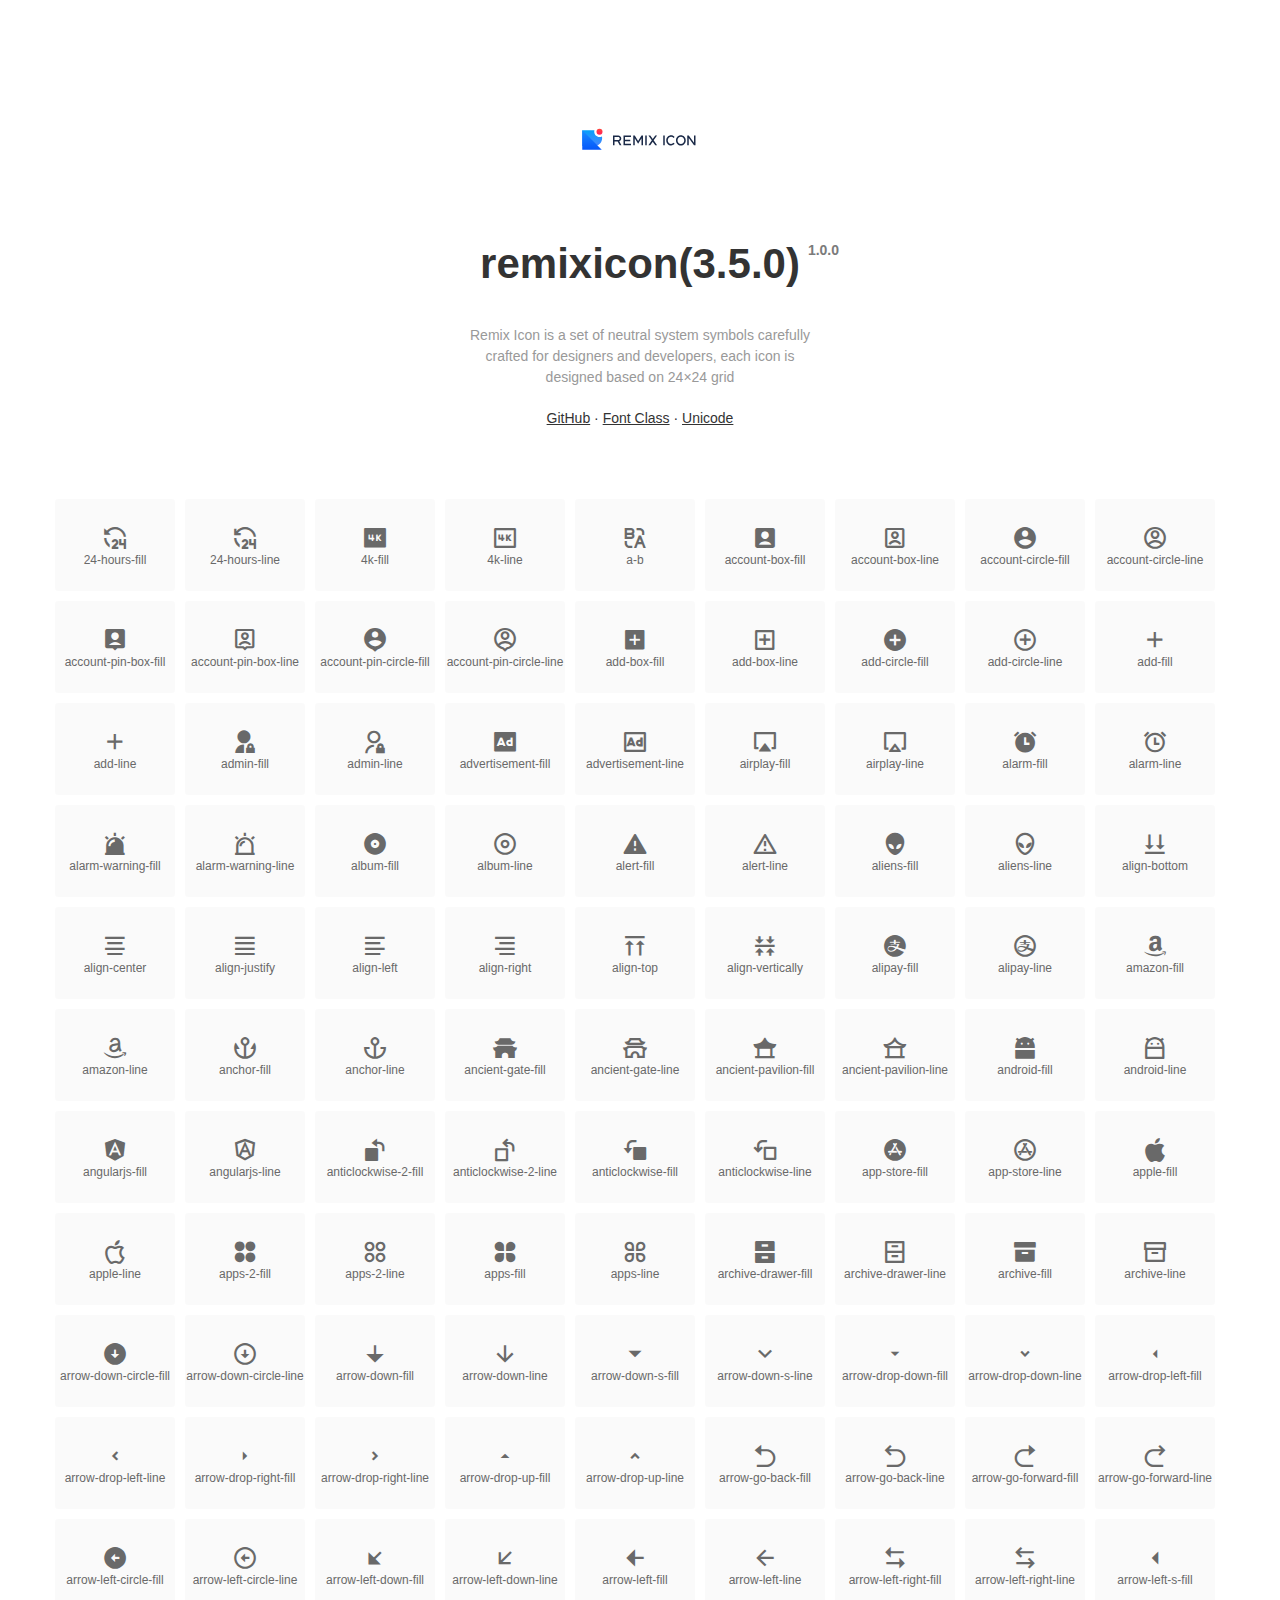
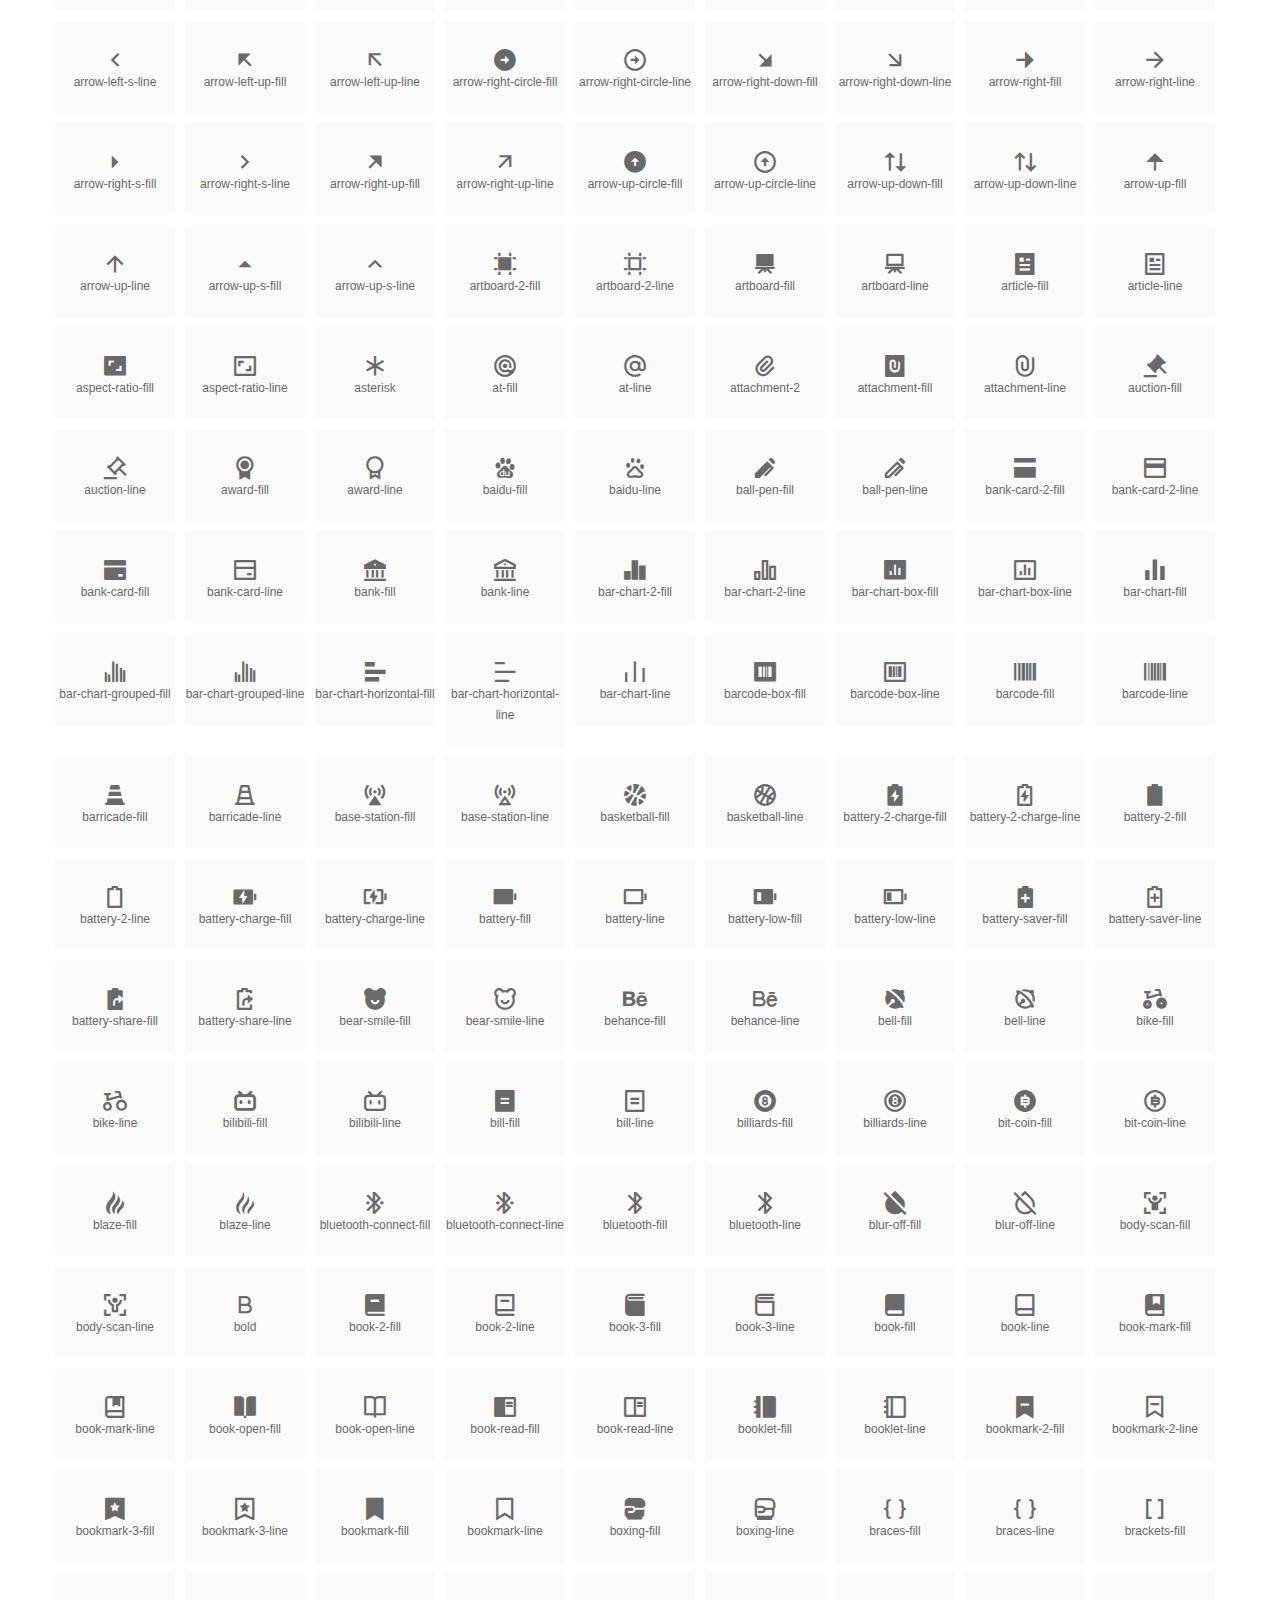
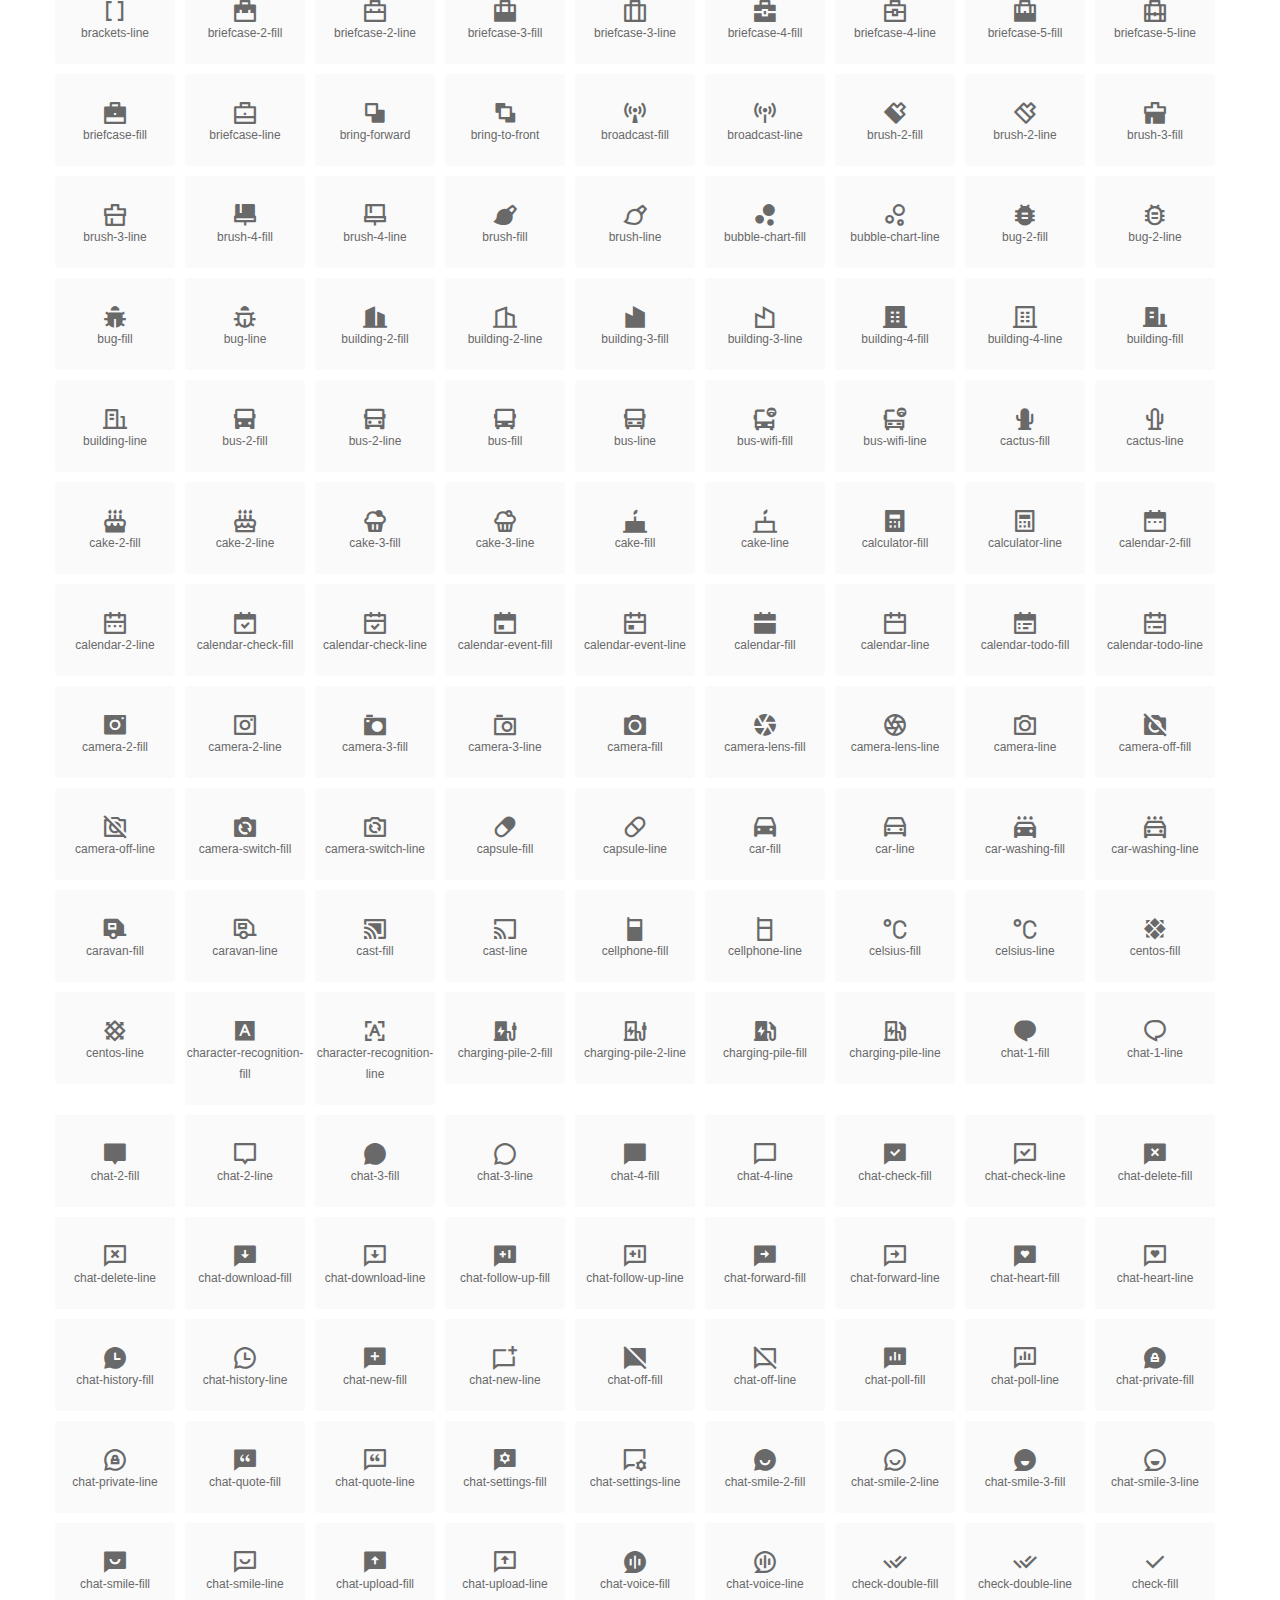
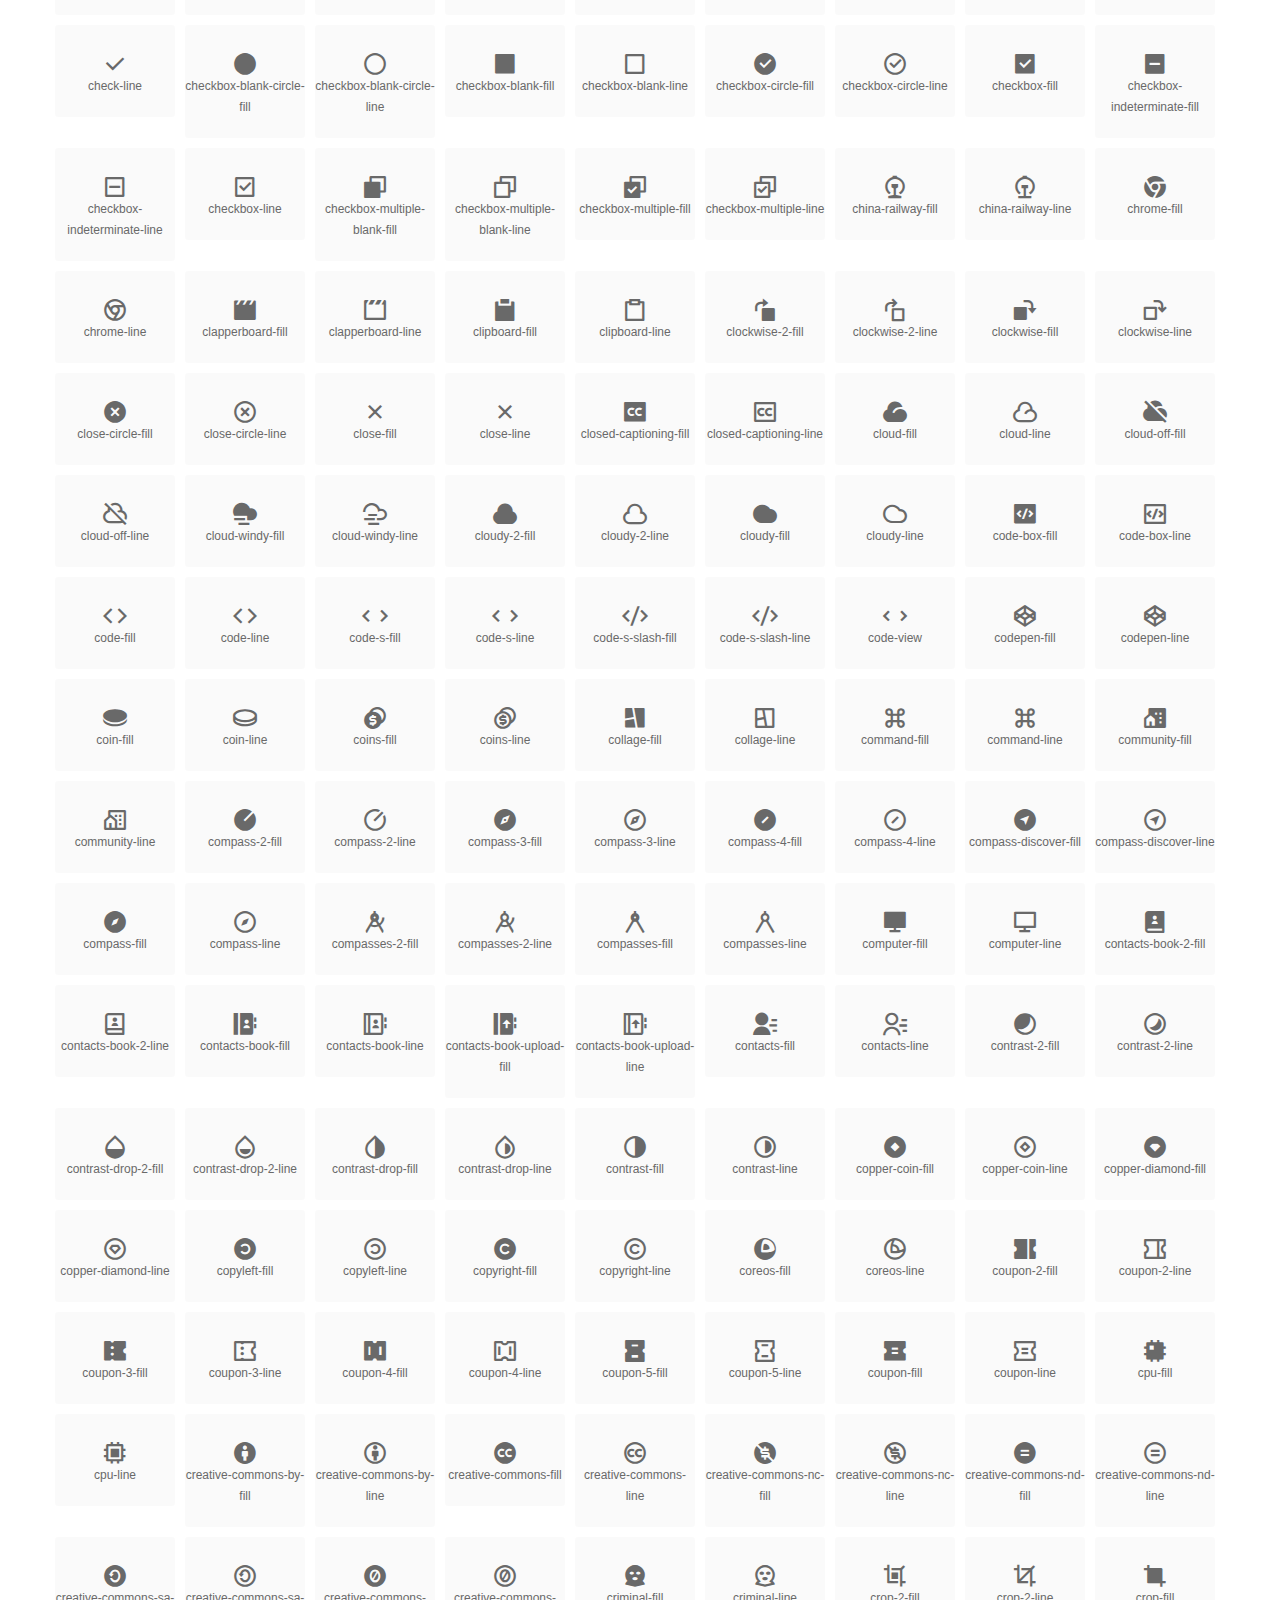
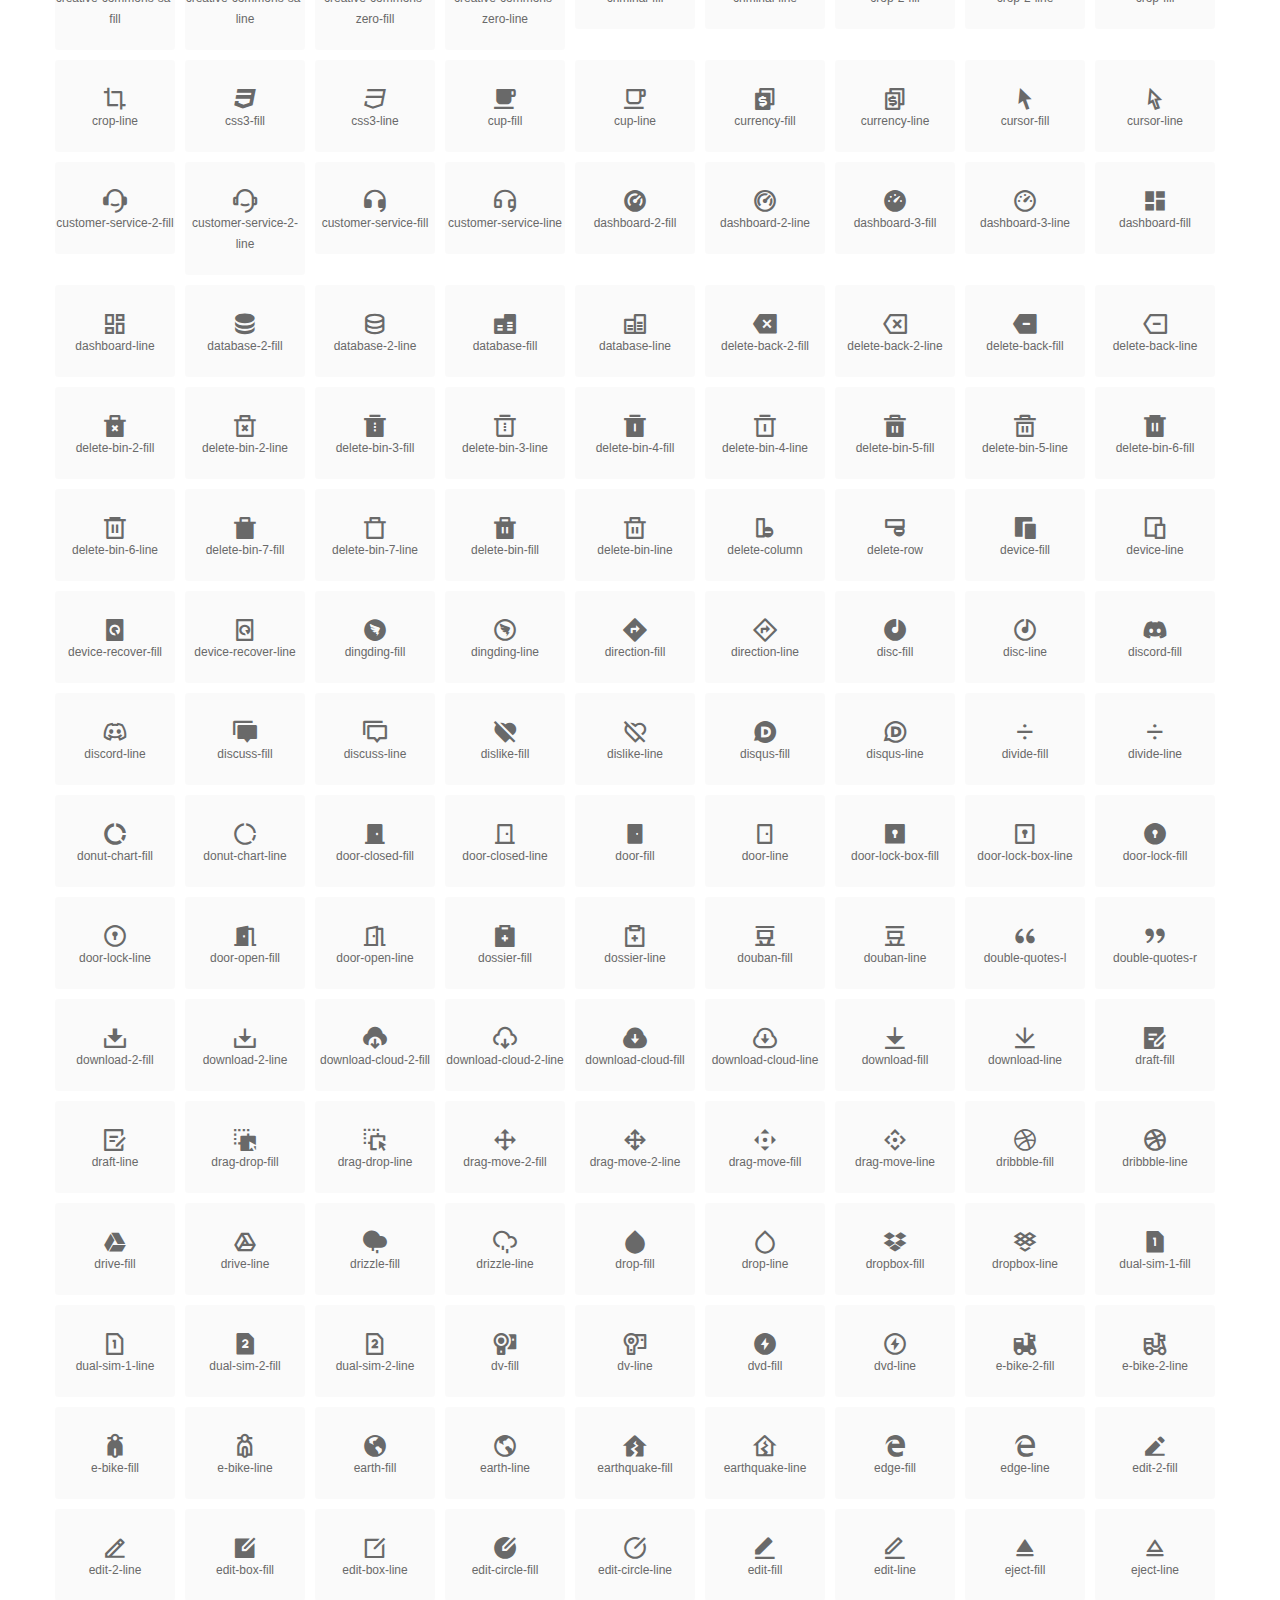
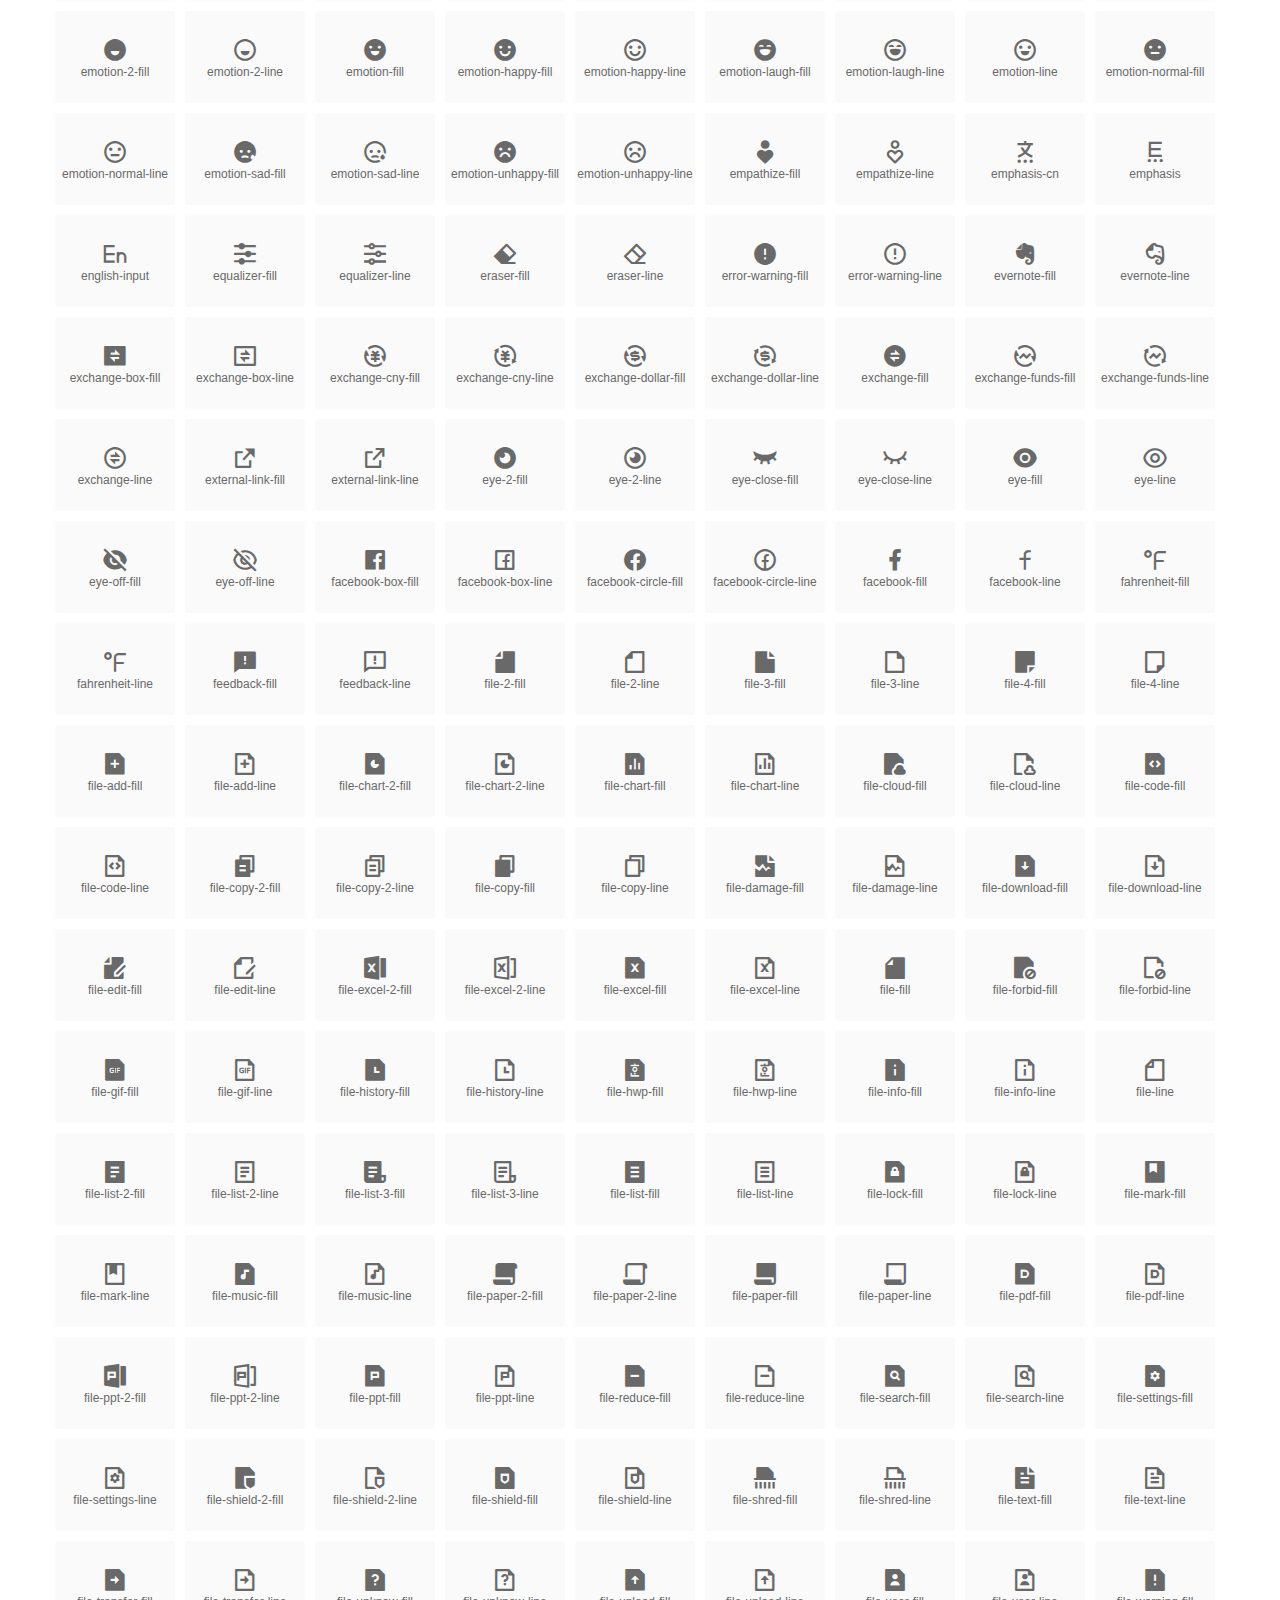
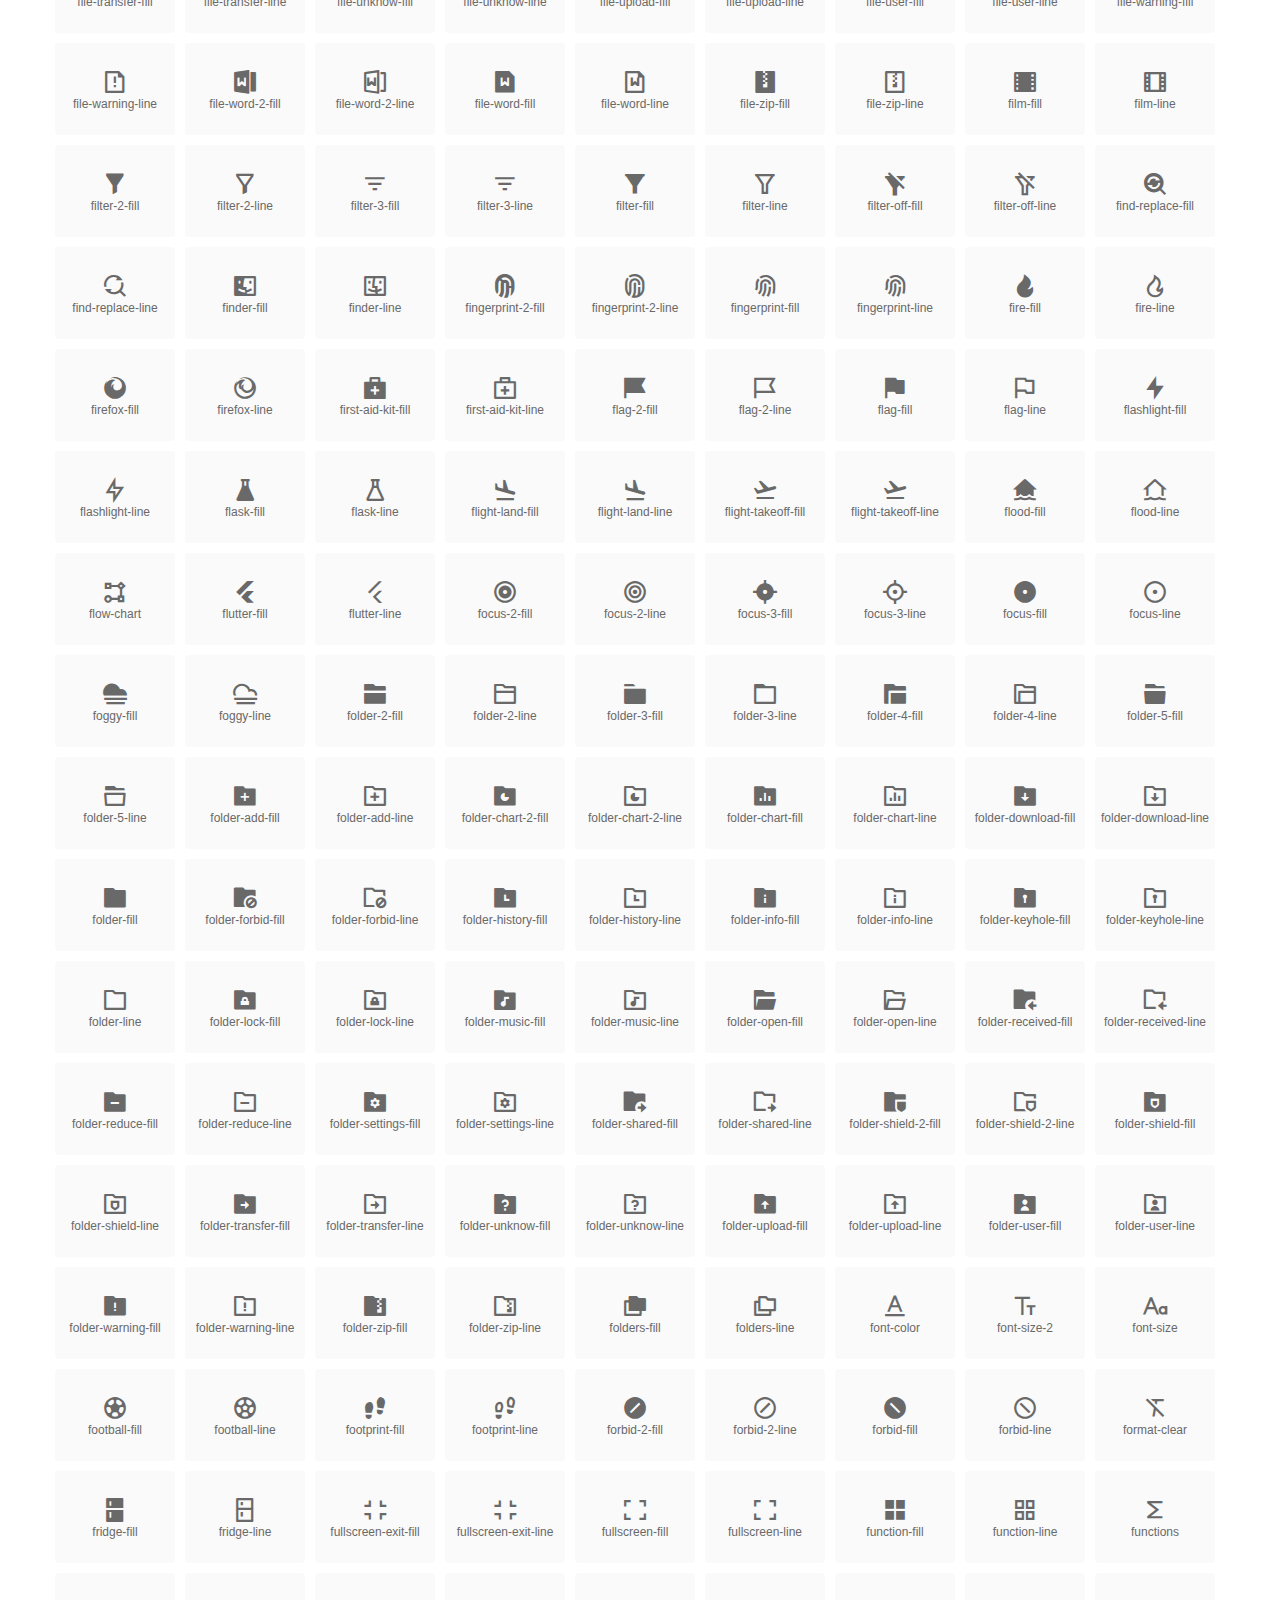
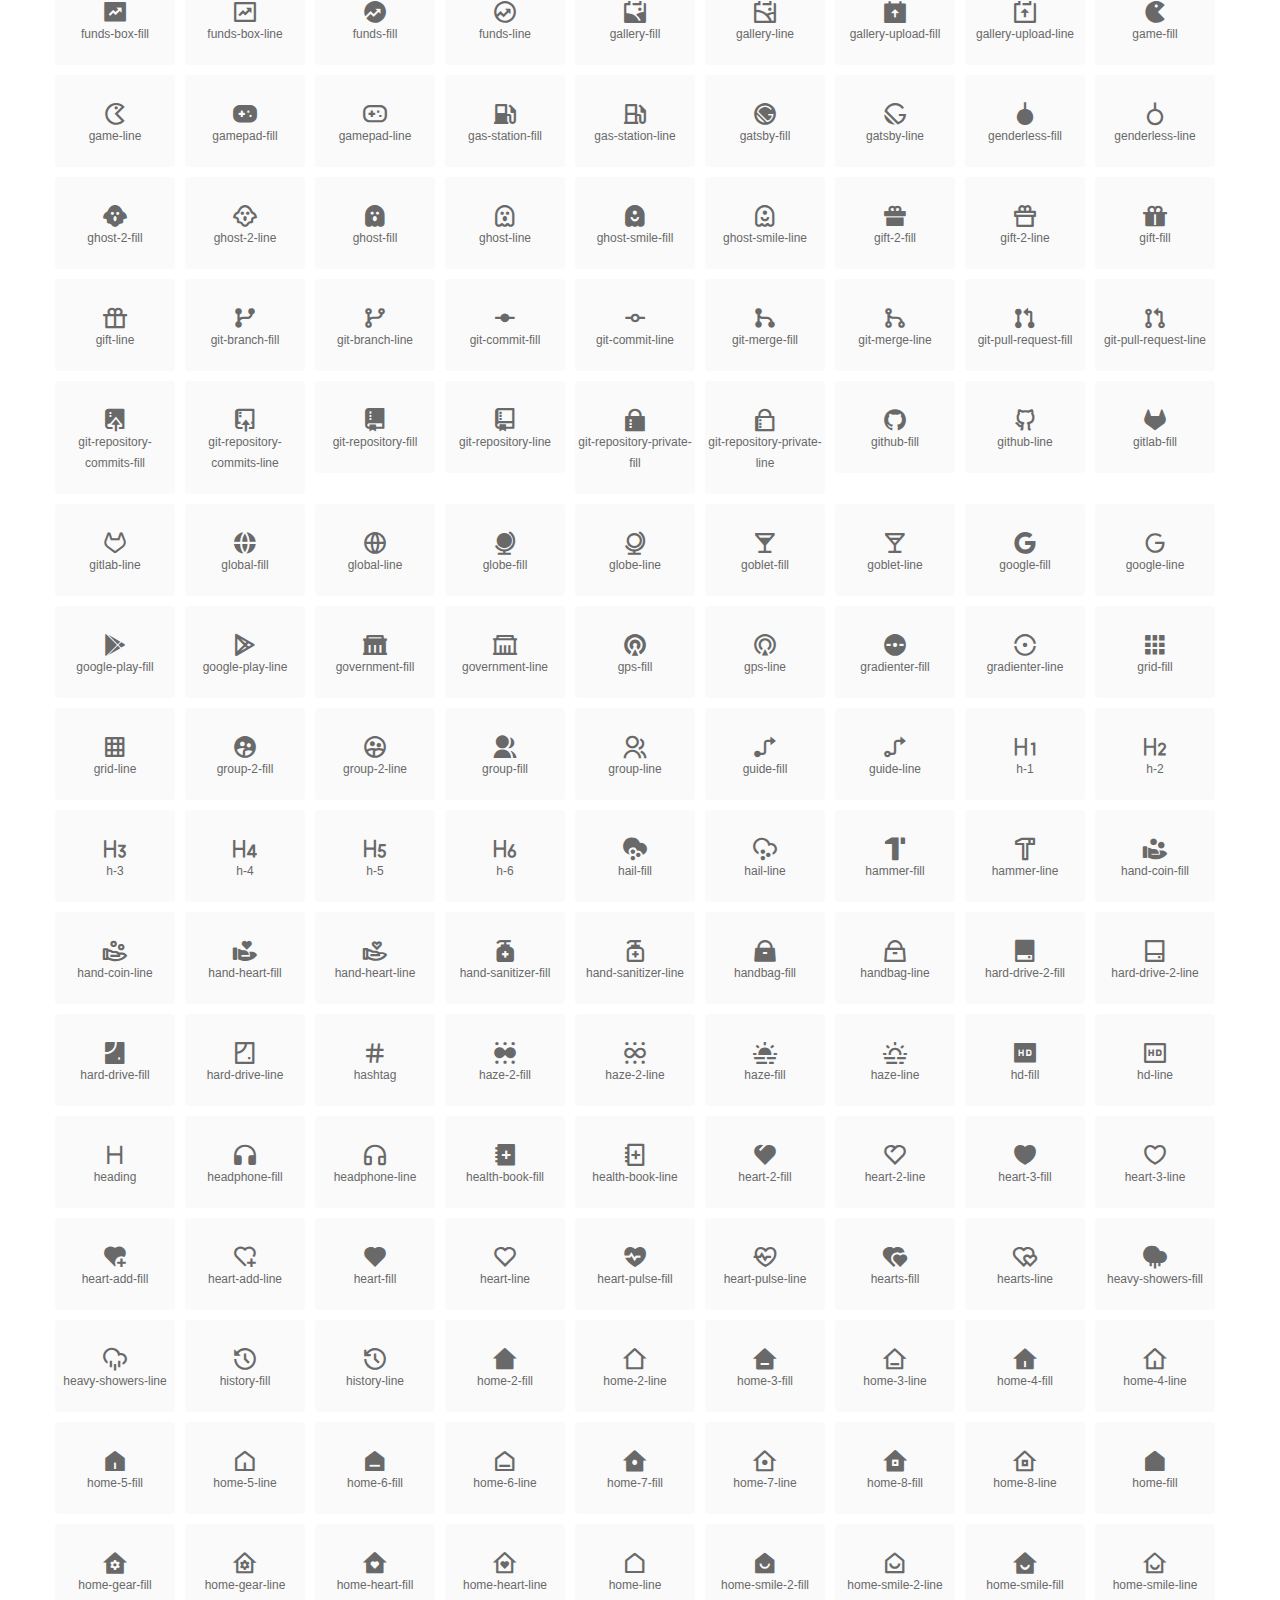
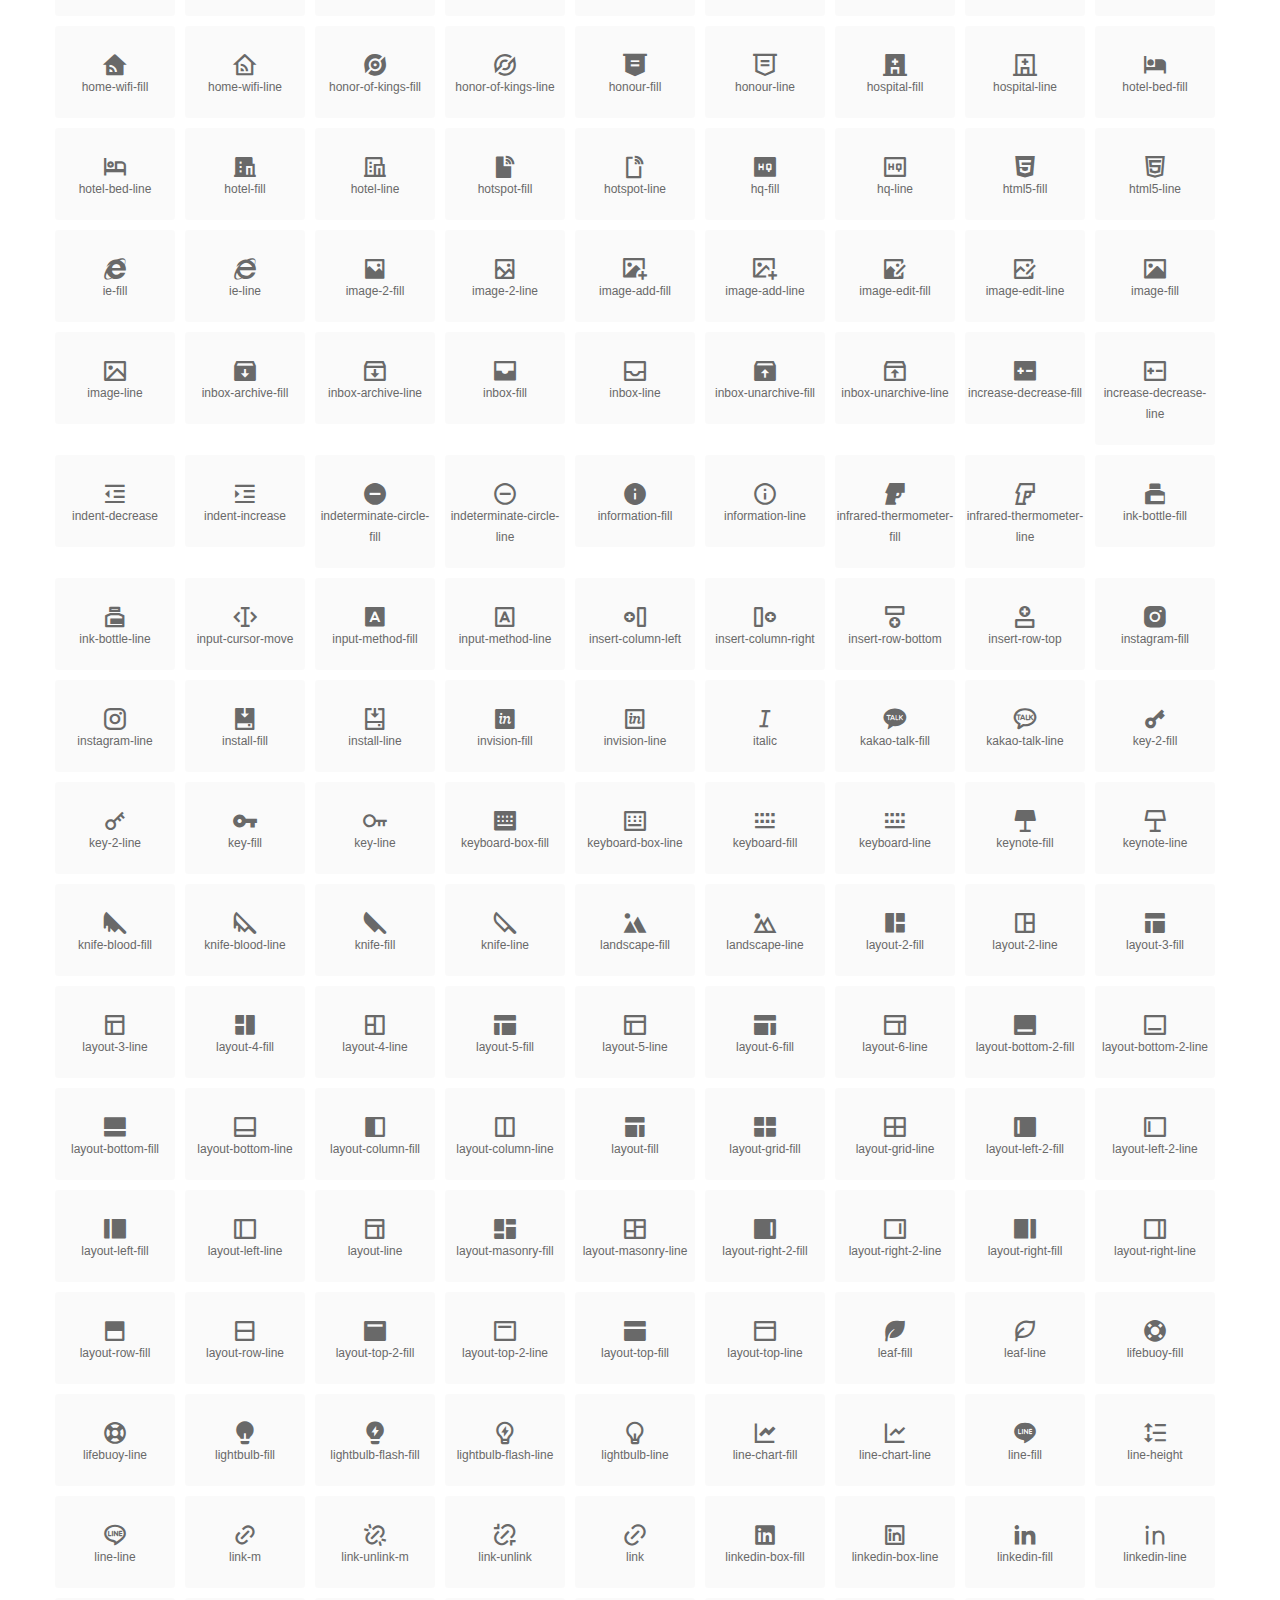
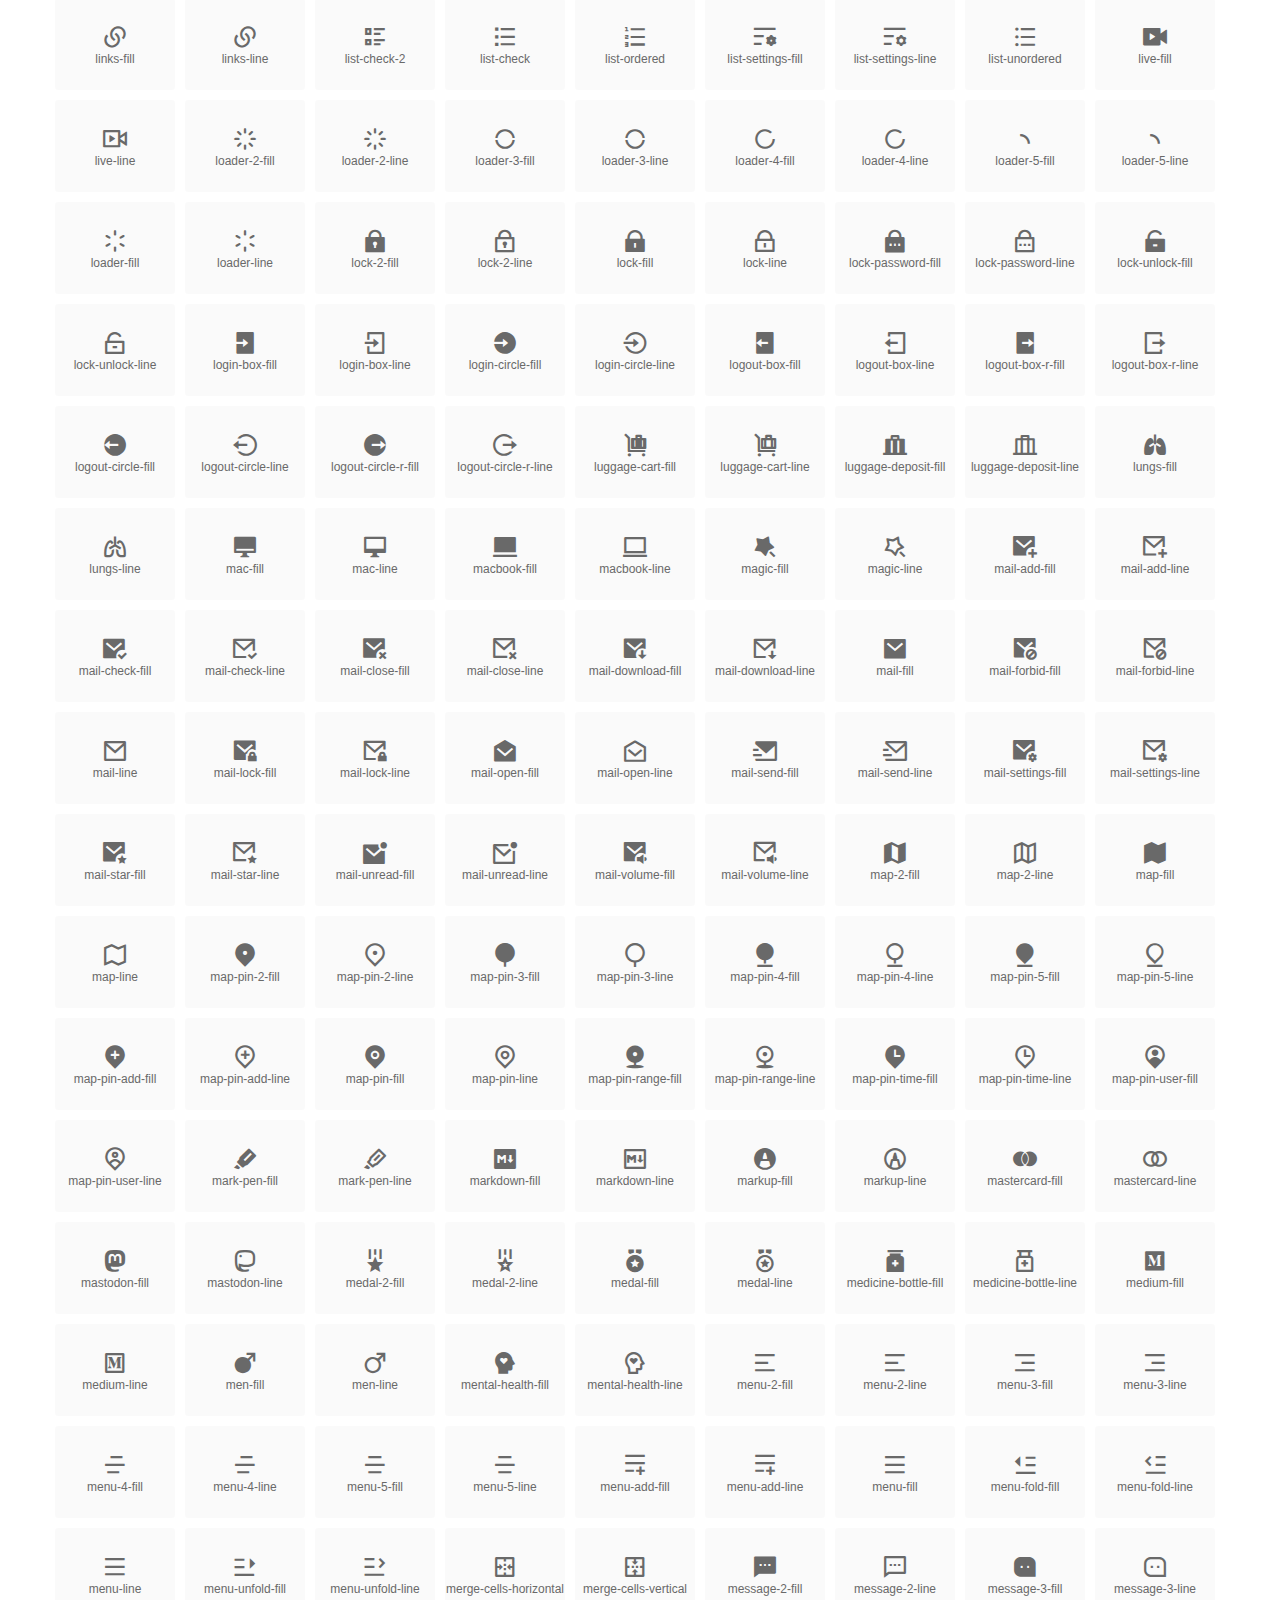
<file: fonts/index.html>
<!DOCTYPE html>
<html lang="en">
<head>
  <meta charset="UTF-8">
  <title>remixicon(3.5.0)</title>
  <meta name="viewport" content="width=device-width,minimum-scale=1.0,maximum-scale=1.0,user-scalable=no">
   
  <meta name="description" content="Remix Icon is a set of neutral system symbols carefully crafted for designers and developers, each icon is designed based on 24×24 grid">
   
  <meta name="keywords" content="remixicon,TTF,EOT,WOFF,WOFF2,SVG">
  
  
  
  <link rel="stylesheet" href="remixicon.css" />
  
  <style>
    *{margin: 0;padding: 0;list-style: none;}
    body { color: #696969; font: 12px/1.5 tahoma, arial, \5b8b\4f53, sans-serif; }
    a { color: #333; text-decoration: underline; }
    a:hover { color: rgb(9, 73, 209); }
    .header { color: #333; text-align: center; padding: 80px 0 60px 0; min-height: 153px; font-size: 14px; }
    .header .logo svg { height: 120px; width: 120px; }
    .header h1 { font-size: 42px; padding: 26px 0 10px 0; }
    .header sup {font-size: 14px; margin: 8px 0 0 8px; position: absolute; color: #7b7b7b; }
    .info {
      color: #999;
      font-weight: normal;
      max-width: 346px;
      margin: 0 auto;
      padding: 20px 0;
      font-size: 14px;
    }

    .icons { max-width: 1190px; margin: 0 auto; }
    .icons ul { text-align: center; }
    .icons ul li {
      vertical-align: top;
      width: 120px;
      display: inline-block;
      text-align: center;
      background-color: rgba(0,0,0,.02);
      border-radius: 3px;
      padding: 29px 0 10px 0;
      margin-right: 10px;
      margin-top: 10px;
      transition: all 0.6s ease;
    }
    .icons ul li:hover { background-color: rgba(0,0,0,.06); }
    .icons ul li:hover span { color: #3c75e4; opacity: 1; }
    .icons ul li .unicode { color: #8c8c8c; opacity: 0.3; }
    .icons ul li h4 {
      font-weight: normal;
      padding: 10px 0 5px 0;
      display: block;
      color: #8c8c8c;
      font-size: 14px;
      line-height: 12px;
      opacity: 0.8;
    }
    .icons ul li:hover h4 { opacity: 1; }
    .icons ul li svg { width: 24px; height: 24px; }
    .icons ul li:hover { color: #3c75e4; }
    .footer { text-align: center; padding: 10px 0 90px 0; }
    .footer a { text-align: center; padding: 10px 0 90px 0; color: #696969;}
    .footer a:hover { color: #0949d1; }
    .links { text-align: center; padding: 50px 0 0 0; font-size: 14px; }
    
    .icons ul li.class-icon { font-size: 21px; line-height: 21px; padding-bottom: 20px; }
    .icons ul li.class-icon p{ font-size: 12px; }
    .icons ul li.class-icon [class^="ri-"]{ font-size: 26px; }
    
    
    
  </style>
  
</head>

<body>
  
  <div class="header">
    
    <div class="logo">
      <a href="./"><svg width="160" height="32" viewBox="0 0 160 32" fill="none" xmlns="http://www.w3.org/2000/svg">
<path d="M121.5 9.80005C123.33 9.80005 124.984 10.5797 126.165 11.8344L124.75 13.2496C123.929 12.3549 122.773 11.8 121.5 11.8C119.029 11.8 117 13.891 117 16.5C117 19.1091 119.029 21.2 121.5 21.2C122.773 21.2 123.929 20.6452 124.75 19.7505L126.165 21.1657C124.984 22.4204 123.33 23.2 121.5 23.2C117.91 23.2 115 20.2004 115 16.5C115 12.7997 117.91 9.80005 121.5 9.80005Z" fill="#1A2947"/>
<path d="M113 10V23H111V10H113Z" fill="#1A2947"/>
<path d="M154 23V9.99988H152L152 19.6019L144.997 9.99988L143 10.0039V23H145L145 13.3969L152 23H154Z" fill="#1A2947"/>
<path d="M68 10V12H60V15.5H67V17.5H60V21H68V23H58V10H68Z" fill="#1A2947"/>
<path d="M82 10L77.4999 17.201L73 10H71V23H73V13.775L77.4999 20.975L82 13.773V23H84V10H82Z" fill="#1A2947"/>
<path d="M89 10V23H87V10H89Z" fill="#1A2947"/>
<path d="M96.9999 14.7565L93.6689 9.99951H91.2279L95.7789 16.4995L91.2289 22.9995H93.6689L96.9999 18.2435L100.33 22.9995H102.772L98.2209 16.4995L102.773 9.99951H100.33L96.9999 14.7565Z" fill="#1A2947"/>
<path fill-rule="evenodd" clip-rule="evenodd" d="M141 16.5C141 12.7997 138.09 9.80005 134.5 9.80005C130.91 9.80005 128 12.7997 128 16.5C128 20.2004 130.91 23.2 134.5 23.2C138.09 23.2 141 20.2004 141 16.5ZM130 16.5C130 13.891 132.029 11.8 134.5 11.8C136.971 11.8 139 13.891 139 16.5C139 19.1091 136.971 21.2 134.5 21.2C132.029 21.2 130 19.1091 130 16.5Z" fill="#1A2947"/>
<path fill-rule="evenodd" clip-rule="evenodd" d="M51 10C53.2091 10 55 11.7909 55 14C55 15.7175 53.9176 17.1821 52.3977 17.749L55.1901 22.999H52.9251L50.267 18H46V23H44V10H51ZM46 11.999V15.999L51 16C52.1046 16 53 15.1046 53 14C53 12.8955 52.1 12 51 12L46 11.999Z" fill="#1A2947"/>
<path fill-rule="evenodd" clip-rule="evenodd" d="M19.2887 3.00389C19.1928 3.0013 19.0965 3 19 3H3V24H19C24.799 24 29.5 19.299 29.5 13.5C29.5 12.7108 29.4129 11.942 29.2479 11.2025C28.2772 11.7119 27.1722 12 26 12C22.134 12 19 8.86599 19 5C19 4.30645 19.1009 3.63646 19.2887 3.00389Z" fill="url(#paint0_linear_960_1054)"/>
<g filter="url(#filter0_b_960_1054)">
<path fill-rule="evenodd" clip-rule="evenodd" d="M3 3L29 29H3V3Z" fill="url(#paint1_linear_960_1054)"/>
</g>
<circle cx="26" cy="5" r="4" fill="url(#paint2_linear_960_1054)"/>
<defs>
<filter id="filter0_b_960_1054" x="-2.43656" y="-2.43656" width="36.8731" height="36.8731" filterUnits="userSpaceOnUse" color-interpolation-filters="sRGB">
<feFlood flood-opacity="0" result="BackgroundImageFix"/>
<feGaussianBlur in="BackgroundImage" stdDeviation="2.71828"/>
<feComposite in2="SourceAlpha" operator="in" result="effect1_backgroundBlur_960_1054"/>
<feBlend mode="normal" in="SourceGraphic" in2="effect1_backgroundBlur_960_1054" result="shape"/>
</filter>
<linearGradient id="paint0_linear_960_1054" x1="3" y1="3" x2="3" y2="24" gradientUnits="userSpaceOnUse">
<stop stop-color="#05A0FA"/>
<stop offset="1" stop-color="#4785FF"/>
</linearGradient>
<linearGradient id="paint1_linear_960_1054" x1="3" y1="3" x2="3" y2="29" gradientUnits="userSpaceOnUse">
<stop stop-color="#1A8CFF"/>
<stop offset="1" stop-color="#0557FA"/>
</linearGradient>
<linearGradient id="paint2_linear_960_1054" x1="22" y1="1" x2="22" y2="9" gradientUnits="userSpaceOnUse">
<stop stop-color="#FF463A"/>
<stop offset="1" stop-color="#FF1F5A"/>
</linearGradient>
</defs>
</svg>
</a>
    </div>
    
    <h1>remixicon(3.5.0)<sup>1.0.0</sup></h1>
    <div class="info">
      Remix Icon is a set of neutral system symbols carefully crafted for designers and developers, each icon is designed based on 24×24 grid
    </div>
    <p>
      
      <a href="https://github.com/Remix-Design/remixicon.git">GitHub</a> · 
      
      <a href="index.html">Font Class</a> · 
      
      <a href="unicode.html">Unicode</a>
      
    </p>
  </div>
  <div class="icons">
    <ul>
      <li class="class-icon"><i class="ri-24-hours-fill"></i><p class="name">24-hours-fill</p></li><li class="class-icon"><i class="ri-24-hours-line"></i><p class="name">24-hours-line</p></li><li class="class-icon"><i class="ri-4k-fill"></i><p class="name">4k-fill</p></li><li class="class-icon"><i class="ri-4k-line"></i><p class="name">4k-line</p></li><li class="class-icon"><i class="ri-a-b"></i><p class="name">a-b</p></li><li class="class-icon"><i class="ri-account-box-fill"></i><p class="name">account-box-fill</p></li><li class="class-icon"><i class="ri-account-box-line"></i><p class="name">account-box-line</p></li><li class="class-icon"><i class="ri-account-circle-fill"></i><p class="name">account-circle-fill</p></li><li class="class-icon"><i class="ri-account-circle-line"></i><p class="name">account-circle-line</p></li><li class="class-icon"><i class="ri-account-pin-box-fill"></i><p class="name">account-pin-box-fill</p></li><li class="class-icon"><i class="ri-account-pin-box-line"></i><p class="name">account-pin-box-line</p></li><li class="class-icon"><i class="ri-account-pin-circle-fill"></i><p class="name">account-pin-circle-fill</p></li><li class="class-icon"><i class="ri-account-pin-circle-line"></i><p class="name">account-pin-circle-line</p></li><li class="class-icon"><i class="ri-add-box-fill"></i><p class="name">add-box-fill</p></li><li class="class-icon"><i class="ri-add-box-line"></i><p class="name">add-box-line</p></li><li class="class-icon"><i class="ri-add-circle-fill"></i><p class="name">add-circle-fill</p></li><li class="class-icon"><i class="ri-add-circle-line"></i><p class="name">add-circle-line</p></li><li class="class-icon"><i class="ri-add-fill"></i><p class="name">add-fill</p></li><li class="class-icon"><i class="ri-add-line"></i><p class="name">add-line</p></li><li class="class-icon"><i class="ri-admin-fill"></i><p class="name">admin-fill</p></li><li class="class-icon"><i class="ri-admin-line"></i><p class="name">admin-line</p></li><li class="class-icon"><i class="ri-advertisement-fill"></i><p class="name">advertisement-fill</p></li><li class="class-icon"><i class="ri-advertisement-line"></i><p class="name">advertisement-line</p></li><li class="class-icon"><i class="ri-airplay-fill"></i><p class="name">airplay-fill</p></li><li class="class-icon"><i class="ri-airplay-line"></i><p class="name">airplay-line</p></li><li class="class-icon"><i class="ri-alarm-fill"></i><p class="name">alarm-fill</p></li><li class="class-icon"><i class="ri-alarm-line"></i><p class="name">alarm-line</p></li><li class="class-icon"><i class="ri-alarm-warning-fill"></i><p class="name">alarm-warning-fill</p></li><li class="class-icon"><i class="ri-alarm-warning-line"></i><p class="name">alarm-warning-line</p></li><li class="class-icon"><i class="ri-album-fill"></i><p class="name">album-fill</p></li><li class="class-icon"><i class="ri-album-line"></i><p class="name">album-line</p></li><li class="class-icon"><i class="ri-alert-fill"></i><p class="name">alert-fill</p></li><li class="class-icon"><i class="ri-alert-line"></i><p class="name">alert-line</p></li><li class="class-icon"><i class="ri-aliens-fill"></i><p class="name">aliens-fill</p></li><li class="class-icon"><i class="ri-aliens-line"></i><p class="name">aliens-line</p></li><li class="class-icon"><i class="ri-align-bottom"></i><p class="name">align-bottom</p></li><li class="class-icon"><i class="ri-align-center"></i><p class="name">align-center</p></li><li class="class-icon"><i class="ri-align-justify"></i><p class="name">align-justify</p></li><li class="class-icon"><i class="ri-align-left"></i><p class="name">align-left</p></li><li class="class-icon"><i class="ri-align-right"></i><p class="name">align-right</p></li><li class="class-icon"><i class="ri-align-top"></i><p class="name">align-top</p></li><li class="class-icon"><i class="ri-align-vertically"></i><p class="name">align-vertically</p></li><li class="class-icon"><i class="ri-alipay-fill"></i><p class="name">alipay-fill</p></li><li class="class-icon"><i class="ri-alipay-line"></i><p class="name">alipay-line</p></li><li class="class-icon"><i class="ri-amazon-fill"></i><p class="name">amazon-fill</p></li><li class="class-icon"><i class="ri-amazon-line"></i><p class="name">amazon-line</p></li><li class="class-icon"><i class="ri-anchor-fill"></i><p class="name">anchor-fill</p></li><li class="class-icon"><i class="ri-anchor-line"></i><p class="name">anchor-line</p></li><li class="class-icon"><i class="ri-ancient-gate-fill"></i><p class="name">ancient-gate-fill</p></li><li class="class-icon"><i class="ri-ancient-gate-line"></i><p class="name">ancient-gate-line</p></li><li class="class-icon"><i class="ri-ancient-pavilion-fill"></i><p class="name">ancient-pavilion-fill</p></li><li class="class-icon"><i class="ri-ancient-pavilion-line"></i><p class="name">ancient-pavilion-line</p></li><li class="class-icon"><i class="ri-android-fill"></i><p class="name">android-fill</p></li><li class="class-icon"><i class="ri-android-line"></i><p class="name">android-line</p></li><li class="class-icon"><i class="ri-angularjs-fill"></i><p class="name">angularjs-fill</p></li><li class="class-icon"><i class="ri-angularjs-line"></i><p class="name">angularjs-line</p></li><li class="class-icon"><i class="ri-anticlockwise-2-fill"></i><p class="name">anticlockwise-2-fill</p></li><li class="class-icon"><i class="ri-anticlockwise-2-line"></i><p class="name">anticlockwise-2-line</p></li><li class="class-icon"><i class="ri-anticlockwise-fill"></i><p class="name">anticlockwise-fill</p></li><li class="class-icon"><i class="ri-anticlockwise-line"></i><p class="name">anticlockwise-line</p></li><li class="class-icon"><i class="ri-app-store-fill"></i><p class="name">app-store-fill</p></li><li class="class-icon"><i class="ri-app-store-line"></i><p class="name">app-store-line</p></li><li class="class-icon"><i class="ri-apple-fill"></i><p class="name">apple-fill</p></li><li class="class-icon"><i class="ri-apple-line"></i><p class="name">apple-line</p></li><li class="class-icon"><i class="ri-apps-2-fill"></i><p class="name">apps-2-fill</p></li><li class="class-icon"><i class="ri-apps-2-line"></i><p class="name">apps-2-line</p></li><li class="class-icon"><i class="ri-apps-fill"></i><p class="name">apps-fill</p></li><li class="class-icon"><i class="ri-apps-line"></i><p class="name">apps-line</p></li><li class="class-icon"><i class="ri-archive-drawer-fill"></i><p class="name">archive-drawer-fill</p></li><li class="class-icon"><i class="ri-archive-drawer-line"></i><p class="name">archive-drawer-line</p></li><li class="class-icon"><i class="ri-archive-fill"></i><p class="name">archive-fill</p></li><li class="class-icon"><i class="ri-archive-line"></i><p class="name">archive-line</p></li><li class="class-icon"><i class="ri-arrow-down-circle-fill"></i><p class="name">arrow-down-circle-fill</p></li><li class="class-icon"><i class="ri-arrow-down-circle-line"></i><p class="name">arrow-down-circle-line</p></li><li class="class-icon"><i class="ri-arrow-down-fill"></i><p class="name">arrow-down-fill</p></li><li class="class-icon"><i class="ri-arrow-down-line"></i><p class="name">arrow-down-line</p></li><li class="class-icon"><i class="ri-arrow-down-s-fill"></i><p class="name">arrow-down-s-fill</p></li><li class="class-icon"><i class="ri-arrow-down-s-line"></i><p class="name">arrow-down-s-line</p></li><li class="class-icon"><i class="ri-arrow-drop-down-fill"></i><p class="name">arrow-drop-down-fill</p></li><li class="class-icon"><i class="ri-arrow-drop-down-line"></i><p class="name">arrow-drop-down-line</p></li><li class="class-icon"><i class="ri-arrow-drop-left-fill"></i><p class="name">arrow-drop-left-fill</p></li><li class="class-icon"><i class="ri-arrow-drop-left-line"></i><p class="name">arrow-drop-left-line</p></li><li class="class-icon"><i class="ri-arrow-drop-right-fill"></i><p class="name">arrow-drop-right-fill</p></li><li class="class-icon"><i class="ri-arrow-drop-right-line"></i><p class="name">arrow-drop-right-line</p></li><li class="class-icon"><i class="ri-arrow-drop-up-fill"></i><p class="name">arrow-drop-up-fill</p></li><li class="class-icon"><i class="ri-arrow-drop-up-line"></i><p class="name">arrow-drop-up-line</p></li><li class="class-icon"><i class="ri-arrow-go-back-fill"></i><p class="name">arrow-go-back-fill</p></li><li class="class-icon"><i class="ri-arrow-go-back-line"></i><p class="name">arrow-go-back-line</p></li><li class="class-icon"><i class="ri-arrow-go-forward-fill"></i><p class="name">arrow-go-forward-fill</p></li><li class="class-icon"><i class="ri-arrow-go-forward-line"></i><p class="name">arrow-go-forward-line</p></li><li class="class-icon"><i class="ri-arrow-left-circle-fill"></i><p class="name">arrow-left-circle-fill</p></li><li class="class-icon"><i class="ri-arrow-left-circle-line"></i><p class="name">arrow-left-circle-line</p></li><li class="class-icon"><i class="ri-arrow-left-down-fill"></i><p class="name">arrow-left-down-fill</p></li><li class="class-icon"><i class="ri-arrow-left-down-line"></i><p class="name">arrow-left-down-line</p></li><li class="class-icon"><i class="ri-arrow-left-fill"></i><p class="name">arrow-left-fill</p></li><li class="class-icon"><i class="ri-arrow-left-line"></i><p class="name">arrow-left-line</p></li><li class="class-icon"><i class="ri-arrow-left-right-fill"></i><p class="name">arrow-left-right-fill</p></li><li class="class-icon"><i class="ri-arrow-left-right-line"></i><p class="name">arrow-left-right-line</p></li><li class="class-icon"><i class="ri-arrow-left-s-fill"></i><p class="name">arrow-left-s-fill</p></li><li class="class-icon"><i class="ri-arrow-left-s-line"></i><p class="name">arrow-left-s-line</p></li><li class="class-icon"><i class="ri-arrow-left-up-fill"></i><p class="name">arrow-left-up-fill</p></li><li class="class-icon"><i class="ri-arrow-left-up-line"></i><p class="name">arrow-left-up-line</p></li><li class="class-icon"><i class="ri-arrow-right-circle-fill"></i><p class="name">arrow-right-circle-fill</p></li><li class="class-icon"><i class="ri-arrow-right-circle-line"></i><p class="name">arrow-right-circle-line</p></li><li class="class-icon"><i class="ri-arrow-right-down-fill"></i><p class="name">arrow-right-down-fill</p></li><li class="class-icon"><i class="ri-arrow-right-down-line"></i><p class="name">arrow-right-down-line</p></li><li class="class-icon"><i class="ri-arrow-right-fill"></i><p class="name">arrow-right-fill</p></li><li class="class-icon"><i class="ri-arrow-right-line"></i><p class="name">arrow-right-line</p></li><li class="class-icon"><i class="ri-arrow-right-s-fill"></i><p class="name">arrow-right-s-fill</p></li><li class="class-icon"><i class="ri-arrow-right-s-line"></i><p class="name">arrow-right-s-line</p></li><li class="class-icon"><i class="ri-arrow-right-up-fill"></i><p class="name">arrow-right-up-fill</p></li><li class="class-icon"><i class="ri-arrow-right-up-line"></i><p class="name">arrow-right-up-line</p></li><li class="class-icon"><i class="ri-arrow-up-circle-fill"></i><p class="name">arrow-up-circle-fill</p></li><li class="class-icon"><i class="ri-arrow-up-circle-line"></i><p class="name">arrow-up-circle-line</p></li><li class="class-icon"><i class="ri-arrow-up-down-fill"></i><p class="name">arrow-up-down-fill</p></li><li class="class-icon"><i class="ri-arrow-up-down-line"></i><p class="name">arrow-up-down-line</p></li><li class="class-icon"><i class="ri-arrow-up-fill"></i><p class="name">arrow-up-fill</p></li><li class="class-icon"><i class="ri-arrow-up-line"></i><p class="name">arrow-up-line</p></li><li class="class-icon"><i class="ri-arrow-up-s-fill"></i><p class="name">arrow-up-s-fill</p></li><li class="class-icon"><i class="ri-arrow-up-s-line"></i><p class="name">arrow-up-s-line</p></li><li class="class-icon"><i class="ri-artboard-2-fill"></i><p class="name">artboard-2-fill</p></li><li class="class-icon"><i class="ri-artboard-2-line"></i><p class="name">artboard-2-line</p></li><li class="class-icon"><i class="ri-artboard-fill"></i><p class="name">artboard-fill</p></li><li class="class-icon"><i class="ri-artboard-line"></i><p class="name">artboard-line</p></li><li class="class-icon"><i class="ri-article-fill"></i><p class="name">article-fill</p></li><li class="class-icon"><i class="ri-article-line"></i><p class="name">article-line</p></li><li class="class-icon"><i class="ri-aspect-ratio-fill"></i><p class="name">aspect-ratio-fill</p></li><li class="class-icon"><i class="ri-aspect-ratio-line"></i><p class="name">aspect-ratio-line</p></li><li class="class-icon"><i class="ri-asterisk"></i><p class="name">asterisk</p></li><li class="class-icon"><i class="ri-at-fill"></i><p class="name">at-fill</p></li><li class="class-icon"><i class="ri-at-line"></i><p class="name">at-line</p></li><li class="class-icon"><i class="ri-attachment-2"></i><p class="name">attachment-2</p></li><li class="class-icon"><i class="ri-attachment-fill"></i><p class="name">attachment-fill</p></li><li class="class-icon"><i class="ri-attachment-line"></i><p class="name">attachment-line</p></li><li class="class-icon"><i class="ri-auction-fill"></i><p class="name">auction-fill</p></li><li class="class-icon"><i class="ri-auction-line"></i><p class="name">auction-line</p></li><li class="class-icon"><i class="ri-award-fill"></i><p class="name">award-fill</p></li><li class="class-icon"><i class="ri-award-line"></i><p class="name">award-line</p></li><li class="class-icon"><i class="ri-baidu-fill"></i><p class="name">baidu-fill</p></li><li class="class-icon"><i class="ri-baidu-line"></i><p class="name">baidu-line</p></li><li class="class-icon"><i class="ri-ball-pen-fill"></i><p class="name">ball-pen-fill</p></li><li class="class-icon"><i class="ri-ball-pen-line"></i><p class="name">ball-pen-line</p></li><li class="class-icon"><i class="ri-bank-card-2-fill"></i><p class="name">bank-card-2-fill</p></li><li class="class-icon"><i class="ri-bank-card-2-line"></i><p class="name">bank-card-2-line</p></li><li class="class-icon"><i class="ri-bank-card-fill"></i><p class="name">bank-card-fill</p></li><li class="class-icon"><i class="ri-bank-card-line"></i><p class="name">bank-card-line</p></li><li class="class-icon"><i class="ri-bank-fill"></i><p class="name">bank-fill</p></li><li class="class-icon"><i class="ri-bank-line"></i><p class="name">bank-line</p></li><li class="class-icon"><i class="ri-bar-chart-2-fill"></i><p class="name">bar-chart-2-fill</p></li><li class="class-icon"><i class="ri-bar-chart-2-line"></i><p class="name">bar-chart-2-line</p></li><li class="class-icon"><i class="ri-bar-chart-box-fill"></i><p class="name">bar-chart-box-fill</p></li><li class="class-icon"><i class="ri-bar-chart-box-line"></i><p class="name">bar-chart-box-line</p></li><li class="class-icon"><i class="ri-bar-chart-fill"></i><p class="name">bar-chart-fill</p></li><li class="class-icon"><i class="ri-bar-chart-grouped-fill"></i><p class="name">bar-chart-grouped-fill</p></li><li class="class-icon"><i class="ri-bar-chart-grouped-line"></i><p class="name">bar-chart-grouped-line</p></li><li class="class-icon"><i class="ri-bar-chart-horizontal-fill"></i><p class="name">bar-chart-horizontal-fill</p></li><li class="class-icon"><i class="ri-bar-chart-horizontal-line"></i><p class="name">bar-chart-horizontal-line</p></li><li class="class-icon"><i class="ri-bar-chart-line"></i><p class="name">bar-chart-line</p></li><li class="class-icon"><i class="ri-barcode-box-fill"></i><p class="name">barcode-box-fill</p></li><li class="class-icon"><i class="ri-barcode-box-line"></i><p class="name">barcode-box-line</p></li><li class="class-icon"><i class="ri-barcode-fill"></i><p class="name">barcode-fill</p></li><li class="class-icon"><i class="ri-barcode-line"></i><p class="name">barcode-line</p></li><li class="class-icon"><i class="ri-barricade-fill"></i><p class="name">barricade-fill</p></li><li class="class-icon"><i class="ri-barricade-line"></i><p class="name">barricade-line</p></li><li class="class-icon"><i class="ri-base-station-fill"></i><p class="name">base-station-fill</p></li><li class="class-icon"><i class="ri-base-station-line"></i><p class="name">base-station-line</p></li><li class="class-icon"><i class="ri-basketball-fill"></i><p class="name">basketball-fill</p></li><li class="class-icon"><i class="ri-basketball-line"></i><p class="name">basketball-line</p></li><li class="class-icon"><i class="ri-battery-2-charge-fill"></i><p class="name">battery-2-charge-fill</p></li><li class="class-icon"><i class="ri-battery-2-charge-line"></i><p class="name">battery-2-charge-line</p></li><li class="class-icon"><i class="ri-battery-2-fill"></i><p class="name">battery-2-fill</p></li><li class="class-icon"><i class="ri-battery-2-line"></i><p class="name">battery-2-line</p></li><li class="class-icon"><i class="ri-battery-charge-fill"></i><p class="name">battery-charge-fill</p></li><li class="class-icon"><i class="ri-battery-charge-line"></i><p class="name">battery-charge-line</p></li><li class="class-icon"><i class="ri-battery-fill"></i><p class="name">battery-fill</p></li><li class="class-icon"><i class="ri-battery-line"></i><p class="name">battery-line</p></li><li class="class-icon"><i class="ri-battery-low-fill"></i><p class="name">battery-low-fill</p></li><li class="class-icon"><i class="ri-battery-low-line"></i><p class="name">battery-low-line</p></li><li class="class-icon"><i class="ri-battery-saver-fill"></i><p class="name">battery-saver-fill</p></li><li class="class-icon"><i class="ri-battery-saver-line"></i><p class="name">battery-saver-line</p></li><li class="class-icon"><i class="ri-battery-share-fill"></i><p class="name">battery-share-fill</p></li><li class="class-icon"><i class="ri-battery-share-line"></i><p class="name">battery-share-line</p></li><li class="class-icon"><i class="ri-bear-smile-fill"></i><p class="name">bear-smile-fill</p></li><li class="class-icon"><i class="ri-bear-smile-line"></i><p class="name">bear-smile-line</p></li><li class="class-icon"><i class="ri-behance-fill"></i><p class="name">behance-fill</p></li><li class="class-icon"><i class="ri-behance-line"></i><p class="name">behance-line</p></li><li class="class-icon"><i class="ri-bell-fill"></i><p class="name">bell-fill</p></li><li class="class-icon"><i class="ri-bell-line"></i><p class="name">bell-line</p></li><li class="class-icon"><i class="ri-bike-fill"></i><p class="name">bike-fill</p></li><li class="class-icon"><i class="ri-bike-line"></i><p class="name">bike-line</p></li><li class="class-icon"><i class="ri-bilibili-fill"></i><p class="name">bilibili-fill</p></li><li class="class-icon"><i class="ri-bilibili-line"></i><p class="name">bilibili-line</p></li><li class="class-icon"><i class="ri-bill-fill"></i><p class="name">bill-fill</p></li><li class="class-icon"><i class="ri-bill-line"></i><p class="name">bill-line</p></li><li class="class-icon"><i class="ri-billiards-fill"></i><p class="name">billiards-fill</p></li><li class="class-icon"><i class="ri-billiards-line"></i><p class="name">billiards-line</p></li><li class="class-icon"><i class="ri-bit-coin-fill"></i><p class="name">bit-coin-fill</p></li><li class="class-icon"><i class="ri-bit-coin-line"></i><p class="name">bit-coin-line</p></li><li class="class-icon"><i class="ri-blaze-fill"></i><p class="name">blaze-fill</p></li><li class="class-icon"><i class="ri-blaze-line"></i><p class="name">blaze-line</p></li><li class="class-icon"><i class="ri-bluetooth-connect-fill"></i><p class="name">bluetooth-connect-fill</p></li><li class="class-icon"><i class="ri-bluetooth-connect-line"></i><p class="name">bluetooth-connect-line</p></li><li class="class-icon"><i class="ri-bluetooth-fill"></i><p class="name">bluetooth-fill</p></li><li class="class-icon"><i class="ri-bluetooth-line"></i><p class="name">bluetooth-line</p></li><li class="class-icon"><i class="ri-blur-off-fill"></i><p class="name">blur-off-fill</p></li><li class="class-icon"><i class="ri-blur-off-line"></i><p class="name">blur-off-line</p></li><li class="class-icon"><i class="ri-body-scan-fill"></i><p class="name">body-scan-fill</p></li><li class="class-icon"><i class="ri-body-scan-line"></i><p class="name">body-scan-line</p></li><li class="class-icon"><i class="ri-bold"></i><p class="name">bold</p></li><li class="class-icon"><i class="ri-book-2-fill"></i><p class="name">book-2-fill</p></li><li class="class-icon"><i class="ri-book-2-line"></i><p class="name">book-2-line</p></li><li class="class-icon"><i class="ri-book-3-fill"></i><p class="name">book-3-fill</p></li><li class="class-icon"><i class="ri-book-3-line"></i><p class="name">book-3-line</p></li><li class="class-icon"><i class="ri-book-fill"></i><p class="name">book-fill</p></li><li class="class-icon"><i class="ri-book-line"></i><p class="name">book-line</p></li><li class="class-icon"><i class="ri-book-mark-fill"></i><p class="name">book-mark-fill</p></li><li class="class-icon"><i class="ri-book-mark-line"></i><p class="name">book-mark-line</p></li><li class="class-icon"><i class="ri-book-open-fill"></i><p class="name">book-open-fill</p></li><li class="class-icon"><i class="ri-book-open-line"></i><p class="name">book-open-line</p></li><li class="class-icon"><i class="ri-book-read-fill"></i><p class="name">book-read-fill</p></li><li class="class-icon"><i class="ri-book-read-line"></i><p class="name">book-read-line</p></li><li class="class-icon"><i class="ri-booklet-fill"></i><p class="name">booklet-fill</p></li><li class="class-icon"><i class="ri-booklet-line"></i><p class="name">booklet-line</p></li><li class="class-icon"><i class="ri-bookmark-2-fill"></i><p class="name">bookmark-2-fill</p></li><li class="class-icon"><i class="ri-bookmark-2-line"></i><p class="name">bookmark-2-line</p></li><li class="class-icon"><i class="ri-bookmark-3-fill"></i><p class="name">bookmark-3-fill</p></li><li class="class-icon"><i class="ri-bookmark-3-line"></i><p class="name">bookmark-3-line</p></li><li class="class-icon"><i class="ri-bookmark-fill"></i><p class="name">bookmark-fill</p></li><li class="class-icon"><i class="ri-bookmark-line"></i><p class="name">bookmark-line</p></li><li class="class-icon"><i class="ri-boxing-fill"></i><p class="name">boxing-fill</p></li><li class="class-icon"><i class="ri-boxing-line"></i><p class="name">boxing-line</p></li><li class="class-icon"><i class="ri-braces-fill"></i><p class="name">braces-fill</p></li><li class="class-icon"><i class="ri-braces-line"></i><p class="name">braces-line</p></li><li class="class-icon"><i class="ri-brackets-fill"></i><p class="name">brackets-fill</p></li><li class="class-icon"><i class="ri-brackets-line"></i><p class="name">brackets-line</p></li><li class="class-icon"><i class="ri-briefcase-2-fill"></i><p class="name">briefcase-2-fill</p></li><li class="class-icon"><i class="ri-briefcase-2-line"></i><p class="name">briefcase-2-line</p></li><li class="class-icon"><i class="ri-briefcase-3-fill"></i><p class="name">briefcase-3-fill</p></li><li class="class-icon"><i class="ri-briefcase-3-line"></i><p class="name">briefcase-3-line</p></li><li class="class-icon"><i class="ri-briefcase-4-fill"></i><p class="name">briefcase-4-fill</p></li><li class="class-icon"><i class="ri-briefcase-4-line"></i><p class="name">briefcase-4-line</p></li><li class="class-icon"><i class="ri-briefcase-5-fill"></i><p class="name">briefcase-5-fill</p></li><li class="class-icon"><i class="ri-briefcase-5-line"></i><p class="name">briefcase-5-line</p></li><li class="class-icon"><i class="ri-briefcase-fill"></i><p class="name">briefcase-fill</p></li><li class="class-icon"><i class="ri-briefcase-line"></i><p class="name">briefcase-line</p></li><li class="class-icon"><i class="ri-bring-forward"></i><p class="name">bring-forward</p></li><li class="class-icon"><i class="ri-bring-to-front"></i><p class="name">bring-to-front</p></li><li class="class-icon"><i class="ri-broadcast-fill"></i><p class="name">broadcast-fill</p></li><li class="class-icon"><i class="ri-broadcast-line"></i><p class="name">broadcast-line</p></li><li class="class-icon"><i class="ri-brush-2-fill"></i><p class="name">brush-2-fill</p></li><li class="class-icon"><i class="ri-brush-2-line"></i><p class="name">brush-2-line</p></li><li class="class-icon"><i class="ri-brush-3-fill"></i><p class="name">brush-3-fill</p></li><li class="class-icon"><i class="ri-brush-3-line"></i><p class="name">brush-3-line</p></li><li class="class-icon"><i class="ri-brush-4-fill"></i><p class="name">brush-4-fill</p></li><li class="class-icon"><i class="ri-brush-4-line"></i><p class="name">brush-4-line</p></li><li class="class-icon"><i class="ri-brush-fill"></i><p class="name">brush-fill</p></li><li class="class-icon"><i class="ri-brush-line"></i><p class="name">brush-line</p></li><li class="class-icon"><i class="ri-bubble-chart-fill"></i><p class="name">bubble-chart-fill</p></li><li class="class-icon"><i class="ri-bubble-chart-line"></i><p class="name">bubble-chart-line</p></li><li class="class-icon"><i class="ri-bug-2-fill"></i><p class="name">bug-2-fill</p></li><li class="class-icon"><i class="ri-bug-2-line"></i><p class="name">bug-2-line</p></li><li class="class-icon"><i class="ri-bug-fill"></i><p class="name">bug-fill</p></li><li class="class-icon"><i class="ri-bug-line"></i><p class="name">bug-line</p></li><li class="class-icon"><i class="ri-building-2-fill"></i><p class="name">building-2-fill</p></li><li class="class-icon"><i class="ri-building-2-line"></i><p class="name">building-2-line</p></li><li class="class-icon"><i class="ri-building-3-fill"></i><p class="name">building-3-fill</p></li><li class="class-icon"><i class="ri-building-3-line"></i><p class="name">building-3-line</p></li><li class="class-icon"><i class="ri-building-4-fill"></i><p class="name">building-4-fill</p></li><li class="class-icon"><i class="ri-building-4-line"></i><p class="name">building-4-line</p></li><li class="class-icon"><i class="ri-building-fill"></i><p class="name">building-fill</p></li><li class="class-icon"><i class="ri-building-line"></i><p class="name">building-line</p></li><li class="class-icon"><i class="ri-bus-2-fill"></i><p class="name">bus-2-fill</p></li><li class="class-icon"><i class="ri-bus-2-line"></i><p class="name">bus-2-line</p></li><li class="class-icon"><i class="ri-bus-fill"></i><p class="name">bus-fill</p></li><li class="class-icon"><i class="ri-bus-line"></i><p class="name">bus-line</p></li><li class="class-icon"><i class="ri-bus-wifi-fill"></i><p class="name">bus-wifi-fill</p></li><li class="class-icon"><i class="ri-bus-wifi-line"></i><p class="name">bus-wifi-line</p></li><li class="class-icon"><i class="ri-cactus-fill"></i><p class="name">cactus-fill</p></li><li class="class-icon"><i class="ri-cactus-line"></i><p class="name">cactus-line</p></li><li class="class-icon"><i class="ri-cake-2-fill"></i><p class="name">cake-2-fill</p></li><li class="class-icon"><i class="ri-cake-2-line"></i><p class="name">cake-2-line</p></li><li class="class-icon"><i class="ri-cake-3-fill"></i><p class="name">cake-3-fill</p></li><li class="class-icon"><i class="ri-cake-3-line"></i><p class="name">cake-3-line</p></li><li class="class-icon"><i class="ri-cake-fill"></i><p class="name">cake-fill</p></li><li class="class-icon"><i class="ri-cake-line"></i><p class="name">cake-line</p></li><li class="class-icon"><i class="ri-calculator-fill"></i><p class="name">calculator-fill</p></li><li class="class-icon"><i class="ri-calculator-line"></i><p class="name">calculator-line</p></li><li class="class-icon"><i class="ri-calendar-2-fill"></i><p class="name">calendar-2-fill</p></li><li class="class-icon"><i class="ri-calendar-2-line"></i><p class="name">calendar-2-line</p></li><li class="class-icon"><i class="ri-calendar-check-fill"></i><p class="name">calendar-check-fill</p></li><li class="class-icon"><i class="ri-calendar-check-line"></i><p class="name">calendar-check-line</p></li><li class="class-icon"><i class="ri-calendar-event-fill"></i><p class="name">calendar-event-fill</p></li><li class="class-icon"><i class="ri-calendar-event-line"></i><p class="name">calendar-event-line</p></li><li class="class-icon"><i class="ri-calendar-fill"></i><p class="name">calendar-fill</p></li><li class="class-icon"><i class="ri-calendar-line"></i><p class="name">calendar-line</p></li><li class="class-icon"><i class="ri-calendar-todo-fill"></i><p class="name">calendar-todo-fill</p></li><li class="class-icon"><i class="ri-calendar-todo-line"></i><p class="name">calendar-todo-line</p></li><li class="class-icon"><i class="ri-camera-2-fill"></i><p class="name">camera-2-fill</p></li><li class="class-icon"><i class="ri-camera-2-line"></i><p class="name">camera-2-line</p></li><li class="class-icon"><i class="ri-camera-3-fill"></i><p class="name">camera-3-fill</p></li><li class="class-icon"><i class="ri-camera-3-line"></i><p class="name">camera-3-line</p></li><li class="class-icon"><i class="ri-camera-fill"></i><p class="name">camera-fill</p></li><li class="class-icon"><i class="ri-camera-lens-fill"></i><p class="name">camera-lens-fill</p></li><li class="class-icon"><i class="ri-camera-lens-line"></i><p class="name">camera-lens-line</p></li><li class="class-icon"><i class="ri-camera-line"></i><p class="name">camera-line</p></li><li class="class-icon"><i class="ri-camera-off-fill"></i><p class="name">camera-off-fill</p></li><li class="class-icon"><i class="ri-camera-off-line"></i><p class="name">camera-off-line</p></li><li class="class-icon"><i class="ri-camera-switch-fill"></i><p class="name">camera-switch-fill</p></li><li class="class-icon"><i class="ri-camera-switch-line"></i><p class="name">camera-switch-line</p></li><li class="class-icon"><i class="ri-capsule-fill"></i><p class="name">capsule-fill</p></li><li class="class-icon"><i class="ri-capsule-line"></i><p class="name">capsule-line</p></li><li class="class-icon"><i class="ri-car-fill"></i><p class="name">car-fill</p></li><li class="class-icon"><i class="ri-car-line"></i><p class="name">car-line</p></li><li class="class-icon"><i class="ri-car-washing-fill"></i><p class="name">car-washing-fill</p></li><li class="class-icon"><i class="ri-car-washing-line"></i><p class="name">car-washing-line</p></li><li class="class-icon"><i class="ri-caravan-fill"></i><p class="name">caravan-fill</p></li><li class="class-icon"><i class="ri-caravan-line"></i><p class="name">caravan-line</p></li><li class="class-icon"><i class="ri-cast-fill"></i><p class="name">cast-fill</p></li><li class="class-icon"><i class="ri-cast-line"></i><p class="name">cast-line</p></li><li class="class-icon"><i class="ri-cellphone-fill"></i><p class="name">cellphone-fill</p></li><li class="class-icon"><i class="ri-cellphone-line"></i><p class="name">cellphone-line</p></li><li class="class-icon"><i class="ri-celsius-fill"></i><p class="name">celsius-fill</p></li><li class="class-icon"><i class="ri-celsius-line"></i><p class="name">celsius-line</p></li><li class="class-icon"><i class="ri-centos-fill"></i><p class="name">centos-fill</p></li><li class="class-icon"><i class="ri-centos-line"></i><p class="name">centos-line</p></li><li class="class-icon"><i class="ri-character-recognition-fill"></i><p class="name">character-recognition-fill</p></li><li class="class-icon"><i class="ri-character-recognition-line"></i><p class="name">character-recognition-line</p></li><li class="class-icon"><i class="ri-charging-pile-2-fill"></i><p class="name">charging-pile-2-fill</p></li><li class="class-icon"><i class="ri-charging-pile-2-line"></i><p class="name">charging-pile-2-line</p></li><li class="class-icon"><i class="ri-charging-pile-fill"></i><p class="name">charging-pile-fill</p></li><li class="class-icon"><i class="ri-charging-pile-line"></i><p class="name">charging-pile-line</p></li><li class="class-icon"><i class="ri-chat-1-fill"></i><p class="name">chat-1-fill</p></li><li class="class-icon"><i class="ri-chat-1-line"></i><p class="name">chat-1-line</p></li><li class="class-icon"><i class="ri-chat-2-fill"></i><p class="name">chat-2-fill</p></li><li class="class-icon"><i class="ri-chat-2-line"></i><p class="name">chat-2-line</p></li><li class="class-icon"><i class="ri-chat-3-fill"></i><p class="name">chat-3-fill</p></li><li class="class-icon"><i class="ri-chat-3-line"></i><p class="name">chat-3-line</p></li><li class="class-icon"><i class="ri-chat-4-fill"></i><p class="name">chat-4-fill</p></li><li class="class-icon"><i class="ri-chat-4-line"></i><p class="name">chat-4-line</p></li><li class="class-icon"><i class="ri-chat-check-fill"></i><p class="name">chat-check-fill</p></li><li class="class-icon"><i class="ri-chat-check-line"></i><p class="name">chat-check-line</p></li><li class="class-icon"><i class="ri-chat-delete-fill"></i><p class="name">chat-delete-fill</p></li><li class="class-icon"><i class="ri-chat-delete-line"></i><p class="name">chat-delete-line</p></li><li class="class-icon"><i class="ri-chat-download-fill"></i><p class="name">chat-download-fill</p></li><li class="class-icon"><i class="ri-chat-download-line"></i><p class="name">chat-download-line</p></li><li class="class-icon"><i class="ri-chat-follow-up-fill"></i><p class="name">chat-follow-up-fill</p></li><li class="class-icon"><i class="ri-chat-follow-up-line"></i><p class="name">chat-follow-up-line</p></li><li class="class-icon"><i class="ri-chat-forward-fill"></i><p class="name">chat-forward-fill</p></li><li class="class-icon"><i class="ri-chat-forward-line"></i><p class="name">chat-forward-line</p></li><li class="class-icon"><i class="ri-chat-heart-fill"></i><p class="name">chat-heart-fill</p></li><li class="class-icon"><i class="ri-chat-heart-line"></i><p class="name">chat-heart-line</p></li><li class="class-icon"><i class="ri-chat-history-fill"></i><p class="name">chat-history-fill</p></li><li class="class-icon"><i class="ri-chat-history-line"></i><p class="name">chat-history-line</p></li><li class="class-icon"><i class="ri-chat-new-fill"></i><p class="name">chat-new-fill</p></li><li class="class-icon"><i class="ri-chat-new-line"></i><p class="name">chat-new-line</p></li><li class="class-icon"><i class="ri-chat-off-fill"></i><p class="name">chat-off-fill</p></li><li class="class-icon"><i class="ri-chat-off-line"></i><p class="name">chat-off-line</p></li><li class="class-icon"><i class="ri-chat-poll-fill"></i><p class="name">chat-poll-fill</p></li><li class="class-icon"><i class="ri-chat-poll-line"></i><p class="name">chat-poll-line</p></li><li class="class-icon"><i class="ri-chat-private-fill"></i><p class="name">chat-private-fill</p></li><li class="class-icon"><i class="ri-chat-private-line"></i><p class="name">chat-private-line</p></li><li class="class-icon"><i class="ri-chat-quote-fill"></i><p class="name">chat-quote-fill</p></li><li class="class-icon"><i class="ri-chat-quote-line"></i><p class="name">chat-quote-line</p></li><li class="class-icon"><i class="ri-chat-settings-fill"></i><p class="name">chat-settings-fill</p></li><li class="class-icon"><i class="ri-chat-settings-line"></i><p class="name">chat-settings-line</p></li><li class="class-icon"><i class="ri-chat-smile-2-fill"></i><p class="name">chat-smile-2-fill</p></li><li class="class-icon"><i class="ri-chat-smile-2-line"></i><p class="name">chat-smile-2-line</p></li><li class="class-icon"><i class="ri-chat-smile-3-fill"></i><p class="name">chat-smile-3-fill</p></li><li class="class-icon"><i class="ri-chat-smile-3-line"></i><p class="name">chat-smile-3-line</p></li><li class="class-icon"><i class="ri-chat-smile-fill"></i><p class="name">chat-smile-fill</p></li><li class="class-icon"><i class="ri-chat-smile-line"></i><p class="name">chat-smile-line</p></li><li class="class-icon"><i class="ri-chat-upload-fill"></i><p class="name">chat-upload-fill</p></li><li class="class-icon"><i class="ri-chat-upload-line"></i><p class="name">chat-upload-line</p></li><li class="class-icon"><i class="ri-chat-voice-fill"></i><p class="name">chat-voice-fill</p></li><li class="class-icon"><i class="ri-chat-voice-line"></i><p class="name">chat-voice-line</p></li><li class="class-icon"><i class="ri-check-double-fill"></i><p class="name">check-double-fill</p></li><li class="class-icon"><i class="ri-check-double-line"></i><p class="name">check-double-line</p></li><li class="class-icon"><i class="ri-check-fill"></i><p class="name">check-fill</p></li><li class="class-icon"><i class="ri-check-line"></i><p class="name">check-line</p></li><li class="class-icon"><i class="ri-checkbox-blank-circle-fill"></i><p class="name">checkbox-blank-circle-fill</p></li><li class="class-icon"><i class="ri-checkbox-blank-circle-line"></i><p class="name">checkbox-blank-circle-line</p></li><li class="class-icon"><i class="ri-checkbox-blank-fill"></i><p class="name">checkbox-blank-fill</p></li><li class="class-icon"><i class="ri-checkbox-blank-line"></i><p class="name">checkbox-blank-line</p></li><li class="class-icon"><i class="ri-checkbox-circle-fill"></i><p class="name">checkbox-circle-fill</p></li><li class="class-icon"><i class="ri-checkbox-circle-line"></i><p class="name">checkbox-circle-line</p></li><li class="class-icon"><i class="ri-checkbox-fill"></i><p class="name">checkbox-fill</p></li><li class="class-icon"><i class="ri-checkbox-indeterminate-fill"></i><p class="name">checkbox-indeterminate-fill</p></li><li class="class-icon"><i class="ri-checkbox-indeterminate-line"></i><p class="name">checkbox-indeterminate-line</p></li><li class="class-icon"><i class="ri-checkbox-line"></i><p class="name">checkbox-line</p></li><li class="class-icon"><i class="ri-checkbox-multiple-blank-fill"></i><p class="name">checkbox-multiple-blank-fill</p></li><li class="class-icon"><i class="ri-checkbox-multiple-blank-line"></i><p class="name">checkbox-multiple-blank-line</p></li><li class="class-icon"><i class="ri-checkbox-multiple-fill"></i><p class="name">checkbox-multiple-fill</p></li><li class="class-icon"><i class="ri-checkbox-multiple-line"></i><p class="name">checkbox-multiple-line</p></li><li class="class-icon"><i class="ri-china-railway-fill"></i><p class="name">china-railway-fill</p></li><li class="class-icon"><i class="ri-china-railway-line"></i><p class="name">china-railway-line</p></li><li class="class-icon"><i class="ri-chrome-fill"></i><p class="name">chrome-fill</p></li><li class="class-icon"><i class="ri-chrome-line"></i><p class="name">chrome-line</p></li><li class="class-icon"><i class="ri-clapperboard-fill"></i><p class="name">clapperboard-fill</p></li><li class="class-icon"><i class="ri-clapperboard-line"></i><p class="name">clapperboard-line</p></li><li class="class-icon"><i class="ri-clipboard-fill"></i><p class="name">clipboard-fill</p></li><li class="class-icon"><i class="ri-clipboard-line"></i><p class="name">clipboard-line</p></li><li class="class-icon"><i class="ri-clockwise-2-fill"></i><p class="name">clockwise-2-fill</p></li><li class="class-icon"><i class="ri-clockwise-2-line"></i><p class="name">clockwise-2-line</p></li><li class="class-icon"><i class="ri-clockwise-fill"></i><p class="name">clockwise-fill</p></li><li class="class-icon"><i class="ri-clockwise-line"></i><p class="name">clockwise-line</p></li><li class="class-icon"><i class="ri-close-circle-fill"></i><p class="name">close-circle-fill</p></li><li class="class-icon"><i class="ri-close-circle-line"></i><p class="name">close-circle-line</p></li><li class="class-icon"><i class="ri-close-fill"></i><p class="name">close-fill</p></li><li class="class-icon"><i class="ri-close-line"></i><p class="name">close-line</p></li><li class="class-icon"><i class="ri-closed-captioning-fill"></i><p class="name">closed-captioning-fill</p></li><li class="class-icon"><i class="ri-closed-captioning-line"></i><p class="name">closed-captioning-line</p></li><li class="class-icon"><i class="ri-cloud-fill"></i><p class="name">cloud-fill</p></li><li class="class-icon"><i class="ri-cloud-line"></i><p class="name">cloud-line</p></li><li class="class-icon"><i class="ri-cloud-off-fill"></i><p class="name">cloud-off-fill</p></li><li class="class-icon"><i class="ri-cloud-off-line"></i><p class="name">cloud-off-line</p></li><li class="class-icon"><i class="ri-cloud-windy-fill"></i><p class="name">cloud-windy-fill</p></li><li class="class-icon"><i class="ri-cloud-windy-line"></i><p class="name">cloud-windy-line</p></li><li class="class-icon"><i class="ri-cloudy-2-fill"></i><p class="name">cloudy-2-fill</p></li><li class="class-icon"><i class="ri-cloudy-2-line"></i><p class="name">cloudy-2-line</p></li><li class="class-icon"><i class="ri-cloudy-fill"></i><p class="name">cloudy-fill</p></li><li class="class-icon"><i class="ri-cloudy-line"></i><p class="name">cloudy-line</p></li><li class="class-icon"><i class="ri-code-box-fill"></i><p class="name">code-box-fill</p></li><li class="class-icon"><i class="ri-code-box-line"></i><p class="name">code-box-line</p></li><li class="class-icon"><i class="ri-code-fill"></i><p class="name">code-fill</p></li><li class="class-icon"><i class="ri-code-line"></i><p class="name">code-line</p></li><li class="class-icon"><i class="ri-code-s-fill"></i><p class="name">code-s-fill</p></li><li class="class-icon"><i class="ri-code-s-line"></i><p class="name">code-s-line</p></li><li class="class-icon"><i class="ri-code-s-slash-fill"></i><p class="name">code-s-slash-fill</p></li><li class="class-icon"><i class="ri-code-s-slash-line"></i><p class="name">code-s-slash-line</p></li><li class="class-icon"><i class="ri-code-view"></i><p class="name">code-view</p></li><li class="class-icon"><i class="ri-codepen-fill"></i><p class="name">codepen-fill</p></li><li class="class-icon"><i class="ri-codepen-line"></i><p class="name">codepen-line</p></li><li class="class-icon"><i class="ri-coin-fill"></i><p class="name">coin-fill</p></li><li class="class-icon"><i class="ri-coin-line"></i><p class="name">coin-line</p></li><li class="class-icon"><i class="ri-coins-fill"></i><p class="name">coins-fill</p></li><li class="class-icon"><i class="ri-coins-line"></i><p class="name">coins-line</p></li><li class="class-icon"><i class="ri-collage-fill"></i><p class="name">collage-fill</p></li><li class="class-icon"><i class="ri-collage-line"></i><p class="name">collage-line</p></li><li class="class-icon"><i class="ri-command-fill"></i><p class="name">command-fill</p></li><li class="class-icon"><i class="ri-command-line"></i><p class="name">command-line</p></li><li class="class-icon"><i class="ri-community-fill"></i><p class="name">community-fill</p></li><li class="class-icon"><i class="ri-community-line"></i><p class="name">community-line</p></li><li class="class-icon"><i class="ri-compass-2-fill"></i><p class="name">compass-2-fill</p></li><li class="class-icon"><i class="ri-compass-2-line"></i><p class="name">compass-2-line</p></li><li class="class-icon"><i class="ri-compass-3-fill"></i><p class="name">compass-3-fill</p></li><li class="class-icon"><i class="ri-compass-3-line"></i><p class="name">compass-3-line</p></li><li class="class-icon"><i class="ri-compass-4-fill"></i><p class="name">compass-4-fill</p></li><li class="class-icon"><i class="ri-compass-4-line"></i><p class="name">compass-4-line</p></li><li class="class-icon"><i class="ri-compass-discover-fill"></i><p class="name">compass-discover-fill</p></li><li class="class-icon"><i class="ri-compass-discover-line"></i><p class="name">compass-discover-line</p></li><li class="class-icon"><i class="ri-compass-fill"></i><p class="name">compass-fill</p></li><li class="class-icon"><i class="ri-compass-line"></i><p class="name">compass-line</p></li><li class="class-icon"><i class="ri-compasses-2-fill"></i><p class="name">compasses-2-fill</p></li><li class="class-icon"><i class="ri-compasses-2-line"></i><p class="name">compasses-2-line</p></li><li class="class-icon"><i class="ri-compasses-fill"></i><p class="name">compasses-fill</p></li><li class="class-icon"><i class="ri-compasses-line"></i><p class="name">compasses-line</p></li><li class="class-icon"><i class="ri-computer-fill"></i><p class="name">computer-fill</p></li><li class="class-icon"><i class="ri-computer-line"></i><p class="name">computer-line</p></li><li class="class-icon"><i class="ri-contacts-book-2-fill"></i><p class="name">contacts-book-2-fill</p></li><li class="class-icon"><i class="ri-contacts-book-2-line"></i><p class="name">contacts-book-2-line</p></li><li class="class-icon"><i class="ri-contacts-book-fill"></i><p class="name">contacts-book-fill</p></li><li class="class-icon"><i class="ri-contacts-book-line"></i><p class="name">contacts-book-line</p></li><li class="class-icon"><i class="ri-contacts-book-upload-fill"></i><p class="name">contacts-book-upload-fill</p></li><li class="class-icon"><i class="ri-contacts-book-upload-line"></i><p class="name">contacts-book-upload-line</p></li><li class="class-icon"><i class="ri-contacts-fill"></i><p class="name">contacts-fill</p></li><li class="class-icon"><i class="ri-contacts-line"></i><p class="name">contacts-line</p></li><li class="class-icon"><i class="ri-contrast-2-fill"></i><p class="name">contrast-2-fill</p></li><li class="class-icon"><i class="ri-contrast-2-line"></i><p class="name">contrast-2-line</p></li><li class="class-icon"><i class="ri-contrast-drop-2-fill"></i><p class="name">contrast-drop-2-fill</p></li><li class="class-icon"><i class="ri-contrast-drop-2-line"></i><p class="name">contrast-drop-2-line</p></li><li class="class-icon"><i class="ri-contrast-drop-fill"></i><p class="name">contrast-drop-fill</p></li><li class="class-icon"><i class="ri-contrast-drop-line"></i><p class="name">contrast-drop-line</p></li><li class="class-icon"><i class="ri-contrast-fill"></i><p class="name">contrast-fill</p></li><li class="class-icon"><i class="ri-contrast-line"></i><p class="name">contrast-line</p></li><li class="class-icon"><i class="ri-copper-coin-fill"></i><p class="name">copper-coin-fill</p></li><li class="class-icon"><i class="ri-copper-coin-line"></i><p class="name">copper-coin-line</p></li><li class="class-icon"><i class="ri-copper-diamond-fill"></i><p class="name">copper-diamond-fill</p></li><li class="class-icon"><i class="ri-copper-diamond-line"></i><p class="name">copper-diamond-line</p></li><li class="class-icon"><i class="ri-copyleft-fill"></i><p class="name">copyleft-fill</p></li><li class="class-icon"><i class="ri-copyleft-line"></i><p class="name">copyleft-line</p></li><li class="class-icon"><i class="ri-copyright-fill"></i><p class="name">copyright-fill</p></li><li class="class-icon"><i class="ri-copyright-line"></i><p class="name">copyright-line</p></li><li class="class-icon"><i class="ri-coreos-fill"></i><p class="name">coreos-fill</p></li><li class="class-icon"><i class="ri-coreos-line"></i><p class="name">coreos-line</p></li><li class="class-icon"><i class="ri-coupon-2-fill"></i><p class="name">coupon-2-fill</p></li><li class="class-icon"><i class="ri-coupon-2-line"></i><p class="name">coupon-2-line</p></li><li class="class-icon"><i class="ri-coupon-3-fill"></i><p class="name">coupon-3-fill</p></li><li class="class-icon"><i class="ri-coupon-3-line"></i><p class="name">coupon-3-line</p></li><li class="class-icon"><i class="ri-coupon-4-fill"></i><p class="name">coupon-4-fill</p></li><li class="class-icon"><i class="ri-coupon-4-line"></i><p class="name">coupon-4-line</p></li><li class="class-icon"><i class="ri-coupon-5-fill"></i><p class="name">coupon-5-fill</p></li><li class="class-icon"><i class="ri-coupon-5-line"></i><p class="name">coupon-5-line</p></li><li class="class-icon"><i class="ri-coupon-fill"></i><p class="name">coupon-fill</p></li><li class="class-icon"><i class="ri-coupon-line"></i><p class="name">coupon-line</p></li><li class="class-icon"><i class="ri-cpu-fill"></i><p class="name">cpu-fill</p></li><li class="class-icon"><i class="ri-cpu-line"></i><p class="name">cpu-line</p></li><li class="class-icon"><i class="ri-creative-commons-by-fill"></i><p class="name">creative-commons-by-fill</p></li><li class="class-icon"><i class="ri-creative-commons-by-line"></i><p class="name">creative-commons-by-line</p></li><li class="class-icon"><i class="ri-creative-commons-fill"></i><p class="name">creative-commons-fill</p></li><li class="class-icon"><i class="ri-creative-commons-line"></i><p class="name">creative-commons-line</p></li><li class="class-icon"><i class="ri-creative-commons-nc-fill"></i><p class="name">creative-commons-nc-fill</p></li><li class="class-icon"><i class="ri-creative-commons-nc-line"></i><p class="name">creative-commons-nc-line</p></li><li class="class-icon"><i class="ri-creative-commons-nd-fill"></i><p class="name">creative-commons-nd-fill</p></li><li class="class-icon"><i class="ri-creative-commons-nd-line"></i><p class="name">creative-commons-nd-line</p></li><li class="class-icon"><i class="ri-creative-commons-sa-fill"></i><p class="name">creative-commons-sa-fill</p></li><li class="class-icon"><i class="ri-creative-commons-sa-line"></i><p class="name">creative-commons-sa-line</p></li><li class="class-icon"><i class="ri-creative-commons-zero-fill"></i><p class="name">creative-commons-zero-fill</p></li><li class="class-icon"><i class="ri-creative-commons-zero-line"></i><p class="name">creative-commons-zero-line</p></li><li class="class-icon"><i class="ri-criminal-fill"></i><p class="name">criminal-fill</p></li><li class="class-icon"><i class="ri-criminal-line"></i><p class="name">criminal-line</p></li><li class="class-icon"><i class="ri-crop-2-fill"></i><p class="name">crop-2-fill</p></li><li class="class-icon"><i class="ri-crop-2-line"></i><p class="name">crop-2-line</p></li><li class="class-icon"><i class="ri-crop-fill"></i><p class="name">crop-fill</p></li><li class="class-icon"><i class="ri-crop-line"></i><p class="name">crop-line</p></li><li class="class-icon"><i class="ri-css3-fill"></i><p class="name">css3-fill</p></li><li class="class-icon"><i class="ri-css3-line"></i><p class="name">css3-line</p></li><li class="class-icon"><i class="ri-cup-fill"></i><p class="name">cup-fill</p></li><li class="class-icon"><i class="ri-cup-line"></i><p class="name">cup-line</p></li><li class="class-icon"><i class="ri-currency-fill"></i><p class="name">currency-fill</p></li><li class="class-icon"><i class="ri-currency-line"></i><p class="name">currency-line</p></li><li class="class-icon"><i class="ri-cursor-fill"></i><p class="name">cursor-fill</p></li><li class="class-icon"><i class="ri-cursor-line"></i><p class="name">cursor-line</p></li><li class="class-icon"><i class="ri-customer-service-2-fill"></i><p class="name">customer-service-2-fill</p></li><li class="class-icon"><i class="ri-customer-service-2-line"></i><p class="name">customer-service-2-line</p></li><li class="class-icon"><i class="ri-customer-service-fill"></i><p class="name">customer-service-fill</p></li><li class="class-icon"><i class="ri-customer-service-line"></i><p class="name">customer-service-line</p></li><li class="class-icon"><i class="ri-dashboard-2-fill"></i><p class="name">dashboard-2-fill</p></li><li class="class-icon"><i class="ri-dashboard-2-line"></i><p class="name">dashboard-2-line</p></li><li class="class-icon"><i class="ri-dashboard-3-fill"></i><p class="name">dashboard-3-fill</p></li><li class="class-icon"><i class="ri-dashboard-3-line"></i><p class="name">dashboard-3-line</p></li><li class="class-icon"><i class="ri-dashboard-fill"></i><p class="name">dashboard-fill</p></li><li class="class-icon"><i class="ri-dashboard-line"></i><p class="name">dashboard-line</p></li><li class="class-icon"><i class="ri-database-2-fill"></i><p class="name">database-2-fill</p></li><li class="class-icon"><i class="ri-database-2-line"></i><p class="name">database-2-line</p></li><li class="class-icon"><i class="ri-database-fill"></i><p class="name">database-fill</p></li><li class="class-icon"><i class="ri-database-line"></i><p class="name">database-line</p></li><li class="class-icon"><i class="ri-delete-back-2-fill"></i><p class="name">delete-back-2-fill</p></li><li class="class-icon"><i class="ri-delete-back-2-line"></i><p class="name">delete-back-2-line</p></li><li class="class-icon"><i class="ri-delete-back-fill"></i><p class="name">delete-back-fill</p></li><li class="class-icon"><i class="ri-delete-back-line"></i><p class="name">delete-back-line</p></li><li class="class-icon"><i class="ri-delete-bin-2-fill"></i><p class="name">delete-bin-2-fill</p></li><li class="class-icon"><i class="ri-delete-bin-2-line"></i><p class="name">delete-bin-2-line</p></li><li class="class-icon"><i class="ri-delete-bin-3-fill"></i><p class="name">delete-bin-3-fill</p></li><li class="class-icon"><i class="ri-delete-bin-3-line"></i><p class="name">delete-bin-3-line</p></li><li class="class-icon"><i class="ri-delete-bin-4-fill"></i><p class="name">delete-bin-4-fill</p></li><li class="class-icon"><i class="ri-delete-bin-4-line"></i><p class="name">delete-bin-4-line</p></li><li class="class-icon"><i class="ri-delete-bin-5-fill"></i><p class="name">delete-bin-5-fill</p></li><li class="class-icon"><i class="ri-delete-bin-5-line"></i><p class="name">delete-bin-5-line</p></li><li class="class-icon"><i class="ri-delete-bin-6-fill"></i><p class="name">delete-bin-6-fill</p></li><li class="class-icon"><i class="ri-delete-bin-6-line"></i><p class="name">delete-bin-6-line</p></li><li class="class-icon"><i class="ri-delete-bin-7-fill"></i><p class="name">delete-bin-7-fill</p></li><li class="class-icon"><i class="ri-delete-bin-7-line"></i><p class="name">delete-bin-7-line</p></li><li class="class-icon"><i class="ri-delete-bin-fill"></i><p class="name">delete-bin-fill</p></li><li class="class-icon"><i class="ri-delete-bin-line"></i><p class="name">delete-bin-line</p></li><li class="class-icon"><i class="ri-delete-column"></i><p class="name">delete-column</p></li><li class="class-icon"><i class="ri-delete-row"></i><p class="name">delete-row</p></li><li class="class-icon"><i class="ri-device-fill"></i><p class="name">device-fill</p></li><li class="class-icon"><i class="ri-device-line"></i><p class="name">device-line</p></li><li class="class-icon"><i class="ri-device-recover-fill"></i><p class="name">device-recover-fill</p></li><li class="class-icon"><i class="ri-device-recover-line"></i><p class="name">device-recover-line</p></li><li class="class-icon"><i class="ri-dingding-fill"></i><p class="name">dingding-fill</p></li><li class="class-icon"><i class="ri-dingding-line"></i><p class="name">dingding-line</p></li><li class="class-icon"><i class="ri-direction-fill"></i><p class="name">direction-fill</p></li><li class="class-icon"><i class="ri-direction-line"></i><p class="name">direction-line</p></li><li class="class-icon"><i class="ri-disc-fill"></i><p class="name">disc-fill</p></li><li class="class-icon"><i class="ri-disc-line"></i><p class="name">disc-line</p></li><li class="class-icon"><i class="ri-discord-fill"></i><p class="name">discord-fill</p></li><li class="class-icon"><i class="ri-discord-line"></i><p class="name">discord-line</p></li><li class="class-icon"><i class="ri-discuss-fill"></i><p class="name">discuss-fill</p></li><li class="class-icon"><i class="ri-discuss-line"></i><p class="name">discuss-line</p></li><li class="class-icon"><i class="ri-dislike-fill"></i><p class="name">dislike-fill</p></li><li class="class-icon"><i class="ri-dislike-line"></i><p class="name">dislike-line</p></li><li class="class-icon"><i class="ri-disqus-fill"></i><p class="name">disqus-fill</p></li><li class="class-icon"><i class="ri-disqus-line"></i><p class="name">disqus-line</p></li><li class="class-icon"><i class="ri-divide-fill"></i><p class="name">divide-fill</p></li><li class="class-icon"><i class="ri-divide-line"></i><p class="name">divide-line</p></li><li class="class-icon"><i class="ri-donut-chart-fill"></i><p class="name">donut-chart-fill</p></li><li class="class-icon"><i class="ri-donut-chart-line"></i><p class="name">donut-chart-line</p></li><li class="class-icon"><i class="ri-door-closed-fill"></i><p class="name">door-closed-fill</p></li><li class="class-icon"><i class="ri-door-closed-line"></i><p class="name">door-closed-line</p></li><li class="class-icon"><i class="ri-door-fill"></i><p class="name">door-fill</p></li><li class="class-icon"><i class="ri-door-line"></i><p class="name">door-line</p></li><li class="class-icon"><i class="ri-door-lock-box-fill"></i><p class="name">door-lock-box-fill</p></li><li class="class-icon"><i class="ri-door-lock-box-line"></i><p class="name">door-lock-box-line</p></li><li class="class-icon"><i class="ri-door-lock-fill"></i><p class="name">door-lock-fill</p></li><li class="class-icon"><i class="ri-door-lock-line"></i><p class="name">door-lock-line</p></li><li class="class-icon"><i class="ri-door-open-fill"></i><p class="name">door-open-fill</p></li><li class="class-icon"><i class="ri-door-open-line"></i><p class="name">door-open-line</p></li><li class="class-icon"><i class="ri-dossier-fill"></i><p class="name">dossier-fill</p></li><li class="class-icon"><i class="ri-dossier-line"></i><p class="name">dossier-line</p></li><li class="class-icon"><i class="ri-douban-fill"></i><p class="name">douban-fill</p></li><li class="class-icon"><i class="ri-douban-line"></i><p class="name">douban-line</p></li><li class="class-icon"><i class="ri-double-quotes-l"></i><p class="name">double-quotes-l</p></li><li class="class-icon"><i class="ri-double-quotes-r"></i><p class="name">double-quotes-r</p></li><li class="class-icon"><i class="ri-download-2-fill"></i><p class="name">download-2-fill</p></li><li class="class-icon"><i class="ri-download-2-line"></i><p class="name">download-2-line</p></li><li class="class-icon"><i class="ri-download-cloud-2-fill"></i><p class="name">download-cloud-2-fill</p></li><li class="class-icon"><i class="ri-download-cloud-2-line"></i><p class="name">download-cloud-2-line</p></li><li class="class-icon"><i class="ri-download-cloud-fill"></i><p class="name">download-cloud-fill</p></li><li class="class-icon"><i class="ri-download-cloud-line"></i><p class="name">download-cloud-line</p></li><li class="class-icon"><i class="ri-download-fill"></i><p class="name">download-fill</p></li><li class="class-icon"><i class="ri-download-line"></i><p class="name">download-line</p></li><li class="class-icon"><i class="ri-draft-fill"></i><p class="name">draft-fill</p></li><li class="class-icon"><i class="ri-draft-line"></i><p class="name">draft-line</p></li><li class="class-icon"><i class="ri-drag-drop-fill"></i><p class="name">drag-drop-fill</p></li><li class="class-icon"><i class="ri-drag-drop-line"></i><p class="name">drag-drop-line</p></li><li class="class-icon"><i class="ri-drag-move-2-fill"></i><p class="name">drag-move-2-fill</p></li><li class="class-icon"><i class="ri-drag-move-2-line"></i><p class="name">drag-move-2-line</p></li><li class="class-icon"><i class="ri-drag-move-fill"></i><p class="name">drag-move-fill</p></li><li class="class-icon"><i class="ri-drag-move-line"></i><p class="name">drag-move-line</p></li><li class="class-icon"><i class="ri-dribbble-fill"></i><p class="name">dribbble-fill</p></li><li class="class-icon"><i class="ri-dribbble-line"></i><p class="name">dribbble-line</p></li><li class="class-icon"><i class="ri-drive-fill"></i><p class="name">drive-fill</p></li><li class="class-icon"><i class="ri-drive-line"></i><p class="name">drive-line</p></li><li class="class-icon"><i class="ri-drizzle-fill"></i><p class="name">drizzle-fill</p></li><li class="class-icon"><i class="ri-drizzle-line"></i><p class="name">drizzle-line</p></li><li class="class-icon"><i class="ri-drop-fill"></i><p class="name">drop-fill</p></li><li class="class-icon"><i class="ri-drop-line"></i><p class="name">drop-line</p></li><li class="class-icon"><i class="ri-dropbox-fill"></i><p class="name">dropbox-fill</p></li><li class="class-icon"><i class="ri-dropbox-line"></i><p class="name">dropbox-line</p></li><li class="class-icon"><i class="ri-dual-sim-1-fill"></i><p class="name">dual-sim-1-fill</p></li><li class="class-icon"><i class="ri-dual-sim-1-line"></i><p class="name">dual-sim-1-line</p></li><li class="class-icon"><i class="ri-dual-sim-2-fill"></i><p class="name">dual-sim-2-fill</p></li><li class="class-icon"><i class="ri-dual-sim-2-line"></i><p class="name">dual-sim-2-line</p></li><li class="class-icon"><i class="ri-dv-fill"></i><p class="name">dv-fill</p></li><li class="class-icon"><i class="ri-dv-line"></i><p class="name">dv-line</p></li><li class="class-icon"><i class="ri-dvd-fill"></i><p class="name">dvd-fill</p></li><li class="class-icon"><i class="ri-dvd-line"></i><p class="name">dvd-line</p></li><li class="class-icon"><i class="ri-e-bike-2-fill"></i><p class="name">e-bike-2-fill</p></li><li class="class-icon"><i class="ri-e-bike-2-line"></i><p class="name">e-bike-2-line</p></li><li class="class-icon"><i class="ri-e-bike-fill"></i><p class="name">e-bike-fill</p></li><li class="class-icon"><i class="ri-e-bike-line"></i><p class="name">e-bike-line</p></li><li class="class-icon"><i class="ri-earth-fill"></i><p class="name">earth-fill</p></li><li class="class-icon"><i class="ri-earth-line"></i><p class="name">earth-line</p></li><li class="class-icon"><i class="ri-earthquake-fill"></i><p class="name">earthquake-fill</p></li><li class="class-icon"><i class="ri-earthquake-line"></i><p class="name">earthquake-line</p></li><li class="class-icon"><i class="ri-edge-fill"></i><p class="name">edge-fill</p></li><li class="class-icon"><i class="ri-edge-line"></i><p class="name">edge-line</p></li><li class="class-icon"><i class="ri-edit-2-fill"></i><p class="name">edit-2-fill</p></li><li class="class-icon"><i class="ri-edit-2-line"></i><p class="name">edit-2-line</p></li><li class="class-icon"><i class="ri-edit-box-fill"></i><p class="name">edit-box-fill</p></li><li class="class-icon"><i class="ri-edit-box-line"></i><p class="name">edit-box-line</p></li><li class="class-icon"><i class="ri-edit-circle-fill"></i><p class="name">edit-circle-fill</p></li><li class="class-icon"><i class="ri-edit-circle-line"></i><p class="name">edit-circle-line</p></li><li class="class-icon"><i class="ri-edit-fill"></i><p class="name">edit-fill</p></li><li class="class-icon"><i class="ri-edit-line"></i><p class="name">edit-line</p></li><li class="class-icon"><i class="ri-eject-fill"></i><p class="name">eject-fill</p></li><li class="class-icon"><i class="ri-eject-line"></i><p class="name">eject-line</p></li><li class="class-icon"><i class="ri-emotion-2-fill"></i><p class="name">emotion-2-fill</p></li><li class="class-icon"><i class="ri-emotion-2-line"></i><p class="name">emotion-2-line</p></li><li class="class-icon"><i class="ri-emotion-fill"></i><p class="name">emotion-fill</p></li><li class="class-icon"><i class="ri-emotion-happy-fill"></i><p class="name">emotion-happy-fill</p></li><li class="class-icon"><i class="ri-emotion-happy-line"></i><p class="name">emotion-happy-line</p></li><li class="class-icon"><i class="ri-emotion-laugh-fill"></i><p class="name">emotion-laugh-fill</p></li><li class="class-icon"><i class="ri-emotion-laugh-line"></i><p class="name">emotion-laugh-line</p></li><li class="class-icon"><i class="ri-emotion-line"></i><p class="name">emotion-line</p></li><li class="class-icon"><i class="ri-emotion-normal-fill"></i><p class="name">emotion-normal-fill</p></li><li class="class-icon"><i class="ri-emotion-normal-line"></i><p class="name">emotion-normal-line</p></li><li class="class-icon"><i class="ri-emotion-sad-fill"></i><p class="name">emotion-sad-fill</p></li><li class="class-icon"><i class="ri-emotion-sad-line"></i><p class="name">emotion-sad-line</p></li><li class="class-icon"><i class="ri-emotion-unhappy-fill"></i><p class="name">emotion-unhappy-fill</p></li><li class="class-icon"><i class="ri-emotion-unhappy-line"></i><p class="name">emotion-unhappy-line</p></li><li class="class-icon"><i class="ri-empathize-fill"></i><p class="name">empathize-fill</p></li><li class="class-icon"><i class="ri-empathize-line"></i><p class="name">empathize-line</p></li><li class="class-icon"><i class="ri-emphasis-cn"></i><p class="name">emphasis-cn</p></li><li class="class-icon"><i class="ri-emphasis"></i><p class="name">emphasis</p></li><li class="class-icon"><i class="ri-english-input"></i><p class="name">english-input</p></li><li class="class-icon"><i class="ri-equalizer-fill"></i><p class="name">equalizer-fill</p></li><li class="class-icon"><i class="ri-equalizer-line"></i><p class="name">equalizer-line</p></li><li class="class-icon"><i class="ri-eraser-fill"></i><p class="name">eraser-fill</p></li><li class="class-icon"><i class="ri-eraser-line"></i><p class="name">eraser-line</p></li><li class="class-icon"><i class="ri-error-warning-fill"></i><p class="name">error-warning-fill</p></li><li class="class-icon"><i class="ri-error-warning-line"></i><p class="name">error-warning-line</p></li><li class="class-icon"><i class="ri-evernote-fill"></i><p class="name">evernote-fill</p></li><li class="class-icon"><i class="ri-evernote-line"></i><p class="name">evernote-line</p></li><li class="class-icon"><i class="ri-exchange-box-fill"></i><p class="name">exchange-box-fill</p></li><li class="class-icon"><i class="ri-exchange-box-line"></i><p class="name">exchange-box-line</p></li><li class="class-icon"><i class="ri-exchange-cny-fill"></i><p class="name">exchange-cny-fill</p></li><li class="class-icon"><i class="ri-exchange-cny-line"></i><p class="name">exchange-cny-line</p></li><li class="class-icon"><i class="ri-exchange-dollar-fill"></i><p class="name">exchange-dollar-fill</p></li><li class="class-icon"><i class="ri-exchange-dollar-line"></i><p class="name">exchange-dollar-line</p></li><li class="class-icon"><i class="ri-exchange-fill"></i><p class="name">exchange-fill</p></li><li class="class-icon"><i class="ri-exchange-funds-fill"></i><p class="name">exchange-funds-fill</p></li><li class="class-icon"><i class="ri-exchange-funds-line"></i><p class="name">exchange-funds-line</p></li><li class="class-icon"><i class="ri-exchange-line"></i><p class="name">exchange-line</p></li><li class="class-icon"><i class="ri-external-link-fill"></i><p class="name">external-link-fill</p></li><li class="class-icon"><i class="ri-external-link-line"></i><p class="name">external-link-line</p></li><li class="class-icon"><i class="ri-eye-2-fill"></i><p class="name">eye-2-fill</p></li><li class="class-icon"><i class="ri-eye-2-line"></i><p class="name">eye-2-line</p></li><li class="class-icon"><i class="ri-eye-close-fill"></i><p class="name">eye-close-fill</p></li><li class="class-icon"><i class="ri-eye-close-line"></i><p class="name">eye-close-line</p></li><li class="class-icon"><i class="ri-eye-fill"></i><p class="name">eye-fill</p></li><li class="class-icon"><i class="ri-eye-line"></i><p class="name">eye-line</p></li><li class="class-icon"><i class="ri-eye-off-fill"></i><p class="name">eye-off-fill</p></li><li class="class-icon"><i class="ri-eye-off-line"></i><p class="name">eye-off-line</p></li><li class="class-icon"><i class="ri-facebook-box-fill"></i><p class="name">facebook-box-fill</p></li><li class="class-icon"><i class="ri-facebook-box-line"></i><p class="name">facebook-box-line</p></li><li class="class-icon"><i class="ri-facebook-circle-fill"></i><p class="name">facebook-circle-fill</p></li><li class="class-icon"><i class="ri-facebook-circle-line"></i><p class="name">facebook-circle-line</p></li><li class="class-icon"><i class="ri-facebook-fill"></i><p class="name">facebook-fill</p></li><li class="class-icon"><i class="ri-facebook-line"></i><p class="name">facebook-line</p></li><li class="class-icon"><i class="ri-fahrenheit-fill"></i><p class="name">fahrenheit-fill</p></li><li class="class-icon"><i class="ri-fahrenheit-line"></i><p class="name">fahrenheit-line</p></li><li class="class-icon"><i class="ri-feedback-fill"></i><p class="name">feedback-fill</p></li><li class="class-icon"><i class="ri-feedback-line"></i><p class="name">feedback-line</p></li><li class="class-icon"><i class="ri-file-2-fill"></i><p class="name">file-2-fill</p></li><li class="class-icon"><i class="ri-file-2-line"></i><p class="name">file-2-line</p></li><li class="class-icon"><i class="ri-file-3-fill"></i><p class="name">file-3-fill</p></li><li class="class-icon"><i class="ri-file-3-line"></i><p class="name">file-3-line</p></li><li class="class-icon"><i class="ri-file-4-fill"></i><p class="name">file-4-fill</p></li><li class="class-icon"><i class="ri-file-4-line"></i><p class="name">file-4-line</p></li><li class="class-icon"><i class="ri-file-add-fill"></i><p class="name">file-add-fill</p></li><li class="class-icon"><i class="ri-file-add-line"></i><p class="name">file-add-line</p></li><li class="class-icon"><i class="ri-file-chart-2-fill"></i><p class="name">file-chart-2-fill</p></li><li class="class-icon"><i class="ri-file-chart-2-line"></i><p class="name">file-chart-2-line</p></li><li class="class-icon"><i class="ri-file-chart-fill"></i><p class="name">file-chart-fill</p></li><li class="class-icon"><i class="ri-file-chart-line"></i><p class="name">file-chart-line</p></li><li class="class-icon"><i class="ri-file-cloud-fill"></i><p class="name">file-cloud-fill</p></li><li class="class-icon"><i class="ri-file-cloud-line"></i><p class="name">file-cloud-line</p></li><li class="class-icon"><i class="ri-file-code-fill"></i><p class="name">file-code-fill</p></li><li class="class-icon"><i class="ri-file-code-line"></i><p class="name">file-code-line</p></li><li class="class-icon"><i class="ri-file-copy-2-fill"></i><p class="name">file-copy-2-fill</p></li><li class="class-icon"><i class="ri-file-copy-2-line"></i><p class="name">file-copy-2-line</p></li><li class="class-icon"><i class="ri-file-copy-fill"></i><p class="name">file-copy-fill</p></li><li class="class-icon"><i class="ri-file-copy-line"></i><p class="name">file-copy-line</p></li><li class="class-icon"><i class="ri-file-damage-fill"></i><p class="name">file-damage-fill</p></li><li class="class-icon"><i class="ri-file-damage-line"></i><p class="name">file-damage-line</p></li><li class="class-icon"><i class="ri-file-download-fill"></i><p class="name">file-download-fill</p></li><li class="class-icon"><i class="ri-file-download-line"></i><p class="name">file-download-line</p></li><li class="class-icon"><i class="ri-file-edit-fill"></i><p class="name">file-edit-fill</p></li><li class="class-icon"><i class="ri-file-edit-line"></i><p class="name">file-edit-line</p></li><li class="class-icon"><i class="ri-file-excel-2-fill"></i><p class="name">file-excel-2-fill</p></li><li class="class-icon"><i class="ri-file-excel-2-line"></i><p class="name">file-excel-2-line</p></li><li class="class-icon"><i class="ri-file-excel-fill"></i><p class="name">file-excel-fill</p></li><li class="class-icon"><i class="ri-file-excel-line"></i><p class="name">file-excel-line</p></li><li class="class-icon"><i class="ri-file-fill"></i><p class="name">file-fill</p></li><li class="class-icon"><i class="ri-file-forbid-fill"></i><p class="name">file-forbid-fill</p></li><li class="class-icon"><i class="ri-file-forbid-line"></i><p class="name">file-forbid-line</p></li><li class="class-icon"><i class="ri-file-gif-fill"></i><p class="name">file-gif-fill</p></li><li class="class-icon"><i class="ri-file-gif-line"></i><p class="name">file-gif-line</p></li><li class="class-icon"><i class="ri-file-history-fill"></i><p class="name">file-history-fill</p></li><li class="class-icon"><i class="ri-file-history-line"></i><p class="name">file-history-line</p></li><li class="class-icon"><i class="ri-file-hwp-fill"></i><p class="name">file-hwp-fill</p></li><li class="class-icon"><i class="ri-file-hwp-line"></i><p class="name">file-hwp-line</p></li><li class="class-icon"><i class="ri-file-info-fill"></i><p class="name">file-info-fill</p></li><li class="class-icon"><i class="ri-file-info-line"></i><p class="name">file-info-line</p></li><li class="class-icon"><i class="ri-file-line"></i><p class="name">file-line</p></li><li class="class-icon"><i class="ri-file-list-2-fill"></i><p class="name">file-list-2-fill</p></li><li class="class-icon"><i class="ri-file-list-2-line"></i><p class="name">file-list-2-line</p></li><li class="class-icon"><i class="ri-file-list-3-fill"></i><p class="name">file-list-3-fill</p></li><li class="class-icon"><i class="ri-file-list-3-line"></i><p class="name">file-list-3-line</p></li><li class="class-icon"><i class="ri-file-list-fill"></i><p class="name">file-list-fill</p></li><li class="class-icon"><i class="ri-file-list-line"></i><p class="name">file-list-line</p></li><li class="class-icon"><i class="ri-file-lock-fill"></i><p class="name">file-lock-fill</p></li><li class="class-icon"><i class="ri-file-lock-line"></i><p class="name">file-lock-line</p></li><li class="class-icon"><i class="ri-file-mark-fill"></i><p class="name">file-mark-fill</p></li><li class="class-icon"><i class="ri-file-mark-line"></i><p class="name">file-mark-line</p></li><li class="class-icon"><i class="ri-file-music-fill"></i><p class="name">file-music-fill</p></li><li class="class-icon"><i class="ri-file-music-line"></i><p class="name">file-music-line</p></li><li class="class-icon"><i class="ri-file-paper-2-fill"></i><p class="name">file-paper-2-fill</p></li><li class="class-icon"><i class="ri-file-paper-2-line"></i><p class="name">file-paper-2-line</p></li><li class="class-icon"><i class="ri-file-paper-fill"></i><p class="name">file-paper-fill</p></li><li class="class-icon"><i class="ri-file-paper-line"></i><p class="name">file-paper-line</p></li><li class="class-icon"><i class="ri-file-pdf-fill"></i><p class="name">file-pdf-fill</p></li><li class="class-icon"><i class="ri-file-pdf-line"></i><p class="name">file-pdf-line</p></li><li class="class-icon"><i class="ri-file-ppt-2-fill"></i><p class="name">file-ppt-2-fill</p></li><li class="class-icon"><i class="ri-file-ppt-2-line"></i><p class="name">file-ppt-2-line</p></li><li class="class-icon"><i class="ri-file-ppt-fill"></i><p class="name">file-ppt-fill</p></li><li class="class-icon"><i class="ri-file-ppt-line"></i><p class="name">file-ppt-line</p></li><li class="class-icon"><i class="ri-file-reduce-fill"></i><p class="name">file-reduce-fill</p></li><li class="class-icon"><i class="ri-file-reduce-line"></i><p class="name">file-reduce-line</p></li><li class="class-icon"><i class="ri-file-search-fill"></i><p class="name">file-search-fill</p></li><li class="class-icon"><i class="ri-file-search-line"></i><p class="name">file-search-line</p></li><li class="class-icon"><i class="ri-file-settings-fill"></i><p class="name">file-settings-fill</p></li><li class="class-icon"><i class="ri-file-settings-line"></i><p class="name">file-settings-line</p></li><li class="class-icon"><i class="ri-file-shield-2-fill"></i><p class="name">file-shield-2-fill</p></li><li class="class-icon"><i class="ri-file-shield-2-line"></i><p class="name">file-shield-2-line</p></li><li class="class-icon"><i class="ri-file-shield-fill"></i><p class="name">file-shield-fill</p></li><li class="class-icon"><i class="ri-file-shield-line"></i><p class="name">file-shield-line</p></li><li class="class-icon"><i class="ri-file-shred-fill"></i><p class="name">file-shred-fill</p></li><li class="class-icon"><i class="ri-file-shred-line"></i><p class="name">file-shred-line</p></li><li class="class-icon"><i class="ri-file-text-fill"></i><p class="name">file-text-fill</p></li><li class="class-icon"><i class="ri-file-text-line"></i><p class="name">file-text-line</p></li><li class="class-icon"><i class="ri-file-transfer-fill"></i><p class="name">file-transfer-fill</p></li><li class="class-icon"><i class="ri-file-transfer-line"></i><p class="name">file-transfer-line</p></li><li class="class-icon"><i class="ri-file-unknow-fill"></i><p class="name">file-unknow-fill</p></li><li class="class-icon"><i class="ri-file-unknow-line"></i><p class="name">file-unknow-line</p></li><li class="class-icon"><i class="ri-file-upload-fill"></i><p class="name">file-upload-fill</p></li><li class="class-icon"><i class="ri-file-upload-line"></i><p class="name">file-upload-line</p></li><li class="class-icon"><i class="ri-file-user-fill"></i><p class="name">file-user-fill</p></li><li class="class-icon"><i class="ri-file-user-line"></i><p class="name">file-user-line</p></li><li class="class-icon"><i class="ri-file-warning-fill"></i><p class="name">file-warning-fill</p></li><li class="class-icon"><i class="ri-file-warning-line"></i><p class="name">file-warning-line</p></li><li class="class-icon"><i class="ri-file-word-2-fill"></i><p class="name">file-word-2-fill</p></li><li class="class-icon"><i class="ri-file-word-2-line"></i><p class="name">file-word-2-line</p></li><li class="class-icon"><i class="ri-file-word-fill"></i><p class="name">file-word-fill</p></li><li class="class-icon"><i class="ri-file-word-line"></i><p class="name">file-word-line</p></li><li class="class-icon"><i class="ri-file-zip-fill"></i><p class="name">file-zip-fill</p></li><li class="class-icon"><i class="ri-file-zip-line"></i><p class="name">file-zip-line</p></li><li class="class-icon"><i class="ri-film-fill"></i><p class="name">film-fill</p></li><li class="class-icon"><i class="ri-film-line"></i><p class="name">film-line</p></li><li class="class-icon"><i class="ri-filter-2-fill"></i><p class="name">filter-2-fill</p></li><li class="class-icon"><i class="ri-filter-2-line"></i><p class="name">filter-2-line</p></li><li class="class-icon"><i class="ri-filter-3-fill"></i><p class="name">filter-3-fill</p></li><li class="class-icon"><i class="ri-filter-3-line"></i><p class="name">filter-3-line</p></li><li class="class-icon"><i class="ri-filter-fill"></i><p class="name">filter-fill</p></li><li class="class-icon"><i class="ri-filter-line"></i><p class="name">filter-line</p></li><li class="class-icon"><i class="ri-filter-off-fill"></i><p class="name">filter-off-fill</p></li><li class="class-icon"><i class="ri-filter-off-line"></i><p class="name">filter-off-line</p></li><li class="class-icon"><i class="ri-find-replace-fill"></i><p class="name">find-replace-fill</p></li><li class="class-icon"><i class="ri-find-replace-line"></i><p class="name">find-replace-line</p></li><li class="class-icon"><i class="ri-finder-fill"></i><p class="name">finder-fill</p></li><li class="class-icon"><i class="ri-finder-line"></i><p class="name">finder-line</p></li><li class="class-icon"><i class="ri-fingerprint-2-fill"></i><p class="name">fingerprint-2-fill</p></li><li class="class-icon"><i class="ri-fingerprint-2-line"></i><p class="name">fingerprint-2-line</p></li><li class="class-icon"><i class="ri-fingerprint-fill"></i><p class="name">fingerprint-fill</p></li><li class="class-icon"><i class="ri-fingerprint-line"></i><p class="name">fingerprint-line</p></li><li class="class-icon"><i class="ri-fire-fill"></i><p class="name">fire-fill</p></li><li class="class-icon"><i class="ri-fire-line"></i><p class="name">fire-line</p></li><li class="class-icon"><i class="ri-firefox-fill"></i><p class="name">firefox-fill</p></li><li class="class-icon"><i class="ri-firefox-line"></i><p class="name">firefox-line</p></li><li class="class-icon"><i class="ri-first-aid-kit-fill"></i><p class="name">first-aid-kit-fill</p></li><li class="class-icon"><i class="ri-first-aid-kit-line"></i><p class="name">first-aid-kit-line</p></li><li class="class-icon"><i class="ri-flag-2-fill"></i><p class="name">flag-2-fill</p></li><li class="class-icon"><i class="ri-flag-2-line"></i><p class="name">flag-2-line</p></li><li class="class-icon"><i class="ri-flag-fill"></i><p class="name">flag-fill</p></li><li class="class-icon"><i class="ri-flag-line"></i><p class="name">flag-line</p></li><li class="class-icon"><i class="ri-flashlight-fill"></i><p class="name">flashlight-fill</p></li><li class="class-icon"><i class="ri-flashlight-line"></i><p class="name">flashlight-line</p></li><li class="class-icon"><i class="ri-flask-fill"></i><p class="name">flask-fill</p></li><li class="class-icon"><i class="ri-flask-line"></i><p class="name">flask-line</p></li><li class="class-icon"><i class="ri-flight-land-fill"></i><p class="name">flight-land-fill</p></li><li class="class-icon"><i class="ri-flight-land-line"></i><p class="name">flight-land-line</p></li><li class="class-icon"><i class="ri-flight-takeoff-fill"></i><p class="name">flight-takeoff-fill</p></li><li class="class-icon"><i class="ri-flight-takeoff-line"></i><p class="name">flight-takeoff-line</p></li><li class="class-icon"><i class="ri-flood-fill"></i><p class="name">flood-fill</p></li><li class="class-icon"><i class="ri-flood-line"></i><p class="name">flood-line</p></li><li class="class-icon"><i class="ri-flow-chart"></i><p class="name">flow-chart</p></li><li class="class-icon"><i class="ri-flutter-fill"></i><p class="name">flutter-fill</p></li><li class="class-icon"><i class="ri-flutter-line"></i><p class="name">flutter-line</p></li><li class="class-icon"><i class="ri-focus-2-fill"></i><p class="name">focus-2-fill</p></li><li class="class-icon"><i class="ri-focus-2-line"></i><p class="name">focus-2-line</p></li><li class="class-icon"><i class="ri-focus-3-fill"></i><p class="name">focus-3-fill</p></li><li class="class-icon"><i class="ri-focus-3-line"></i><p class="name">focus-3-line</p></li><li class="class-icon"><i class="ri-focus-fill"></i><p class="name">focus-fill</p></li><li class="class-icon"><i class="ri-focus-line"></i><p class="name">focus-line</p></li><li class="class-icon"><i class="ri-foggy-fill"></i><p class="name">foggy-fill</p></li><li class="class-icon"><i class="ri-foggy-line"></i><p class="name">foggy-line</p></li><li class="class-icon"><i class="ri-folder-2-fill"></i><p class="name">folder-2-fill</p></li><li class="class-icon"><i class="ri-folder-2-line"></i><p class="name">folder-2-line</p></li><li class="class-icon"><i class="ri-folder-3-fill"></i><p class="name">folder-3-fill</p></li><li class="class-icon"><i class="ri-folder-3-line"></i><p class="name">folder-3-line</p></li><li class="class-icon"><i class="ri-folder-4-fill"></i><p class="name">folder-4-fill</p></li><li class="class-icon"><i class="ri-folder-4-line"></i><p class="name">folder-4-line</p></li><li class="class-icon"><i class="ri-folder-5-fill"></i><p class="name">folder-5-fill</p></li><li class="class-icon"><i class="ri-folder-5-line"></i><p class="name">folder-5-line</p></li><li class="class-icon"><i class="ri-folder-add-fill"></i><p class="name">folder-add-fill</p></li><li class="class-icon"><i class="ri-folder-add-line"></i><p class="name">folder-add-line</p></li><li class="class-icon"><i class="ri-folder-chart-2-fill"></i><p class="name">folder-chart-2-fill</p></li><li class="class-icon"><i class="ri-folder-chart-2-line"></i><p class="name">folder-chart-2-line</p></li><li class="class-icon"><i class="ri-folder-chart-fill"></i><p class="name">folder-chart-fill</p></li><li class="class-icon"><i class="ri-folder-chart-line"></i><p class="name">folder-chart-line</p></li><li class="class-icon"><i class="ri-folder-download-fill"></i><p class="name">folder-download-fill</p></li><li class="class-icon"><i class="ri-folder-download-line"></i><p class="name">folder-download-line</p></li><li class="class-icon"><i class="ri-folder-fill"></i><p class="name">folder-fill</p></li><li class="class-icon"><i class="ri-folder-forbid-fill"></i><p class="name">folder-forbid-fill</p></li><li class="class-icon"><i class="ri-folder-forbid-line"></i><p class="name">folder-forbid-line</p></li><li class="class-icon"><i class="ri-folder-history-fill"></i><p class="name">folder-history-fill</p></li><li class="class-icon"><i class="ri-folder-history-line"></i><p class="name">folder-history-line</p></li><li class="class-icon"><i class="ri-folder-info-fill"></i><p class="name">folder-info-fill</p></li><li class="class-icon"><i class="ri-folder-info-line"></i><p class="name">folder-info-line</p></li><li class="class-icon"><i class="ri-folder-keyhole-fill"></i><p class="name">folder-keyhole-fill</p></li><li class="class-icon"><i class="ri-folder-keyhole-line"></i><p class="name">folder-keyhole-line</p></li><li class="class-icon"><i class="ri-folder-line"></i><p class="name">folder-line</p></li><li class="class-icon"><i class="ri-folder-lock-fill"></i><p class="name">folder-lock-fill</p></li><li class="class-icon"><i class="ri-folder-lock-line"></i><p class="name">folder-lock-line</p></li><li class="class-icon"><i class="ri-folder-music-fill"></i><p class="name">folder-music-fill</p></li><li class="class-icon"><i class="ri-folder-music-line"></i><p class="name">folder-music-line</p></li><li class="class-icon"><i class="ri-folder-open-fill"></i><p class="name">folder-open-fill</p></li><li class="class-icon"><i class="ri-folder-open-line"></i><p class="name">folder-open-line</p></li><li class="class-icon"><i class="ri-folder-received-fill"></i><p class="name">folder-received-fill</p></li><li class="class-icon"><i class="ri-folder-received-line"></i><p class="name">folder-received-line</p></li><li class="class-icon"><i class="ri-folder-reduce-fill"></i><p class="name">folder-reduce-fill</p></li><li class="class-icon"><i class="ri-folder-reduce-line"></i><p class="name">folder-reduce-line</p></li><li class="class-icon"><i class="ri-folder-settings-fill"></i><p class="name">folder-settings-fill</p></li><li class="class-icon"><i class="ri-folder-settings-line"></i><p class="name">folder-settings-line</p></li><li class="class-icon"><i class="ri-folder-shared-fill"></i><p class="name">folder-shared-fill</p></li><li class="class-icon"><i class="ri-folder-shared-line"></i><p class="name">folder-shared-line</p></li><li class="class-icon"><i class="ri-folder-shield-2-fill"></i><p class="name">folder-shield-2-fill</p></li><li class="class-icon"><i class="ri-folder-shield-2-line"></i><p class="name">folder-shield-2-line</p></li><li class="class-icon"><i class="ri-folder-shield-fill"></i><p class="name">folder-shield-fill</p></li><li class="class-icon"><i class="ri-folder-shield-line"></i><p class="name">folder-shield-line</p></li><li class="class-icon"><i class="ri-folder-transfer-fill"></i><p class="name">folder-transfer-fill</p></li><li class="class-icon"><i class="ri-folder-transfer-line"></i><p class="name">folder-transfer-line</p></li><li class="class-icon"><i class="ri-folder-unknow-fill"></i><p class="name">folder-unknow-fill</p></li><li class="class-icon"><i class="ri-folder-unknow-line"></i><p class="name">folder-unknow-line</p></li><li class="class-icon"><i class="ri-folder-upload-fill"></i><p class="name">folder-upload-fill</p></li><li class="class-icon"><i class="ri-folder-upload-line"></i><p class="name">folder-upload-line</p></li><li class="class-icon"><i class="ri-folder-user-fill"></i><p class="name">folder-user-fill</p></li><li class="class-icon"><i class="ri-folder-user-line"></i><p class="name">folder-user-line</p></li><li class="class-icon"><i class="ri-folder-warning-fill"></i><p class="name">folder-warning-fill</p></li><li class="class-icon"><i class="ri-folder-warning-line"></i><p class="name">folder-warning-line</p></li><li class="class-icon"><i class="ri-folder-zip-fill"></i><p class="name">folder-zip-fill</p></li><li class="class-icon"><i class="ri-folder-zip-line"></i><p class="name">folder-zip-line</p></li><li class="class-icon"><i class="ri-folders-fill"></i><p class="name">folders-fill</p></li><li class="class-icon"><i class="ri-folders-line"></i><p class="name">folders-line</p></li><li class="class-icon"><i class="ri-font-color"></i><p class="name">font-color</p></li><li class="class-icon"><i class="ri-font-size-2"></i><p class="name">font-size-2</p></li><li class="class-icon"><i class="ri-font-size"></i><p class="name">font-size</p></li><li class="class-icon"><i class="ri-football-fill"></i><p class="name">football-fill</p></li><li class="class-icon"><i class="ri-football-line"></i><p class="name">football-line</p></li><li class="class-icon"><i class="ri-footprint-fill"></i><p class="name">footprint-fill</p></li><li class="class-icon"><i class="ri-footprint-line"></i><p class="name">footprint-line</p></li><li class="class-icon"><i class="ri-forbid-2-fill"></i><p class="name">forbid-2-fill</p></li><li class="class-icon"><i class="ri-forbid-2-line"></i><p class="name">forbid-2-line</p></li><li class="class-icon"><i class="ri-forbid-fill"></i><p class="name">forbid-fill</p></li><li class="class-icon"><i class="ri-forbid-line"></i><p class="name">forbid-line</p></li><li class="class-icon"><i class="ri-format-clear"></i><p class="name">format-clear</p></li><li class="class-icon"><i class="ri-fridge-fill"></i><p class="name">fridge-fill</p></li><li class="class-icon"><i class="ri-fridge-line"></i><p class="name">fridge-line</p></li><li class="class-icon"><i class="ri-fullscreen-exit-fill"></i><p class="name">fullscreen-exit-fill</p></li><li class="class-icon"><i class="ri-fullscreen-exit-line"></i><p class="name">fullscreen-exit-line</p></li><li class="class-icon"><i class="ri-fullscreen-fill"></i><p class="name">fullscreen-fill</p></li><li class="class-icon"><i class="ri-fullscreen-line"></i><p class="name">fullscreen-line</p></li><li class="class-icon"><i class="ri-function-fill"></i><p class="name">function-fill</p></li><li class="class-icon"><i class="ri-function-line"></i><p class="name">function-line</p></li><li class="class-icon"><i class="ri-functions"></i><p class="name">functions</p></li><li class="class-icon"><i class="ri-funds-box-fill"></i><p class="name">funds-box-fill</p></li><li class="class-icon"><i class="ri-funds-box-line"></i><p class="name">funds-box-line</p></li><li class="class-icon"><i class="ri-funds-fill"></i><p class="name">funds-fill</p></li><li class="class-icon"><i class="ri-funds-line"></i><p class="name">funds-line</p></li><li class="class-icon"><i class="ri-gallery-fill"></i><p class="name">gallery-fill</p></li><li class="class-icon"><i class="ri-gallery-line"></i><p class="name">gallery-line</p></li><li class="class-icon"><i class="ri-gallery-upload-fill"></i><p class="name">gallery-upload-fill</p></li><li class="class-icon"><i class="ri-gallery-upload-line"></i><p class="name">gallery-upload-line</p></li><li class="class-icon"><i class="ri-game-fill"></i><p class="name">game-fill</p></li><li class="class-icon"><i class="ri-game-line"></i><p class="name">game-line</p></li><li class="class-icon"><i class="ri-gamepad-fill"></i><p class="name">gamepad-fill</p></li><li class="class-icon"><i class="ri-gamepad-line"></i><p class="name">gamepad-line</p></li><li class="class-icon"><i class="ri-gas-station-fill"></i><p class="name">gas-station-fill</p></li><li class="class-icon"><i class="ri-gas-station-line"></i><p class="name">gas-station-line</p></li><li class="class-icon"><i class="ri-gatsby-fill"></i><p class="name">gatsby-fill</p></li><li class="class-icon"><i class="ri-gatsby-line"></i><p class="name">gatsby-line</p></li><li class="class-icon"><i class="ri-genderless-fill"></i><p class="name">genderless-fill</p></li><li class="class-icon"><i class="ri-genderless-line"></i><p class="name">genderless-line</p></li><li class="class-icon"><i class="ri-ghost-2-fill"></i><p class="name">ghost-2-fill</p></li><li class="class-icon"><i class="ri-ghost-2-line"></i><p class="name">ghost-2-line</p></li><li class="class-icon"><i class="ri-ghost-fill"></i><p class="name">ghost-fill</p></li><li class="class-icon"><i class="ri-ghost-line"></i><p class="name">ghost-line</p></li><li class="class-icon"><i class="ri-ghost-smile-fill"></i><p class="name">ghost-smile-fill</p></li><li class="class-icon"><i class="ri-ghost-smile-line"></i><p class="name">ghost-smile-line</p></li><li class="class-icon"><i class="ri-gift-2-fill"></i><p class="name">gift-2-fill</p></li><li class="class-icon"><i class="ri-gift-2-line"></i><p class="name">gift-2-line</p></li><li class="class-icon"><i class="ri-gift-fill"></i><p class="name">gift-fill</p></li><li class="class-icon"><i class="ri-gift-line"></i><p class="name">gift-line</p></li><li class="class-icon"><i class="ri-git-branch-fill"></i><p class="name">git-branch-fill</p></li><li class="class-icon"><i class="ri-git-branch-line"></i><p class="name">git-branch-line</p></li><li class="class-icon"><i class="ri-git-commit-fill"></i><p class="name">git-commit-fill</p></li><li class="class-icon"><i class="ri-git-commit-line"></i><p class="name">git-commit-line</p></li><li class="class-icon"><i class="ri-git-merge-fill"></i><p class="name">git-merge-fill</p></li><li class="class-icon"><i class="ri-git-merge-line"></i><p class="name">git-merge-line</p></li><li class="class-icon"><i class="ri-git-pull-request-fill"></i><p class="name">git-pull-request-fill</p></li><li class="class-icon"><i class="ri-git-pull-request-line"></i><p class="name">git-pull-request-line</p></li><li class="class-icon"><i class="ri-git-repository-commits-fill"></i><p class="name">git-repository-commits-fill</p></li><li class="class-icon"><i class="ri-git-repository-commits-line"></i><p class="name">git-repository-commits-line</p></li><li class="class-icon"><i class="ri-git-repository-fill"></i><p class="name">git-repository-fill</p></li><li class="class-icon"><i class="ri-git-repository-line"></i><p class="name">git-repository-line</p></li><li class="class-icon"><i class="ri-git-repository-private-fill"></i><p class="name">git-repository-private-fill</p></li><li class="class-icon"><i class="ri-git-repository-private-line"></i><p class="name">git-repository-private-line</p></li><li class="class-icon"><i class="ri-github-fill"></i><p class="name">github-fill</p></li><li class="class-icon"><i class="ri-github-line"></i><p class="name">github-line</p></li><li class="class-icon"><i class="ri-gitlab-fill"></i><p class="name">gitlab-fill</p></li><li class="class-icon"><i class="ri-gitlab-line"></i><p class="name">gitlab-line</p></li><li class="class-icon"><i class="ri-global-fill"></i><p class="name">global-fill</p></li><li class="class-icon"><i class="ri-global-line"></i><p class="name">global-line</p></li><li class="class-icon"><i class="ri-globe-fill"></i><p class="name">globe-fill</p></li><li class="class-icon"><i class="ri-globe-line"></i><p class="name">globe-line</p></li><li class="class-icon"><i class="ri-goblet-fill"></i><p class="name">goblet-fill</p></li><li class="class-icon"><i class="ri-goblet-line"></i><p class="name">goblet-line</p></li><li class="class-icon"><i class="ri-google-fill"></i><p class="name">google-fill</p></li><li class="class-icon"><i class="ri-google-line"></i><p class="name">google-line</p></li><li class="class-icon"><i class="ri-google-play-fill"></i><p class="name">google-play-fill</p></li><li class="class-icon"><i class="ri-google-play-line"></i><p class="name">google-play-line</p></li><li class="class-icon"><i class="ri-government-fill"></i><p class="name">government-fill</p></li><li class="class-icon"><i class="ri-government-line"></i><p class="name">government-line</p></li><li class="class-icon"><i class="ri-gps-fill"></i><p class="name">gps-fill</p></li><li class="class-icon"><i class="ri-gps-line"></i><p class="name">gps-line</p></li><li class="class-icon"><i class="ri-gradienter-fill"></i><p class="name">gradienter-fill</p></li><li class="class-icon"><i class="ri-gradienter-line"></i><p class="name">gradienter-line</p></li><li class="class-icon"><i class="ri-grid-fill"></i><p class="name">grid-fill</p></li><li class="class-icon"><i class="ri-grid-line"></i><p class="name">grid-line</p></li><li class="class-icon"><i class="ri-group-2-fill"></i><p class="name">group-2-fill</p></li><li class="class-icon"><i class="ri-group-2-line"></i><p class="name">group-2-line</p></li><li class="class-icon"><i class="ri-group-fill"></i><p class="name">group-fill</p></li><li class="class-icon"><i class="ri-group-line"></i><p class="name">group-line</p></li><li class="class-icon"><i class="ri-guide-fill"></i><p class="name">guide-fill</p></li><li class="class-icon"><i class="ri-guide-line"></i><p class="name">guide-line</p></li><li class="class-icon"><i class="ri-h-1"></i><p class="name">h-1</p></li><li class="class-icon"><i class="ri-h-2"></i><p class="name">h-2</p></li><li class="class-icon"><i class="ri-h-3"></i><p class="name">h-3</p></li><li class="class-icon"><i class="ri-h-4"></i><p class="name">h-4</p></li><li class="class-icon"><i class="ri-h-5"></i><p class="name">h-5</p></li><li class="class-icon"><i class="ri-h-6"></i><p class="name">h-6</p></li><li class="class-icon"><i class="ri-hail-fill"></i><p class="name">hail-fill</p></li><li class="class-icon"><i class="ri-hail-line"></i><p class="name">hail-line</p></li><li class="class-icon"><i class="ri-hammer-fill"></i><p class="name">hammer-fill</p></li><li class="class-icon"><i class="ri-hammer-line"></i><p class="name">hammer-line</p></li><li class="class-icon"><i class="ri-hand-coin-fill"></i><p class="name">hand-coin-fill</p></li><li class="class-icon"><i class="ri-hand-coin-line"></i><p class="name">hand-coin-line</p></li><li class="class-icon"><i class="ri-hand-heart-fill"></i><p class="name">hand-heart-fill</p></li><li class="class-icon"><i class="ri-hand-heart-line"></i><p class="name">hand-heart-line</p></li><li class="class-icon"><i class="ri-hand-sanitizer-fill"></i><p class="name">hand-sanitizer-fill</p></li><li class="class-icon"><i class="ri-hand-sanitizer-line"></i><p class="name">hand-sanitizer-line</p></li><li class="class-icon"><i class="ri-handbag-fill"></i><p class="name">handbag-fill</p></li><li class="class-icon"><i class="ri-handbag-line"></i><p class="name">handbag-line</p></li><li class="class-icon"><i class="ri-hard-drive-2-fill"></i><p class="name">hard-drive-2-fill</p></li><li class="class-icon"><i class="ri-hard-drive-2-line"></i><p class="name">hard-drive-2-line</p></li><li class="class-icon"><i class="ri-hard-drive-fill"></i><p class="name">hard-drive-fill</p></li><li class="class-icon"><i class="ri-hard-drive-line"></i><p class="name">hard-drive-line</p></li><li class="class-icon"><i class="ri-hashtag"></i><p class="name">hashtag</p></li><li class="class-icon"><i class="ri-haze-2-fill"></i><p class="name">haze-2-fill</p></li><li class="class-icon"><i class="ri-haze-2-line"></i><p class="name">haze-2-line</p></li><li class="class-icon"><i class="ri-haze-fill"></i><p class="name">haze-fill</p></li><li class="class-icon"><i class="ri-haze-line"></i><p class="name">haze-line</p></li><li class="class-icon"><i class="ri-hd-fill"></i><p class="name">hd-fill</p></li><li class="class-icon"><i class="ri-hd-line"></i><p class="name">hd-line</p></li><li class="class-icon"><i class="ri-heading"></i><p class="name">heading</p></li><li class="class-icon"><i class="ri-headphone-fill"></i><p class="name">headphone-fill</p></li><li class="class-icon"><i class="ri-headphone-line"></i><p class="name">headphone-line</p></li><li class="class-icon"><i class="ri-health-book-fill"></i><p class="name">health-book-fill</p></li><li class="class-icon"><i class="ri-health-book-line"></i><p class="name">health-book-line</p></li><li class="class-icon"><i class="ri-heart-2-fill"></i><p class="name">heart-2-fill</p></li><li class="class-icon"><i class="ri-heart-2-line"></i><p class="name">heart-2-line</p></li><li class="class-icon"><i class="ri-heart-3-fill"></i><p class="name">heart-3-fill</p></li><li class="class-icon"><i class="ri-heart-3-line"></i><p class="name">heart-3-line</p></li><li class="class-icon"><i class="ri-heart-add-fill"></i><p class="name">heart-add-fill</p></li><li class="class-icon"><i class="ri-heart-add-line"></i><p class="name">heart-add-line</p></li><li class="class-icon"><i class="ri-heart-fill"></i><p class="name">heart-fill</p></li><li class="class-icon"><i class="ri-heart-line"></i><p class="name">heart-line</p></li><li class="class-icon"><i class="ri-heart-pulse-fill"></i><p class="name">heart-pulse-fill</p></li><li class="class-icon"><i class="ri-heart-pulse-line"></i><p class="name">heart-pulse-line</p></li><li class="class-icon"><i class="ri-hearts-fill"></i><p class="name">hearts-fill</p></li><li class="class-icon"><i class="ri-hearts-line"></i><p class="name">hearts-line</p></li><li class="class-icon"><i class="ri-heavy-showers-fill"></i><p class="name">heavy-showers-fill</p></li><li class="class-icon"><i class="ri-heavy-showers-line"></i><p class="name">heavy-showers-line</p></li><li class="class-icon"><i class="ri-history-fill"></i><p class="name">history-fill</p></li><li class="class-icon"><i class="ri-history-line"></i><p class="name">history-line</p></li><li class="class-icon"><i class="ri-home-2-fill"></i><p class="name">home-2-fill</p></li><li class="class-icon"><i class="ri-home-2-line"></i><p class="name">home-2-line</p></li><li class="class-icon"><i class="ri-home-3-fill"></i><p class="name">home-3-fill</p></li><li class="class-icon"><i class="ri-home-3-line"></i><p class="name">home-3-line</p></li><li class="class-icon"><i class="ri-home-4-fill"></i><p class="name">home-4-fill</p></li><li class="class-icon"><i class="ri-home-4-line"></i><p class="name">home-4-line</p></li><li class="class-icon"><i class="ri-home-5-fill"></i><p class="name">home-5-fill</p></li><li class="class-icon"><i class="ri-home-5-line"></i><p class="name">home-5-line</p></li><li class="class-icon"><i class="ri-home-6-fill"></i><p class="name">home-6-fill</p></li><li class="class-icon"><i class="ri-home-6-line"></i><p class="name">home-6-line</p></li><li class="class-icon"><i class="ri-home-7-fill"></i><p class="name">home-7-fill</p></li><li class="class-icon"><i class="ri-home-7-line"></i><p class="name">home-7-line</p></li><li class="class-icon"><i class="ri-home-8-fill"></i><p class="name">home-8-fill</p></li><li class="class-icon"><i class="ri-home-8-line"></i><p class="name">home-8-line</p></li><li class="class-icon"><i class="ri-home-fill"></i><p class="name">home-fill</p></li><li class="class-icon"><i class="ri-home-gear-fill"></i><p class="name">home-gear-fill</p></li><li class="class-icon"><i class="ri-home-gear-line"></i><p class="name">home-gear-line</p></li><li class="class-icon"><i class="ri-home-heart-fill"></i><p class="name">home-heart-fill</p></li><li class="class-icon"><i class="ri-home-heart-line"></i><p class="name">home-heart-line</p></li><li class="class-icon"><i class="ri-home-line"></i><p class="name">home-line</p></li><li class="class-icon"><i class="ri-home-smile-2-fill"></i><p class="name">home-smile-2-fill</p></li><li class="class-icon"><i class="ri-home-smile-2-line"></i><p class="name">home-smile-2-line</p></li><li class="class-icon"><i class="ri-home-smile-fill"></i><p class="name">home-smile-fill</p></li><li class="class-icon"><i class="ri-home-smile-line"></i><p class="name">home-smile-line</p></li><li class="class-icon"><i class="ri-home-wifi-fill"></i><p class="name">home-wifi-fill</p></li><li class="class-icon"><i class="ri-home-wifi-line"></i><p class="name">home-wifi-line</p></li><li class="class-icon"><i class="ri-honor-of-kings-fill"></i><p class="name">honor-of-kings-fill</p></li><li class="class-icon"><i class="ri-honor-of-kings-line"></i><p class="name">honor-of-kings-line</p></li><li class="class-icon"><i class="ri-honour-fill"></i><p class="name">honour-fill</p></li><li class="class-icon"><i class="ri-honour-line"></i><p class="name">honour-line</p></li><li class="class-icon"><i class="ri-hospital-fill"></i><p class="name">hospital-fill</p></li><li class="class-icon"><i class="ri-hospital-line"></i><p class="name">hospital-line</p></li><li class="class-icon"><i class="ri-hotel-bed-fill"></i><p class="name">hotel-bed-fill</p></li><li class="class-icon"><i class="ri-hotel-bed-line"></i><p class="name">hotel-bed-line</p></li><li class="class-icon"><i class="ri-hotel-fill"></i><p class="name">hotel-fill</p></li><li class="class-icon"><i class="ri-hotel-line"></i><p class="name">hotel-line</p></li><li class="class-icon"><i class="ri-hotspot-fill"></i><p class="name">hotspot-fill</p></li><li class="class-icon"><i class="ri-hotspot-line"></i><p class="name">hotspot-line</p></li><li class="class-icon"><i class="ri-hq-fill"></i><p class="name">hq-fill</p></li><li class="class-icon"><i class="ri-hq-line"></i><p class="name">hq-line</p></li><li class="class-icon"><i class="ri-html5-fill"></i><p class="name">html5-fill</p></li><li class="class-icon"><i class="ri-html5-line"></i><p class="name">html5-line</p></li><li class="class-icon"><i class="ri-ie-fill"></i><p class="name">ie-fill</p></li><li class="class-icon"><i class="ri-ie-line"></i><p class="name">ie-line</p></li><li class="class-icon"><i class="ri-image-2-fill"></i><p class="name">image-2-fill</p></li><li class="class-icon"><i class="ri-image-2-line"></i><p class="name">image-2-line</p></li><li class="class-icon"><i class="ri-image-add-fill"></i><p class="name">image-add-fill</p></li><li class="class-icon"><i class="ri-image-add-line"></i><p class="name">image-add-line</p></li><li class="class-icon"><i class="ri-image-edit-fill"></i><p class="name">image-edit-fill</p></li><li class="class-icon"><i class="ri-image-edit-line"></i><p class="name">image-edit-line</p></li><li class="class-icon"><i class="ri-image-fill"></i><p class="name">image-fill</p></li><li class="class-icon"><i class="ri-image-line"></i><p class="name">image-line</p></li><li class="class-icon"><i class="ri-inbox-archive-fill"></i><p class="name">inbox-archive-fill</p></li><li class="class-icon"><i class="ri-inbox-archive-line"></i><p class="name">inbox-archive-line</p></li><li class="class-icon"><i class="ri-inbox-fill"></i><p class="name">inbox-fill</p></li><li class="class-icon"><i class="ri-inbox-line"></i><p class="name">inbox-line</p></li><li class="class-icon"><i class="ri-inbox-unarchive-fill"></i><p class="name">inbox-unarchive-fill</p></li><li class="class-icon"><i class="ri-inbox-unarchive-line"></i><p class="name">inbox-unarchive-line</p></li><li class="class-icon"><i class="ri-increase-decrease-fill"></i><p class="name">increase-decrease-fill</p></li><li class="class-icon"><i class="ri-increase-decrease-line"></i><p class="name">increase-decrease-line</p></li><li class="class-icon"><i class="ri-indent-decrease"></i><p class="name">indent-decrease</p></li><li class="class-icon"><i class="ri-indent-increase"></i><p class="name">indent-increase</p></li><li class="class-icon"><i class="ri-indeterminate-circle-fill"></i><p class="name">indeterminate-circle-fill</p></li><li class="class-icon"><i class="ri-indeterminate-circle-line"></i><p class="name">indeterminate-circle-line</p></li><li class="class-icon"><i class="ri-information-fill"></i><p class="name">information-fill</p></li><li class="class-icon"><i class="ri-information-line"></i><p class="name">information-line</p></li><li class="class-icon"><i class="ri-infrared-thermometer-fill"></i><p class="name">infrared-thermometer-fill</p></li><li class="class-icon"><i class="ri-infrared-thermometer-line"></i><p class="name">infrared-thermometer-line</p></li><li class="class-icon"><i class="ri-ink-bottle-fill"></i><p class="name">ink-bottle-fill</p></li><li class="class-icon"><i class="ri-ink-bottle-line"></i><p class="name">ink-bottle-line</p></li><li class="class-icon"><i class="ri-input-cursor-move"></i><p class="name">input-cursor-move</p></li><li class="class-icon"><i class="ri-input-method-fill"></i><p class="name">input-method-fill</p></li><li class="class-icon"><i class="ri-input-method-line"></i><p class="name">input-method-line</p></li><li class="class-icon"><i class="ri-insert-column-left"></i><p class="name">insert-column-left</p></li><li class="class-icon"><i class="ri-insert-column-right"></i><p class="name">insert-column-right</p></li><li class="class-icon"><i class="ri-insert-row-bottom"></i><p class="name">insert-row-bottom</p></li><li class="class-icon"><i class="ri-insert-row-top"></i><p class="name">insert-row-top</p></li><li class="class-icon"><i class="ri-instagram-fill"></i><p class="name">instagram-fill</p></li><li class="class-icon"><i class="ri-instagram-line"></i><p class="name">instagram-line</p></li><li class="class-icon"><i class="ri-install-fill"></i><p class="name">install-fill</p></li><li class="class-icon"><i class="ri-install-line"></i><p class="name">install-line</p></li><li class="class-icon"><i class="ri-invision-fill"></i><p class="name">invision-fill</p></li><li class="class-icon"><i class="ri-invision-line"></i><p class="name">invision-line</p></li><li class="class-icon"><i class="ri-italic"></i><p class="name">italic</p></li><li class="class-icon"><i class="ri-kakao-talk-fill"></i><p class="name">kakao-talk-fill</p></li><li class="class-icon"><i class="ri-kakao-talk-line"></i><p class="name">kakao-talk-line</p></li><li class="class-icon"><i class="ri-key-2-fill"></i><p class="name">key-2-fill</p></li><li class="class-icon"><i class="ri-key-2-line"></i><p class="name">key-2-line</p></li><li class="class-icon"><i class="ri-key-fill"></i><p class="name">key-fill</p></li><li class="class-icon"><i class="ri-key-line"></i><p class="name">key-line</p></li><li class="class-icon"><i class="ri-keyboard-box-fill"></i><p class="name">keyboard-box-fill</p></li><li class="class-icon"><i class="ri-keyboard-box-line"></i><p class="name">keyboard-box-line</p></li><li class="class-icon"><i class="ri-keyboard-fill"></i><p class="name">keyboard-fill</p></li><li class="class-icon"><i class="ri-keyboard-line"></i><p class="name">keyboard-line</p></li><li class="class-icon"><i class="ri-keynote-fill"></i><p class="name">keynote-fill</p></li><li class="class-icon"><i class="ri-keynote-line"></i><p class="name">keynote-line</p></li><li class="class-icon"><i class="ri-knife-blood-fill"></i><p class="name">knife-blood-fill</p></li><li class="class-icon"><i class="ri-knife-blood-line"></i><p class="name">knife-blood-line</p></li><li class="class-icon"><i class="ri-knife-fill"></i><p class="name">knife-fill</p></li><li class="class-icon"><i class="ri-knife-line"></i><p class="name">knife-line</p></li><li class="class-icon"><i class="ri-landscape-fill"></i><p class="name">landscape-fill</p></li><li class="class-icon"><i class="ri-landscape-line"></i><p class="name">landscape-line</p></li><li class="class-icon"><i class="ri-layout-2-fill"></i><p class="name">layout-2-fill</p></li><li class="class-icon"><i class="ri-layout-2-line"></i><p class="name">layout-2-line</p></li><li class="class-icon"><i class="ri-layout-3-fill"></i><p class="name">layout-3-fill</p></li><li class="class-icon"><i class="ri-layout-3-line"></i><p class="name">layout-3-line</p></li><li class="class-icon"><i class="ri-layout-4-fill"></i><p class="name">layout-4-fill</p></li><li class="class-icon"><i class="ri-layout-4-line"></i><p class="name">layout-4-line</p></li><li class="class-icon"><i class="ri-layout-5-fill"></i><p class="name">layout-5-fill</p></li><li class="class-icon"><i class="ri-layout-5-line"></i><p class="name">layout-5-line</p></li><li class="class-icon"><i class="ri-layout-6-fill"></i><p class="name">layout-6-fill</p></li><li class="class-icon"><i class="ri-layout-6-line"></i><p class="name">layout-6-line</p></li><li class="class-icon"><i class="ri-layout-bottom-2-fill"></i><p class="name">layout-bottom-2-fill</p></li><li class="class-icon"><i class="ri-layout-bottom-2-line"></i><p class="name">layout-bottom-2-line</p></li><li class="class-icon"><i class="ri-layout-bottom-fill"></i><p class="name">layout-bottom-fill</p></li><li class="class-icon"><i class="ri-layout-bottom-line"></i><p class="name">layout-bottom-line</p></li><li class="class-icon"><i class="ri-layout-column-fill"></i><p class="name">layout-column-fill</p></li><li class="class-icon"><i class="ri-layout-column-line"></i><p class="name">layout-column-line</p></li><li class="class-icon"><i class="ri-layout-fill"></i><p class="name">layout-fill</p></li><li class="class-icon"><i class="ri-layout-grid-fill"></i><p class="name">layout-grid-fill</p></li><li class="class-icon"><i class="ri-layout-grid-line"></i><p class="name">layout-grid-line</p></li><li class="class-icon"><i class="ri-layout-left-2-fill"></i><p class="name">layout-left-2-fill</p></li><li class="class-icon"><i class="ri-layout-left-2-line"></i><p class="name">layout-left-2-line</p></li><li class="class-icon"><i class="ri-layout-left-fill"></i><p class="name">layout-left-fill</p></li><li class="class-icon"><i class="ri-layout-left-line"></i><p class="name">layout-left-line</p></li><li class="class-icon"><i class="ri-layout-line"></i><p class="name">layout-line</p></li><li class="class-icon"><i class="ri-layout-masonry-fill"></i><p class="name">layout-masonry-fill</p></li><li class="class-icon"><i class="ri-layout-masonry-line"></i><p class="name">layout-masonry-line</p></li><li class="class-icon"><i class="ri-layout-right-2-fill"></i><p class="name">layout-right-2-fill</p></li><li class="class-icon"><i class="ri-layout-right-2-line"></i><p class="name">layout-right-2-line</p></li><li class="class-icon"><i class="ri-layout-right-fill"></i><p class="name">layout-right-fill</p></li><li class="class-icon"><i class="ri-layout-right-line"></i><p class="name">layout-right-line</p></li><li class="class-icon"><i class="ri-layout-row-fill"></i><p class="name">layout-row-fill</p></li><li class="class-icon"><i class="ri-layout-row-line"></i><p class="name">layout-row-line</p></li><li class="class-icon"><i class="ri-layout-top-2-fill"></i><p class="name">layout-top-2-fill</p></li><li class="class-icon"><i class="ri-layout-top-2-line"></i><p class="name">layout-top-2-line</p></li><li class="class-icon"><i class="ri-layout-top-fill"></i><p class="name">layout-top-fill</p></li><li class="class-icon"><i class="ri-layout-top-line"></i><p class="name">layout-top-line</p></li><li class="class-icon"><i class="ri-leaf-fill"></i><p class="name">leaf-fill</p></li><li class="class-icon"><i class="ri-leaf-line"></i><p class="name">leaf-line</p></li><li class="class-icon"><i class="ri-lifebuoy-fill"></i><p class="name">lifebuoy-fill</p></li><li class="class-icon"><i class="ri-lifebuoy-line"></i><p class="name">lifebuoy-line</p></li><li class="class-icon"><i class="ri-lightbulb-fill"></i><p class="name">lightbulb-fill</p></li><li class="class-icon"><i class="ri-lightbulb-flash-fill"></i><p class="name">lightbulb-flash-fill</p></li><li class="class-icon"><i class="ri-lightbulb-flash-line"></i><p class="name">lightbulb-flash-line</p></li><li class="class-icon"><i class="ri-lightbulb-line"></i><p class="name">lightbulb-line</p></li><li class="class-icon"><i class="ri-line-chart-fill"></i><p class="name">line-chart-fill</p></li><li class="class-icon"><i class="ri-line-chart-line"></i><p class="name">line-chart-line</p></li><li class="class-icon"><i class="ri-line-fill"></i><p class="name">line-fill</p></li><li class="class-icon"><i class="ri-line-height"></i><p class="name">line-height</p></li><li class="class-icon"><i class="ri-line-line"></i><p class="name">line-line</p></li><li class="class-icon"><i class="ri-link-m"></i><p class="name">link-m</p></li><li class="class-icon"><i class="ri-link-unlink-m"></i><p class="name">link-unlink-m</p></li><li class="class-icon"><i class="ri-link-unlink"></i><p class="name">link-unlink</p></li><li class="class-icon"><i class="ri-link"></i><p class="name">link</p></li><li class="class-icon"><i class="ri-linkedin-box-fill"></i><p class="name">linkedin-box-fill</p></li><li class="class-icon"><i class="ri-linkedin-box-line"></i><p class="name">linkedin-box-line</p></li><li class="class-icon"><i class="ri-linkedin-fill"></i><p class="name">linkedin-fill</p></li><li class="class-icon"><i class="ri-linkedin-line"></i><p class="name">linkedin-line</p></li><li class="class-icon"><i class="ri-links-fill"></i><p class="name">links-fill</p></li><li class="class-icon"><i class="ri-links-line"></i><p class="name">links-line</p></li><li class="class-icon"><i class="ri-list-check-2"></i><p class="name">list-check-2</p></li><li class="class-icon"><i class="ri-list-check"></i><p class="name">list-check</p></li><li class="class-icon"><i class="ri-list-ordered"></i><p class="name">list-ordered</p></li><li class="class-icon"><i class="ri-list-settings-fill"></i><p class="name">list-settings-fill</p></li><li class="class-icon"><i class="ri-list-settings-line"></i><p class="name">list-settings-line</p></li><li class="class-icon"><i class="ri-list-unordered"></i><p class="name">list-unordered</p></li><li class="class-icon"><i class="ri-live-fill"></i><p class="name">live-fill</p></li><li class="class-icon"><i class="ri-live-line"></i><p class="name">live-line</p></li><li class="class-icon"><i class="ri-loader-2-fill"></i><p class="name">loader-2-fill</p></li><li class="class-icon"><i class="ri-loader-2-line"></i><p class="name">loader-2-line</p></li><li class="class-icon"><i class="ri-loader-3-fill"></i><p class="name">loader-3-fill</p></li><li class="class-icon"><i class="ri-loader-3-line"></i><p class="name">loader-3-line</p></li><li class="class-icon"><i class="ri-loader-4-fill"></i><p class="name">loader-4-fill</p></li><li class="class-icon"><i class="ri-loader-4-line"></i><p class="name">loader-4-line</p></li><li class="class-icon"><i class="ri-loader-5-fill"></i><p class="name">loader-5-fill</p></li><li class="class-icon"><i class="ri-loader-5-line"></i><p class="name">loader-5-line</p></li><li class="class-icon"><i class="ri-loader-fill"></i><p class="name">loader-fill</p></li><li class="class-icon"><i class="ri-loader-line"></i><p class="name">loader-line</p></li><li class="class-icon"><i class="ri-lock-2-fill"></i><p class="name">lock-2-fill</p></li><li class="class-icon"><i class="ri-lock-2-line"></i><p class="name">lock-2-line</p></li><li class="class-icon"><i class="ri-lock-fill"></i><p class="name">lock-fill</p></li><li class="class-icon"><i class="ri-lock-line"></i><p class="name">lock-line</p></li><li class="class-icon"><i class="ri-lock-password-fill"></i><p class="name">lock-password-fill</p></li><li class="class-icon"><i class="ri-lock-password-line"></i><p class="name">lock-password-line</p></li><li class="class-icon"><i class="ri-lock-unlock-fill"></i><p class="name">lock-unlock-fill</p></li><li class="class-icon"><i class="ri-lock-unlock-line"></i><p class="name">lock-unlock-line</p></li><li class="class-icon"><i class="ri-login-box-fill"></i><p class="name">login-box-fill</p></li><li class="class-icon"><i class="ri-login-box-line"></i><p class="name">login-box-line</p></li><li class="class-icon"><i class="ri-login-circle-fill"></i><p class="name">login-circle-fill</p></li><li class="class-icon"><i class="ri-login-circle-line"></i><p class="name">login-circle-line</p></li><li class="class-icon"><i class="ri-logout-box-fill"></i><p class="name">logout-box-fill</p></li><li class="class-icon"><i class="ri-logout-box-line"></i><p class="name">logout-box-line</p></li><li class="class-icon"><i class="ri-logout-box-r-fill"></i><p class="name">logout-box-r-fill</p></li><li class="class-icon"><i class="ri-logout-box-r-line"></i><p class="name">logout-box-r-line</p></li><li class="class-icon"><i class="ri-logout-circle-fill"></i><p class="name">logout-circle-fill</p></li><li class="class-icon"><i class="ri-logout-circle-line"></i><p class="name">logout-circle-line</p></li><li class="class-icon"><i class="ri-logout-circle-r-fill"></i><p class="name">logout-circle-r-fill</p></li><li class="class-icon"><i class="ri-logout-circle-r-line"></i><p class="name">logout-circle-r-line</p></li><li class="class-icon"><i class="ri-luggage-cart-fill"></i><p class="name">luggage-cart-fill</p></li><li class="class-icon"><i class="ri-luggage-cart-line"></i><p class="name">luggage-cart-line</p></li><li class="class-icon"><i class="ri-luggage-deposit-fill"></i><p class="name">luggage-deposit-fill</p></li><li class="class-icon"><i class="ri-luggage-deposit-line"></i><p class="name">luggage-deposit-line</p></li><li class="class-icon"><i class="ri-lungs-fill"></i><p class="name">lungs-fill</p></li><li class="class-icon"><i class="ri-lungs-line"></i><p class="name">lungs-line</p></li><li class="class-icon"><i class="ri-mac-fill"></i><p class="name">mac-fill</p></li><li class="class-icon"><i class="ri-mac-line"></i><p class="name">mac-line</p></li><li class="class-icon"><i class="ri-macbook-fill"></i><p class="name">macbook-fill</p></li><li class="class-icon"><i class="ri-macbook-line"></i><p class="name">macbook-line</p></li><li class="class-icon"><i class="ri-magic-fill"></i><p class="name">magic-fill</p></li><li class="class-icon"><i class="ri-magic-line"></i><p class="name">magic-line</p></li><li class="class-icon"><i class="ri-mail-add-fill"></i><p class="name">mail-add-fill</p></li><li class="class-icon"><i class="ri-mail-add-line"></i><p class="name">mail-add-line</p></li><li class="class-icon"><i class="ri-mail-check-fill"></i><p class="name">mail-check-fill</p></li><li class="class-icon"><i class="ri-mail-check-line"></i><p class="name">mail-check-line</p></li><li class="class-icon"><i class="ri-mail-close-fill"></i><p class="name">mail-close-fill</p></li><li class="class-icon"><i class="ri-mail-close-line"></i><p class="name">mail-close-line</p></li><li class="class-icon"><i class="ri-mail-download-fill"></i><p class="name">mail-download-fill</p></li><li class="class-icon"><i class="ri-mail-download-line"></i><p class="name">mail-download-line</p></li><li class="class-icon"><i class="ri-mail-fill"></i><p class="name">mail-fill</p></li><li class="class-icon"><i class="ri-mail-forbid-fill"></i><p class="name">mail-forbid-fill</p></li><li class="class-icon"><i class="ri-mail-forbid-line"></i><p class="name">mail-forbid-line</p></li><li class="class-icon"><i class="ri-mail-line"></i><p class="name">mail-line</p></li><li class="class-icon"><i class="ri-mail-lock-fill"></i><p class="name">mail-lock-fill</p></li><li class="class-icon"><i class="ri-mail-lock-line"></i><p class="name">mail-lock-line</p></li><li class="class-icon"><i class="ri-mail-open-fill"></i><p class="name">mail-open-fill</p></li><li class="class-icon"><i class="ri-mail-open-line"></i><p class="name">mail-open-line</p></li><li class="class-icon"><i class="ri-mail-send-fill"></i><p class="name">mail-send-fill</p></li><li class="class-icon"><i class="ri-mail-send-line"></i><p class="name">mail-send-line</p></li><li class="class-icon"><i class="ri-mail-settings-fill"></i><p class="name">mail-settings-fill</p></li><li class="class-icon"><i class="ri-mail-settings-line"></i><p class="name">mail-settings-line</p></li><li class="class-icon"><i class="ri-mail-star-fill"></i><p class="name">mail-star-fill</p></li><li class="class-icon"><i class="ri-mail-star-line"></i><p class="name">mail-star-line</p></li><li class="class-icon"><i class="ri-mail-unread-fill"></i><p class="name">mail-unread-fill</p></li><li class="class-icon"><i class="ri-mail-unread-line"></i><p class="name">mail-unread-line</p></li><li class="class-icon"><i class="ri-mail-volume-fill"></i><p class="name">mail-volume-fill</p></li><li class="class-icon"><i class="ri-mail-volume-line"></i><p class="name">mail-volume-line</p></li><li class="class-icon"><i class="ri-map-2-fill"></i><p class="name">map-2-fill</p></li><li class="class-icon"><i class="ri-map-2-line"></i><p class="name">map-2-line</p></li><li class="class-icon"><i class="ri-map-fill"></i><p class="name">map-fill</p></li><li class="class-icon"><i class="ri-map-line"></i><p class="name">map-line</p></li><li class="class-icon"><i class="ri-map-pin-2-fill"></i><p class="name">map-pin-2-fill</p></li><li class="class-icon"><i class="ri-map-pin-2-line"></i><p class="name">map-pin-2-line</p></li><li class="class-icon"><i class="ri-map-pin-3-fill"></i><p class="name">map-pin-3-fill</p></li><li class="class-icon"><i class="ri-map-pin-3-line"></i><p class="name">map-pin-3-line</p></li><li class="class-icon"><i class="ri-map-pin-4-fill"></i><p class="name">map-pin-4-fill</p></li><li class="class-icon"><i class="ri-map-pin-4-line"></i><p class="name">map-pin-4-line</p></li><li class="class-icon"><i class="ri-map-pin-5-fill"></i><p class="name">map-pin-5-fill</p></li><li class="class-icon"><i class="ri-map-pin-5-line"></i><p class="name">map-pin-5-line</p></li><li class="class-icon"><i class="ri-map-pin-add-fill"></i><p class="name">map-pin-add-fill</p></li><li class="class-icon"><i class="ri-map-pin-add-line"></i><p class="name">map-pin-add-line</p></li><li class="class-icon"><i class="ri-map-pin-fill"></i><p class="name">map-pin-fill</p></li><li class="class-icon"><i class="ri-map-pin-line"></i><p class="name">map-pin-line</p></li><li class="class-icon"><i class="ri-map-pin-range-fill"></i><p class="name">map-pin-range-fill</p></li><li class="class-icon"><i class="ri-map-pin-range-line"></i><p class="name">map-pin-range-line</p></li><li class="class-icon"><i class="ri-map-pin-time-fill"></i><p class="name">map-pin-time-fill</p></li><li class="class-icon"><i class="ri-map-pin-time-line"></i><p class="name">map-pin-time-line</p></li><li class="class-icon"><i class="ri-map-pin-user-fill"></i><p class="name">map-pin-user-fill</p></li><li class="class-icon"><i class="ri-map-pin-user-line"></i><p class="name">map-pin-user-line</p></li><li class="class-icon"><i class="ri-mark-pen-fill"></i><p class="name">mark-pen-fill</p></li><li class="class-icon"><i class="ri-mark-pen-line"></i><p class="name">mark-pen-line</p></li><li class="class-icon"><i class="ri-markdown-fill"></i><p class="name">markdown-fill</p></li><li class="class-icon"><i class="ri-markdown-line"></i><p class="name">markdown-line</p></li><li class="class-icon"><i class="ri-markup-fill"></i><p class="name">markup-fill</p></li><li class="class-icon"><i class="ri-markup-line"></i><p class="name">markup-line</p></li><li class="class-icon"><i class="ri-mastercard-fill"></i><p class="name">mastercard-fill</p></li><li class="class-icon"><i class="ri-mastercard-line"></i><p class="name">mastercard-line</p></li><li class="class-icon"><i class="ri-mastodon-fill"></i><p class="name">mastodon-fill</p></li><li class="class-icon"><i class="ri-mastodon-line"></i><p class="name">mastodon-line</p></li><li class="class-icon"><i class="ri-medal-2-fill"></i><p class="name">medal-2-fill</p></li><li class="class-icon"><i class="ri-medal-2-line"></i><p class="name">medal-2-line</p></li><li class="class-icon"><i class="ri-medal-fill"></i><p class="name">medal-fill</p></li><li class="class-icon"><i class="ri-medal-line"></i><p class="name">medal-line</p></li><li class="class-icon"><i class="ri-medicine-bottle-fill"></i><p class="name">medicine-bottle-fill</p></li><li class="class-icon"><i class="ri-medicine-bottle-line"></i><p class="name">medicine-bottle-line</p></li><li class="class-icon"><i class="ri-medium-fill"></i><p class="name">medium-fill</p></li><li class="class-icon"><i class="ri-medium-line"></i><p class="name">medium-line</p></li><li class="class-icon"><i class="ri-men-fill"></i><p class="name">men-fill</p></li><li class="class-icon"><i class="ri-men-line"></i><p class="name">men-line</p></li><li class="class-icon"><i class="ri-mental-health-fill"></i><p class="name">mental-health-fill</p></li><li class="class-icon"><i class="ri-mental-health-line"></i><p class="name">mental-health-line</p></li><li class="class-icon"><i class="ri-menu-2-fill"></i><p class="name">menu-2-fill</p></li><li class="class-icon"><i class="ri-menu-2-line"></i><p class="name">menu-2-line</p></li><li class="class-icon"><i class="ri-menu-3-fill"></i><p class="name">menu-3-fill</p></li><li class="class-icon"><i class="ri-menu-3-line"></i><p class="name">menu-3-line</p></li><li class="class-icon"><i class="ri-menu-4-fill"></i><p class="name">menu-4-fill</p></li><li class="class-icon"><i class="ri-menu-4-line"></i><p class="name">menu-4-line</p></li><li class="class-icon"><i class="ri-menu-5-fill"></i><p class="name">menu-5-fill</p></li><li class="class-icon"><i class="ri-menu-5-line"></i><p class="name">menu-5-line</p></li><li class="class-icon"><i class="ri-menu-add-fill"></i><p class="name">menu-add-fill</p></li><li class="class-icon"><i class="ri-menu-add-line"></i><p class="name">menu-add-line</p></li><li class="class-icon"><i class="ri-menu-fill"></i><p class="name">menu-fill</p></li><li class="class-icon"><i class="ri-menu-fold-fill"></i><p class="name">menu-fold-fill</p></li><li class="class-icon"><i class="ri-menu-fold-line"></i><p class="name">menu-fold-line</p></li><li class="class-icon"><i class="ri-menu-line"></i><p class="name">menu-line</p></li><li class="class-icon"><i class="ri-menu-unfold-fill"></i><p class="name">menu-unfold-fill</p></li><li class="class-icon"><i class="ri-menu-unfold-line"></i><p class="name">menu-unfold-line</p></li><li class="class-icon"><i class="ri-merge-cells-horizontal"></i><p class="name">merge-cells-horizontal</p></li><li class="class-icon"><i class="ri-merge-cells-vertical"></i><p class="name">merge-cells-vertical</p></li><li class="class-icon"><i class="ri-message-2-fill"></i><p class="name">message-2-fill</p></li><li class="class-icon"><i class="ri-message-2-line"></i><p class="name">message-2-line</p></li><li class="class-icon"><i class="ri-message-3-fill"></i><p class="name">message-3-fill</p></li><li class="class-icon"><i class="ri-message-3-line"></i><p class="name">message-3-line</p></li><li class="class-icon"><i class="ri-message-fill"></i><p class="name">message-fill</p></li><li class="class-icon"><i class="ri-message-line"></i><p class="name">message-line</p></li><li class="class-icon"><i class="ri-messenger-fill"></i><p class="name">messenger-fill</p></li><li class="class-icon"><i class="ri-messenger-line"></i><p class="name">messenger-line</p></li><li class="class-icon"><i class="ri-meteor-fill"></i><p class="name">meteor-fill</p></li><li class="class-icon"><i class="ri-meteor-line"></i><p class="name">meteor-line</p></li><li class="class-icon"><i class="ri-mic-2-fill"></i><p class="name">mic-2-fill</p></li><li class="class-icon"><i class="ri-mic-2-line"></i><p class="name">mic-2-line</p></li><li class="class-icon"><i class="ri-mic-fill"></i><p class="name">mic-fill</p></li><li class="class-icon"><i class="ri-mic-line"></i><p class="name">mic-line</p></li><li class="class-icon"><i class="ri-mic-off-fill"></i><p class="name">mic-off-fill</p></li><li class="class-icon"><i class="ri-mic-off-line"></i><p class="name">mic-off-line</p></li><li class="class-icon"><i class="ri-mickey-fill"></i><p class="name">mickey-fill</p></li><li class="class-icon"><i class="ri-mickey-line"></i><p class="name">mickey-line</p></li><li class="class-icon"><i class="ri-microscope-fill"></i><p class="name">microscope-fill</p></li><li class="class-icon"><i class="ri-microscope-line"></i><p class="name">microscope-line</p></li><li class="class-icon"><i class="ri-microsoft-fill"></i><p class="name">microsoft-fill</p></li><li class="class-icon"><i class="ri-microsoft-line"></i><p class="name">microsoft-line</p></li><li class="class-icon"><i class="ri-mind-map"></i><p class="name">mind-map</p></li><li class="class-icon"><i class="ri-mini-program-fill"></i><p class="name">mini-program-fill</p></li><li class="class-icon"><i class="ri-mini-program-line"></i><p class="name">mini-program-line</p></li><li class="class-icon"><i class="ri-mist-fill"></i><p class="name">mist-fill</p></li><li class="class-icon"><i class="ri-mist-line"></i><p class="name">mist-line</p></li><li class="class-icon"><i class="ri-money-cny-box-fill"></i><p class="name">money-cny-box-fill</p></li><li class="class-icon"><i class="ri-money-cny-box-line"></i><p class="name">money-cny-box-line</p></li><li class="class-icon"><i class="ri-money-cny-circle-fill"></i><p class="name">money-cny-circle-fill</p></li><li class="class-icon"><i class="ri-money-cny-circle-line"></i><p class="name">money-cny-circle-line</p></li><li class="class-icon"><i class="ri-money-dollar-box-fill"></i><p class="name">money-dollar-box-fill</p></li><li class="class-icon"><i class="ri-money-dollar-box-line"></i><p class="name">money-dollar-box-line</p></li><li class="class-icon"><i class="ri-money-dollar-circle-fill"></i><p class="name">money-dollar-circle-fill</p></li><li class="class-icon"><i class="ri-money-dollar-circle-line"></i><p class="name">money-dollar-circle-line</p></li><li class="class-icon"><i class="ri-money-euro-box-fill"></i><p class="name">money-euro-box-fill</p></li><li class="class-icon"><i class="ri-money-euro-box-line"></i><p class="name">money-euro-box-line</p></li><li class="class-icon"><i class="ri-money-euro-circle-fill"></i><p class="name">money-euro-circle-fill</p></li><li class="class-icon"><i class="ri-money-euro-circle-line"></i><p class="name">money-euro-circle-line</p></li><li class="class-icon"><i class="ri-money-pound-box-fill"></i><p class="name">money-pound-box-fill</p></li><li class="class-icon"><i class="ri-money-pound-box-line"></i><p class="name">money-pound-box-line</p></li><li class="class-icon"><i class="ri-money-pound-circle-fill"></i><p class="name">money-pound-circle-fill</p></li><li class="class-icon"><i class="ri-money-pound-circle-line"></i><p class="name">money-pound-circle-line</p></li><li class="class-icon"><i class="ri-moon-clear-fill"></i><p class="name">moon-clear-fill</p></li><li class="class-icon"><i class="ri-moon-clear-line"></i><p class="name">moon-clear-line</p></li><li class="class-icon"><i class="ri-moon-cloudy-fill"></i><p class="name">moon-cloudy-fill</p></li><li class="class-icon"><i class="ri-moon-cloudy-line"></i><p class="name">moon-cloudy-line</p></li><li class="class-icon"><i class="ri-moon-fill"></i><p class="name">moon-fill</p></li><li class="class-icon"><i class="ri-moon-foggy-fill"></i><p class="name">moon-foggy-fill</p></li><li class="class-icon"><i class="ri-moon-foggy-line"></i><p class="name">moon-foggy-line</p></li><li class="class-icon"><i class="ri-moon-line"></i><p class="name">moon-line</p></li><li class="class-icon"><i class="ri-more-2-fill"></i><p class="name">more-2-fill</p></li><li class="class-icon"><i class="ri-more-2-line"></i><p class="name">more-2-line</p></li><li class="class-icon"><i class="ri-more-fill"></i><p class="name">more-fill</p></li><li class="class-icon"><i class="ri-more-line"></i><p class="name">more-line</p></li><li class="class-icon"><i class="ri-motorbike-fill"></i><p class="name">motorbike-fill</p></li><li class="class-icon"><i class="ri-motorbike-line"></i><p class="name">motorbike-line</p></li><li class="class-icon"><i class="ri-mouse-fill"></i><p class="name">mouse-fill</p></li><li class="class-icon"><i class="ri-mouse-line"></i><p class="name">mouse-line</p></li><li class="class-icon"><i class="ri-movie-2-fill"></i><p class="name">movie-2-fill</p></li><li class="class-icon"><i class="ri-movie-2-line"></i><p class="name">movie-2-line</p></li><li class="class-icon"><i class="ri-movie-fill"></i><p class="name">movie-fill</p></li><li class="class-icon"><i class="ri-movie-line"></i><p class="name">movie-line</p></li><li class="class-icon"><i class="ri-music-2-fill"></i><p class="name">music-2-fill</p></li><li class="class-icon"><i class="ri-music-2-line"></i><p class="name">music-2-line</p></li><li class="class-icon"><i class="ri-music-fill"></i><p class="name">music-fill</p></li><li class="class-icon"><i class="ri-music-line"></i><p class="name">music-line</p></li><li class="class-icon"><i class="ri-mv-fill"></i><p class="name">mv-fill</p></li><li class="class-icon"><i class="ri-mv-line"></i><p class="name">mv-line</p></li><li class="class-icon"><i class="ri-navigation-fill"></i><p class="name">navigation-fill</p></li><li class="class-icon"><i class="ri-navigation-line"></i><p class="name">navigation-line</p></li><li class="class-icon"><i class="ri-netease-cloud-music-fill"></i><p class="name">netease-cloud-music-fill</p></li><li class="class-icon"><i class="ri-netease-cloud-music-line"></i><p class="name">netease-cloud-music-line</p></li><li class="class-icon"><i class="ri-netflix-fill"></i><p class="name">netflix-fill</p></li><li class="class-icon"><i class="ri-netflix-line"></i><p class="name">netflix-line</p></li><li class="class-icon"><i class="ri-newspaper-fill"></i><p class="name">newspaper-fill</p></li><li class="class-icon"><i class="ri-newspaper-line"></i><p class="name">newspaper-line</p></li><li class="class-icon"><i class="ri-node-tree"></i><p class="name">node-tree</p></li><li class="class-icon"><i class="ri-notification-2-fill"></i><p class="name">notification-2-fill</p></li><li class="class-icon"><i class="ri-notification-2-line"></i><p class="name">notification-2-line</p></li><li class="class-icon"><i class="ri-notification-3-fill"></i><p class="name">notification-3-fill</p></li><li class="class-icon"><i class="ri-notification-3-line"></i><p class="name">notification-3-line</p></li><li class="class-icon"><i class="ri-notification-4-fill"></i><p class="name">notification-4-fill</p></li><li class="class-icon"><i class="ri-notification-4-line"></i><p class="name">notification-4-line</p></li><li class="class-icon"><i class="ri-notification-badge-fill"></i><p class="name">notification-badge-fill</p></li><li class="class-icon"><i class="ri-notification-badge-line"></i><p class="name">notification-badge-line</p></li><li class="class-icon"><i class="ri-notification-fill"></i><p class="name">notification-fill</p></li><li class="class-icon"><i class="ri-notification-line"></i><p class="name">notification-line</p></li><li class="class-icon"><i class="ri-notification-off-fill"></i><p class="name">notification-off-fill</p></li><li class="class-icon"><i class="ri-notification-off-line"></i><p class="name">notification-off-line</p></li><li class="class-icon"><i class="ri-npmjs-fill"></i><p class="name">npmjs-fill</p></li><li class="class-icon"><i class="ri-npmjs-line"></i><p class="name">npmjs-line</p></li><li class="class-icon"><i class="ri-number-0"></i><p class="name">number-0</p></li><li class="class-icon"><i class="ri-number-1"></i><p class="name">number-1</p></li><li class="class-icon"><i class="ri-number-2"></i><p class="name">number-2</p></li><li class="class-icon"><i class="ri-number-3"></i><p class="name">number-3</p></li><li class="class-icon"><i class="ri-number-4"></i><p class="name">number-4</p></li><li class="class-icon"><i class="ri-number-5"></i><p class="name">number-5</p></li><li class="class-icon"><i class="ri-number-6"></i><p class="name">number-6</p></li><li class="class-icon"><i class="ri-number-7"></i><p class="name">number-7</p></li><li class="class-icon"><i class="ri-number-8"></i><p class="name">number-8</p></li><li class="class-icon"><i class="ri-number-9"></i><p class="name">number-9</p></li><li class="class-icon"><i class="ri-numbers-fill"></i><p class="name">numbers-fill</p></li><li class="class-icon"><i class="ri-numbers-line"></i><p class="name">numbers-line</p></li><li class="class-icon"><i class="ri-nurse-fill"></i><p class="name">nurse-fill</p></li><li class="class-icon"><i class="ri-nurse-line"></i><p class="name">nurse-line</p></li><li class="class-icon"><i class="ri-oil-fill"></i><p class="name">oil-fill</p></li><li class="class-icon"><i class="ri-oil-line"></i><p class="name">oil-line</p></li><li class="class-icon"><i class="ri-omega"></i><p class="name">omega</p></li><li class="class-icon"><i class="ri-open-arm-fill"></i><p class="name">open-arm-fill</p></li><li class="class-icon"><i class="ri-open-arm-line"></i><p class="name">open-arm-line</p></li><li class="class-icon"><i class="ri-open-source-fill"></i><p class="name">open-source-fill</p></li><li class="class-icon"><i class="ri-open-source-line"></i><p class="name">open-source-line</p></li><li class="class-icon"><i class="ri-opera-fill"></i><p class="name">opera-fill</p></li><li class="class-icon"><i class="ri-opera-line"></i><p class="name">opera-line</p></li><li class="class-icon"><i class="ri-order-play-fill"></i><p class="name">order-play-fill</p></li><li class="class-icon"><i class="ri-order-play-line"></i><p class="name">order-play-line</p></li><li class="class-icon"><i class="ri-organization-chart"></i><p class="name">organization-chart</p></li><li class="class-icon"><i class="ri-outlet-2-fill"></i><p class="name">outlet-2-fill</p></li><li class="class-icon"><i class="ri-outlet-2-line"></i><p class="name">outlet-2-line</p></li><li class="class-icon"><i class="ri-outlet-fill"></i><p class="name">outlet-fill</p></li><li class="class-icon"><i class="ri-outlet-line"></i><p class="name">outlet-line</p></li><li class="class-icon"><i class="ri-page-separator"></i><p class="name">page-separator</p></li><li class="class-icon"><i class="ri-pages-fill"></i><p class="name">pages-fill</p></li><li class="class-icon"><i class="ri-pages-line"></i><p class="name">pages-line</p></li><li class="class-icon"><i class="ri-paint-brush-fill"></i><p class="name">paint-brush-fill</p></li><li class="class-icon"><i class="ri-paint-brush-line"></i><p class="name">paint-brush-line</p></li><li class="class-icon"><i class="ri-paint-fill"></i><p class="name">paint-fill</p></li><li class="class-icon"><i class="ri-paint-line"></i><p class="name">paint-line</p></li><li class="class-icon"><i class="ri-palette-fill"></i><p class="name">palette-fill</p></li><li class="class-icon"><i class="ri-palette-line"></i><p class="name">palette-line</p></li><li class="class-icon"><i class="ri-pantone-fill"></i><p class="name">pantone-fill</p></li><li class="class-icon"><i class="ri-pantone-line"></i><p class="name">pantone-line</p></li><li class="class-icon"><i class="ri-paragraph"></i><p class="name">paragraph</p></li><li class="class-icon"><i class="ri-parent-fill"></i><p class="name">parent-fill</p></li><li class="class-icon"><i class="ri-parent-line"></i><p class="name">parent-line</p></li><li class="class-icon"><i class="ri-parentheses-fill"></i><p class="name">parentheses-fill</p></li><li class="class-icon"><i class="ri-parentheses-line"></i><p class="name">parentheses-line</p></li><li class="class-icon"><i class="ri-parking-box-fill"></i><p class="name">parking-box-fill</p></li><li class="class-icon"><i class="ri-parking-box-line"></i><p class="name">parking-box-line</p></li><li class="class-icon"><i class="ri-parking-fill"></i><p class="name">parking-fill</p></li><li class="class-icon"><i class="ri-parking-line"></i><p class="name">parking-line</p></li><li class="class-icon"><i class="ri-passport-fill"></i><p class="name">passport-fill</p></li><li class="class-icon"><i class="ri-passport-line"></i><p class="name">passport-line</p></li><li class="class-icon"><i class="ri-patreon-fill"></i><p class="name">patreon-fill</p></li><li class="class-icon"><i class="ri-patreon-line"></i><p class="name">patreon-line</p></li><li class="class-icon"><i class="ri-pause-circle-fill"></i><p class="name">pause-circle-fill</p></li><li class="class-icon"><i class="ri-pause-circle-line"></i><p class="name">pause-circle-line</p></li><li class="class-icon"><i class="ri-pause-fill"></i><p class="name">pause-fill</p></li><li class="class-icon"><i class="ri-pause-line"></i><p class="name">pause-line</p></li><li class="class-icon"><i class="ri-pause-mini-fill"></i><p class="name">pause-mini-fill</p></li><li class="class-icon"><i class="ri-pause-mini-line"></i><p class="name">pause-mini-line</p></li><li class="class-icon"><i class="ri-paypal-fill"></i><p class="name">paypal-fill</p></li><li class="class-icon"><i class="ri-paypal-line"></i><p class="name">paypal-line</p></li><li class="class-icon"><i class="ri-pen-nib-fill"></i><p class="name">pen-nib-fill</p></li><li class="class-icon"><i class="ri-pen-nib-line"></i><p class="name">pen-nib-line</p></li><li class="class-icon"><i class="ri-pencil-fill"></i><p class="name">pencil-fill</p></li><li class="class-icon"><i class="ri-pencil-line"></i><p class="name">pencil-line</p></li><li class="class-icon"><i class="ri-pencil-ruler-2-fill"></i><p class="name">pencil-ruler-2-fill</p></li><li class="class-icon"><i class="ri-pencil-ruler-2-line"></i><p class="name">pencil-ruler-2-line</p></li><li class="class-icon"><i class="ri-pencil-ruler-fill"></i><p class="name">pencil-ruler-fill</p></li><li class="class-icon"><i class="ri-pencil-ruler-line"></i><p class="name">pencil-ruler-line</p></li><li class="class-icon"><i class="ri-percent-fill"></i><p class="name">percent-fill</p></li><li class="class-icon"><i class="ri-percent-line"></i><p class="name">percent-line</p></li><li class="class-icon"><i class="ri-phone-camera-fill"></i><p class="name">phone-camera-fill</p></li><li class="class-icon"><i class="ri-phone-camera-line"></i><p class="name">phone-camera-line</p></li><li class="class-icon"><i class="ri-phone-fill"></i><p class="name">phone-fill</p></li><li class="class-icon"><i class="ri-phone-find-fill"></i><p class="name">phone-find-fill</p></li><li class="class-icon"><i class="ri-phone-find-line"></i><p class="name">phone-find-line</p></li><li class="class-icon"><i class="ri-phone-line"></i><p class="name">phone-line</p></li><li class="class-icon"><i class="ri-phone-lock-fill"></i><p class="name">phone-lock-fill</p></li><li class="class-icon"><i class="ri-phone-lock-line"></i><p class="name">phone-lock-line</p></li><li class="class-icon"><i class="ri-picture-in-picture-2-fill"></i><p class="name">picture-in-picture-2-fill</p></li><li class="class-icon"><i class="ri-picture-in-picture-2-line"></i><p class="name">picture-in-picture-2-line</p></li><li class="class-icon"><i class="ri-picture-in-picture-exit-fill"></i><p class="name">picture-in-picture-exit-fill</p></li><li class="class-icon"><i class="ri-picture-in-picture-exit-line"></i><p class="name">picture-in-picture-exit-line</p></li><li class="class-icon"><i class="ri-picture-in-picture-fill"></i><p class="name">picture-in-picture-fill</p></li><li class="class-icon"><i class="ri-picture-in-picture-line"></i><p class="name">picture-in-picture-line</p></li><li class="class-icon"><i class="ri-pie-chart-2-fill"></i><p class="name">pie-chart-2-fill</p></li><li class="class-icon"><i class="ri-pie-chart-2-line"></i><p class="name">pie-chart-2-line</p></li><li class="class-icon"><i class="ri-pie-chart-box-fill"></i><p class="name">pie-chart-box-fill</p></li><li class="class-icon"><i class="ri-pie-chart-box-line"></i><p class="name">pie-chart-box-line</p></li><li class="class-icon"><i class="ri-pie-chart-fill"></i><p class="name">pie-chart-fill</p></li><li class="class-icon"><i class="ri-pie-chart-line"></i><p class="name">pie-chart-line</p></li><li class="class-icon"><i class="ri-pin-distance-fill"></i><p class="name">pin-distance-fill</p></li><li class="class-icon"><i class="ri-pin-distance-line"></i><p class="name">pin-distance-line</p></li><li class="class-icon"><i class="ri-ping-pong-fill"></i><p class="name">ping-pong-fill</p></li><li class="class-icon"><i class="ri-ping-pong-line"></i><p class="name">ping-pong-line</p></li><li class="class-icon"><i class="ri-pinterest-fill"></i><p class="name">pinterest-fill</p></li><li class="class-icon"><i class="ri-pinterest-line"></i><p class="name">pinterest-line</p></li><li class="class-icon"><i class="ri-pinyin-input"></i><p class="name">pinyin-input</p></li><li class="class-icon"><i class="ri-pixelfed-fill"></i><p class="name">pixelfed-fill</p></li><li class="class-icon"><i class="ri-pixelfed-line"></i><p class="name">pixelfed-line</p></li><li class="class-icon"><i class="ri-plane-fill"></i><p class="name">plane-fill</p></li><li class="class-icon"><i class="ri-plane-line"></i><p class="name">plane-line</p></li><li class="class-icon"><i class="ri-plant-fill"></i><p class="name">plant-fill</p></li><li class="class-icon"><i class="ri-plant-line"></i><p class="name">plant-line</p></li><li class="class-icon"><i class="ri-play-circle-fill"></i><p class="name">play-circle-fill</p></li><li class="class-icon"><i class="ri-play-circle-line"></i><p class="name">play-circle-line</p></li><li class="class-icon"><i class="ri-play-fill"></i><p class="name">play-fill</p></li><li class="class-icon"><i class="ri-play-line"></i><p class="name">play-line</p></li><li class="class-icon"><i class="ri-play-list-2-fill"></i><p class="name">play-list-2-fill</p></li><li class="class-icon"><i class="ri-play-list-2-line"></i><p class="name">play-list-2-line</p></li><li class="class-icon"><i class="ri-play-list-add-fill"></i><p class="name">play-list-add-fill</p></li><li class="class-icon"><i class="ri-play-list-add-line"></i><p class="name">play-list-add-line</p></li><li class="class-icon"><i class="ri-play-list-fill"></i><p class="name">play-list-fill</p></li><li class="class-icon"><i class="ri-play-list-line"></i><p class="name">play-list-line</p></li><li class="class-icon"><i class="ri-play-mini-fill"></i><p class="name">play-mini-fill</p></li><li class="class-icon"><i class="ri-play-mini-line"></i><p class="name">play-mini-line</p></li><li class="class-icon"><i class="ri-playstation-fill"></i><p class="name">playstation-fill</p></li><li class="class-icon"><i class="ri-playstation-line"></i><p class="name">playstation-line</p></li><li class="class-icon"><i class="ri-plug-2-fill"></i><p class="name">plug-2-fill</p></li><li class="class-icon"><i class="ri-plug-2-line"></i><p class="name">plug-2-line</p></li><li class="class-icon"><i class="ri-plug-fill"></i><p class="name">plug-fill</p></li><li class="class-icon"><i class="ri-plug-line"></i><p class="name">plug-line</p></li><li class="class-icon"><i class="ri-polaroid-2-fill"></i><p class="name">polaroid-2-fill</p></li><li class="class-icon"><i class="ri-polaroid-2-line"></i><p class="name">polaroid-2-line</p></li><li class="class-icon"><i class="ri-polaroid-fill"></i><p class="name">polaroid-fill</p></li><li class="class-icon"><i class="ri-polaroid-line"></i><p class="name">polaroid-line</p></li><li class="class-icon"><i class="ri-police-car-fill"></i><p class="name">police-car-fill</p></li><li class="class-icon"><i class="ri-police-car-line"></i><p class="name">police-car-line</p></li><li class="class-icon"><i class="ri-price-tag-2-fill"></i><p class="name">price-tag-2-fill</p></li><li class="class-icon"><i class="ri-price-tag-2-line"></i><p class="name">price-tag-2-line</p></li><li class="class-icon"><i class="ri-price-tag-3-fill"></i><p class="name">price-tag-3-fill</p></li><li class="class-icon"><i class="ri-price-tag-3-line"></i><p class="name">price-tag-3-line</p></li><li class="class-icon"><i class="ri-price-tag-fill"></i><p class="name">price-tag-fill</p></li><li class="class-icon"><i class="ri-price-tag-line"></i><p class="name">price-tag-line</p></li><li class="class-icon"><i class="ri-printer-cloud-fill"></i><p class="name">printer-cloud-fill</p></li><li class="class-icon"><i class="ri-printer-cloud-line"></i><p class="name">printer-cloud-line</p></li><li class="class-icon"><i class="ri-printer-fill"></i><p class="name">printer-fill</p></li><li class="class-icon"><i class="ri-printer-line"></i><p class="name">printer-line</p></li><li class="class-icon"><i class="ri-product-hunt-fill"></i><p class="name">product-hunt-fill</p></li><li class="class-icon"><i class="ri-product-hunt-line"></i><p class="name">product-hunt-line</p></li><li class="class-icon"><i class="ri-profile-fill"></i><p class="name">profile-fill</p></li><li class="class-icon"><i class="ri-profile-line"></i><p class="name">profile-line</p></li><li class="class-icon"><i class="ri-projector-2-fill"></i><p class="name">projector-2-fill</p></li><li class="class-icon"><i class="ri-projector-2-line"></i><p class="name">projector-2-line</p></li><li class="class-icon"><i class="ri-projector-fill"></i><p class="name">projector-fill</p></li><li class="class-icon"><i class="ri-projector-line"></i><p class="name">projector-line</p></li><li class="class-icon"><i class="ri-psychotherapy-fill"></i><p class="name">psychotherapy-fill</p></li><li class="class-icon"><i class="ri-psychotherapy-line"></i><p class="name">psychotherapy-line</p></li><li class="class-icon"><i class="ri-pulse-fill"></i><p class="name">pulse-fill</p></li><li class="class-icon"><i class="ri-pulse-line"></i><p class="name">pulse-line</p></li><li class="class-icon"><i class="ri-pushpin-2-fill"></i><p class="name">pushpin-2-fill</p></li><li class="class-icon"><i class="ri-pushpin-2-line"></i><p class="name">pushpin-2-line</p></li><li class="class-icon"><i class="ri-pushpin-fill"></i><p class="name">pushpin-fill</p></li><li class="class-icon"><i class="ri-pushpin-line"></i><p class="name">pushpin-line</p></li><li class="class-icon"><i class="ri-qq-fill"></i><p class="name">qq-fill</p></li><li class="class-icon"><i class="ri-qq-line"></i><p class="name">qq-line</p></li><li class="class-icon"><i class="ri-qr-code-fill"></i><p class="name">qr-code-fill</p></li><li class="class-icon"><i class="ri-qr-code-line"></i><p class="name">qr-code-line</p></li><li class="class-icon"><i class="ri-qr-scan-2-fill"></i><p class="name">qr-scan-2-fill</p></li><li class="class-icon"><i class="ri-qr-scan-2-line"></i><p class="name">qr-scan-2-line</p></li><li class="class-icon"><i class="ri-qr-scan-fill"></i><p class="name">qr-scan-fill</p></li><li class="class-icon"><i class="ri-qr-scan-line"></i><p class="name">qr-scan-line</p></li><li class="class-icon"><i class="ri-question-answer-fill"></i><p class="name">question-answer-fill</p></li><li class="class-icon"><i class="ri-question-answer-line"></i><p class="name">question-answer-line</p></li><li class="class-icon"><i class="ri-question-fill"></i><p class="name">question-fill</p></li><li class="class-icon"><i class="ri-question-line"></i><p class="name">question-line</p></li><li class="class-icon"><i class="ri-question-mark"></i><p class="name">question-mark</p></li><li class="class-icon"><i class="ri-questionnaire-fill"></i><p class="name">questionnaire-fill</p></li><li class="class-icon"><i class="ri-questionnaire-line"></i><p class="name">questionnaire-line</p></li><li class="class-icon"><i class="ri-quill-pen-fill"></i><p class="name">quill-pen-fill</p></li><li class="class-icon"><i class="ri-quill-pen-line"></i><p class="name">quill-pen-line</p></li><li class="class-icon"><i class="ri-radar-fill"></i><p class="name">radar-fill</p></li><li class="class-icon"><i class="ri-radar-line"></i><p class="name">radar-line</p></li><li class="class-icon"><i class="ri-radio-2-fill"></i><p class="name">radio-2-fill</p></li><li class="class-icon"><i class="ri-radio-2-line"></i><p class="name">radio-2-line</p></li><li class="class-icon"><i class="ri-radio-button-fill"></i><p class="name">radio-button-fill</p></li><li class="class-icon"><i class="ri-radio-button-line"></i><p class="name">radio-button-line</p></li><li class="class-icon"><i class="ri-radio-fill"></i><p class="name">radio-fill</p></li><li class="class-icon"><i class="ri-radio-line"></i><p class="name">radio-line</p></li><li class="class-icon"><i class="ri-rainbow-fill"></i><p class="name">rainbow-fill</p></li><li class="class-icon"><i class="ri-rainbow-line"></i><p class="name">rainbow-line</p></li><li class="class-icon"><i class="ri-rainy-fill"></i><p class="name">rainy-fill</p></li><li class="class-icon"><i class="ri-rainy-line"></i><p class="name">rainy-line</p></li><li class="class-icon"><i class="ri-reactjs-fill"></i><p class="name">reactjs-fill</p></li><li class="class-icon"><i class="ri-reactjs-line"></i><p class="name">reactjs-line</p></li><li class="class-icon"><i class="ri-record-circle-fill"></i><p class="name">record-circle-fill</p></li><li class="class-icon"><i class="ri-record-circle-line"></i><p class="name">record-circle-line</p></li><li class="class-icon"><i class="ri-record-mail-fill"></i><p class="name">record-mail-fill</p></li><li class="class-icon"><i class="ri-record-mail-line"></i><p class="name">record-mail-line</p></li><li class="class-icon"><i class="ri-recycle-fill"></i><p class="name">recycle-fill</p></li><li class="class-icon"><i class="ri-recycle-line"></i><p class="name">recycle-line</p></li><li class="class-icon"><i class="ri-red-packet-fill"></i><p class="name">red-packet-fill</p></li><li class="class-icon"><i class="ri-red-packet-line"></i><p class="name">red-packet-line</p></li><li class="class-icon"><i class="ri-reddit-fill"></i><p class="name">reddit-fill</p></li><li class="class-icon"><i class="ri-reddit-line"></i><p class="name">reddit-line</p></li><li class="class-icon"><i class="ri-refresh-fill"></i><p class="name">refresh-fill</p></li><li class="class-icon"><i class="ri-refresh-line"></i><p class="name">refresh-line</p></li><li class="class-icon"><i class="ri-refund-2-fill"></i><p class="name">refund-2-fill</p></li><li class="class-icon"><i class="ri-refund-2-line"></i><p class="name">refund-2-line</p></li><li class="class-icon"><i class="ri-refund-fill"></i><p class="name">refund-fill</p></li><li class="class-icon"><i class="ri-refund-line"></i><p class="name">refund-line</p></li><li class="class-icon"><i class="ri-registered-fill"></i><p class="name">registered-fill</p></li><li class="class-icon"><i class="ri-registered-line"></i><p class="name">registered-line</p></li><li class="class-icon"><i class="ri-remixicon-fill"></i><p class="name">remixicon-fill</p></li><li class="class-icon"><i class="ri-remixicon-line"></i><p class="name">remixicon-line</p></li><li class="class-icon"><i class="ri-remote-control-2-fill"></i><p class="name">remote-control-2-fill</p></li><li class="class-icon"><i class="ri-remote-control-2-line"></i><p class="name">remote-control-2-line</p></li><li class="class-icon"><i class="ri-remote-control-fill"></i><p class="name">remote-control-fill</p></li><li class="class-icon"><i class="ri-remote-control-line"></i><p class="name">remote-control-line</p></li><li class="class-icon"><i class="ri-repeat-2-fill"></i><p class="name">repeat-2-fill</p></li><li class="class-icon"><i class="ri-repeat-2-line"></i><p class="name">repeat-2-line</p></li><li class="class-icon"><i class="ri-repeat-fill"></i><p class="name">repeat-fill</p></li><li class="class-icon"><i class="ri-repeat-line"></i><p class="name">repeat-line</p></li><li class="class-icon"><i class="ri-repeat-one-fill"></i><p class="name">repeat-one-fill</p></li><li class="class-icon"><i class="ri-repeat-one-line"></i><p class="name">repeat-one-line</p></li><li class="class-icon"><i class="ri-reply-all-fill"></i><p class="name">reply-all-fill</p></li><li class="class-icon"><i class="ri-reply-all-line"></i><p class="name">reply-all-line</p></li><li class="class-icon"><i class="ri-reply-fill"></i><p class="name">reply-fill</p></li><li class="class-icon"><i class="ri-reply-line"></i><p class="name">reply-line</p></li><li class="class-icon"><i class="ri-reserved-fill"></i><p class="name">reserved-fill</p></li><li class="class-icon"><i class="ri-reserved-line"></i><p class="name">reserved-line</p></li><li class="class-icon"><i class="ri-rest-time-fill"></i><p class="name">rest-time-fill</p></li><li class="class-icon"><i class="ri-rest-time-line"></i><p class="name">rest-time-line</p></li><li class="class-icon"><i class="ri-restart-fill"></i><p class="name">restart-fill</p></li><li class="class-icon"><i class="ri-restart-line"></i><p class="name">restart-line</p></li><li class="class-icon"><i class="ri-restaurant-2-fill"></i><p class="name">restaurant-2-fill</p></li><li class="class-icon"><i class="ri-restaurant-2-line"></i><p class="name">restaurant-2-line</p></li><li class="class-icon"><i class="ri-restaurant-fill"></i><p class="name">restaurant-fill</p></li><li class="class-icon"><i class="ri-restaurant-line"></i><p class="name">restaurant-line</p></li><li class="class-icon"><i class="ri-rewind-fill"></i><p class="name">rewind-fill</p></li><li class="class-icon"><i class="ri-rewind-line"></i><p class="name">rewind-line</p></li><li class="class-icon"><i class="ri-rewind-mini-fill"></i><p class="name">rewind-mini-fill</p></li><li class="class-icon"><i class="ri-rewind-mini-line"></i><p class="name">rewind-mini-line</p></li><li class="class-icon"><i class="ri-rhythm-fill"></i><p class="name">rhythm-fill</p></li><li class="class-icon"><i class="ri-rhythm-line"></i><p class="name">rhythm-line</p></li><li class="class-icon"><i class="ri-riding-fill"></i><p class="name">riding-fill</p></li><li class="class-icon"><i class="ri-riding-line"></i><p class="name">riding-line</p></li><li class="class-icon"><i class="ri-road-map-fill"></i><p class="name">road-map-fill</p></li><li class="class-icon"><i class="ri-road-map-line"></i><p class="name">road-map-line</p></li><li class="class-icon"><i class="ri-roadster-fill"></i><p class="name">roadster-fill</p></li><li class="class-icon"><i class="ri-roadster-line"></i><p class="name">roadster-line</p></li><li class="class-icon"><i class="ri-robot-fill"></i><p class="name">robot-fill</p></li><li class="class-icon"><i class="ri-robot-line"></i><p class="name">robot-line</p></li><li class="class-icon"><i class="ri-rocket-2-fill"></i><p class="name">rocket-2-fill</p></li><li class="class-icon"><i class="ri-rocket-2-line"></i><p class="name">rocket-2-line</p></li><li class="class-icon"><i class="ri-rocket-fill"></i><p class="name">rocket-fill</p></li><li class="class-icon"><i class="ri-rocket-line"></i><p class="name">rocket-line</p></li><li class="class-icon"><i class="ri-rotate-lock-fill"></i><p class="name">rotate-lock-fill</p></li><li class="class-icon"><i class="ri-rotate-lock-line"></i><p class="name">rotate-lock-line</p></li><li class="class-icon"><i class="ri-rounded-corner"></i><p class="name">rounded-corner</p></li><li class="class-icon"><i class="ri-route-fill"></i><p class="name">route-fill</p></li><li class="class-icon"><i class="ri-route-line"></i><p class="name">route-line</p></li><li class="class-icon"><i class="ri-router-fill"></i><p class="name">router-fill</p></li><li class="class-icon"><i class="ri-router-line"></i><p class="name">router-line</p></li><li class="class-icon"><i class="ri-rss-fill"></i><p class="name">rss-fill</p></li><li class="class-icon"><i class="ri-rss-line"></i><p class="name">rss-line</p></li><li class="class-icon"><i class="ri-ruler-2-fill"></i><p class="name">ruler-2-fill</p></li><li class="class-icon"><i class="ri-ruler-2-line"></i><p class="name">ruler-2-line</p></li><li class="class-icon"><i class="ri-ruler-fill"></i><p class="name">ruler-fill</p></li><li class="class-icon"><i class="ri-ruler-line"></i><p class="name">ruler-line</p></li><li class="class-icon"><i class="ri-run-fill"></i><p class="name">run-fill</p></li><li class="class-icon"><i class="ri-run-line"></i><p class="name">run-line</p></li><li class="class-icon"><i class="ri-safari-fill"></i><p class="name">safari-fill</p></li><li class="class-icon"><i class="ri-safari-line"></i><p class="name">safari-line</p></li><li class="class-icon"><i class="ri-safe-2-fill"></i><p class="name">safe-2-fill</p></li><li class="class-icon"><i class="ri-safe-2-line"></i><p class="name">safe-2-line</p></li><li class="class-icon"><i class="ri-safe-fill"></i><p class="name">safe-fill</p></li><li class="class-icon"><i class="ri-safe-line"></i><p class="name">safe-line</p></li><li class="class-icon"><i class="ri-sailboat-fill"></i><p class="name">sailboat-fill</p></li><li class="class-icon"><i class="ri-sailboat-line"></i><p class="name">sailboat-line</p></li><li class="class-icon"><i class="ri-save-2-fill"></i><p class="name">save-2-fill</p></li><li class="class-icon"><i class="ri-save-2-line"></i><p class="name">save-2-line</p></li><li class="class-icon"><i class="ri-save-3-fill"></i><p class="name">save-3-fill</p></li><li class="class-icon"><i class="ri-save-3-line"></i><p class="name">save-3-line</p></li><li class="class-icon"><i class="ri-save-fill"></i><p class="name">save-fill</p></li><li class="class-icon"><i class="ri-save-line"></i><p class="name">save-line</p></li><li class="class-icon"><i class="ri-scales-2-fill"></i><p class="name">scales-2-fill</p></li><li class="class-icon"><i class="ri-scales-2-line"></i><p class="name">scales-2-line</p></li><li class="class-icon"><i class="ri-scales-3-fill"></i><p class="name">scales-3-fill</p></li><li class="class-icon"><i class="ri-scales-3-line"></i><p class="name">scales-3-line</p></li><li class="class-icon"><i class="ri-scales-fill"></i><p class="name">scales-fill</p></li><li class="class-icon"><i class="ri-scales-line"></i><p class="name">scales-line</p></li><li class="class-icon"><i class="ri-scan-2-fill"></i><p class="name">scan-2-fill</p></li><li class="class-icon"><i class="ri-scan-2-line"></i><p class="name">scan-2-line</p></li><li class="class-icon"><i class="ri-scan-fill"></i><p class="name">scan-fill</p></li><li class="class-icon"><i class="ri-scan-line"></i><p class="name">scan-line</p></li><li class="class-icon"><i class="ri-scissors-2-fill"></i><p class="name">scissors-2-fill</p></li><li class="class-icon"><i class="ri-scissors-2-line"></i><p class="name">scissors-2-line</p></li><li class="class-icon"><i class="ri-scissors-cut-fill"></i><p class="name">scissors-cut-fill</p></li><li class="class-icon"><i class="ri-scissors-cut-line"></i><p class="name">scissors-cut-line</p></li><li class="class-icon"><i class="ri-scissors-fill"></i><p class="name">scissors-fill</p></li><li class="class-icon"><i class="ri-scissors-line"></i><p class="name">scissors-line</p></li><li class="class-icon"><i class="ri-screenshot-2-fill"></i><p class="name">screenshot-2-fill</p></li><li class="class-icon"><i class="ri-screenshot-2-line"></i><p class="name">screenshot-2-line</p></li><li class="class-icon"><i class="ri-screenshot-fill"></i><p class="name">screenshot-fill</p></li><li class="class-icon"><i class="ri-screenshot-line"></i><p class="name">screenshot-line</p></li><li class="class-icon"><i class="ri-sd-card-fill"></i><p class="name">sd-card-fill</p></li><li class="class-icon"><i class="ri-sd-card-line"></i><p class="name">sd-card-line</p></li><li class="class-icon"><i class="ri-sd-card-mini-fill"></i><p class="name">sd-card-mini-fill</p></li><li class="class-icon"><i class="ri-sd-card-mini-line"></i><p class="name">sd-card-mini-line</p></li><li class="class-icon"><i class="ri-search-2-fill"></i><p class="name">search-2-fill</p></li><li class="class-icon"><i class="ri-search-2-line"></i><p class="name">search-2-line</p></li><li class="class-icon"><i class="ri-search-eye-fill"></i><p class="name">search-eye-fill</p></li><li class="class-icon"><i class="ri-search-eye-line"></i><p class="name">search-eye-line</p></li><li class="class-icon"><i class="ri-search-fill"></i><p class="name">search-fill</p></li><li class="class-icon"><i class="ri-search-line"></i><p class="name">search-line</p></li><li class="class-icon"><i class="ri-secure-payment-fill"></i><p class="name">secure-payment-fill</p></li><li class="class-icon"><i class="ri-secure-payment-line"></i><p class="name">secure-payment-line</p></li><li class="class-icon"><i class="ri-seedling-fill"></i><p class="name">seedling-fill</p></li><li class="class-icon"><i class="ri-seedling-line"></i><p class="name">seedling-line</p></li><li class="class-icon"><i class="ri-send-backward"></i><p class="name">send-backward</p></li><li class="class-icon"><i class="ri-send-plane-2-fill"></i><p class="name">send-plane-2-fill</p></li><li class="class-icon"><i class="ri-send-plane-2-line"></i><p class="name">send-plane-2-line</p></li><li class="class-icon"><i class="ri-send-plane-fill"></i><p class="name">send-plane-fill</p></li><li class="class-icon"><i class="ri-send-plane-line"></i><p class="name">send-plane-line</p></li><li class="class-icon"><i class="ri-send-to-back"></i><p class="name">send-to-back</p></li><li class="class-icon"><i class="ri-sensor-fill"></i><p class="name">sensor-fill</p></li><li class="class-icon"><i class="ri-sensor-line"></i><p class="name">sensor-line</p></li><li class="class-icon"><i class="ri-separator"></i><p class="name">separator</p></li><li class="class-icon"><i class="ri-server-fill"></i><p class="name">server-fill</p></li><li class="class-icon"><i class="ri-server-line"></i><p class="name">server-line</p></li><li class="class-icon"><i class="ri-service-fill"></i><p class="name">service-fill</p></li><li class="class-icon"><i class="ri-service-line"></i><p class="name">service-line</p></li><li class="class-icon"><i class="ri-settings-2-fill"></i><p class="name">settings-2-fill</p></li><li class="class-icon"><i class="ri-settings-2-line"></i><p class="name">settings-2-line</p></li><li class="class-icon"><i class="ri-settings-3-fill"></i><p class="name">settings-3-fill</p></li><li class="class-icon"><i class="ri-settings-3-line"></i><p class="name">settings-3-line</p></li><li class="class-icon"><i class="ri-settings-4-fill"></i><p class="name">settings-4-fill</p></li><li class="class-icon"><i class="ri-settings-4-line"></i><p class="name">settings-4-line</p></li><li class="class-icon"><i class="ri-settings-5-fill"></i><p class="name">settings-5-fill</p></li><li class="class-icon"><i class="ri-settings-5-line"></i><p class="name">settings-5-line</p></li><li class="class-icon"><i class="ri-settings-6-fill"></i><p class="name">settings-6-fill</p></li><li class="class-icon"><i class="ri-settings-6-line"></i><p class="name">settings-6-line</p></li><li class="class-icon"><i class="ri-settings-fill"></i><p class="name">settings-fill</p></li><li class="class-icon"><i class="ri-settings-line"></i><p class="name">settings-line</p></li><li class="class-icon"><i class="ri-shape-2-fill"></i><p class="name">shape-2-fill</p></li><li class="class-icon"><i class="ri-shape-2-line"></i><p class="name">shape-2-line</p></li><li class="class-icon"><i class="ri-shape-fill"></i><p class="name">shape-fill</p></li><li class="class-icon"><i class="ri-shape-line"></i><p class="name">shape-line</p></li><li class="class-icon"><i class="ri-share-box-fill"></i><p class="name">share-box-fill</p></li><li class="class-icon"><i class="ri-share-box-line"></i><p class="name">share-box-line</p></li><li class="class-icon"><i class="ri-share-circle-fill"></i><p class="name">share-circle-fill</p></li><li class="class-icon"><i class="ri-share-circle-line"></i><p class="name">share-circle-line</p></li><li class="class-icon"><i class="ri-share-fill"></i><p class="name">share-fill</p></li><li class="class-icon"><i class="ri-share-forward-2-fill"></i><p class="name">share-forward-2-fill</p></li><li class="class-icon"><i class="ri-share-forward-2-line"></i><p class="name">share-forward-2-line</p></li><li class="class-icon"><i class="ri-share-forward-box-fill"></i><p class="name">share-forward-box-fill</p></li><li class="class-icon"><i class="ri-share-forward-box-line"></i><p class="name">share-forward-box-line</p></li><li class="class-icon"><i class="ri-share-forward-fill"></i><p class="name">share-forward-fill</p></li><li class="class-icon"><i class="ri-share-forward-line"></i><p class="name">share-forward-line</p></li><li class="class-icon"><i class="ri-share-line"></i><p class="name">share-line</p></li><li class="class-icon"><i class="ri-shield-check-fill"></i><p class="name">shield-check-fill</p></li><li class="class-icon"><i class="ri-shield-check-line"></i><p class="name">shield-check-line</p></li><li class="class-icon"><i class="ri-shield-cross-fill"></i><p class="name">shield-cross-fill</p></li><li class="class-icon"><i class="ri-shield-cross-line"></i><p class="name">shield-cross-line</p></li><li class="class-icon"><i class="ri-shield-fill"></i><p class="name">shield-fill</p></li><li class="class-icon"><i class="ri-shield-flash-fill"></i><p class="name">shield-flash-fill</p></li><li class="class-icon"><i class="ri-shield-flash-line"></i><p class="name">shield-flash-line</p></li><li class="class-icon"><i class="ri-shield-keyhole-fill"></i><p class="name">shield-keyhole-fill</p></li><li class="class-icon"><i class="ri-shield-keyhole-line"></i><p class="name">shield-keyhole-line</p></li><li class="class-icon"><i class="ri-shield-line"></i><p class="name">shield-line</p></li><li class="class-icon"><i class="ri-shield-star-fill"></i><p class="name">shield-star-fill</p></li><li class="class-icon"><i class="ri-shield-star-line"></i><p class="name">shield-star-line</p></li><li class="class-icon"><i class="ri-shield-user-fill"></i><p class="name">shield-user-fill</p></li><li class="class-icon"><i class="ri-shield-user-line"></i><p class="name">shield-user-line</p></li><li class="class-icon"><i class="ri-ship-2-fill"></i><p class="name">ship-2-fill</p></li><li class="class-icon"><i class="ri-ship-2-line"></i><p class="name">ship-2-line</p></li><li class="class-icon"><i class="ri-ship-fill"></i><p class="name">ship-fill</p></li><li class="class-icon"><i class="ri-ship-line"></i><p class="name">ship-line</p></li><li class="class-icon"><i class="ri-shirt-fill"></i><p class="name">shirt-fill</p></li><li class="class-icon"><i class="ri-shirt-line"></i><p class="name">shirt-line</p></li><li class="class-icon"><i class="ri-shopping-bag-2-fill"></i><p class="name">shopping-bag-2-fill</p></li><li class="class-icon"><i class="ri-shopping-bag-2-line"></i><p class="name">shopping-bag-2-line</p></li><li class="class-icon"><i class="ri-shopping-bag-3-fill"></i><p class="name">shopping-bag-3-fill</p></li><li class="class-icon"><i class="ri-shopping-bag-3-line"></i><p class="name">shopping-bag-3-line</p></li><li class="class-icon"><i class="ri-shopping-bag-fill"></i><p class="name">shopping-bag-fill</p></li><li class="class-icon"><i class="ri-shopping-bag-line"></i><p class="name">shopping-bag-line</p></li><li class="class-icon"><i class="ri-shopping-basket-2-fill"></i><p class="name">shopping-basket-2-fill</p></li><li class="class-icon"><i class="ri-shopping-basket-2-line"></i><p class="name">shopping-basket-2-line</p></li><li class="class-icon"><i class="ri-shopping-basket-fill"></i><p class="name">shopping-basket-fill</p></li><li class="class-icon"><i class="ri-shopping-basket-line"></i><p class="name">shopping-basket-line</p></li><li class="class-icon"><i class="ri-shopping-cart-2-fill"></i><p class="name">shopping-cart-2-fill</p></li><li class="class-icon"><i class="ri-shopping-cart-2-line"></i><p class="name">shopping-cart-2-line</p></li><li class="class-icon"><i class="ri-shopping-cart-fill"></i><p class="name">shopping-cart-fill</p></li><li class="class-icon"><i class="ri-shopping-cart-line"></i><p class="name">shopping-cart-line</p></li><li class="class-icon"><i class="ri-showers-fill"></i><p class="name">showers-fill</p></li><li class="class-icon"><i class="ri-showers-line"></i><p class="name">showers-line</p></li><li class="class-icon"><i class="ri-shuffle-fill"></i><p class="name">shuffle-fill</p></li><li class="class-icon"><i class="ri-shuffle-line"></i><p class="name">shuffle-line</p></li><li class="class-icon"><i class="ri-shut-down-fill"></i><p class="name">shut-down-fill</p></li><li class="class-icon"><i class="ri-shut-down-line"></i><p class="name">shut-down-line</p></li><li class="class-icon"><i class="ri-side-bar-fill"></i><p class="name">side-bar-fill</p></li><li class="class-icon"><i class="ri-side-bar-line"></i><p class="name">side-bar-line</p></li><li class="class-icon"><i class="ri-signal-tower-fill"></i><p class="name">signal-tower-fill</p></li><li class="class-icon"><i class="ri-signal-tower-line"></i><p class="name">signal-tower-line</p></li><li class="class-icon"><i class="ri-signal-wifi-1-fill"></i><p class="name">signal-wifi-1-fill</p></li><li class="class-icon"><i class="ri-signal-wifi-1-line"></i><p class="name">signal-wifi-1-line</p></li><li class="class-icon"><i class="ri-signal-wifi-2-fill"></i><p class="name">signal-wifi-2-fill</p></li><li class="class-icon"><i class="ri-signal-wifi-2-line"></i><p class="name">signal-wifi-2-line</p></li><li class="class-icon"><i class="ri-signal-wifi-3-fill"></i><p class="name">signal-wifi-3-fill</p></li><li class="class-icon"><i class="ri-signal-wifi-3-line"></i><p class="name">signal-wifi-3-line</p></li><li class="class-icon"><i class="ri-signal-wifi-error-fill"></i><p class="name">signal-wifi-error-fill</p></li><li class="class-icon"><i class="ri-signal-wifi-error-line"></i><p class="name">signal-wifi-error-line</p></li><li class="class-icon"><i class="ri-signal-wifi-fill"></i><p class="name">signal-wifi-fill</p></li><li class="class-icon"><i class="ri-signal-wifi-line"></i><p class="name">signal-wifi-line</p></li><li class="class-icon"><i class="ri-signal-wifi-off-fill"></i><p class="name">signal-wifi-off-fill</p></li><li class="class-icon"><i class="ri-signal-wifi-off-line"></i><p class="name">signal-wifi-off-line</p></li><li class="class-icon"><i class="ri-sim-card-2-fill"></i><p class="name">sim-card-2-fill</p></li><li class="class-icon"><i class="ri-sim-card-2-line"></i><p class="name">sim-card-2-line</p></li><li class="class-icon"><i class="ri-sim-card-fill"></i><p class="name">sim-card-fill</p></li><li class="class-icon"><i class="ri-sim-card-line"></i><p class="name">sim-card-line</p></li><li class="class-icon"><i class="ri-single-quotes-l"></i><p class="name">single-quotes-l</p></li><li class="class-icon"><i class="ri-single-quotes-r"></i><p class="name">single-quotes-r</p></li><li class="class-icon"><i class="ri-sip-fill"></i><p class="name">sip-fill</p></li><li class="class-icon"><i class="ri-sip-line"></i><p class="name">sip-line</p></li><li class="class-icon"><i class="ri-skip-back-fill"></i><p class="name">skip-back-fill</p></li><li class="class-icon"><i class="ri-skip-back-line"></i><p class="name">skip-back-line</p></li><li class="class-icon"><i class="ri-skip-back-mini-fill"></i><p class="name">skip-back-mini-fill</p></li><li class="class-icon"><i class="ri-skip-back-mini-line"></i><p class="name">skip-back-mini-line</p></li><li class="class-icon"><i class="ri-skip-forward-fill"></i><p class="name">skip-forward-fill</p></li><li class="class-icon"><i class="ri-skip-forward-line"></i><p class="name">skip-forward-line</p></li><li class="class-icon"><i class="ri-skip-forward-mini-fill"></i><p class="name">skip-forward-mini-fill</p></li><li class="class-icon"><i class="ri-skip-forward-mini-line"></i><p class="name">skip-forward-mini-line</p></li><li class="class-icon"><i class="ri-skull-2-fill"></i><p class="name">skull-2-fill</p></li><li class="class-icon"><i class="ri-skull-2-line"></i><p class="name">skull-2-line</p></li><li class="class-icon"><i class="ri-skull-fill"></i><p class="name">skull-fill</p></li><li class="class-icon"><i class="ri-skull-line"></i><p class="name">skull-line</p></li><li class="class-icon"><i class="ri-skype-fill"></i><p class="name">skype-fill</p></li><li class="class-icon"><i class="ri-skype-line"></i><p class="name">skype-line</p></li><li class="class-icon"><i class="ri-slack-fill"></i><p class="name">slack-fill</p></li><li class="class-icon"><i class="ri-slack-line"></i><p class="name">slack-line</p></li><li class="class-icon"><i class="ri-slice-fill"></i><p class="name">slice-fill</p></li><li class="class-icon"><i class="ri-slice-line"></i><p class="name">slice-line</p></li><li class="class-icon"><i class="ri-slideshow-2-fill"></i><p class="name">slideshow-2-fill</p></li><li class="class-icon"><i class="ri-slideshow-2-line"></i><p class="name">slideshow-2-line</p></li><li class="class-icon"><i class="ri-slideshow-3-fill"></i><p class="name">slideshow-3-fill</p></li><li class="class-icon"><i class="ri-slideshow-3-line"></i><p class="name">slideshow-3-line</p></li><li class="class-icon"><i class="ri-slideshow-4-fill"></i><p class="name">slideshow-4-fill</p></li><li class="class-icon"><i class="ri-slideshow-4-line"></i><p class="name">slideshow-4-line</p></li><li class="class-icon"><i class="ri-slideshow-fill"></i><p class="name">slideshow-fill</p></li><li class="class-icon"><i class="ri-slideshow-line"></i><p class="name">slideshow-line</p></li><li class="class-icon"><i class="ri-smartphone-fill"></i><p class="name">smartphone-fill</p></li><li class="class-icon"><i class="ri-smartphone-line"></i><p class="name">smartphone-line</p></li><li class="class-icon"><i class="ri-snapchat-fill"></i><p class="name">snapchat-fill</p></li><li class="class-icon"><i class="ri-snapchat-line"></i><p class="name">snapchat-line</p></li><li class="class-icon"><i class="ri-snowy-fill"></i><p class="name">snowy-fill</p></li><li class="class-icon"><i class="ri-snowy-line"></i><p class="name">snowy-line</p></li><li class="class-icon"><i class="ri-sort-asc"></i><p class="name">sort-asc</p></li><li class="class-icon"><i class="ri-sort-desc"></i><p class="name">sort-desc</p></li><li class="class-icon"><i class="ri-sound-module-fill"></i><p class="name">sound-module-fill</p></li><li class="class-icon"><i class="ri-sound-module-line"></i><p class="name">sound-module-line</p></li><li class="class-icon"><i class="ri-soundcloud-fill"></i><p class="name">soundcloud-fill</p></li><li class="class-icon"><i class="ri-soundcloud-line"></i><p class="name">soundcloud-line</p></li><li class="class-icon"><i class="ri-space-ship-fill"></i><p class="name">space-ship-fill</p></li><li class="class-icon"><i class="ri-space-ship-line"></i><p class="name">space-ship-line</p></li><li class="class-icon"><i class="ri-space"></i><p class="name">space</p></li><li class="class-icon"><i class="ri-spam-2-fill"></i><p class="name">spam-2-fill</p></li><li class="class-icon"><i class="ri-spam-2-line"></i><p class="name">spam-2-line</p></li><li class="class-icon"><i class="ri-spam-3-fill"></i><p class="name">spam-3-fill</p></li><li class="class-icon"><i class="ri-spam-3-line"></i><p class="name">spam-3-line</p></li><li class="class-icon"><i class="ri-spam-fill"></i><p class="name">spam-fill</p></li><li class="class-icon"><i class="ri-spam-line"></i><p class="name">spam-line</p></li><li class="class-icon"><i class="ri-speaker-2-fill"></i><p class="name">speaker-2-fill</p></li><li class="class-icon"><i class="ri-speaker-2-line"></i><p class="name">speaker-2-line</p></li><li class="class-icon"><i class="ri-speaker-3-fill"></i><p class="name">speaker-3-fill</p></li><li class="class-icon"><i class="ri-speaker-3-line"></i><p class="name">speaker-3-line</p></li><li class="class-icon"><i class="ri-speaker-fill"></i><p class="name">speaker-fill</p></li><li class="class-icon"><i class="ri-speaker-line"></i><p class="name">speaker-line</p></li><li class="class-icon"><i class="ri-spectrum-fill"></i><p class="name">spectrum-fill</p></li><li class="class-icon"><i class="ri-spectrum-line"></i><p class="name">spectrum-line</p></li><li class="class-icon"><i class="ri-speed-fill"></i><p class="name">speed-fill</p></li><li class="class-icon"><i class="ri-speed-line"></i><p class="name">speed-line</p></li><li class="class-icon"><i class="ri-speed-mini-fill"></i><p class="name">speed-mini-fill</p></li><li class="class-icon"><i class="ri-speed-mini-line"></i><p class="name">speed-mini-line</p></li><li class="class-icon"><i class="ri-split-cells-horizontal"></i><p class="name">split-cells-horizontal</p></li><li class="class-icon"><i class="ri-split-cells-vertical"></i><p class="name">split-cells-vertical</p></li><li class="class-icon"><i class="ri-spotify-fill"></i><p class="name">spotify-fill</p></li><li class="class-icon"><i class="ri-spotify-line"></i><p class="name">spotify-line</p></li><li class="class-icon"><i class="ri-spy-fill"></i><p class="name">spy-fill</p></li><li class="class-icon"><i class="ri-spy-line"></i><p class="name">spy-line</p></li><li class="class-icon"><i class="ri-stack-fill"></i><p class="name">stack-fill</p></li><li class="class-icon"><i class="ri-stack-line"></i><p class="name">stack-line</p></li><li class="class-icon"><i class="ri-stack-overflow-fill"></i><p class="name">stack-overflow-fill</p></li><li class="class-icon"><i class="ri-stack-overflow-line"></i><p class="name">stack-overflow-line</p></li><li class="class-icon"><i class="ri-stackshare-fill"></i><p class="name">stackshare-fill</p></li><li class="class-icon"><i class="ri-stackshare-line"></i><p class="name">stackshare-line</p></li><li class="class-icon"><i class="ri-star-fill"></i><p class="name">star-fill</p></li><li class="class-icon"><i class="ri-star-half-fill"></i><p class="name">star-half-fill</p></li><li class="class-icon"><i class="ri-star-half-line"></i><p class="name">star-half-line</p></li><li class="class-icon"><i class="ri-star-half-s-fill"></i><p class="name">star-half-s-fill</p></li><li class="class-icon"><i class="ri-star-half-s-line"></i><p class="name">star-half-s-line</p></li><li class="class-icon"><i class="ri-star-line"></i><p class="name">star-line</p></li><li class="class-icon"><i class="ri-star-s-fill"></i><p class="name">star-s-fill</p></li><li class="class-icon"><i class="ri-star-s-line"></i><p class="name">star-s-line</p></li><li class="class-icon"><i class="ri-star-smile-fill"></i><p class="name">star-smile-fill</p></li><li class="class-icon"><i class="ri-star-smile-line"></i><p class="name">star-smile-line</p></li><li class="class-icon"><i class="ri-steam-fill"></i><p class="name">steam-fill</p></li><li class="class-icon"><i class="ri-steam-line"></i><p class="name">steam-line</p></li><li class="class-icon"><i class="ri-steering-2-fill"></i><p class="name">steering-2-fill</p></li><li class="class-icon"><i class="ri-steering-2-line"></i><p class="name">steering-2-line</p></li><li class="class-icon"><i class="ri-steering-fill"></i><p class="name">steering-fill</p></li><li class="class-icon"><i class="ri-steering-line"></i><p class="name">steering-line</p></li><li class="class-icon"><i class="ri-stethoscope-fill"></i><p class="name">stethoscope-fill</p></li><li class="class-icon"><i class="ri-stethoscope-line"></i><p class="name">stethoscope-line</p></li><li class="class-icon"><i class="ri-sticky-note-2-fill"></i><p class="name">sticky-note-2-fill</p></li><li class="class-icon"><i class="ri-sticky-note-2-line"></i><p class="name">sticky-note-2-line</p></li><li class="class-icon"><i class="ri-sticky-note-fill"></i><p class="name">sticky-note-fill</p></li><li class="class-icon"><i class="ri-sticky-note-line"></i><p class="name">sticky-note-line</p></li><li class="class-icon"><i class="ri-stock-fill"></i><p class="name">stock-fill</p></li><li class="class-icon"><i class="ri-stock-line"></i><p class="name">stock-line</p></li><li class="class-icon"><i class="ri-stop-circle-fill"></i><p class="name">stop-circle-fill</p></li><li class="class-icon"><i class="ri-stop-circle-line"></i><p class="name">stop-circle-line</p></li><li class="class-icon"><i class="ri-stop-fill"></i><p class="name">stop-fill</p></li><li class="class-icon"><i class="ri-stop-line"></i><p class="name">stop-line</p></li><li class="class-icon"><i class="ri-stop-mini-fill"></i><p class="name">stop-mini-fill</p></li><li class="class-icon"><i class="ri-stop-mini-line"></i><p class="name">stop-mini-line</p></li><li class="class-icon"><i class="ri-store-2-fill"></i><p class="name">store-2-fill</p></li><li class="class-icon"><i class="ri-store-2-line"></i><p class="name">store-2-line</p></li><li class="class-icon"><i class="ri-store-3-fill"></i><p class="name">store-3-fill</p></li><li class="class-icon"><i class="ri-store-3-line"></i><p class="name">store-3-line</p></li><li class="class-icon"><i class="ri-store-fill"></i><p class="name">store-fill</p></li><li class="class-icon"><i class="ri-store-line"></i><p class="name">store-line</p></li><li class="class-icon"><i class="ri-strikethrough-2"></i><p class="name">strikethrough-2</p></li><li class="class-icon"><i class="ri-strikethrough"></i><p class="name">strikethrough</p></li><li class="class-icon"><i class="ri-subscript-2"></i><p class="name">subscript-2</p></li><li class="class-icon"><i class="ri-subscript"></i><p class="name">subscript</p></li><li class="class-icon"><i class="ri-subtract-fill"></i><p class="name">subtract-fill</p></li><li class="class-icon"><i class="ri-subtract-line"></i><p class="name">subtract-line</p></li><li class="class-icon"><i class="ri-subway-fill"></i><p class="name">subway-fill</p></li><li class="class-icon"><i class="ri-subway-line"></i><p class="name">subway-line</p></li><li class="class-icon"><i class="ri-subway-wifi-fill"></i><p class="name">subway-wifi-fill</p></li><li class="class-icon"><i class="ri-subway-wifi-line"></i><p class="name">subway-wifi-line</p></li><li class="class-icon"><i class="ri-suitcase-2-fill"></i><p class="name">suitcase-2-fill</p></li><li class="class-icon"><i class="ri-suitcase-2-line"></i><p class="name">suitcase-2-line</p></li><li class="class-icon"><i class="ri-suitcase-3-fill"></i><p class="name">suitcase-3-fill</p></li><li class="class-icon"><i class="ri-suitcase-3-line"></i><p class="name">suitcase-3-line</p></li><li class="class-icon"><i class="ri-suitcase-fill"></i><p class="name">suitcase-fill</p></li><li class="class-icon"><i class="ri-suitcase-line"></i><p class="name">suitcase-line</p></li><li class="class-icon"><i class="ri-sun-cloudy-fill"></i><p class="name">sun-cloudy-fill</p></li><li class="class-icon"><i class="ri-sun-cloudy-line"></i><p class="name">sun-cloudy-line</p></li><li class="class-icon"><i class="ri-sun-fill"></i><p class="name">sun-fill</p></li><li class="class-icon"><i class="ri-sun-foggy-fill"></i><p class="name">sun-foggy-fill</p></li><li class="class-icon"><i class="ri-sun-foggy-line"></i><p class="name">sun-foggy-line</p></li><li class="class-icon"><i class="ri-sun-line"></i><p class="name">sun-line</p></li><li class="class-icon"><i class="ri-superscript-2"></i><p class="name">superscript-2</p></li><li class="class-icon"><i class="ri-superscript"></i><p class="name">superscript</p></li><li class="class-icon"><i class="ri-surgical-mask-fill"></i><p class="name">surgical-mask-fill</p></li><li class="class-icon"><i class="ri-surgical-mask-line"></i><p class="name">surgical-mask-line</p></li><li class="class-icon"><i class="ri-surround-sound-fill"></i><p class="name">surround-sound-fill</p></li><li class="class-icon"><i class="ri-surround-sound-line"></i><p class="name">surround-sound-line</p></li><li class="class-icon"><i class="ri-survey-fill"></i><p class="name">survey-fill</p></li><li class="class-icon"><i class="ri-survey-line"></i><p class="name">survey-line</p></li><li class="class-icon"><i class="ri-swap-box-fill"></i><p class="name">swap-box-fill</p></li><li class="class-icon"><i class="ri-swap-box-line"></i><p class="name">swap-box-line</p></li><li class="class-icon"><i class="ri-swap-fill"></i><p class="name">swap-fill</p></li><li class="class-icon"><i class="ri-swap-line"></i><p class="name">swap-line</p></li><li class="class-icon"><i class="ri-switch-fill"></i><p class="name">switch-fill</p></li><li class="class-icon"><i class="ri-switch-line"></i><p class="name">switch-line</p></li><li class="class-icon"><i class="ri-sword-fill"></i><p class="name">sword-fill</p></li><li class="class-icon"><i class="ri-sword-line"></i><p class="name">sword-line</p></li><li class="class-icon"><i class="ri-syringe-fill"></i><p class="name">syringe-fill</p></li><li class="class-icon"><i class="ri-syringe-line"></i><p class="name">syringe-line</p></li><li class="class-icon"><i class="ri-t-box-fill"></i><p class="name">t-box-fill</p></li><li class="class-icon"><i class="ri-t-box-line"></i><p class="name">t-box-line</p></li><li class="class-icon"><i class="ri-t-shirt-2-fill"></i><p class="name">t-shirt-2-fill</p></li><li class="class-icon"><i class="ri-t-shirt-2-line"></i><p class="name">t-shirt-2-line</p></li><li class="class-icon"><i class="ri-t-shirt-air-fill"></i><p class="name">t-shirt-air-fill</p></li><li class="class-icon"><i class="ri-t-shirt-air-line"></i><p class="name">t-shirt-air-line</p></li><li class="class-icon"><i class="ri-t-shirt-fill"></i><p class="name">t-shirt-fill</p></li><li class="class-icon"><i class="ri-t-shirt-line"></i><p class="name">t-shirt-line</p></li><li class="class-icon"><i class="ri-table-2"></i><p class="name">table-2</p></li><li class="class-icon"><i class="ri-table-alt-fill"></i><p class="name">table-alt-fill</p></li><li class="class-icon"><i class="ri-table-alt-line"></i><p class="name">table-alt-line</p></li><li class="class-icon"><i class="ri-table-fill"></i><p class="name">table-fill</p></li><li class="class-icon"><i class="ri-table-line"></i><p class="name">table-line</p></li><li class="class-icon"><i class="ri-tablet-fill"></i><p class="name">tablet-fill</p></li><li class="class-icon"><i class="ri-tablet-line"></i><p class="name">tablet-line</p></li><li class="class-icon"><i class="ri-takeaway-fill"></i><p class="name">takeaway-fill</p></li><li class="class-icon"><i class="ri-takeaway-line"></i><p class="name">takeaway-line</p></li><li class="class-icon"><i class="ri-taobao-fill"></i><p class="name">taobao-fill</p></li><li class="class-icon"><i class="ri-taobao-line"></i><p class="name">taobao-line</p></li><li class="class-icon"><i class="ri-tape-fill"></i><p class="name">tape-fill</p></li><li class="class-icon"><i class="ri-tape-line"></i><p class="name">tape-line</p></li><li class="class-icon"><i class="ri-task-fill"></i><p class="name">task-fill</p></li><li class="class-icon"><i class="ri-task-line"></i><p class="name">task-line</p></li><li class="class-icon"><i class="ri-taxi-fill"></i><p class="name">taxi-fill</p></li><li class="class-icon"><i class="ri-taxi-line"></i><p class="name">taxi-line</p></li><li class="class-icon"><i class="ri-taxi-wifi-fill"></i><p class="name">taxi-wifi-fill</p></li><li class="class-icon"><i class="ri-taxi-wifi-line"></i><p class="name">taxi-wifi-line</p></li><li class="class-icon"><i class="ri-team-fill"></i><p class="name">team-fill</p></li><li class="class-icon"><i class="ri-team-line"></i><p class="name">team-line</p></li><li class="class-icon"><i class="ri-telegram-fill"></i><p class="name">telegram-fill</p></li><li class="class-icon"><i class="ri-telegram-line"></i><p class="name">telegram-line</p></li><li class="class-icon"><i class="ri-temp-cold-fill"></i><p class="name">temp-cold-fill</p></li><li class="class-icon"><i class="ri-temp-cold-line"></i><p class="name">temp-cold-line</p></li><li class="class-icon"><i class="ri-temp-hot-fill"></i><p class="name">temp-hot-fill</p></li><li class="class-icon"><i class="ri-temp-hot-line"></i><p class="name">temp-hot-line</p></li><li class="class-icon"><i class="ri-terminal-box-fill"></i><p class="name">terminal-box-fill</p></li><li class="class-icon"><i class="ri-terminal-box-line"></i><p class="name">terminal-box-line</p></li><li class="class-icon"><i class="ri-terminal-fill"></i><p class="name">terminal-fill</p></li><li class="class-icon"><i class="ri-terminal-line"></i><p class="name">terminal-line</p></li><li class="class-icon"><i class="ri-terminal-window-fill"></i><p class="name">terminal-window-fill</p></li><li class="class-icon"><i class="ri-terminal-window-line"></i><p class="name">terminal-window-line</p></li><li class="class-icon"><i class="ri-test-tube-fill"></i><p class="name">test-tube-fill</p></li><li class="class-icon"><i class="ri-test-tube-line"></i><p class="name">test-tube-line</p></li><li class="class-icon"><i class="ri-text-direction-l"></i><p class="name">text-direction-l</p></li><li class="class-icon"><i class="ri-text-direction-r"></i><p class="name">text-direction-r</p></li><li class="class-icon"><i class="ri-text-spacing"></i><p class="name">text-spacing</p></li><li class="class-icon"><i class="ri-text-wrap"></i><p class="name">text-wrap</p></li><li class="class-icon"><i class="ri-text"></i><p class="name">text</p></li><li class="class-icon"><i class="ri-thermometer-fill"></i><p class="name">thermometer-fill</p></li><li class="class-icon"><i class="ri-thermometer-line"></i><p class="name">thermometer-line</p></li><li class="class-icon"><i class="ri-thumb-down-fill"></i><p class="name">thumb-down-fill</p></li><li class="class-icon"><i class="ri-thumb-down-line"></i><p class="name">thumb-down-line</p></li><li class="class-icon"><i class="ri-thumb-up-fill"></i><p class="name">thumb-up-fill</p></li><li class="class-icon"><i class="ri-thumb-up-line"></i><p class="name">thumb-up-line</p></li><li class="class-icon"><i class="ri-thunderstorms-fill"></i><p class="name">thunderstorms-fill</p></li><li class="class-icon"><i class="ri-thunderstorms-line"></i><p class="name">thunderstorms-line</p></li><li class="class-icon"><i class="ri-ticket-2-fill"></i><p class="name">ticket-2-fill</p></li><li class="class-icon"><i class="ri-ticket-2-line"></i><p class="name">ticket-2-line</p></li><li class="class-icon"><i class="ri-ticket-fill"></i><p class="name">ticket-fill</p></li><li class="class-icon"><i class="ri-ticket-line"></i><p class="name">ticket-line</p></li><li class="class-icon"><i class="ri-time-fill"></i><p class="name">time-fill</p></li><li class="class-icon"><i class="ri-time-line"></i><p class="name">time-line</p></li><li class="class-icon"><i class="ri-timer-2-fill"></i><p class="name">timer-2-fill</p></li><li class="class-icon"><i class="ri-timer-2-line"></i><p class="name">timer-2-line</p></li><li class="class-icon"><i class="ri-timer-fill"></i><p class="name">timer-fill</p></li><li class="class-icon"><i class="ri-timer-flash-fill"></i><p class="name">timer-flash-fill</p></li><li class="class-icon"><i class="ri-timer-flash-line"></i><p class="name">timer-flash-line</p></li><li class="class-icon"><i class="ri-timer-line"></i><p class="name">timer-line</p></li><li class="class-icon"><i class="ri-todo-fill"></i><p class="name">todo-fill</p></li><li class="class-icon"><i class="ri-todo-line"></i><p class="name">todo-line</p></li><li class="class-icon"><i class="ri-toggle-fill"></i><p class="name">toggle-fill</p></li><li class="class-icon"><i class="ri-toggle-line"></i><p class="name">toggle-line</p></li><li class="class-icon"><i class="ri-tools-fill"></i><p class="name">tools-fill</p></li><li class="class-icon"><i class="ri-tools-line"></i><p class="name">tools-line</p></li><li class="class-icon"><i class="ri-tornado-fill"></i><p class="name">tornado-fill</p></li><li class="class-icon"><i class="ri-tornado-line"></i><p class="name">tornado-line</p></li><li class="class-icon"><i class="ri-trademark-fill"></i><p class="name">trademark-fill</p></li><li class="class-icon"><i class="ri-trademark-line"></i><p class="name">trademark-line</p></li><li class="class-icon"><i class="ri-traffic-light-fill"></i><p class="name">traffic-light-fill</p></li><li class="class-icon"><i class="ri-traffic-light-line"></i><p class="name">traffic-light-line</p></li><li class="class-icon"><i class="ri-train-fill"></i><p class="name">train-fill</p></li><li class="class-icon"><i class="ri-train-line"></i><p class="name">train-line</p></li><li class="class-icon"><i class="ri-train-wifi-fill"></i><p class="name">train-wifi-fill</p></li><li class="class-icon"><i class="ri-train-wifi-line"></i><p class="name">train-wifi-line</p></li><li class="class-icon"><i class="ri-translate-2"></i><p class="name">translate-2</p></li><li class="class-icon"><i class="ri-translate"></i><p class="name">translate</p></li><li class="class-icon"><i class="ri-travesti-fill"></i><p class="name">travesti-fill</p></li><li class="class-icon"><i class="ri-travesti-line"></i><p class="name">travesti-line</p></li><li class="class-icon"><i class="ri-treasure-map-fill"></i><p class="name">treasure-map-fill</p></li><li class="class-icon"><i class="ri-treasure-map-line"></i><p class="name">treasure-map-line</p></li><li class="class-icon"><i class="ri-trello-fill"></i><p class="name">trello-fill</p></li><li class="class-icon"><i class="ri-trello-line"></i><p class="name">trello-line</p></li><li class="class-icon"><i class="ri-trophy-fill"></i><p class="name">trophy-fill</p></li><li class="class-icon"><i class="ri-trophy-line"></i><p class="name">trophy-line</p></li><li class="class-icon"><i class="ri-truck-fill"></i><p class="name">truck-fill</p></li><li class="class-icon"><i class="ri-truck-line"></i><p class="name">truck-line</p></li><li class="class-icon"><i class="ri-tumblr-fill"></i><p class="name">tumblr-fill</p></li><li class="class-icon"><i class="ri-tumblr-line"></i><p class="name">tumblr-line</p></li><li class="class-icon"><i class="ri-tv-2-fill"></i><p class="name">tv-2-fill</p></li><li class="class-icon"><i class="ri-tv-2-line"></i><p class="name">tv-2-line</p></li><li class="class-icon"><i class="ri-tv-fill"></i><p class="name">tv-fill</p></li><li class="class-icon"><i class="ri-tv-line"></i><p class="name">tv-line</p></li><li class="class-icon"><i class="ri-twitch-fill"></i><p class="name">twitch-fill</p></li><li class="class-icon"><i class="ri-twitch-line"></i><p class="name">twitch-line</p></li><li class="class-icon"><i class="ri-twitter-fill"></i><p class="name">twitter-fill</p></li><li class="class-icon"><i class="ri-twitter-line"></i><p class="name">twitter-line</p></li><li class="class-icon"><i class="ri-typhoon-fill"></i><p class="name">typhoon-fill</p></li><li class="class-icon"><i class="ri-typhoon-line"></i><p class="name">typhoon-line</p></li><li class="class-icon"><i class="ri-u-disk-fill"></i><p class="name">u-disk-fill</p></li><li class="class-icon"><i class="ri-u-disk-line"></i><p class="name">u-disk-line</p></li><li class="class-icon"><i class="ri-ubuntu-fill"></i><p class="name">ubuntu-fill</p></li><li class="class-icon"><i class="ri-ubuntu-line"></i><p class="name">ubuntu-line</p></li><li class="class-icon"><i class="ri-umbrella-fill"></i><p class="name">umbrella-fill</p></li><li class="class-icon"><i class="ri-umbrella-line"></i><p class="name">umbrella-line</p></li><li class="class-icon"><i class="ri-underline"></i><p class="name">underline</p></li><li class="class-icon"><i class="ri-uninstall-fill"></i><p class="name">uninstall-fill</p></li><li class="class-icon"><i class="ri-uninstall-line"></i><p class="name">uninstall-line</p></li><li class="class-icon"><i class="ri-unsplash-fill"></i><p class="name">unsplash-fill</p></li><li class="class-icon"><i class="ri-unsplash-line"></i><p class="name">unsplash-line</p></li><li class="class-icon"><i class="ri-upload-2-fill"></i><p class="name">upload-2-fill</p></li><li class="class-icon"><i class="ri-upload-2-line"></i><p class="name">upload-2-line</p></li><li class="class-icon"><i class="ri-upload-cloud-2-fill"></i><p class="name">upload-cloud-2-fill</p></li><li class="class-icon"><i class="ri-upload-cloud-2-line"></i><p class="name">upload-cloud-2-line</p></li><li class="class-icon"><i class="ri-upload-cloud-fill"></i><p class="name">upload-cloud-fill</p></li><li class="class-icon"><i class="ri-upload-cloud-line"></i><p class="name">upload-cloud-line</p></li><li class="class-icon"><i class="ri-upload-fill"></i><p class="name">upload-fill</p></li><li class="class-icon"><i class="ri-upload-line"></i><p class="name">upload-line</p></li><li class="class-icon"><i class="ri-usb-fill"></i><p class="name">usb-fill</p></li><li class="class-icon"><i class="ri-usb-line"></i><p class="name">usb-line</p></li><li class="class-icon"><i class="ri-user-2-fill"></i><p class="name">user-2-fill</p></li><li class="class-icon"><i class="ri-user-2-line"></i><p class="name">user-2-line</p></li><li class="class-icon"><i class="ri-user-3-fill"></i><p class="name">user-3-fill</p></li><li class="class-icon"><i class="ri-user-3-line"></i><p class="name">user-3-line</p></li><li class="class-icon"><i class="ri-user-4-fill"></i><p class="name">user-4-fill</p></li><li class="class-icon"><i class="ri-user-4-line"></i><p class="name">user-4-line</p></li><li class="class-icon"><i class="ri-user-5-fill"></i><p class="name">user-5-fill</p></li><li class="class-icon"><i class="ri-user-5-line"></i><p class="name">user-5-line</p></li><li class="class-icon"><i class="ri-user-6-fill"></i><p class="name">user-6-fill</p></li><li class="class-icon"><i class="ri-user-6-line"></i><p class="name">user-6-line</p></li><li class="class-icon"><i class="ri-user-add-fill"></i><p class="name">user-add-fill</p></li><li class="class-icon"><i class="ri-user-add-line"></i><p class="name">user-add-line</p></li><li class="class-icon"><i class="ri-user-fill"></i><p class="name">user-fill</p></li><li class="class-icon"><i class="ri-user-follow-fill"></i><p class="name">user-follow-fill</p></li><li class="class-icon"><i class="ri-user-follow-line"></i><p class="name">user-follow-line</p></li><li class="class-icon"><i class="ri-user-heart-fill"></i><p class="name">user-heart-fill</p></li><li class="class-icon"><i class="ri-user-heart-line"></i><p class="name">user-heart-line</p></li><li class="class-icon"><i class="ri-user-line"></i><p class="name">user-line</p></li><li class="class-icon"><i class="ri-user-location-fill"></i><p class="name">user-location-fill</p></li><li class="class-icon"><i class="ri-user-location-line"></i><p class="name">user-location-line</p></li><li class="class-icon"><i class="ri-user-received-2-fill"></i><p class="name">user-received-2-fill</p></li><li class="class-icon"><i class="ri-user-received-2-line"></i><p class="name">user-received-2-line</p></li><li class="class-icon"><i class="ri-user-received-fill"></i><p class="name">user-received-fill</p></li><li class="class-icon"><i class="ri-user-received-line"></i><p class="name">user-received-line</p></li><li class="class-icon"><i class="ri-user-search-fill"></i><p class="name">user-search-fill</p></li><li class="class-icon"><i class="ri-user-search-line"></i><p class="name">user-search-line</p></li><li class="class-icon"><i class="ri-user-settings-fill"></i><p class="name">user-settings-fill</p></li><li class="class-icon"><i class="ri-user-settings-line"></i><p class="name">user-settings-line</p></li><li class="class-icon"><i class="ri-user-shared-2-fill"></i><p class="name">user-shared-2-fill</p></li><li class="class-icon"><i class="ri-user-shared-2-line"></i><p class="name">user-shared-2-line</p></li><li class="class-icon"><i class="ri-user-shared-fill"></i><p class="name">user-shared-fill</p></li><li class="class-icon"><i class="ri-user-shared-line"></i><p class="name">user-shared-line</p></li><li class="class-icon"><i class="ri-user-smile-fill"></i><p class="name">user-smile-fill</p></li><li class="class-icon"><i class="ri-user-smile-line"></i><p class="name">user-smile-line</p></li><li class="class-icon"><i class="ri-user-star-fill"></i><p class="name">user-star-fill</p></li><li class="class-icon"><i class="ri-user-star-line"></i><p class="name">user-star-line</p></li><li class="class-icon"><i class="ri-user-unfollow-fill"></i><p class="name">user-unfollow-fill</p></li><li class="class-icon"><i class="ri-user-unfollow-line"></i><p class="name">user-unfollow-line</p></li><li class="class-icon"><i class="ri-user-voice-fill"></i><p class="name">user-voice-fill</p></li><li class="class-icon"><i class="ri-user-voice-line"></i><p class="name">user-voice-line</p></li><li class="class-icon"><i class="ri-video-add-fill"></i><p class="name">video-add-fill</p></li><li class="class-icon"><i class="ri-video-add-line"></i><p class="name">video-add-line</p></li><li class="class-icon"><i class="ri-video-chat-fill"></i><p class="name">video-chat-fill</p></li><li class="class-icon"><i class="ri-video-chat-line"></i><p class="name">video-chat-line</p></li><li class="class-icon"><i class="ri-video-download-fill"></i><p class="name">video-download-fill</p></li><li class="class-icon"><i class="ri-video-download-line"></i><p class="name">video-download-line</p></li><li class="class-icon"><i class="ri-video-fill"></i><p class="name">video-fill</p></li><li class="class-icon"><i class="ri-video-line"></i><p class="name">video-line</p></li><li class="class-icon"><i class="ri-video-upload-fill"></i><p class="name">video-upload-fill</p></li><li class="class-icon"><i class="ri-video-upload-line"></i><p class="name">video-upload-line</p></li><li class="class-icon"><i class="ri-vidicon-2-fill"></i><p class="name">vidicon-2-fill</p></li><li class="class-icon"><i class="ri-vidicon-2-line"></i><p class="name">vidicon-2-line</p></li><li class="class-icon"><i class="ri-vidicon-fill"></i><p class="name">vidicon-fill</p></li><li class="class-icon"><i class="ri-vidicon-line"></i><p class="name">vidicon-line</p></li><li class="class-icon"><i class="ri-vimeo-fill"></i><p class="name">vimeo-fill</p></li><li class="class-icon"><i class="ri-vimeo-line"></i><p class="name">vimeo-line</p></li><li class="class-icon"><i class="ri-vip-crown-2-fill"></i><p class="name">vip-crown-2-fill</p></li><li class="class-icon"><i class="ri-vip-crown-2-line"></i><p class="name">vip-crown-2-line</p></li><li class="class-icon"><i class="ri-vip-crown-fill"></i><p class="name">vip-crown-fill</p></li><li class="class-icon"><i class="ri-vip-crown-line"></i><p class="name">vip-crown-line</p></li><li class="class-icon"><i class="ri-vip-diamond-fill"></i><p class="name">vip-diamond-fill</p></li><li class="class-icon"><i class="ri-vip-diamond-line"></i><p class="name">vip-diamond-line</p></li><li class="class-icon"><i class="ri-vip-fill"></i><p class="name">vip-fill</p></li><li class="class-icon"><i class="ri-vip-line"></i><p class="name">vip-line</p></li><li class="class-icon"><i class="ri-virus-fill"></i><p class="name">virus-fill</p></li><li class="class-icon"><i class="ri-virus-line"></i><p class="name">virus-line</p></li><li class="class-icon"><i class="ri-visa-fill"></i><p class="name">visa-fill</p></li><li class="class-icon"><i class="ri-visa-line"></i><p class="name">visa-line</p></li><li class="class-icon"><i class="ri-voice-recognition-fill"></i><p class="name">voice-recognition-fill</p></li><li class="class-icon"><i class="ri-voice-recognition-line"></i><p class="name">voice-recognition-line</p></li><li class="class-icon"><i class="ri-voiceprint-fill"></i><p class="name">voiceprint-fill</p></li><li class="class-icon"><i class="ri-voiceprint-line"></i><p class="name">voiceprint-line</p></li><li class="class-icon"><i class="ri-volume-down-fill"></i><p class="name">volume-down-fill</p></li><li class="class-icon"><i class="ri-volume-down-line"></i><p class="name">volume-down-line</p></li><li class="class-icon"><i class="ri-volume-mute-fill"></i><p class="name">volume-mute-fill</p></li><li class="class-icon"><i class="ri-volume-mute-line"></i><p class="name">volume-mute-line</p></li><li class="class-icon"><i class="ri-volume-off-vibrate-fill"></i><p class="name">volume-off-vibrate-fill</p></li><li class="class-icon"><i class="ri-volume-off-vibrate-line"></i><p class="name">volume-off-vibrate-line</p></li><li class="class-icon"><i class="ri-volume-up-fill"></i><p class="name">volume-up-fill</p></li><li class="class-icon"><i class="ri-volume-up-line"></i><p class="name">volume-up-line</p></li><li class="class-icon"><i class="ri-volume-vibrate-fill"></i><p class="name">volume-vibrate-fill</p></li><li class="class-icon"><i class="ri-volume-vibrate-line"></i><p class="name">volume-vibrate-line</p></li><li class="class-icon"><i class="ri-vuejs-fill"></i><p class="name">vuejs-fill</p></li><li class="class-icon"><i class="ri-vuejs-line"></i><p class="name">vuejs-line</p></li><li class="class-icon"><i class="ri-walk-fill"></i><p class="name">walk-fill</p></li><li class="class-icon"><i class="ri-walk-line"></i><p class="name">walk-line</p></li><li class="class-icon"><i class="ri-wallet-2-fill"></i><p class="name">wallet-2-fill</p></li><li class="class-icon"><i class="ri-wallet-2-line"></i><p class="name">wallet-2-line</p></li><li class="class-icon"><i class="ri-wallet-3-fill"></i><p class="name">wallet-3-fill</p></li><li class="class-icon"><i class="ri-wallet-3-line"></i><p class="name">wallet-3-line</p></li><li class="class-icon"><i class="ri-wallet-fill"></i><p class="name">wallet-fill</p></li><li class="class-icon"><i class="ri-wallet-line"></i><p class="name">wallet-line</p></li><li class="class-icon"><i class="ri-water-flash-fill"></i><p class="name">water-flash-fill</p></li><li class="class-icon"><i class="ri-water-flash-line"></i><p class="name">water-flash-line</p></li><li class="class-icon"><i class="ri-webcam-fill"></i><p class="name">webcam-fill</p></li><li class="class-icon"><i class="ri-webcam-line"></i><p class="name">webcam-line</p></li><li class="class-icon"><i class="ri-wechat-2-fill"></i><p class="name">wechat-2-fill</p></li><li class="class-icon"><i class="ri-wechat-2-line"></i><p class="name">wechat-2-line</p></li><li class="class-icon"><i class="ri-wechat-fill"></i><p class="name">wechat-fill</p></li><li class="class-icon"><i class="ri-wechat-line"></i><p class="name">wechat-line</p></li><li class="class-icon"><i class="ri-wechat-pay-fill"></i><p class="name">wechat-pay-fill</p></li><li class="class-icon"><i class="ri-wechat-pay-line"></i><p class="name">wechat-pay-line</p></li><li class="class-icon"><i class="ri-weibo-fill"></i><p class="name">weibo-fill</p></li><li class="class-icon"><i class="ri-weibo-line"></i><p class="name">weibo-line</p></li><li class="class-icon"><i class="ri-whatsapp-fill"></i><p class="name">whatsapp-fill</p></li><li class="class-icon"><i class="ri-whatsapp-line"></i><p class="name">whatsapp-line</p></li><li class="class-icon"><i class="ri-wheelchair-fill"></i><p class="name">wheelchair-fill</p></li><li class="class-icon"><i class="ri-wheelchair-line"></i><p class="name">wheelchair-line</p></li><li class="class-icon"><i class="ri-wifi-fill"></i><p class="name">wifi-fill</p></li><li class="class-icon"><i class="ri-wifi-line"></i><p class="name">wifi-line</p></li><li class="class-icon"><i class="ri-wifi-off-fill"></i><p class="name">wifi-off-fill</p></li><li class="class-icon"><i class="ri-wifi-off-line"></i><p class="name">wifi-off-line</p></li><li class="class-icon"><i class="ri-window-2-fill"></i><p class="name">window-2-fill</p></li><li class="class-icon"><i class="ri-window-2-line"></i><p class="name">window-2-line</p></li><li class="class-icon"><i class="ri-window-fill"></i><p class="name">window-fill</p></li><li class="class-icon"><i class="ri-window-line"></i><p class="name">window-line</p></li><li class="class-icon"><i class="ri-windows-fill"></i><p class="name">windows-fill</p></li><li class="class-icon"><i class="ri-windows-line"></i><p class="name">windows-line</p></li><li class="class-icon"><i class="ri-windy-fill"></i><p class="name">windy-fill</p></li><li class="class-icon"><i class="ri-windy-line"></i><p class="name">windy-line</p></li><li class="class-icon"><i class="ri-wireless-charging-fill"></i><p class="name">wireless-charging-fill</p></li><li class="class-icon"><i class="ri-wireless-charging-line"></i><p class="name">wireless-charging-line</p></li><li class="class-icon"><i class="ri-women-fill"></i><p class="name">women-fill</p></li><li class="class-icon"><i class="ri-women-line"></i><p class="name">women-line</p></li><li class="class-icon"><i class="ri-wubi-input"></i><p class="name">wubi-input</p></li><li class="class-icon"><i class="ri-xbox-fill"></i><p class="name">xbox-fill</p></li><li class="class-icon"><i class="ri-xbox-line"></i><p class="name">xbox-line</p></li><li class="class-icon"><i class="ri-xing-fill"></i><p class="name">xing-fill</p></li><li class="class-icon"><i class="ri-xing-line"></i><p class="name">xing-line</p></li><li class="class-icon"><i class="ri-youtube-fill"></i><p class="name">youtube-fill</p></li><li class="class-icon"><i class="ri-youtube-line"></i><p class="name">youtube-line</p></li><li class="class-icon"><i class="ri-zcool-fill"></i><p class="name">zcool-fill</p></li><li class="class-icon"><i class="ri-zcool-line"></i><p class="name">zcool-line</p></li><li class="class-icon"><i class="ri-zhihu-fill"></i><p class="name">zhihu-fill</p></li><li class="class-icon"><i class="ri-zhihu-line"></i><p class="name">zhihu-line</p></li><li class="class-icon"><i class="ri-zoom-in-fill"></i><p class="name">zoom-in-fill</p></li><li class="class-icon"><i class="ri-zoom-in-line"></i><p class="name">zoom-in-line</p></li><li class="class-icon"><i class="ri-zoom-out-fill"></i><p class="name">zoom-out-fill</p></li><li class="class-icon"><i class="ri-zoom-out-line"></i><p class="name">zoom-out-line</p></li><li class="class-icon"><i class="ri-zzz-fill"></i><p class="name">zzz-fill</p></li><li class="class-icon"><i class="ri-zzz-line"></i><p class="name">zzz-line</p></li><li class="class-icon"><i class="ri-arrow-down-double-fill"></i><p class="name">arrow-down-double-fill</p></li><li class="class-icon"><i class="ri-arrow-down-double-line"></i><p class="name">arrow-down-double-line</p></li><li class="class-icon"><i class="ri-arrow-left-double-fill"></i><p class="name">arrow-left-double-fill</p></li><li class="class-icon"><i class="ri-arrow-left-double-line"></i><p class="name">arrow-left-double-line</p></li><li class="class-icon"><i class="ri-arrow-right-double-fill"></i><p class="name">arrow-right-double-fill</p></li><li class="class-icon"><i class="ri-arrow-right-double-line"></i><p class="name">arrow-right-double-line</p></li><li class="class-icon"><i class="ri-arrow-turn-back-fill"></i><p class="name">arrow-turn-back-fill</p></li><li class="class-icon"><i class="ri-arrow-turn-back-line"></i><p class="name">arrow-turn-back-line</p></li><li class="class-icon"><i class="ri-arrow-turn-forward-fill"></i><p class="name">arrow-turn-forward-fill</p></li><li class="class-icon"><i class="ri-arrow-turn-forward-line"></i><p class="name">arrow-turn-forward-line</p></li><li class="class-icon"><i class="ri-arrow-up-double-fill"></i><p class="name">arrow-up-double-fill</p></li><li class="class-icon"><i class="ri-arrow-up-double-line"></i><p class="name">arrow-up-double-line</p></li><li class="class-icon"><i class="ri-bard-fill"></i><p class="name">bard-fill</p></li><li class="class-icon"><i class="ri-bard-line"></i><p class="name">bard-line</p></li><li class="class-icon"><i class="ri-bootstrap-fill"></i><p class="name">bootstrap-fill</p></li><li class="class-icon"><i class="ri-bootstrap-line"></i><p class="name">bootstrap-line</p></li><li class="class-icon"><i class="ri-box-1-fill"></i><p class="name">box-1-fill</p></li><li class="class-icon"><i class="ri-box-1-line"></i><p class="name">box-1-line</p></li><li class="class-icon"><i class="ri-box-2-fill"></i><p class="name">box-2-fill</p></li><li class="class-icon"><i class="ri-box-2-line"></i><p class="name">box-2-line</p></li><li class="class-icon"><i class="ri-box-3-fill"></i><p class="name">box-3-fill</p></li><li class="class-icon"><i class="ri-box-3-line"></i><p class="name">box-3-line</p></li><li class="class-icon"><i class="ri-brain-fill"></i><p class="name">brain-fill</p></li><li class="class-icon"><i class="ri-brain-line"></i><p class="name">brain-line</p></li><li class="class-icon"><i class="ri-candle-fill"></i><p class="name">candle-fill</p></li><li class="class-icon"><i class="ri-candle-line"></i><p class="name">candle-line</p></li><li class="class-icon"><i class="ri-cash-fill"></i><p class="name">cash-fill</p></li><li class="class-icon"><i class="ri-cash-line"></i><p class="name">cash-line</p></li><li class="class-icon"><i class="ri-contract-left-fill"></i><p class="name">contract-left-fill</p></li><li class="class-icon"><i class="ri-contract-left-line"></i><p class="name">contract-left-line</p></li><li class="class-icon"><i class="ri-contract-left-right-fill"></i><p class="name">contract-left-right-fill</p></li><li class="class-icon"><i class="ri-contract-left-right-line"></i><p class="name">contract-left-right-line</p></li><li class="class-icon"><i class="ri-contract-right-fill"></i><p class="name">contract-right-fill</p></li><li class="class-icon"><i class="ri-contract-right-line"></i><p class="name">contract-right-line</p></li><li class="class-icon"><i class="ri-contract-up-down-fill"></i><p class="name">contract-up-down-fill</p></li><li class="class-icon"><i class="ri-contract-up-down-line"></i><p class="name">contract-up-down-line</p></li><li class="class-icon"><i class="ri-copilot-fill"></i><p class="name">copilot-fill</p></li><li class="class-icon"><i class="ri-copilot-line"></i><p class="name">copilot-line</p></li><li class="class-icon"><i class="ri-corner-down-left-fill"></i><p class="name">corner-down-left-fill</p></li><li class="class-icon"><i class="ri-corner-down-left-line"></i><p class="name">corner-down-left-line</p></li><li class="class-icon"><i class="ri-corner-down-right-fill"></i><p class="name">corner-down-right-fill</p></li><li class="class-icon"><i class="ri-corner-down-right-line"></i><p class="name">corner-down-right-line</p></li><li class="class-icon"><i class="ri-corner-left-down-fill"></i><p class="name">corner-left-down-fill</p></li><li class="class-icon"><i class="ri-corner-left-down-line"></i><p class="name">corner-left-down-line</p></li><li class="class-icon"><i class="ri-corner-left-up-fill"></i><p class="name">corner-left-up-fill</p></li><li class="class-icon"><i class="ri-corner-left-up-line"></i><p class="name">corner-left-up-line</p></li><li class="class-icon"><i class="ri-corner-right-down-fill"></i><p class="name">corner-right-down-fill</p></li><li class="class-icon"><i class="ri-corner-right-down-line"></i><p class="name">corner-right-down-line</p></li><li class="class-icon"><i class="ri-corner-right-up-fill"></i><p class="name">corner-right-up-fill</p></li><li class="class-icon"><i class="ri-corner-right-up-line"></i><p class="name">corner-right-up-line</p></li><li class="class-icon"><i class="ri-corner-up-left-double-fill"></i><p class="name">corner-up-left-double-fill</p></li><li class="class-icon"><i class="ri-corner-up-left-double-line"></i><p class="name">corner-up-left-double-line</p></li><li class="class-icon"><i class="ri-corner-up-left-fill"></i><p class="name">corner-up-left-fill</p></li><li class="class-icon"><i class="ri-corner-up-left-line"></i><p class="name">corner-up-left-line</p></li><li class="class-icon"><i class="ri-corner-up-right-double-fill"></i><p class="name">corner-up-right-double-fill</p></li><li class="class-icon"><i class="ri-corner-up-right-double-line"></i><p class="name">corner-up-right-double-line</p></li><li class="class-icon"><i class="ri-corner-up-right-fill"></i><p class="name">corner-up-right-fill</p></li><li class="class-icon"><i class="ri-corner-up-right-line"></i><p class="name">corner-up-right-line</p></li><li class="class-icon"><i class="ri-cross-fill"></i><p class="name">cross-fill</p></li><li class="class-icon"><i class="ri-cross-line"></i><p class="name">cross-line</p></li><li class="class-icon"><i class="ri-edge-new-fill"></i><p class="name">edge-new-fill</p></li><li class="class-icon"><i class="ri-edge-new-line"></i><p class="name">edge-new-line</p></li><li class="class-icon"><i class="ri-equal-fill"></i><p class="name">equal-fill</p></li><li class="class-icon"><i class="ri-equal-line"></i><p class="name">equal-line</p></li><li class="class-icon"><i class="ri-expand-left-fill"></i><p class="name">expand-left-fill</p></li><li class="class-icon"><i class="ri-expand-left-line"></i><p class="name">expand-left-line</p></li><li class="class-icon"><i class="ri-expand-left-right-fill"></i><p class="name">expand-left-right-fill</p></li><li class="class-icon"><i class="ri-expand-left-right-line"></i><p class="name">expand-left-right-line</p></li><li class="class-icon"><i class="ri-expand-right-fill"></i><p class="name">expand-right-fill</p></li><li class="class-icon"><i class="ri-expand-right-line"></i><p class="name">expand-right-line</p></li><li class="class-icon"><i class="ri-expand-up-down-fill"></i><p class="name">expand-up-down-fill</p></li><li class="class-icon"><i class="ri-expand-up-down-line"></i><p class="name">expand-up-down-line</p></li><li class="class-icon"><i class="ri-flickr-fill"></i><p class="name">flickr-fill</p></li><li class="class-icon"><i class="ri-flickr-line"></i><p class="name">flickr-line</p></li><li class="class-icon"><i class="ri-forward-10-fill"></i><p class="name">forward-10-fill</p></li><li class="class-icon"><i class="ri-forward-10-line"></i><p class="name">forward-10-line</p></li><li class="class-icon"><i class="ri-forward-15-fill"></i><p class="name">forward-15-fill</p></li><li class="class-icon"><i class="ri-forward-15-line"></i><p class="name">forward-15-line</p></li><li class="class-icon"><i class="ri-forward-30-fill"></i><p class="name">forward-30-fill</p></li><li class="class-icon"><i class="ri-forward-30-line"></i><p class="name">forward-30-line</p></li><li class="class-icon"><i class="ri-forward-5-fill"></i><p class="name">forward-5-fill</p></li><li class="class-icon"><i class="ri-forward-5-line"></i><p class="name">forward-5-line</p></li><li class="class-icon"><i class="ri-graduation-cap-fill"></i><p class="name">graduation-cap-fill</p></li><li class="class-icon"><i class="ri-graduation-cap-line"></i><p class="name">graduation-cap-line</p></li><li class="class-icon"><i class="ri-home-office-fill"></i><p class="name">home-office-fill</p></li><li class="class-icon"><i class="ri-home-office-line"></i><p class="name">home-office-line</p></li><li class="class-icon"><i class="ri-hourglass-2-fill"></i><p class="name">hourglass-2-fill</p></li><li class="class-icon"><i class="ri-hourglass-2-line"></i><p class="name">hourglass-2-line</p></li><li class="class-icon"><i class="ri-hourglass-fill"></i><p class="name">hourglass-fill</p></li><li class="class-icon"><i class="ri-hourglass-line"></i><p class="name">hourglass-line</p></li><li class="class-icon"><i class="ri-javascript-fill"></i><p class="name">javascript-fill</p></li><li class="class-icon"><i class="ri-javascript-line"></i><p class="name">javascript-line</p></li><li class="class-icon"><i class="ri-loop-left-fill"></i><p class="name">loop-left-fill</p></li><li class="class-icon"><i class="ri-loop-left-line"></i><p class="name">loop-left-line</p></li><li class="class-icon"><i class="ri-loop-right-fill"></i><p class="name">loop-right-fill</p></li><li class="class-icon"><i class="ri-loop-right-line"></i><p class="name">loop-right-line</p></li><li class="class-icon"><i class="ri-memories-fill"></i><p class="name">memories-fill</p></li><li class="class-icon"><i class="ri-memories-line"></i><p class="name">memories-line</p></li><li class="class-icon"><i class="ri-meta-fill"></i><p class="name">meta-fill</p></li><li class="class-icon"><i class="ri-meta-line"></i><p class="name">meta-line</p></li><li class="class-icon"><i class="ri-microsoft-loop-fill"></i><p class="name">microsoft-loop-fill</p></li><li class="class-icon"><i class="ri-microsoft-loop-line"></i><p class="name">microsoft-loop-line</p></li><li class="class-icon"><i class="ri-nft-fill"></i><p class="name">nft-fill</p></li><li class="class-icon"><i class="ri-nft-line"></i><p class="name">nft-line</p></li><li class="class-icon"><i class="ri-notion-fill"></i><p class="name">notion-fill</p></li><li class="class-icon"><i class="ri-notion-line"></i><p class="name">notion-line</p></li><li class="class-icon"><i class="ri-openai-fill"></i><p class="name">openai-fill</p></li><li class="class-icon"><i class="ri-openai-line"></i><p class="name">openai-line</p></li><li class="class-icon"><i class="ri-overline"></i><p class="name">overline</p></li><li class="class-icon"><i class="ri-p2p-fill"></i><p class="name">p2p-fill</p></li><li class="class-icon"><i class="ri-p2p-line"></i><p class="name">p2p-line</p></li><li class="class-icon"><i class="ri-presentation-fill"></i><p class="name">presentation-fill</p></li><li class="class-icon"><i class="ri-presentation-line"></i><p class="name">presentation-line</p></li><li class="class-icon"><i class="ri-replay-10-fill"></i><p class="name">replay-10-fill</p></li><li class="class-icon"><i class="ri-replay-10-line"></i><p class="name">replay-10-line</p></li><li class="class-icon"><i class="ri-replay-15-fill"></i><p class="name">replay-15-fill</p></li><li class="class-icon"><i class="ri-replay-15-line"></i><p class="name">replay-15-line</p></li><li class="class-icon"><i class="ri-replay-30-fill"></i><p class="name">replay-30-fill</p></li><li class="class-icon"><i class="ri-replay-30-line"></i><p class="name">replay-30-line</p></li><li class="class-icon"><i class="ri-replay-5-fill"></i><p class="name">replay-5-fill</p></li><li class="class-icon"><i class="ri-replay-5-line"></i><p class="name">replay-5-line</p></li><li class="class-icon"><i class="ri-school-fill"></i><p class="name">school-fill</p></li><li class="class-icon"><i class="ri-school-line"></i><p class="name">school-line</p></li><li class="class-icon"><i class="ri-shining-2-fill"></i><p class="name">shining-2-fill</p></li><li class="class-icon"><i class="ri-shining-2-line"></i><p class="name">shining-2-line</p></li><li class="class-icon"><i class="ri-shining-fill"></i><p class="name">shining-fill</p></li><li class="class-icon"><i class="ri-shining-line"></i><p class="name">shining-line</p></li><li class="class-icon"><i class="ri-sketching"></i><p class="name">sketching</p></li><li class="class-icon"><i class="ri-skip-down-fill"></i><p class="name">skip-down-fill</p></li><li class="class-icon"><i class="ri-skip-down-line"></i><p class="name">skip-down-line</p></li><li class="class-icon"><i class="ri-skip-left-fill"></i><p class="name">skip-left-fill</p></li><li class="class-icon"><i class="ri-skip-left-line"></i><p class="name">skip-left-line</p></li><li class="class-icon"><i class="ri-skip-right-fill"></i><p class="name">skip-right-fill</p></li><li class="class-icon"><i class="ri-skip-right-line"></i><p class="name">skip-right-line</p></li><li class="class-icon"><i class="ri-skip-up-fill"></i><p class="name">skip-up-fill</p></li><li class="class-icon"><i class="ri-skip-up-line"></i><p class="name">skip-up-line</p></li><li class="class-icon"><i class="ri-slow-down-fill"></i><p class="name">slow-down-fill</p></li><li class="class-icon"><i class="ri-slow-down-line"></i><p class="name">slow-down-line</p></li><li class="class-icon"><i class="ri-sparkling-2-fill"></i><p class="name">sparkling-2-fill</p></li><li class="class-icon"><i class="ri-sparkling-2-line"></i><p class="name">sparkling-2-line</p></li><li class="class-icon"><i class="ri-sparkling-fill"></i><p class="name">sparkling-fill</p></li><li class="class-icon"><i class="ri-sparkling-line"></i><p class="name">sparkling-line</p></li><li class="class-icon"><i class="ri-speak-fill"></i><p class="name">speak-fill</p></li><li class="class-icon"><i class="ri-speak-line"></i><p class="name">speak-line</p></li><li class="class-icon"><i class="ri-speed-up-fill"></i><p class="name">speed-up-fill</p></li><li class="class-icon"><i class="ri-speed-up-line"></i><p class="name">speed-up-line</p></li><li class="class-icon"><i class="ri-tiktok-fill"></i><p class="name">tiktok-fill</p></li><li class="class-icon"><i class="ri-tiktok-line"></i><p class="name">tiktok-line</p></li><li class="class-icon"><i class="ri-token-swap-fill"></i><p class="name">token-swap-fill</p></li><li class="class-icon"><i class="ri-token-swap-line"></i><p class="name">token-swap-line</p></li><li class="class-icon"><i class="ri-unpin-fill"></i><p class="name">unpin-fill</p></li><li class="class-icon"><i class="ri-unpin-line"></i><p class="name">unpin-line</p></li><li class="class-icon"><i class="ri-wechat-channels-fill"></i><p class="name">wechat-channels-fill</p></li><li class="class-icon"><i class="ri-wechat-channels-line"></i><p class="name">wechat-channels-line</p></li><li class="class-icon"><i class="ri-wordpress-fill"></i><p class="name">wordpress-fill</p></li><li class="class-icon"><i class="ri-wordpress-line"></i><p class="name">wordpress-line</p></li><li class="class-icon"><i class="ri-blender-fill"></i><p class="name">blender-fill</p></li><li class="class-icon"><i class="ri-blender-line"></i><p class="name">blender-line</p></li><li class="class-icon"><i class="ri-emoji-sticker-fill"></i><p class="name">emoji-sticker-fill</p></li><li class="class-icon"><i class="ri-emoji-sticker-line"></i><p class="name">emoji-sticker-line</p></li><li class="class-icon"><i class="ri-git-close-pull-request-fill"></i><p class="name">git-close-pull-request-fill</p></li><li class="class-icon"><i class="ri-git-close-pull-request-line"></i><p class="name">git-close-pull-request-line</p></li><li class="class-icon"><i class="ri-instance-fill"></i><p class="name">instance-fill</p></li><li class="class-icon"><i class="ri-instance-line"></i><p class="name">instance-line</p></li><li class="class-icon"><i class="ri-megaphone-fill"></i><p class="name">megaphone-fill</p></li><li class="class-icon"><i class="ri-megaphone-line"></i><p class="name">megaphone-line</p></li><li class="class-icon"><i class="ri-pass-expired-fill"></i><p class="name">pass-expired-fill</p></li><li class="class-icon"><i class="ri-pass-expired-line"></i><p class="name">pass-expired-line</p></li><li class="class-icon"><i class="ri-pass-pending-fill"></i><p class="name">pass-pending-fill</p></li><li class="class-icon"><i class="ri-pass-pending-line"></i><p class="name">pass-pending-line</p></li><li class="class-icon"><i class="ri-pass-valid-fill"></i><p class="name">pass-valid-fill</p></li><li class="class-icon"><i class="ri-pass-valid-line"></i><p class="name">pass-valid-line</p></li><li class="class-icon"><i class="ri-ai-generate"></i><p class="name">ai-generate</p></li><li class="class-icon"><i class="ri-calendar-close-fill"></i><p class="name">calendar-close-fill</p></li><li class="class-icon"><i class="ri-calendar-close-line"></i><p class="name">calendar-close-line</p></li><li class="class-icon"><i class="ri-draggable"></i><p class="name">draggable</p></li><li class="class-icon"><i class="ri-font-family"></i><p class="name">font-family</p></li><li class="class-icon"><i class="ri-font-mono"></i><p class="name">font-mono</p></li><li class="class-icon"><i class="ri-font-sans-serif"></i><p class="name">font-sans-serif</p></li><li class="class-icon"><i class="ri-font-sans"></i><p class="name">font-sans</p></li><li class="class-icon"><i class="ri-hard-drive-3-fill"></i><p class="name">hard-drive-3-fill</p></li><li class="class-icon"><i class="ri-hard-drive-3-line"></i><p class="name">hard-drive-3-line</p></li><li class="class-icon"><i class="ri-kick-fill"></i><p class="name">kick-fill</p></li><li class="class-icon"><i class="ri-kick-line"></i><p class="name">kick-line</p></li><li class="class-icon"><i class="ri-list-check-3"></i><p class="name">list-check-3</p></li><li class="class-icon"><i class="ri-list-indefinite"></i><p class="name">list-indefinite</p></li><li class="class-icon"><i class="ri-list-ordered-2"></i><p class="name">list-ordered-2</p></li><li class="class-icon"><i class="ri-list-radio"></i><p class="name">list-radio</p></li><li class="class-icon"><i class="ri-openbase-fill"></i><p class="name">openbase-fill</p></li><li class="class-icon"><i class="ri-openbase-line"></i><p class="name">openbase-line</p></li><li class="class-icon"><i class="ri-planet-fill"></i><p class="name">planet-fill</p></li><li class="class-icon"><i class="ri-planet-line"></i><p class="name">planet-line</p></li><li class="class-icon"><i class="ri-prohibited-fill"></i><p class="name">prohibited-fill</p></li><li class="class-icon"><i class="ri-prohibited-line"></i><p class="name">prohibited-line</p></li><li class="class-icon"><i class="ri-quote-text"></i><p class="name">quote-text</p></li><li class="class-icon"><i class="ri-seo-fill"></i><p class="name">seo-fill</p></li><li class="class-icon"><i class="ri-seo-line"></i><p class="name">seo-line</p></li><li class="class-icon"><i class="ri-slash-commands"></i><p class="name">slash-commands</p></li><li class="class-icon"><i class="ri-archive-2-fill"></i><p class="name">archive-2-fill</p></li><li class="class-icon"><i class="ri-archive-2-line"></i><p class="name">archive-2-line</p></li><li class="class-icon"><i class="ri-inbox-2-fill"></i><p class="name">inbox-2-fill</p></li><li class="class-icon"><i class="ri-inbox-2-line"></i><p class="name">inbox-2-line</p></li><li class="class-icon"><i class="ri-shake-hands-fill"></i><p class="name">shake-hands-fill</p></li><li class="class-icon"><i class="ri-shake-hands-line"></i><p class="name">shake-hands-line</p></li><li class="class-icon"><i class="ri-supabase-fill"></i><p class="name">supabase-fill</p></li><li class="class-icon"><i class="ri-supabase-line"></i><p class="name">supabase-line</p></li><li class="class-icon"><i class="ri-water-percent-fill"></i><p class="name">water-percent-fill</p></li><li class="class-icon"><i class="ri-water-percent-line"></i><p class="name">water-percent-line</p></li><li class="class-icon"><i class="ri-yuque-fill"></i><p class="name">yuque-fill</p></li><li class="class-icon"><i class="ri-yuque-line"></i><p class="name">yuque-line</p></li><li class="class-icon"><i class="ri-crosshair-2-fill"></i><p class="name">crosshair-2-fill</p></li><li class="class-icon"><i class="ri-crosshair-2-line"></i><p class="name">crosshair-2-line</p></li><li class="class-icon"><i class="ri-crosshair-fill"></i><p class="name">crosshair-fill</p></li><li class="class-icon"><i class="ri-crosshair-line"></i><p class="name">crosshair-line</p></li><li class="class-icon"><i class="ri-file-close-fill"></i><p class="name">file-close-fill</p></li><li class="class-icon"><i class="ri-file-close-line"></i><p class="name">file-close-line</p></li><li class="class-icon"><i class="ri-infinity-fill"></i><p class="name">infinity-fill</p></li><li class="class-icon"><i class="ri-infinity-line"></i><p class="name">infinity-line</p></li><li class="class-icon"><i class="ri-rfid-fill"></i><p class="name">rfid-fill</p></li><li class="class-icon"><i class="ri-rfid-line"></i><p class="name">rfid-line</p></li><li class="class-icon"><i class="ri-slash-commands-2"></i><p class="name">slash-commands-2</p></li><li class="class-icon"><i class="ri-user-forbid-fill"></i><p class="name">user-forbid-fill</p></li><li class="class-icon"><i class="ri-user-forbid-line"></i><p class="name">user-forbid-line</p></li><li class="class-icon"><i class="ri-beer-fill"></i><p class="name">beer-fill</p></li><li class="class-icon"><i class="ri-beer-line"></i><p class="name">beer-line</p></li><li class="class-icon"><i class="ri-circle-fill"></i><p class="name">circle-fill</p></li><li class="class-icon"><i class="ri-circle-line"></i><p class="name">circle-line</p></li><li class="class-icon"><i class="ri-dropdown-list"></i><p class="name">dropdown-list</p></li><li class="class-icon"><i class="ri-file-image-fill"></i><p class="name">file-image-fill</p></li><li class="class-icon"><i class="ri-file-image-line"></i><p class="name">file-image-line</p></li><li class="class-icon"><i class="ri-file-pdf-2-fill"></i><p class="name">file-pdf-2-fill</p></li><li class="class-icon"><i class="ri-file-pdf-2-line"></i><p class="name">file-pdf-2-line</p></li><li class="class-icon"><i class="ri-file-video-fill"></i><p class="name">file-video-fill</p></li><li class="class-icon"><i class="ri-file-video-line"></i><p class="name">file-video-line</p></li><li class="class-icon"><i class="ri-folder-image-fill"></i><p class="name">folder-image-fill</p></li><li class="class-icon"><i class="ri-folder-image-line"></i><p class="name">folder-image-line</p></li><li class="class-icon"><i class="ri-folder-video-fill"></i><p class="name">folder-video-fill</p></li><li class="class-icon"><i class="ri-folder-video-line"></i><p class="name">folder-video-line</p></li><li class="class-icon"><i class="ri-hexagon-fill"></i><p class="name">hexagon-fill</p></li><li class="class-icon"><i class="ri-hexagon-line"></i><p class="name">hexagon-line</p></li><li class="class-icon"><i class="ri-menu-search-fill"></i><p class="name">menu-search-fill</p></li><li class="class-icon"><i class="ri-menu-search-line"></i><p class="name">menu-search-line</p></li><li class="class-icon"><i class="ri-octagon-fill"></i><p class="name">octagon-fill</p></li><li class="class-icon"><i class="ri-octagon-line"></i><p class="name">octagon-line</p></li><li class="class-icon"><i class="ri-pentagon-fill"></i><p class="name">pentagon-fill</p></li><li class="class-icon"><i class="ri-pentagon-line"></i><p class="name">pentagon-line</p></li><li class="class-icon"><i class="ri-rectangle-fill"></i><p class="name">rectangle-fill</p></li><li class="class-icon"><i class="ri-rectangle-line"></i><p class="name">rectangle-line</p></li><li class="class-icon"><i class="ri-robot-2-fill"></i><p class="name">robot-2-fill</p></li><li class="class-icon"><i class="ri-robot-2-line"></i><p class="name">robot-2-line</p></li><li class="class-icon"><i class="ri-shapes-fill"></i><p class="name">shapes-fill</p></li><li class="class-icon"><i class="ri-shapes-line"></i><p class="name">shapes-line</p></li><li class="class-icon"><i class="ri-square-fill"></i><p class="name">square-fill</p></li><li class="class-icon"><i class="ri-square-line"></i><p class="name">square-line</p></li><li class="class-icon"><i class="ri-tent-fill"></i><p class="name">tent-fill</p></li><li class="class-icon"><i class="ri-tent-line"></i><p class="name">tent-line</p></li><li class="class-icon"><i class="ri-threads-fill"></i><p class="name">threads-fill</p></li><li class="class-icon"><i class="ri-threads-line"></i><p class="name">threads-line</p></li><li class="class-icon"><i class="ri-tree-fill"></i><p class="name">tree-fill</p></li><li class="class-icon"><i class="ri-tree-line"></i><p class="name">tree-line</p></li><li class="class-icon"><i class="ri-triangle-fill"></i><p class="name">triangle-fill</p></li><li class="class-icon"><i class="ri-triangle-line"></i><p class="name">triangle-line</p></li><li class="class-icon"><i class="ri-twitter-x-fill"></i><p class="name">twitter-x-fill</p></li><li class="class-icon"><i class="ri-twitter-x-line"></i><p class="name">twitter-x-line</p></li><li class="class-icon"><i class="ri-verified-badge-fill"></i><p class="name">verified-badge-fill</p></li><li class="class-icon"><i class="ri-verified-badge-line"></i><p class="name">verified-badge-line</p></li>
    </ul>
  </div>
  <p class="links">
    
    <a href="https://github.com/Remix-Design/remixicon.git">GitHub</a> · 
    
    <a href="index.html">Font Class</a> · 
    
    <a href="unicode.html">Unicode</a>
    
  </p>
  <div class="footer">
    Licensed under MIT. (Yes it's free and <a href="https://github.com/Remix-Design/remixicon">open-sourced</a>)
    <div><a target="_blank" href="https://github.com/jaywcjlove/svgtofont">Created By svgtofont</a></div>
  </div>
</body>

</html>
</file>
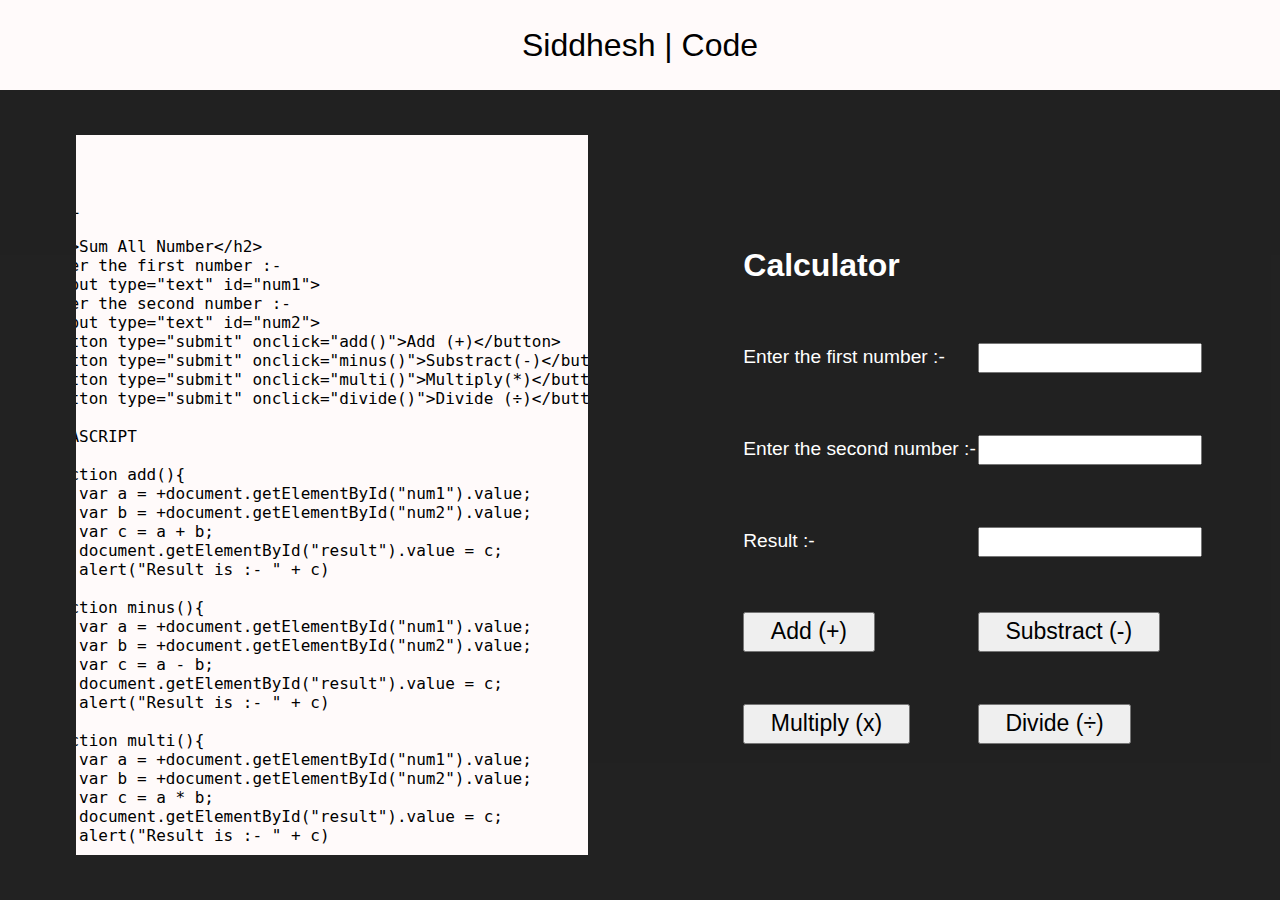
<file: calculator.html>
<!DOCTYPE html>
<html lang="en">
<head>
    <meta charset="UTF-8">
    <meta name="viewport" content="width=device-width, initial-scale=1.0">
    <title>Calculator</title>
    <link rel="stylesheet" href="style.css">
    <style>
        body{
            background: rgba(255, 255, 255, 0.05);
        }
        .main-cnt{
            display: flex;
            justify-content: space-around;
            align-items: center;
        }
        table{
            line-height: 10vh;
        }
        td, h2{
            color: #fff;
            font-size: larger;
        }
        h2{
            font-size: xx-large;
        }
        input{
            padding-left: 1vw;
            font-size: medium;
            height: 30px; width: 100%;
        }
        button{
            font-size: larger;
            padding: 0.5vh 2vw;
        }
        .main-code{
            height: 80vh; width: 40vw;
            background-color: snow;
            display: flex;
            justify-content: center;
            align-items: center;
            overflow-x: hidden;
            overflow-y: scroll;
        }
        .main-code pre{
            margin-top: 25vh;
            font-size: large;
            margin-right: 35%;
        }
        @media screen and (max-width: 500px){
            .main-cnt{
                display: flex;
                flex-direction: column;
            }
            .main-code{
                width: 100vw; height: 42vh;
            }
            .main-code pre{
                font-size: xx-small;
            }
            h2{
                font-size: small;
            }
            button{
                font-size: small;
            }
            td,h2{
                font-size: x-small;
            }
            input{
            padding-left: 1vw;
            font-size: smaller;
            height: 20px; width: 100%;
            }
        }
    </style>
</head>
<body>
    <nav>
        <div class="nav-logo"><a href="index.html">Siddhesh | Code</a></div>
    </nav>
    <main>
        <div class="main-cnt">
            <div class="main-code">
                <pre>
                    HTML <br>
                    &lt;h2&gt;Sum All Number&lt;/h2&gt;
                    Enter the first number :-
                    &lt;input type="text" id="num1"&gt;
                    Enter the second number :-
                    &lt;input type="text" id="num2"&gt;
                    &lt;button type="submit" onclick="add()"&gt;Add (+)&lt;/button&gt;
                    &lt;button type="submit" onclick="minus()"&gt;Substract(-)&lt;/button&gt; 
                    &lt;button type="submit" onclick="multi()"&gt;Multiply(*)&lt;/button&gt;
                    &lt;button type="submit" onclick="divide()"&gt;Divide (÷)&lt;/button&gt; <br>
                    JAVASCRIPT <br>
                    function add(){
                        var a = +document.getElementById("num1").value;
                        var b = +document.getElementById("num2").value;
                        var c = a + b;
                        document.getElementById("result").value = c;
                        alert("Result is :- " + c)
                    }
                    function minus(){
                        var a = +document.getElementById("num1").value;
                        var b = +document.getElementById("num2").value;
                        var c = a - b;
                        document.getElementById("result").value = c;
                        alert("Result is :- " + c)
                    }
                    function multi(){
                        var a = +document.getElementById("num1").value;
                        var b = +document.getElementById("num2").value;
                        var c = a * b;
                        document.getElementById("result").value = c;
                        alert("Result is :- " + c)
                    }
                    function divide(){
                        var a = +document.getElementById("num1").value;
                        var b = +document.getElementById("num2").value;
                        var c = a / b;
                        document.getElementById("result").value = c;
                        alert("Result is :- " + c)
                    }
                </pre>
            </div>
            <form>
                <table>
                    <tr>
                        <td><h2>Calculator</h2></td>
                    </tr>
                    <tr>
                        <td>Enter the first number :-</td>
                        <td><input type="text" id="num1" required></td>
                    </tr>
                    <tr>
                        <td>Enter the second number :-</td>
                        <td><input type="text" id="num2" required></td>
                    </tr>
                    <tr>
                        <td>Result :-</td>
                        <td><input type="text" id="result"></td>
                    </tr>
                    <tr>
                        <td><button type="submit" onclick="add()">Add (+)</button></td>
                        <td><button type="submit" onclick="minus()">Substract (-)</button></td>
                    </tr>
                    <tr>
                        <td><button type="submit" onclick="multi()">Multiply (x)</button></td>
                        <td><button type="submit" onclick="divide()">Divide (÷)</button></td>
                    </tr>
                </table>
            </form>
        </div>
    </main>
    <script>
        function add(){
            var a = +document.getElementById("num1").value;
            var b = +document.getElementById("num2").value;
            var c = a + b;
            document.getElementById("result").value = c;
            alert("Result is :- " + c)
        }
        function minus(){
            var a = +document.getElementById("num1").value;
            var b = +document.getElementById("num2").value;
            var c = a - b;
            document.getElementById("result").value = c;
            alert("Result is :- " + c)
        }
        function multi(){
            var a = +document.getElementById("num1").value;
            var b = +document.getElementById("num2").value;
            var c = a * b;
            document.getElementById("result").value = c;
            alert("Result is :- " + c)
        }
        function divide(){
            var a = +document.getElementById("num1").value;
            var b = +document.getElementById("num2").value;
            var c = a / b;
            document.getElementById("result").value = c;
            alert("Result is :- " + c)
        }
    </script>
</body>
</html>
</file>
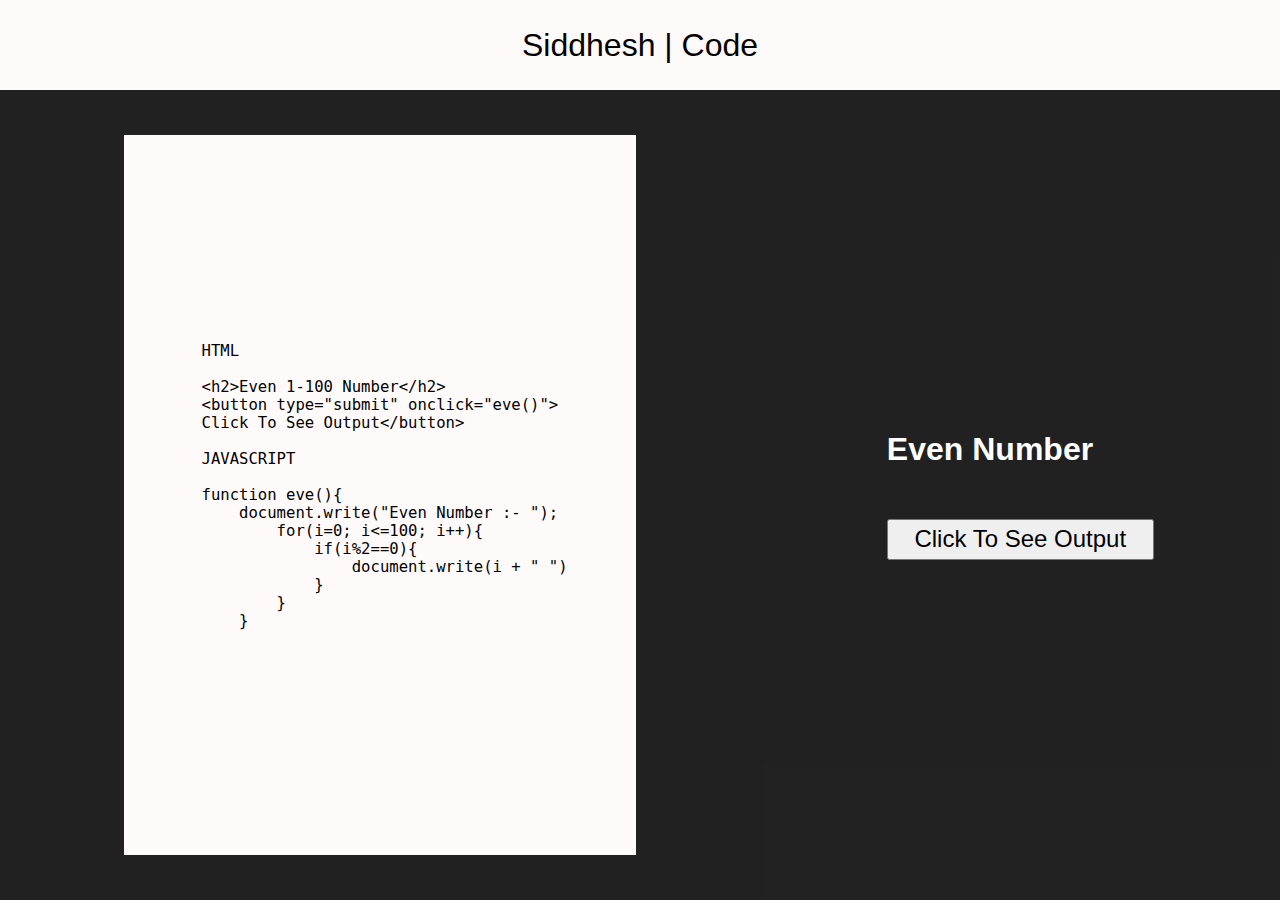
<file: even 1-100.html>
<!DOCTYPE html>
<html lang="en">
<head>
    <meta charset="UTF-8">
    <meta name="viewport" content="width=device-width, initial-scale=1.0">
    <title>Even 1-100 Number</title>
    <link rel="stylesheet" href="style.css">
    <style>
        body{
            background: rgba(255, 255, 255, 0.05);
        }
        .main-cnt{
            display: flex;
            justify-content: space-around;
            align-items: center;
        }
        table{
            line-height: 10vh;
        }
        td, h2{
            color: #fff;
            font-size: larger;
        }
        h2{
            font-size: xx-large;
        }
        input{
            padding-left: 1vw;
            font-size: medium;
            height: 30px; width: 100%;
        }
        button{
            font-size: x-large;
            padding: 0.5vh 2vw;
        }
        .main-code{
            height: 80vh; width: 40vw;
            background-color: snow;
            display: flex;
            justify-content: center;
            align-items: center;
        }
        .main-code pre{
            font-size: larger;
            margin-left: -35%;
            overflow-x: hidden;
        }
        @media screen and (max-width: 500px){
            .main-cnt{
                display: flex;
                flex-direction: column;
            }
            .main-code{
                width: 100vw; height: 42vh;
            }
            .main-code pre{
                font-size: xx-small;
            }
            h2{
                font-size: small;
            }
            button{
                font-size: small;
            }
            td,h2{
                font-size: x-small;
            }
            input{
            padding-left: 1vw;
            font-size: smaller;
            height: 20px; width: 100%;
            }
        }
    </style>
</head>
<body>
    <nav>
        <div class="nav-logo"><a href="index.html">Siddhesh | Code</a></div>
    </nav>
    <main>
        <div class="main-cnt">
            <div class="main-code">
                <pre>
                    HTML <br>
                    &lt;h2&gt;Even 1-100 Number&lt;/h2&gt;
                    &lt;button type="submit" onclick="eve()"&gt;
                    Click To See Output&lt;/button&gt; <br>
                    JAVASCRIPT <br>
                    function eve(){
                        document.write("Even Number :- ");
                            for(i=0; i<=100; i++){
                                if(i%2==0){
                                    document.write(i + " ")
                                }
                            }
                        }
                </pre>
            </div>
            <form>
                <table>
                    <tr>
                        <td><h2>Even Number</h2></td>
                    </tr>
                    <tr>
                        <td><button type="submit" onclick="eve()">Click To See Output</button></td>
                    </tr>
                </table>
            </form>
        </div>
    </main>
    <script>
       function eve(){
        document.write("Even Number :- <br>");
            for(i=0; i<=100; i++){
                if(i%2==0){
                    document.write(i + " ")
                }
            }
        }
    </script>
</body>
</html>
</file>
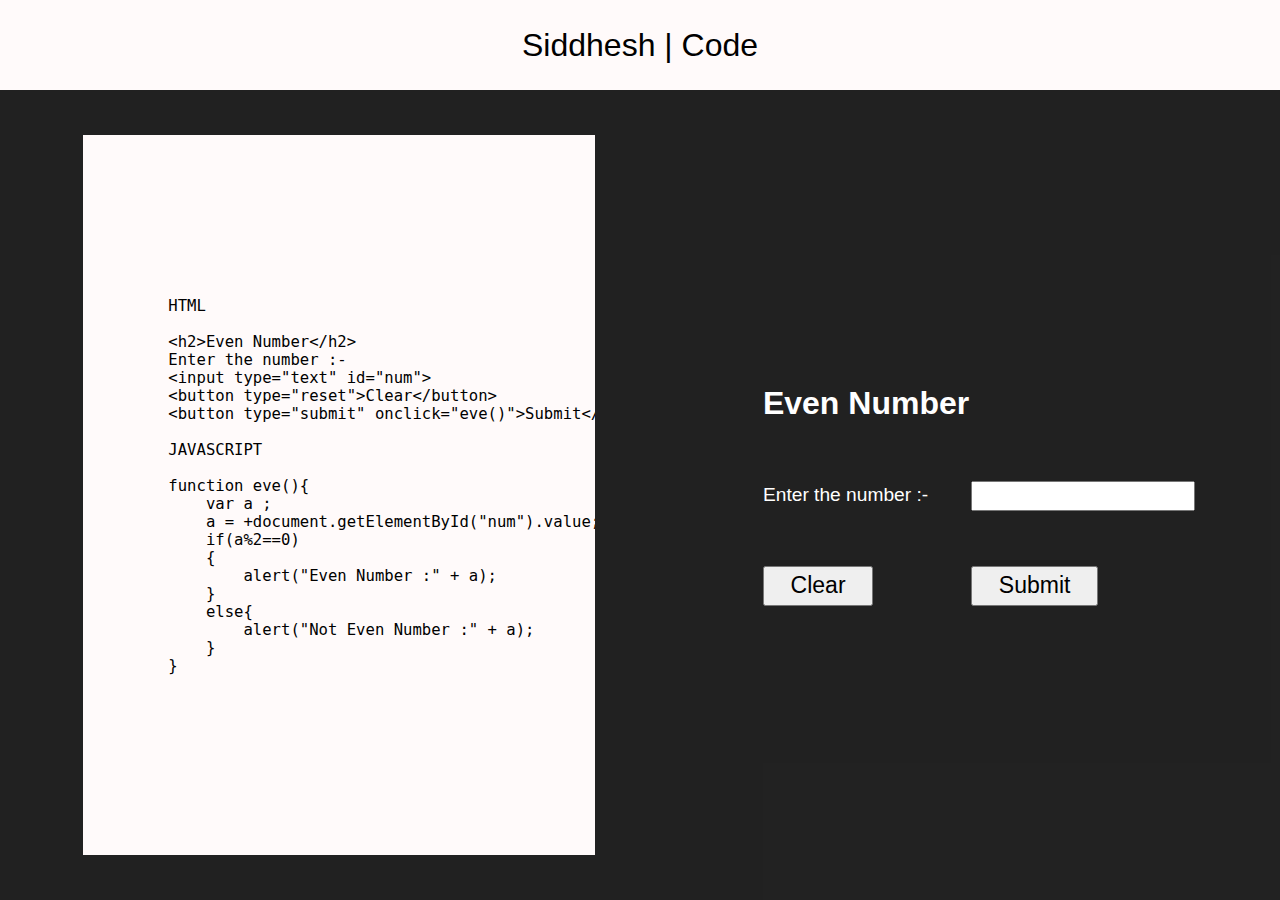
<file: even number.html>
<!DOCTYPE html>
<html lang="en">
<head>
    <meta charset="UTF-8">
    <meta name="viewport" content="width=device-width, initial-scale=1.0">
    <title>Even Number</title>
    <link rel="stylesheet" href="style.css">
    <script>
        function facfn(){
            var a = +form1.num.value;
            var f = 1;
            for(var i=1; i<=a;i++){
                f=f*i;
                form1.result.value=f;
            }
        }
    </script>
    <style>
        body{
            background: rgba(255, 255, 255, 0.05);
        }
        .main-cnt{
            display: flex;
            justify-content: space-around;
            align-items: center;
        }
        table{
            line-height: 10vh;
        }
        td, h2{
            color: #fff;
            font-size: larger;
        }
        h2{
            font-size: xx-large;
        }
        input{
            padding-left: 1vw;
            font-size: medium;
            height: 30px; width: 100%;
        }
        button{
            font-size: larger;
            padding: 0.5vh 2vw;
        }
        .main-code{
            height: 80vh; width: 40vw;
            background-color: snow;
            display: flex;
            justify-content: center;
            align-items: center;
        }
        .main-code pre{
            font-size: larger;
            margin-left: -20%; overflow-x: hidden;
        }
        @media screen and (max-width: 500px){
            .main-cnt{
                display: flex;
                flex-direction: column;
            }
            .main-code{
                width: 100vw; height: 42vh;
            }
            .main-code pre{
                font-size: xx-small;
            }
            h2{
                font-size: small;
            }
            button{
                font-size: small;
            }
            td,h2{
                font-size: x-small;
            }
            input{
            padding-left: 1vw;
            font-size: smaller;
            height: 20px; width: 100%;
            }
        }
    </style>
</head>
<body>
    <nav>
        <div class="nav-logo"><a href="index.html">Siddhesh | Code</a></div>
    </nav>
    <main>
        <div class="main-cnt">
            <div class="main-code">
                <pre>
                    HTML <br>
                    &lt;h2&gt;Even Number&lt;/h2&gt;
                    Enter the number :-
                    &lt;input type="text" id="num"&gt;
                    &lt;button type="reset"&gt;Clear&lt;/button&gt;
                    &lt;button type="submit" onclick="eve()"&gt;Submit&lt;/button&gt; <br>
                    JAVASCRIPT <br>
                    function eve(){
                        var a ;
                        a = +document.getElementById("num").value;
                        if(a%2==0)
                        {
                            alert("Even Number :" + a);
                        }
                        else{
                            alert("Not Even Number :" + a);
                        }
                    }
                </pre>
            </div>
            <form>
                <table>
                    <tr>
                        <td><h2>Even Number</h2></td>
                    </tr>
                    <tr>
                        <td>Enter the number :-</td>
                        <td><input type="text" id="num" required></td>
                    </tr>
                    <tr>
                        <td><button type="reset">Clear</button></td>
                        <td><button type="submit" onclick="eve()">Submit</button></td>
                    </tr>
                </table>
            </form>
        </div>
    </main>
    <script>
       function eve(){
            var a ;
            a = +document.getElementById("num").value;
            if(a%2==0)
            {
                alert("Even Number :" + a);
            }
            else{
                alert("Not Even Number :" + a);
            }
        }
    </script>
</body>
</html>
</file>
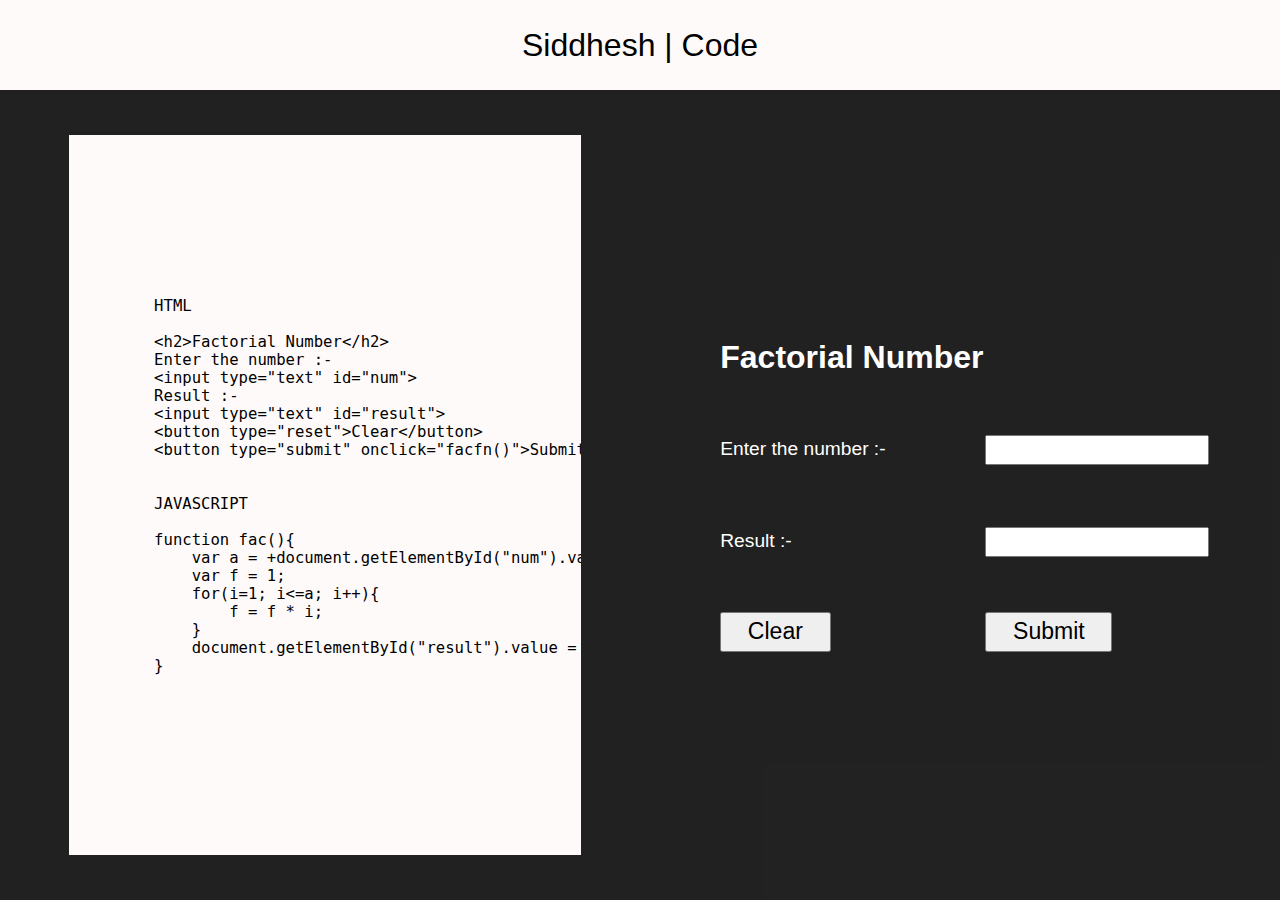
<file: factorial number.html>
<!DOCTYPE html>
<html lang="en">
<head>
    <meta charset="UTF-8">
    <meta name="viewport" content="width=device-width, initial-scale=1.0">
    <title>Factorial Number</title>
    <link rel="stylesheet" href="style.css">
    <script>
        function facfn(){
            var a = +form1.num.value;
            var f = 1;
            for(var i=1; i<=a;i++){
                f=f*i;
                form1.result.value=f;
            }
        }
    </script>
    <style>
        body{
            background: rgba(255, 255, 255, 0.05);
        }
        .main-cnt{
            display: flex;
            justify-content: space-around;
            align-items: center;
        }
        table{
            line-height: 10vh;
        }
        td, h2{
            color: #fff;
            font-size: larger;
        }
        h2{
            font-size: xx-large;
        }
        input{
            padding-left: 1vw;
            font-size: medium;
            height: 30px; width: 100%;
        }
        button{
            font-size: larger;
            padding: 0.5vh 2vw;
        }
        .main-code{
            height: 80vh; width: 40vw;
            background-color: snow;
            display: flex;
            justify-content: center;
            align-items: center;
        }
        .main-code pre{
            font-size: larger;
            margin-left: -20%; overflow-x: hidden;
        }
        @media screen and (max-width: 500px){
            .main-cnt{
                display: flex;
                flex-direction: column;
            }
            .main-code{
                width: 100vw; height: 35vh;
            }
            .main-code pre{
                font-size: xx-small;
            }
            h2{
                font-size: small;
            }
            button{
                font-size: small;
            }
            td,h2{
                font-size: x-small;
            }
            input{
            padding-left: 1vw;
            font-size: smaller;
            height: 20px; width: 100%;
            }
        }
    </style>
</head>
<body>
    <nav>
        <div class="nav-logo"><a href="index.html">Siddhesh | Code</a></div>
    </nav>
    <main>
        <div class="main-cnt">
            <div class="main-code">
                <pre>
                    HTML <br>
                    &lt;h2&gt;Factorial Number&lt;/h2&gt;
                    Enter the number :-
                    &lt;input type="text" id="num"&gt;
                    Result :-
                    &lt;input type="text" id="result"&gt;
                    &lt;button type="reset"&gt;Clear&lt;/button&gt;
                    &lt;button type="submit" onclick="facfn()"&gt;Submit&lt;/button&gt; <br><br>
                    JAVASCRIPT <br>
                    function fac(){
                        var a = +document.getElementById("num").value;
                        var f = 1;
                        for(i=1; i<=a; i++){
                            f = f * i;
                        }
                        document.getElementById("result").value = f;
                    }
                </pre>
            </div>
            <form>
                <table>
                    <tr>
                        <td><h2>Factorial Number</h2></td>
                    </tr>
                    <tr>
                        <td>Enter the number :-</td>
                        <td><input type="text" id="num" required></td>
                    </tr>
                    <tr>
                        <td>Result :-</td>
                        <td><input type="text" id="result"></td>
                    </tr>
                    <tr>
                        <td><button type="reset">Clear</button></td>
                        <td><button type="submit" onclick="fac()">Submit</button></td>
                    </tr>
                </table>
            </form>
        </div>
    </main>
    <script>
        function fac(){
            var a = +document.getElementById("num").value;
            var f = 1;
            for(i=1; i<=a; i++){
                f = f * i;
            }
            alert(f);
            document.getElementById("result").value = f;
        }
    </script>
</body>
</html>
</file>
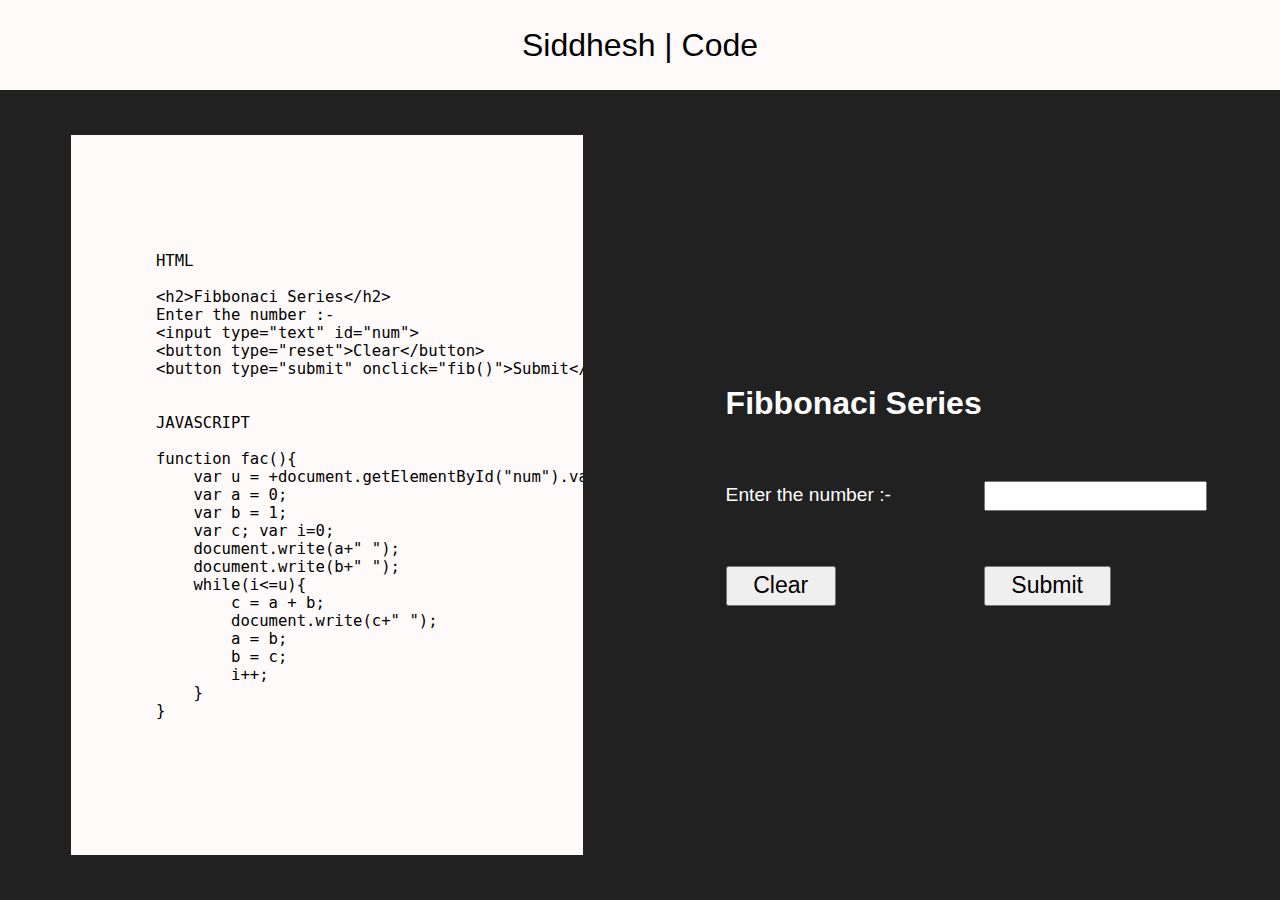
<file: fibbonaci series.html>
<!DOCTYPE html>
<html lang="en">
<head>
    <meta charset="UTF-8">
    <meta name="viewport" content="width=device-width, initial-scale=1.0">
    <title>Fibbonaci Series</title>
    <link rel="stylesheet" href="style.css">
    <script>
        function facfn(){
            var a = +form1.num.value;
            var f = 1;
            for(var i=1; i<=a;i++){
                f=f*i;
                form1.result.value=f;
            }
        }
    </script>
    <style>
        body{
            background: rgba(255, 255, 255, 0.05);
        }
        .main-cnt{
            display: flex;
            justify-content: space-around;
            align-items: center;
        }
        table{
            line-height: 10vh;
        }
        td, h2{
            color: #fff;
            font-size: larger;
        }
        h2{
            font-size: xx-large;
        }
        input{
            padding-left: 1vw;
            font-size: medium;
            height: 30px; width: 100%;
        }
        button{
            font-size: larger;
            padding: 0.5vh 2vw;
        }
        .main-code{
            height: 80vh; width: 40vw;
            background-color: snow;
            display: flex;
            justify-content: center;
            align-items: center;
        }
        .main-code pre{
            font-size: larger;
            margin-left: -20%; overflow-x: hidden;
        }
        @media screen and (max-width: 500px){
            .main-cnt{
                display: flex;
                flex-direction: column;
            }
            .main-code{
                width: 100vw; height: 42vh;
            }
            .main-code pre{
                font-size: xx-small;
            }
            h2{
                font-size: small;
            }
            button{
                font-size: small;
            }
            td,h2{
                font-size: x-small;
            }
            input{
            padding-left: 1vw;
            font-size: smaller;
            height: 20px; width: 100%;
            }
        }
    </style>
</head>
<body>
    <nav>
        <div class="nav-logo"><a href="index.html">Siddhesh | Code</a></div>
    </nav>
    <main>
        <div class="main-cnt">
            <div class="main-code">
                <pre>
                    HTML <br>
                    &lt;h2&gt;Fibbonaci Series&lt;/h2&gt;
                    Enter the number :-
                    &lt;input type="text" id="num"&gt;
                    &lt;button type="reset"&gt;Clear&lt;/button&gt;
                    &lt;button type="submit" onclick="fib()"&gt;Submit&lt;/button&gt; <br><br>
                    JAVASCRIPT <br>
                    function fac(){
                        var u = +document.getElementById("num").value;
                        var a = 0;
                        var b = 1;
                        var c; var i=0;
                        document.write(a+" ");
                        document.write(b+" ");
                        while(i<=u){
                            c = a + b;
                            document.write(c+" ");
                            a = b;
                            b = c;
                            i++;
                        }
                    }
                </pre>
            </div>
            <form>
                <table>
                    <tr>
                        <td><h2>Fibbonaci Series</h2></td>
                    </tr>
                    <tr>
                        <td>Enter the number :-</td>
                        <td><input type="text" id="num" required></td>
                    </tr>
                    <tr>
                        <td><button type="reset">Clear</button></td>
                        <td><button type="submit" onclick="fib()">Submit</button></td>
                    </tr>
                </table>
            </form>
        </div>
    </main>
    <script>
        function fib(){
            var u = +document.getElementById("num").value;
            var a = 0;
            var b = 1;
            var c; var i=0;
            document.write(a+" ");
            document.write(b+" ");
            while(i<=u){
                c = a + b;
                document.write(c+" ");
                a = b;
                b = c;
                i++;
            }
        }
    </script>
</body>
</html>
</file>
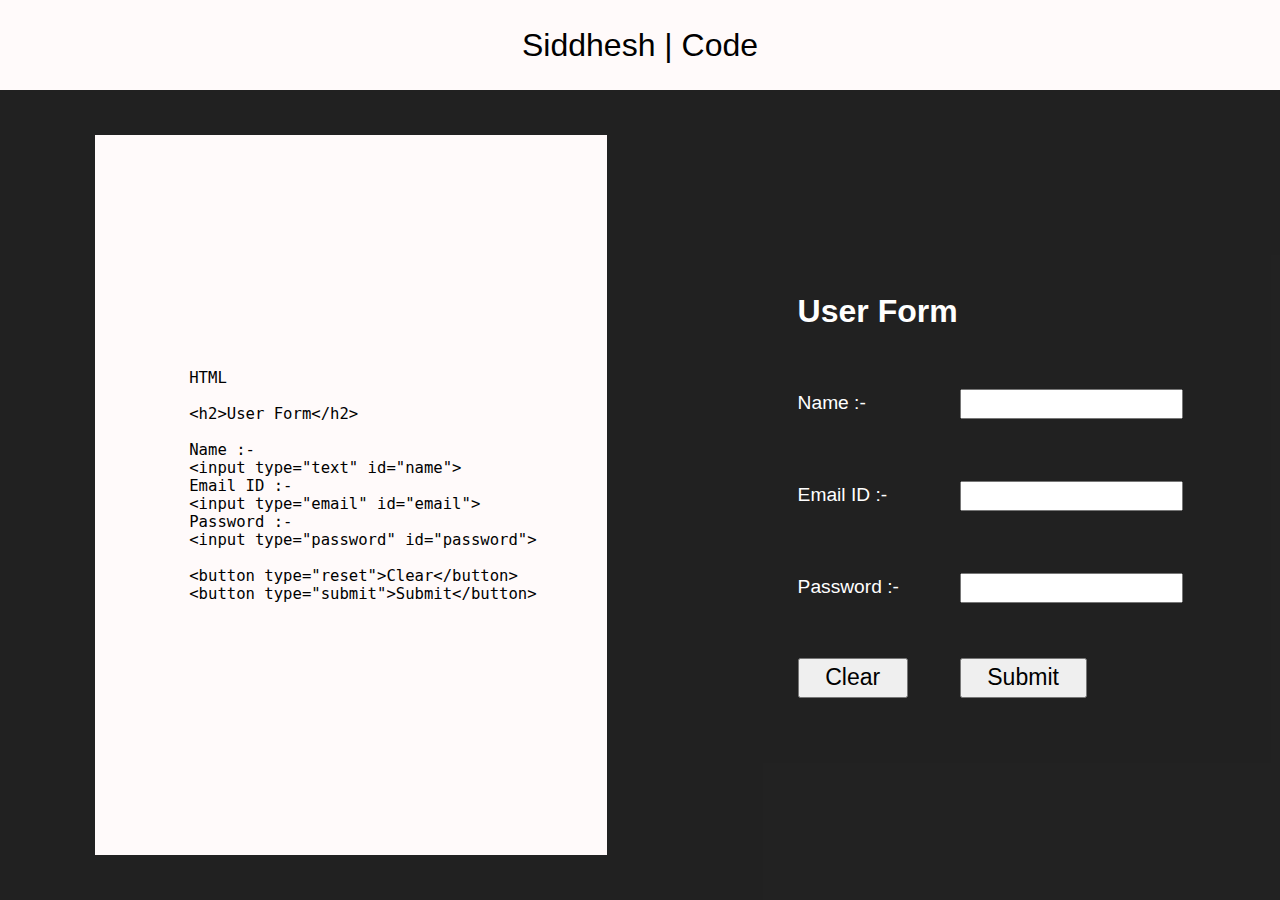
<file: html form.html>
<!DOCTYPE html>
<html lang="en">
<head>
    <meta charset="UTF-8">
    <meta name="viewport" content="width=device-width, initial-scale=1.0">
    <title>HTML FORM</title>
    <link rel="stylesheet" href="style.css">
    <style>
        body{
            background: rgba(255, 255, 255, 0.05);
        }
        .main-cnt{
            display: flex;
            justify-content: space-around;
            align-items: center;
        }
        table{
            line-height: 10vh;
        }
        td, h2{
            color: #fff;
            font-size: larger;
        }
        h2{
            font-size: xx-large;
        }
        input{
            padding-left: 1vw;
            font-size: medium;
            height: 30px; width: 100%;
        }
        button{
            font-size: larger;
            padding: 0.5vh 2vw;
        }
        .main-code{
            height: 80vh; width: 40vw;
            background-color: snow;
            display: flex;
            justify-content: center;
            align-items: center;
        }
        .main-code pre{
            font-size: larger;
            margin-left: -30%; overflow-x: hidden;
        }
        @media screen and (max-width: 500px){
            .main-cnt{
                display: flex;
                flex-direction: column;
            }
            .main-code{
                width: 100vw; height: 42vh;
            }
            .main-code pre{
                font-size: xx-small;
            }
            h2{
                font-size: small;
            }
            button{
                font-size: small;
            }
            td,h2{
                font-size: x-small;
            }
            input{
            padding-left: 1vw;
            font-size: smaller;
            height: 20px; width: 100%;
            }
        }
    </style>
</head>
<body>
    <nav>
        <div class="nav-logo"><a href="index.html">Siddhesh | Code</a></div>
    </nav>
    <main>
        <div class="main-cnt">
            <div class="main-code">
                <pre>
                    HTML <br>
                    &lt;h2&gt;User Form&lt;/h2&gt; <br>
                    Name :-
                    &lt;input type="text" id="name"&gt;
                    Email ID :-
                    &lt;input type="email" id="email"&gt;
                    Password :-
                    &lt;input type="password" id="password"&gt; <br>
                    &lt;button type="reset"&gt;Clear&lt;/button&gt;
                    &lt;button type="submit"&gt;Submit&lt;/button&gt; 
                </pre>
            </div>
            <form>
                <table>
                    <tr>
                        <td><h2>User Form</h2></td>
                    </tr>
                    <tr>
                        <td>Name :-</td>
                        <td><input type="text" id="name" required></td>
                    </tr>
                    <tr>
                        <td>Email ID :-</td>
                        <td><input type="email" id="email" required></td>
                    </tr>
                    <tr>
                        <td>Password :-</td>
                        <td><input type="password" id="password" required></td>
                    </tr>
                    <tr>
                        <td><button type="reset">Clear</button></td>
                        <td><button type="submit" onclick="frm()">Submit</button></td>
                    </tr>
                </table>
            </form>
        </div>
    </main>
    <script>
        function frm(){
            var a = document.getElementById("name").value;
            alert(a + "Your Form Sumbitted");
        }
    </script>
</body>
</html>
</file>
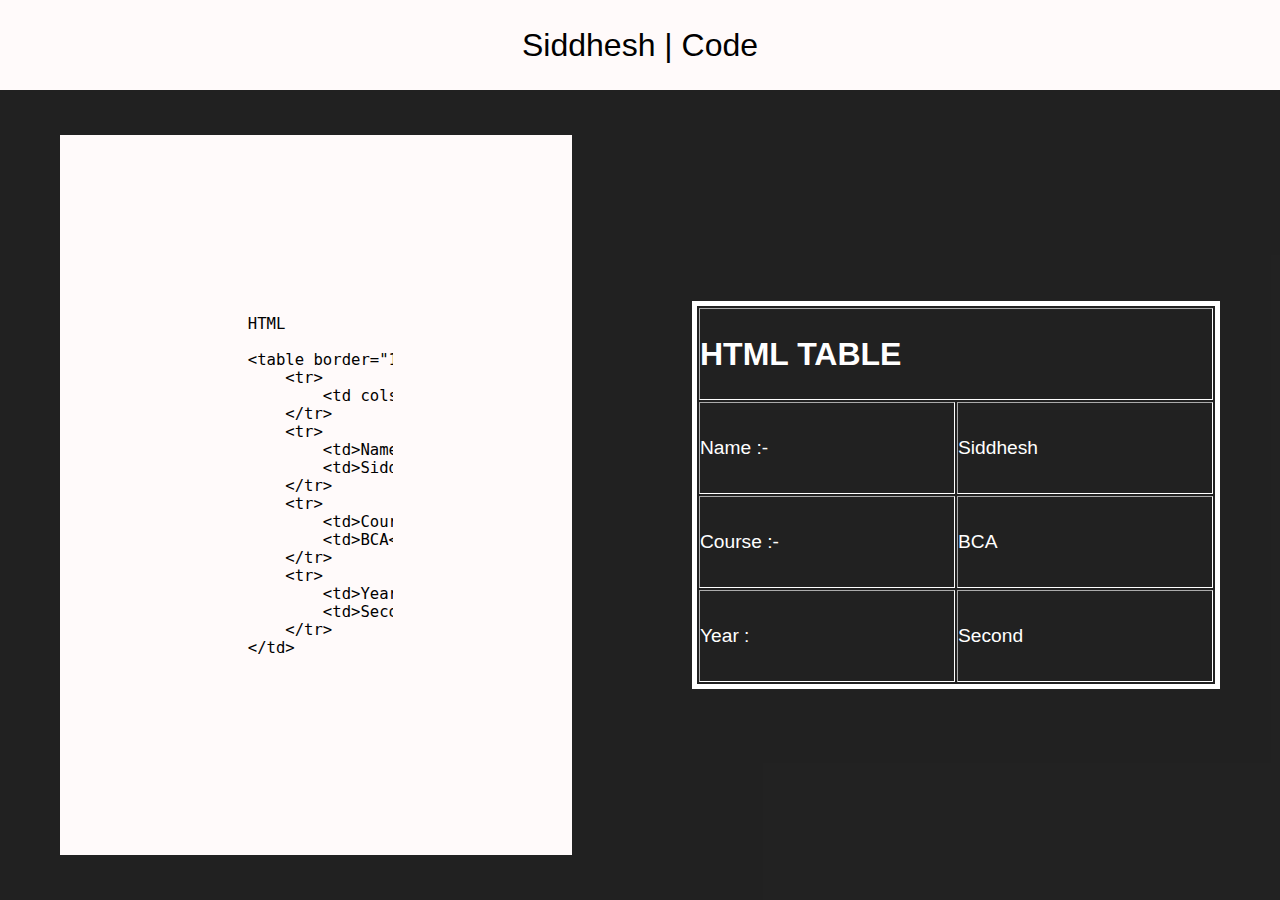
<file: html table.html>
<!DOCTYPE html>
<html lang="en">
<head>
    <meta charset="UTF-8">
    <meta name="viewport" content="width=device-width, initial-scale=1.0">
    <title>Summ All Number</title>
    <link rel="stylesheet" href="style.css">
    <style>
        body{
            background: rgba(255, 255, 255, 0.05);
        }
        .main-cnt{
            display: flex;
            justify-content: space-around;
            align-items: center;
        }
        table{
            line-height: 10vh;
        }
        td, h2{
            color: #fff;
            font-size: larger;
        }
        h2{
            font-size: xx-large;
        }
        input{
            padding-left: 1vw;
            font-size: medium;
            height: 30px; width: 100%;
        }
        button{
            font-size: larger;
            padding: 0.5vh 2vw;
        }
        .main-code{
            height: 80vh; width: 40vw;
            background-color: snow;
            display: flex;
            justify-content: center;
            align-items: center;
        }
        .main-code pre{
            font-size: larger;
            margin-right: 35%; overflow-x: hidden;
        }
        @media screen and (max-width: 500px){
            .main-cnt{
                display: flex;
                flex-direction: column;
            }
            .main-code{
                width: 100vw; height: 42vh;
            }
            .main-code pre{
                font-size: xx-small;
            }
            h2{
                font-size: small;
            }
            button{
                font-size: small;
            }
            td,h2{
                font-size: x-small;
            }
            input{
            padding-left: 1vw;
            font-size: smaller;
            height: 20px; width: 100%;
            }
            td{
                width: 40vw;
            }
            table{
                margin-top: 10vh;
                line-height: 30px;
            }
        }
        table{
            border: 5px solid #fff; 
        }
        td{
            width: 20vw;
        }
    </style>
</head>
<body>
    <nav>
        <div class="nav-logo"><a href="index.html">Siddhesh | Code</a></div>
    </nav>
    <main>
        <div class="main-cnt">
            <div class="main-code">
                <pre>
                    HTML <br>
                    &lt;table border="10px"&gt;
                        &lt;tr&gt;
                            &lt;td colspan="2"&gt;HTML TABLE&lt;/td&gt;
                        &lt;/tr&gt;    
                        &lt;tr&gt;
                            &lt;td&gt;Name :-&lt;/td&gt;
                            &lt;td&gt;Siddhesh&lt;/td&gt;
                        &lt;/tr&gt;
                        &lt;tr&gt;
                            &lt;td&gt;Course :-&lt;/td&gt;
                            &lt;td&gt;BCA&lt;/td&gt;
                        &lt;/tr&gt;
                        &lt;tr&gt;
                            &lt;td&gt;Year :-&lt;/td&gt;
                            &lt;td&gt;Second&lt;/td&gt;
                        &lt;/tr&gt;
                    &lt;/td&gt;    
                </pre>
            </div>
            <form>
                <table border="10px">
                    <tr>
                        <td colspan="2"><h2>HTML TABLE</h2></td>
                    </tr>
                    <tr>
                        <td>Name :-</td>
                        <td>Siddhesh</td>
                    </tr>
                    <tr>
                        <td>Course :-</td>
                        <td>BCA</td>
                    </tr>
                    <tr>
                        <td>Year :</td>
                        <td>Second</td>
                    </tr>
                </table>
            </form>
        </div>
    </main>
</body>
</html>
</file>
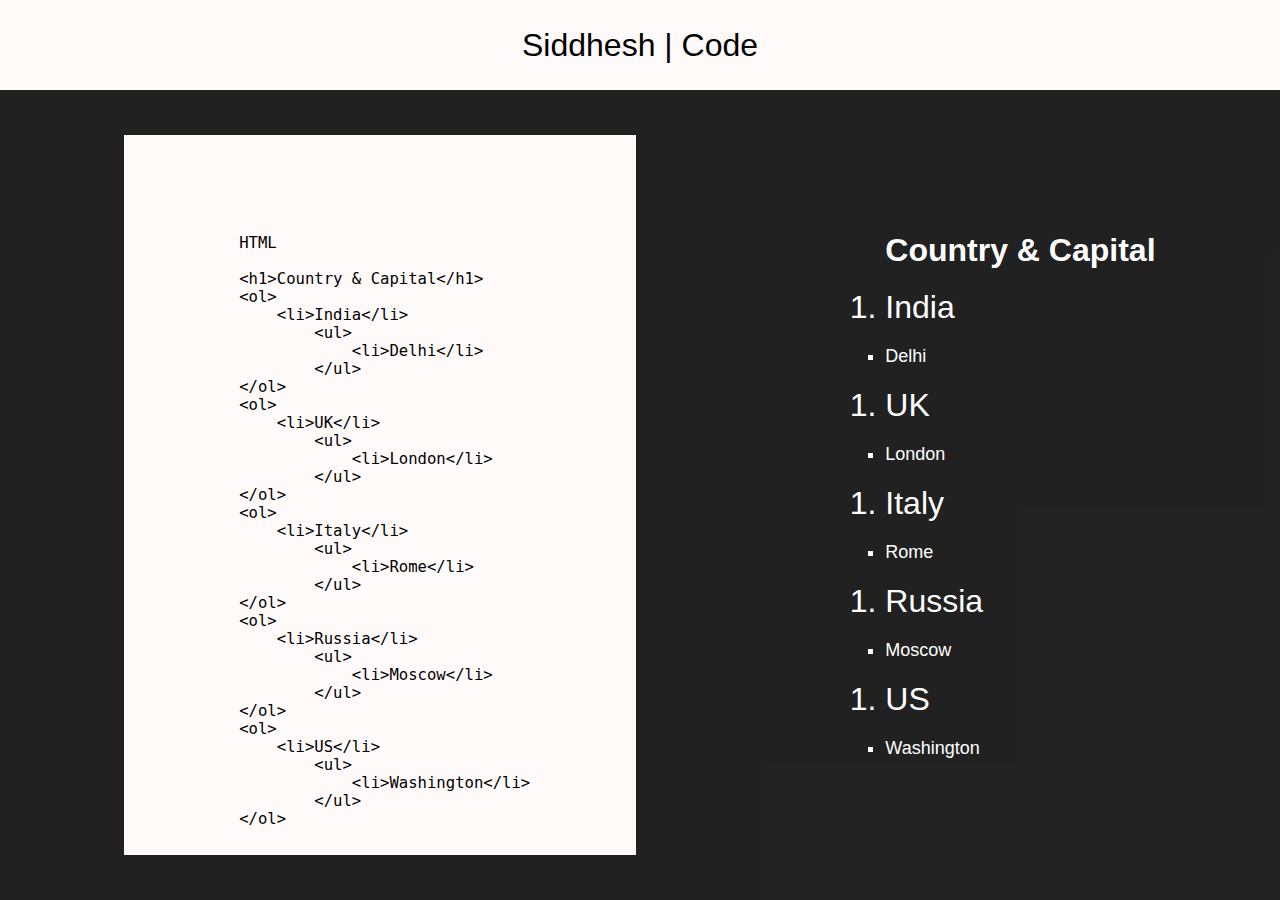
<file: nested country list.html>
<!DOCTYPE html>
<html lang="en">
<head>
    <meta charset="UTF-8">
    <meta name="viewport" content="width=device-width, initial-scale=1.0">
    <title>Country Capital List</title>
    <link rel="stylesheet" href="style.css">
    <style>
        body{
            background: rgba(255, 255, 255, 0.05);
        }
        .main-cnt{
            display: flex;
            justify-content: space-around;
            align-items: center;
        }
        table{
            line-height: 10vh;
        }
        td, h2{
            color: #fff;
            font-size: larger;
        }
        h2{
            font-size: xx-large;
        }
        input{
            padding-left: 1vw;
            font-size: medium;
            height: 30px; width: 100%;
        }
        button{
            font-size: larger;
            padding: 0.5vh 2vw;
        }
        .main-code{
            height: 80vh; width: 40vw;
            background-color: snow;
            display: flex;
            justify-content: center;
            align-items: center;
            overflow-x: hidden;
        }
        .main-code pre{
            font-size: larger;
            margin-right: 35%;
            margin-top: 10vh;
        }
        ol li{
            font-size: xx-large;
        }
        ul li{
            font-size: large;
        }
        li{
            color: #fff;
            margin-top: 20px;
        }   
        h1{
            color: #fff;
        }
        @media screen and (max-width: 500px){
            .main-cnt{
                display: flex;
                flex-direction: column;
            }
            .main-code{
                width: 100vw; height: 42vh;
            }
            .main-code pre{
                font-size: 7px;
            }
            h2{
                font-size: small;
            }
            button{
                font-size: small;
            }
            td,h2{
                font-size: x-small;
            }
            input{
            padding-left: 1vw;
            font-size: smaller;
            height: 20px; width: 100%;
            }
            h1{
                margin-top: 5vh;
                font-size: larger;
            }
            ol li{
            font-size: medium;
            }
            ul li{
                font-size: x-small;
            }
        }
    </style>
</head>
<body>
    <nav>
        <div class="nav-logo"><a href="index.html">Siddhesh | Code</a></div>
    </nav>
    <main>
        <div class="main-cnt">
            <div class="main-code">
                <pre>
                    HTML <br>
                    &lt;h1&gt;Country & Capital&lt;/h1&gt;
                    &lt;ol&gt;
                        &lt;li&gt;India&lt;/li&gt;
                            &lt;ul&gt;
                                &lt;li&gt;Delhi&lt;/li&gt;
                            &lt;/ul&gt;
                    &lt;/ol&gt;
                    &lt;ol&gt;
                        &lt;li&gt;UK&lt;/li&gt;
                            &lt;ul&gt;
                                &lt;li&gt;London&lt;/li&gt;
                            &lt;/ul&gt;
                    &lt;/ol&gt;
                    &lt;ol&gt;
                        &lt;li&gt;Italy&lt;/li&gt;
                            &lt;ul&gt;
                                &lt;li&gt;Rome&lt;/li&gt;
                            &lt;/ul&gt;
                    &lt;/ol&gt;
                    &lt;ol&gt;
                        &lt;li&gt;Russia&lt;/li&gt;
                            &lt;ul&gt;
                                &lt;li&gt;Moscow&lt;/li&gt;
                            &lt;/ul&gt;
                    &lt;/ol&gt;
                    &lt;ol&gt;
                        &lt;li&gt;US&lt;/li&gt;
                            &lt;ul&gt;
                                &lt;li&gt;Washington&lt;/li&gt;
                            &lt;/ul&gt;
                    &lt;/ol&gt;
                </pre>
            </div>
                <ol type="A">
                    <h1>Country & Capital</h1>
                    <ol>
                        <li>India</li>
                        <ul>
                            <li>Delhi</li>
                        </ul>
                    </ol>
                    <ol>
                        <li>UK</li>
                        <ul>
                            <li>London</li>
                        </ul>
                    </ol>
                    <ol>
                        <li>Italy</li>
                        <ul>
                            <li>Rome</li>
                        </ul>
                    </ol>
                    <ol>
                        <li>Russia</li>
                        <ul>
                            <li>Moscow</li>
                        </ul>
                    </ol>
                    <ol>
                        <li>US</li>
                        <ul>
                            <li>Washington</li>
                        </ul>
                    </ol>
                </ol>
        </div>
    </main>
</body>
</html>
</file>
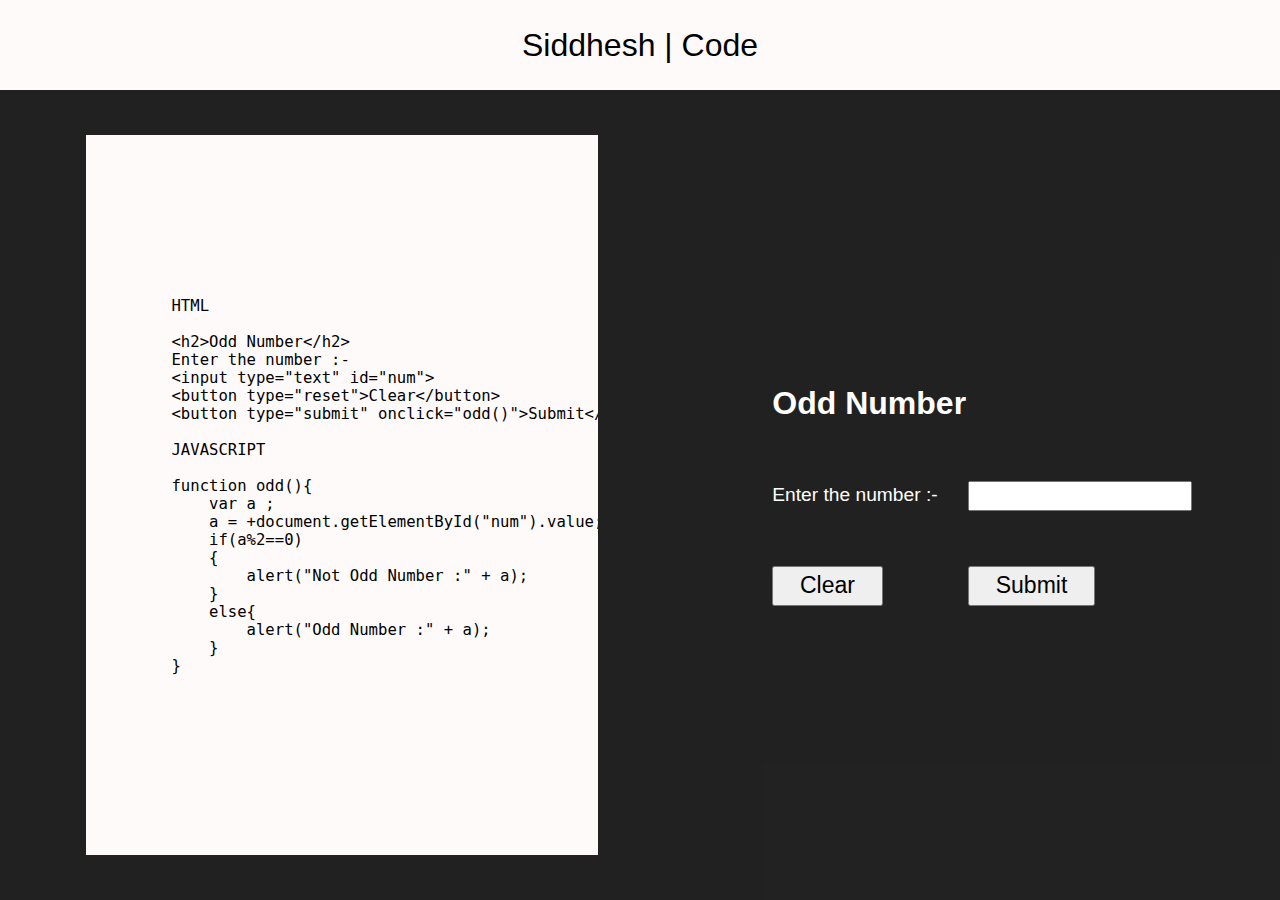
<file: odd number.html>
<!DOCTYPE html>
<html lang="en">
<head>
    <meta charset="UTF-8">
    <meta name="viewport" content="width=device-width, initial-scale=1.0">
    <title>Odd Number</title>
    <link rel="stylesheet" href="style.css">
    <script>
        function facfn(){
            var a = +form1.num.value;
            var f = 1;
            for(var i=1; i<=a;i++){
                f=f*i;
                form1.result.value=f;
            }
        }
    </script>
    <style>
        body{
            background: rgba(255, 255, 255, 0.05);
        }
        .main-cnt{
            display: flex;
            justify-content: space-around;
            align-items: center;
        }
        table{
            line-height: 10vh;
        }
        td, h2{
            color: #fff;
            font-size: larger;
        }
        h2{
            font-size: xx-large;
        }
        input{
            padding-left: 1vw;
            font-size: medium;
            height: 30px; width: 100%;
        }
        button{
            font-size: larger;
            padding: 0.5vh 2vw;
        }
        .main-code{
            height: 80vh; width: 40vw;
            background-color: snow;
            display: flex;
            justify-content: center;
            align-items: center;
        }
        .main-code pre{
            font-size: larger;
            margin-left: -20%; overflow-x: hidden;
        }
        @media screen and (max-width: 500px){
            .main-cnt{
                display: flex;
                flex-direction: column;
            }
            .main-code{
                width: 100vw; height: 42vh;
            }
            .main-code pre{
                font-size: xx-small;
            }
            h2{
                font-size: small;
            }
            button{
                font-size: small;
            }
            td,h2{
                font-size: x-small;
            }
            input{
            padding-left: 1vw;
            font-size: smaller;
            height: 20px; width: 100%;
            }
        }
    </style>
</head>
<body>
    <nav>
        <div class="nav-logo"><a href="index.html">Siddhesh | Code</a></div>
    </nav>
    <main>
        <div class="main-cnt">
            <div class="main-code">
                <pre>
                    HTML <br>
                    &lt;h2&gt;Odd Number&lt;/h2&gt;
                    Enter the number :-
                    &lt;input type="text" id="num"&gt;
                    &lt;button type="reset"&gt;Clear&lt;/button&gt;
                    &lt;button type="submit" onclick="odd()"&gt;Submit&lt;/button&gt; <br>
                    JAVASCRIPT <br>
                    function odd(){
                        var a ;
                        a = +document.getElementById("num").value;
                        if(a%2==0)
                        {
                            alert("Not Odd Number :" + a);
                        }
                        else{
                            alert("Odd Number :" + a);
                        }
                    }
                </pre>
            </div>
            <form>
                <table>
                    <tr>
                        <td><h2>Odd Number</h2></td>
                    </tr>
                    <tr>
                        <td>Enter the number :-</td>
                        <td><input type="text" id="num" required></td>
                    </tr>
                    <tr>
                        <td><button type="reset">Clear</button></td>
                        <td><button type="submit" onclick="odd()">Submit</button></td>
                    </tr>
                </table>
            </form>
        </div>
    </main>
    <script>
       function odd(){
            var a ;
            a = +document.getElementById("num").value;
            if(a%2==0)
            {
                alert("Not Odd Number :" + a);
            }
            else{
                alert("Odd Number :" + a);
            }
        }
    </script>
</body>
</html>
</file>
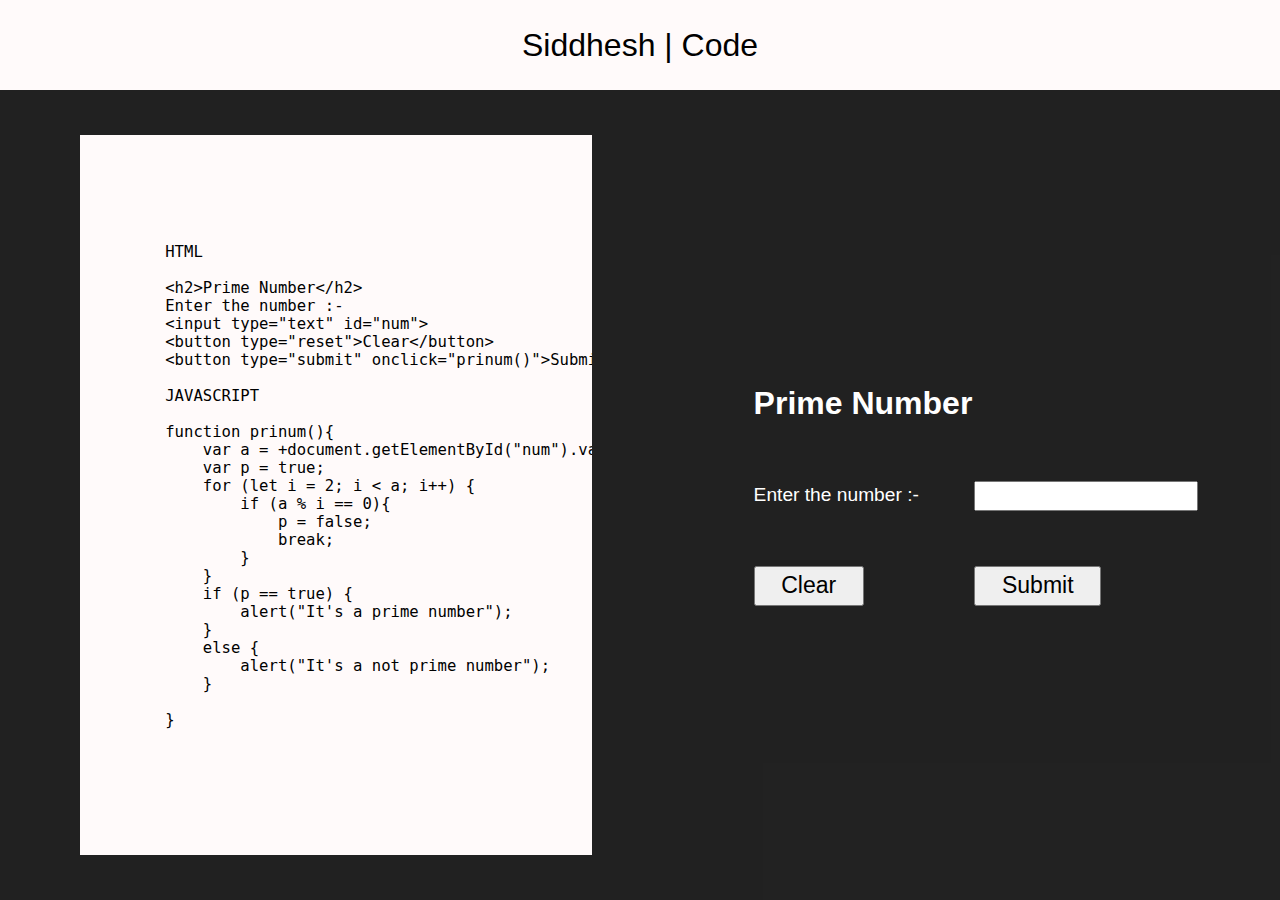
<file: prime number.html>
<!DOCTYPE html>
<html lang="en">
<head>
    <meta charset="UTF-8">
    <meta name="viewport" content="width=device-width, initial-scale=1.0">
    <title>Prime Number</title>
    <link rel="stylesheet" href="style.css">
    <script>
        function facfn(){
            var a = +form1.num.value;
            var f = 1;
            for(var i=1; i<=a;i++){
                f=f*i;
                form1.result.value=f;
            }
        }
    </script>
    <style>
        body{
            background: rgba(255, 255, 255, 0.05);
        }
        .main-cnt{
            display: flex;
            justify-content: space-around;
            align-items: center;
        }
        table{
            line-height: 10vh;
        }
        td, h2{
            color: #fff;
            font-size: larger;
        }
        h2{
            font-size: xx-large;
        }
        input{
            padding-left: 1vw;
            font-size: medium;
            height: 30px; width: 100%;
        }
        button{
            font-size: larger;
            padding: 0.5vh 2vw;
        }
        .main-code{
            height: 80vh; width: 40vw;
            background-color: snow;
            display: flex;
            justify-content: center;
            align-items: center;
        }
        .main-code pre{
            font-size: larger;
            margin-left: -20%; overflow-x: hidden;
        }
        @media screen and (max-width: 500px){
            .main-cnt{
                display: flex;
                flex-direction: column;
            }
            .main-code{
                width: 100vw; height: 42vh;
            }
            .main-code pre{
                font-size: xx-small;
            }
            h2{
                font-size: small;
            }
            button{
                font-size: small;
            }
            td,h2{
                font-size: x-small;
            }
            input{
            padding-left: 1vw;
            font-size: smaller;
            height: 20px; width: 100%;
            }
        }
    </style>
</head>
<body>
    <nav>
        <div class="nav-logo"><a href="index.html">Siddhesh | Code</a></div>
    </nav>
    <main>
        <div class="main-cnt">
            <div class="main-code">
                <pre>
                    HTML <br>
                    &lt;h2&gt;Prime Number&lt;/h2&gt;
                    Enter the number :-
                    &lt;input type="text" id="num"&gt;
                    &lt;button type="reset"&gt;Clear&lt;/button&gt;
                    &lt;button type="submit" onclick="prinum()"&gt;Submit&lt;/button&gt; <br>
                    JAVASCRIPT <br>
                    function prinum(){
                        var a = +document.getElementById("num").value;
                        var p = true;
                        for (let i = 2; i < a; i++) {
                            if (a % i == 0){
                                p = false;
                                break;
                            }
                        }
                        if (p == true) {
                            alert("It's a prime number");
                        } 
                        else {
                            alert("It's a not prime number");
                        }
            
                    }
                </pre>
            </div>
            <form>
                <table>
                    <tr>
                        <td><h2>Prime Number</h2></td>
                    </tr>
                    <tr>
                        <td>Enter the number :-</td>
                        <td><input type="text" id="num" required></td>
                    </tr>
                    <tr>
                        <td><button type="reset">Clear</button></td>
                        <td><button type="submit" onclick="prinum()">Submit</button></td>
                    </tr>
                </table>
            </form>
        </div>
    </main>
    <script>
        function prinum(){
            var a = +document.getElementById("num").value;
            var p = true;

            for (let i = 2; i < a; i++) {
                if (a % i == 0){
                    p = false;
                    break;
                }
            }
            if (p == true) {
                alert("It's a prime number");
            } 
            else {
                alert("It's a not prime number");
            }

        }
    </script>
</body>
</html>
</file>
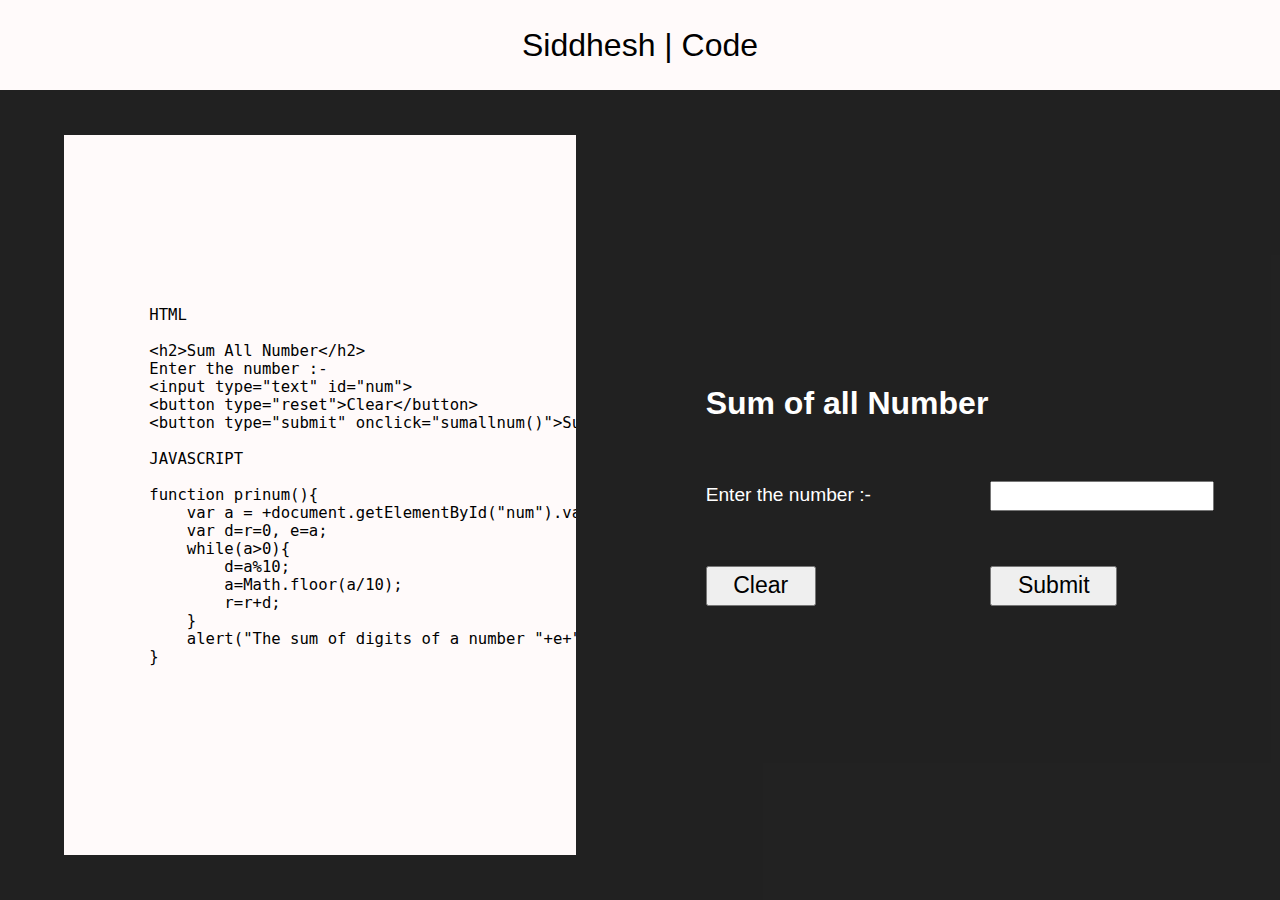
<file: summ of all num.html>
<!DOCTYPE html>
<html lang="en">
<head>
    <meta charset="UTF-8">
    <meta name="viewport" content="width=device-width, initial-scale=1.0">
    <title>Summ All Number</title>
    <link rel="stylesheet" href="style.css">
    <style>
        body{
            background: rgba(255, 255, 255, 0.05);
        }
        .main-cnt{
            display: flex;
            justify-content: space-around;
            align-items: center;
        }
        table{
            line-height: 10vh;
        }
        td, h2{
            color: #fff;
            font-size: larger;
        }
        h2{
            font-size: xx-large;
        }
        input{
            padding-left: 1vw;
            font-size: medium;
            height: 30px; width: 100%;
        }
        button{
            font-size: larger;
            padding: 0.5vh 2vw;
        }
        .main-code{
            height: 80vh; width: 40vw;
            background-color: snow;
            display: flex;
            justify-content: center;
            align-items: center;
        }
        .main-code pre{
            font-size: larger;
            margin-left: -20%; overflow-x: hidden;
        }
        @media screen and (max-width: 500px){
            .main-cnt{
                display: flex;
                flex-direction: column;
            }
            .main-code{
                width: 100vw; height: 42vh;
            }
            .main-code pre{
                font-size: xx-small;
            }
            h2{
                font-size: small;
            }
            button{
                font-size: small;
            }
            td,h2{
                font-size: x-small;
            }
            input{
            padding-left: 1vw;
            font-size: smaller;
            height: 20px; width: 100%;
            }
        }
    </style>
</head>
<body>
    <nav>
        <div class="nav-logo"><a href="index.html">Siddhesh | Code</a></div>
    </nav>
    <main>
        <div class="main-cnt">
            <div class="main-code">
                <pre>
                    HTML <br>
                    &lt;h2&gt;Sum All Number&lt;/h2&gt;
                    Enter the number :-
                    &lt;input type="text" id="num"&gt;
                    &lt;button type="reset"&gt;Clear&lt;/button&gt;
                    &lt;button type="submit" onclick="sumallnum()"&gt;Submit&lt;/button&gt; <br>
                    JAVASCRIPT <br>
                    function prinum(){
                        var a = +document.getElementById("num").value;
                        var d=r=0, e=a;
                        while(a>0){
                            d=a%10;
                            a=Math.floor(a/10);
                            r=r+d;
                        }
                        alert("The sum of digits of a number "+e+" is "+r);
                    }
                </pre>
            </div>
            <form>
                <table>
                    <tr>
                        <td><h2>Sum of all Number</h2></td>
                    </tr>
                    <tr>
                        <td>Enter the number :-</td>
                        <td><input type="text" id="num" required></td>
                    </tr>
                    <tr>
                        <td><button type="reset">Clear</button></td>
                        <td><button type="submit" onclick="sumallnum()">Submit</button></td>
                    </tr>
                </table>
            </form>
        </div>
    </main>
    <script>
        function sumallnum(){
            var a = +document.getElementById("num").value;
            var d=r=0, e=a;
            while(a>0){
                d=a%10;
                a=Math.floor(a/10);
                r=r+d;
            }
            alert("The sum of digits of a number "+e+" is "+r);
        }
    </script>
</body>
</html>
</file>
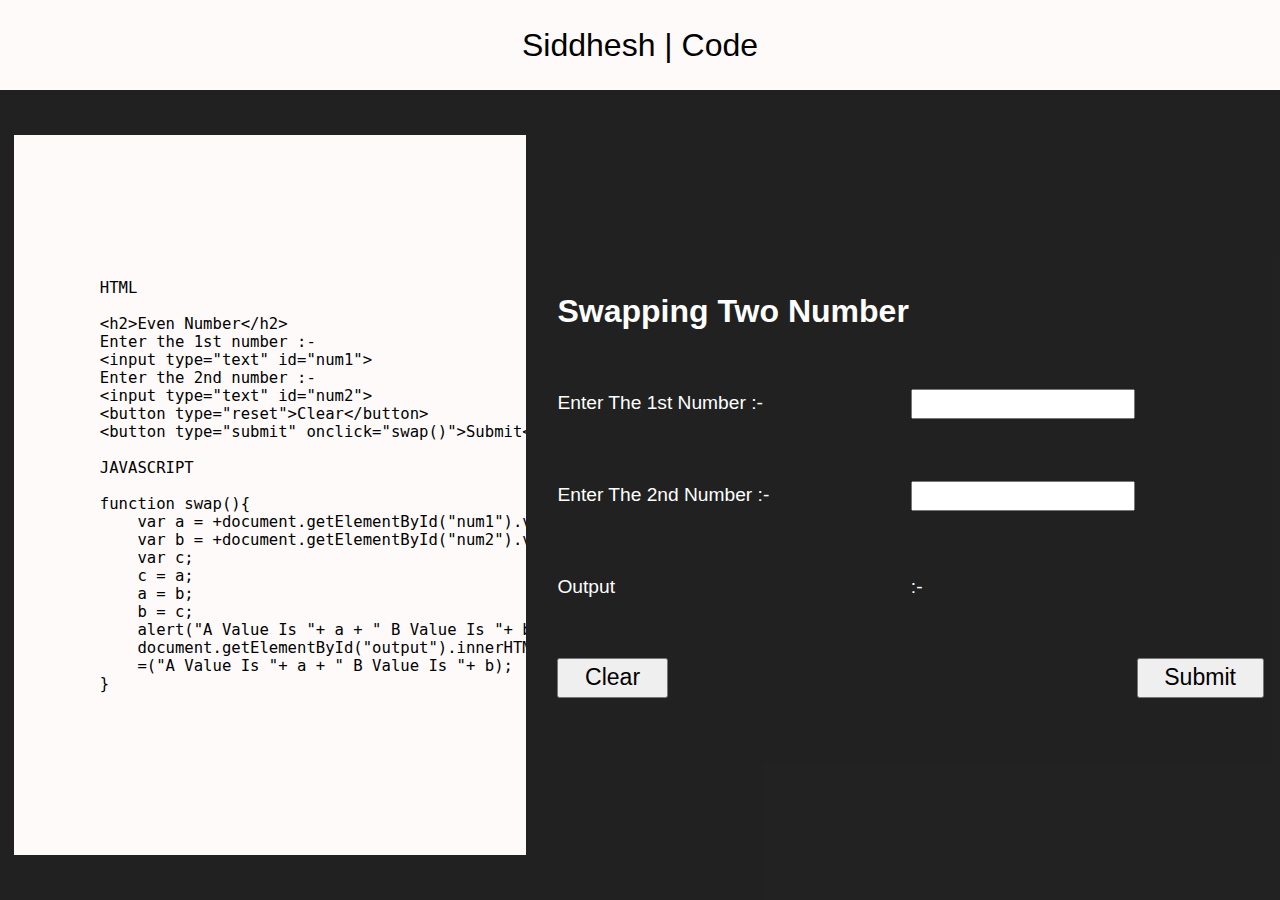
<file: swapping number.html>
<!DOCTYPE html>
<html lang="en">
<head>
    <meta charset="UTF-8">
    <meta name="viewport" content="width=device-width, initial-scale=1.0">
    <title>Swapping Number</title>
    <link rel="stylesheet" href="style.css">
    <script>
        function facfn(){
            var a = +form1.num.value;
            var f = 1;
            for(var i=1; i<=a;i++){
                f=f*i;
                form1.result.value=f;
            }
        }
    </script>
    <style>
        body{
            background: rgba(255, 255, 255, 0.05);
        }
        .main-cnt{
            display: flex;
            justify-content: space-around;
            align-items: center;
        }
        table{
            line-height: 10vh;
        }
        td, h2{
            color: #fff;
            font-size: larger;
        }
        h2{
            font-size: xx-large;
        }
        input{
            padding-left: 1vw;
            font-size: medium;
            height: 30px; width: 100%;
        }
        button{
            font-size: larger;
            padding: 0.5vh 2vw;
        }
        .main-code{
            height: 80vh; width: 40vw;
            background-color: snow;
            display: flex;
            justify-content: center;
            align-items: center;
        }
        .main-code pre{
            font-size: larger;
            margin-left: -20%; overflow-x: hidden;
        }
        @media screen and (max-width: 500px){
            .main-cnt{
                display: flex;
                flex-direction: column;
            }
            .main-code{
                width: 100vw; height: 42vh;
            }
            .main-code pre{
                font-size: xx-small;
            }
            h2{
                font-size: small;
            }
            button{
                font-size: small;
            }
            td,h2{
                font-size: x-small;
            }
            input{
            padding-left: 1vw;
            font-size: smaller;
            height: 20px; width: 100%;
            }
        }
    </style>
</head>
<body>
    <nav>
        <div class="nav-logo"><a href="index.html">Siddhesh | Code</a></div>
    </nav>
    <main>
        <div class="main-cnt">
            <div class="main-code">
                <pre>
                    HTML <br>
                    &lt;h2&gt;Even Number&lt;/h2&gt;
                    Enter the 1st number :-
                    &lt;input type="text" id="num1"&gt;
                    Enter the 2nd number :-
                    &lt;input type="text" id="num2"&gt;
                    &lt;button type="reset"&gt;Clear&lt;/button&gt;
                    &lt;button type="submit" onclick="swap()"&gt;Submit&lt;/button&gt; <br>
                    JAVASCRIPT <br>
                    function swap(){
                        var a = +document.getElementById("num1").value;
                        var b = +document.getElementById("num2").value;
                        var c;
                        c = a;
                        a = b;
                        b = c;
                        alert("A Value Is "+ a + " B Value Is "+ b);
                        document.getElementById("output").innerHTML
                        =("A Value Is "+ a + " B Value Is "+ b);
                    }
                </pre>
            </div>
            <form>
                <table>
                    <tr>
                        <td><h2>Swapping Two Number</h2></td>
                    </tr>
                    <tr>
                        <td>Enter The 1st Number :-</td>
                        <td><input type="text" id="num1" required></td>
                    </tr>
                    <tr>
                        <td>Enter The 2nd Number :-</td>
                        <td><input type="text" id="num2" required></td>
                    </tr>
                    <tr>
                        <td>Output</td>
                        <td><p id="output">:-</p></td>
                    </tr>
                    <tr>
                        <td colspan="2"><button type="reset">Clear</button></td>
                        <td><button type="submit" onclick="swap()">Submit</button></td>
                    </tr>
                </table>
            </form>
        </div>
    </main>
    <script>
       function swap(){
                var a = +document.getElementById("num1").value;
                var b = +document.getElementById("num2").value;
                var c;
                c = a;
                a = b;
                b = c;
                alert("A Value Is "+ a + " B Value Is "+ b);
                document.getElementById("output").innerHTML=("A Value Is "+ a + " B Value Is "+ b);
            }
    </script>
</body>
</html>
</file>
<file: style.css>
*{
    margin: 0; padding: 0;
    box-sizing: border-box;
    /* border: 1px solid red;    */
}
html, body{
    min-height: 100vh; width: 100vw;
    font-family: sans-serif;
    background: #161616;
	overflow-x: hidden;
}
a{
    text-decoration: none;
    color: black;
}
::-webkit-scrollbar {
	width: 10px;
	background: #000;
  }
  ::-webkit-scrollbar-track {
	background: snow; 
	border-radius: 10px;
  }
  ::-webkit-scrollbar-thumb {
	background: #000; 
	border-radius: 10px;
  }
  ::-webkit-scrollbar-thumb:hover {
	background: #000; 
  }
/* Nav Section Start */
nav{
    display: flex;
    justify-content: space-around;
    align-items: center;
    height: 10vh;
    background-color: snow;
}
nav .nav-logo{
    font-size: xx-large;
}
.nav-list{
    display: flex;
    justify-content: space-around;
    align-items: center;
    gap: 1vh 5vw;
}
.nav-list li{
    cursor: pointer;
    list-style: none;
    font-size: larger;
}
/* Main Section Start */
main{
    margin-top: 5vh;
}
section::before {
	content: '';
	position: absolute;
	top: 0;
	left: 0;
	width: 100%;
	height: 100%;
	background: linear-gradient(#DA22FF, #9733EE);
	clip-path: circle(30% at right 70%);
}

section::after {
	content: '';
	position: absolute;
	top: 0;
	left: 0;
	width: 100%;
	height: 100%;
	background: linear-gradient(#E55D87, #5FC3E4);
	clip-path: circle(20% at 10% 10%);
}

.container {
	position: relative;
	z-index: 1;
	display: flex;
	justify-content: center;
	align-items: center;
	flex-wrap: wrap;
	margin: 40px 0;
}

.container .card {
	position: relative;
	width: 300px;
	height: 400px;
	background: rgba(255, 255, 255, 0.05);
	margin: 20px;
	box-shadow: 0 15px 35px rgba(0, 0, 0, 0.5);
	border-radius: 15px;
	display: flex;
	justify-content: center;
	align-items: center;
	backdrop-filter: blur(10px);
}

.container .card .content {
	position: relative;
	display: flex;
	justify-content: center;
	align-items: center;
	flex-direction: column;
	transition: 0.5s;
}

.container .card:hover .content {
	transform: translateY(-20px);
}

.container .card .content .imgBx {
	position: relative;
	width: 170px;
	height: 200px;
	overflow: hidden;
}

.container .card .content .imgBx img {
	position: absolute;
	top: 0;
	left: 0;
	width: 100%;
	height: 100%;
	object-fit: cover;
}

.container .card .content .contentBx h3 {
	color: #fff;
	text-transform: uppercase;
	letter-spacing: 2px;
	font-weight: 500;
	font-size: 18px;
	text-align: center;
	margin: 20px 0 10px;
	line-height: 1.1em;
}

.container .card .content .contentBx h3 span {
	font-size: 12px;
	font-weight: 300;
	text-transform: initial;
}

.container .card .sci {
	position: absolute;
	bottom: 50px;
	display: flex;
}

.container .card .sci li {
	list-style: none;
	margin: 0 10px;
	transform: translateY(40px);
	transition: 0.5s;
	opacity: 0;
}

.container .card:hover .sci li {
	transform: translateY(0px);
	opacity: 1;
}

.container .card .sci li a {
	color: #fff;
	font-size: 20px;
}
</file>
